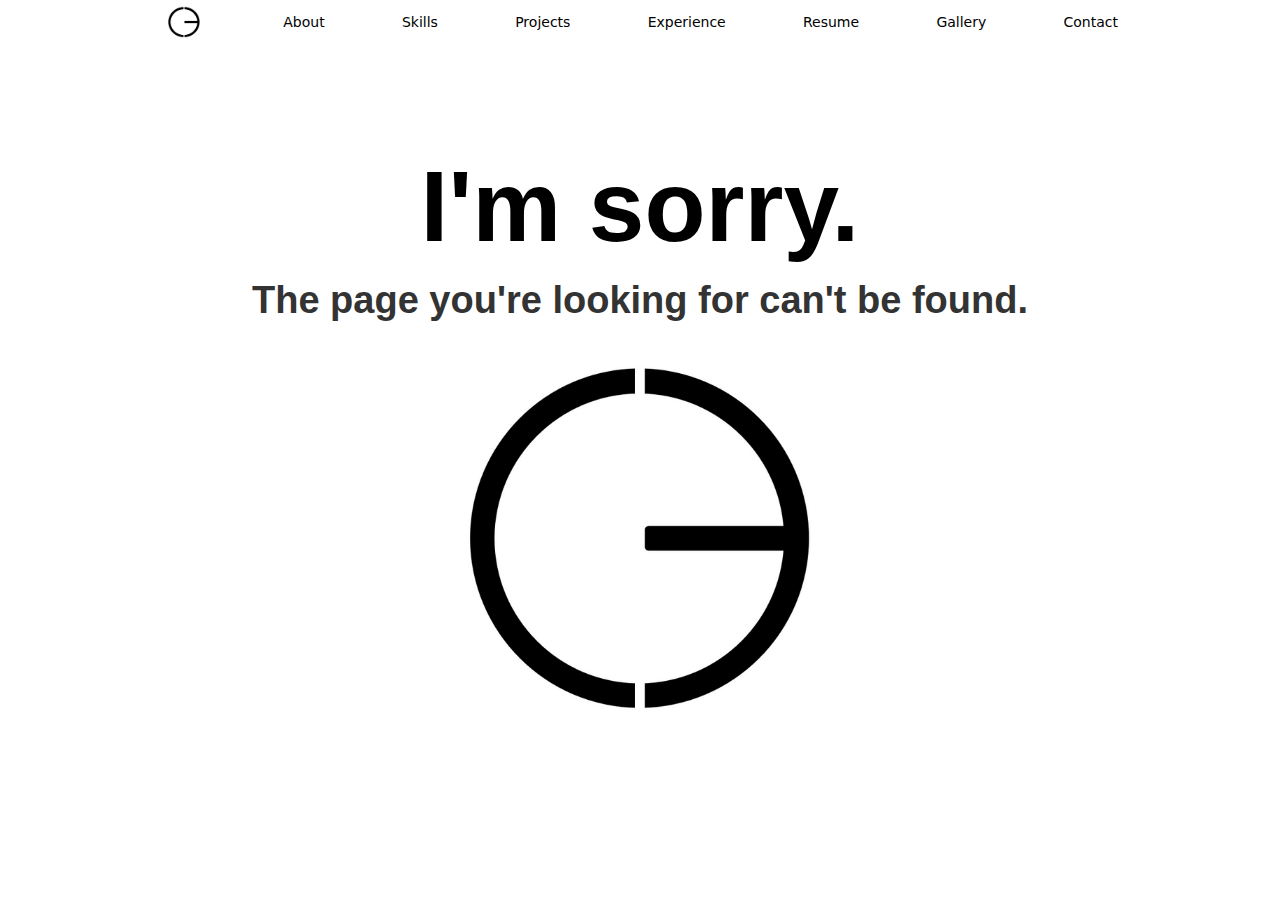
<file: 404/index.html>
<!DOCTYPE html>
<html data-wf-page="624a91c8d37111f869596c9e" data-wf-site="624a91c8d371117976596c9b">
<head>
  <meta charset="utf-8">
  <title>Cole Ellis - Page Not Found</title>
  <meta content="width=device-width, initial-scale=1" name="viewport">
  <meta content="Webflow" name="generator">
  <link href="css/normalize.css" rel="stylesheet" type="text/css">
  <link href="css/webflow.css" rel="stylesheet" type="text/css">
  <link href="css/404-2eb31a.webflow.css" rel="stylesheet" type="text/css">
  <!-- [if lt IE 9]><script src="https://cdnjs.cloudflare.com/ajax/libs/html5shiv/3.7.3/html5shiv.min.js" type="text/javascript"></script><![endif] -->
  <script type="text/javascript">!function(o,c){var n=c.documentElement,t=" w-mod-";n.className+=t+"js",("ontouchstart"in o||o.DocumentTouch&&c instanceof DocumentTouch)&&(n.className+=t+"touch")}(window,document);</script>
  <link href="images/favicon.ico" rel="shortcut icon" type="image/x-icon">
  <link href="images/webclip.png" rel="apple-touch-icon">
</head>
<body>
  <div class="nav wf-section">
    <div class="container-2">
      <div class="nav-menu-2">
        <div class="mobile-nav-button">
          <div class="mobile-button-line"></div>
          <div class="mobile-button-line"></div>
        </div>
        <a href="https://coleellis.dev" class="nav-link logo"></a>
        <a href="https://coleellis.dev/about" class="nav-link">About</a>
        <a href="https://coleellis.dev/skills" class="nav-link">Skills</a>
        <a href="https://coleellis.dev/projects" class="nav-link">Projects</a>
        <a href="https://coleellis.dev/experience" class="nav-link">Experience</a>
        <a href="https://coleellis.dev/resume" class="nav-link">Resume</a>
        <a href="https://coleellis.dev/gallery" class="nav-link">Gallery</a>
        <a href="https://coleellis.dev/contact" class="nav-link">Contact</a>
        <a href="#" class="nav-link contact"></a>
      </div>
    </div>
  </div>
  <div class="page-not-found wf-section">
    <div class="div-block">
      <h1 class="heading">I&#x27;m sorry.</h1>
      <h1 class="heading-2">The page you&#x27;re looking for can&#x27;t be found.</h1><img src="images/Screen-Shot-2022-04-03-at-4.07.01-PM.png" loading="lazy" width="350" sizes="(max-width: 479px) 100vw, 350px" srcset="images/Screen-Shot-2022-04-03-at-4.07.01-PM-p-500.png 500w, images/Screen-Shot-2022-04-03-at-4.07.01-PM-p-800.png 800w, images/Screen-Shot-2022-04-03-at-4.07.01-PM-p-1080.png 1080w, images/Screen-Shot-2022-04-03-at-4.07.01-PM.png 1260w" alt="" class="image">
    </div>
  </div>
  <script src="https://d3e54v103j8qbb.cloudfront.net/js/jquery-3.5.1.min.dc5e7f18c8.js?site=624a91c8d371117976596c9b" type="text/javascript" integrity="sha256-9/aliU8dGd2tb6OSsuzixeV4y/faTqgFtohetphbbj0=" crossorigin="anonymous"></script>
  <script src="js/webflow.js" type="text/javascript"></script>
  <!-- [if lte IE 9]><script src="https://cdnjs.cloudflare.com/ajax/libs/placeholders/3.0.2/placeholders.min.js"></script><![endif] -->
</body>
</html>
</file>
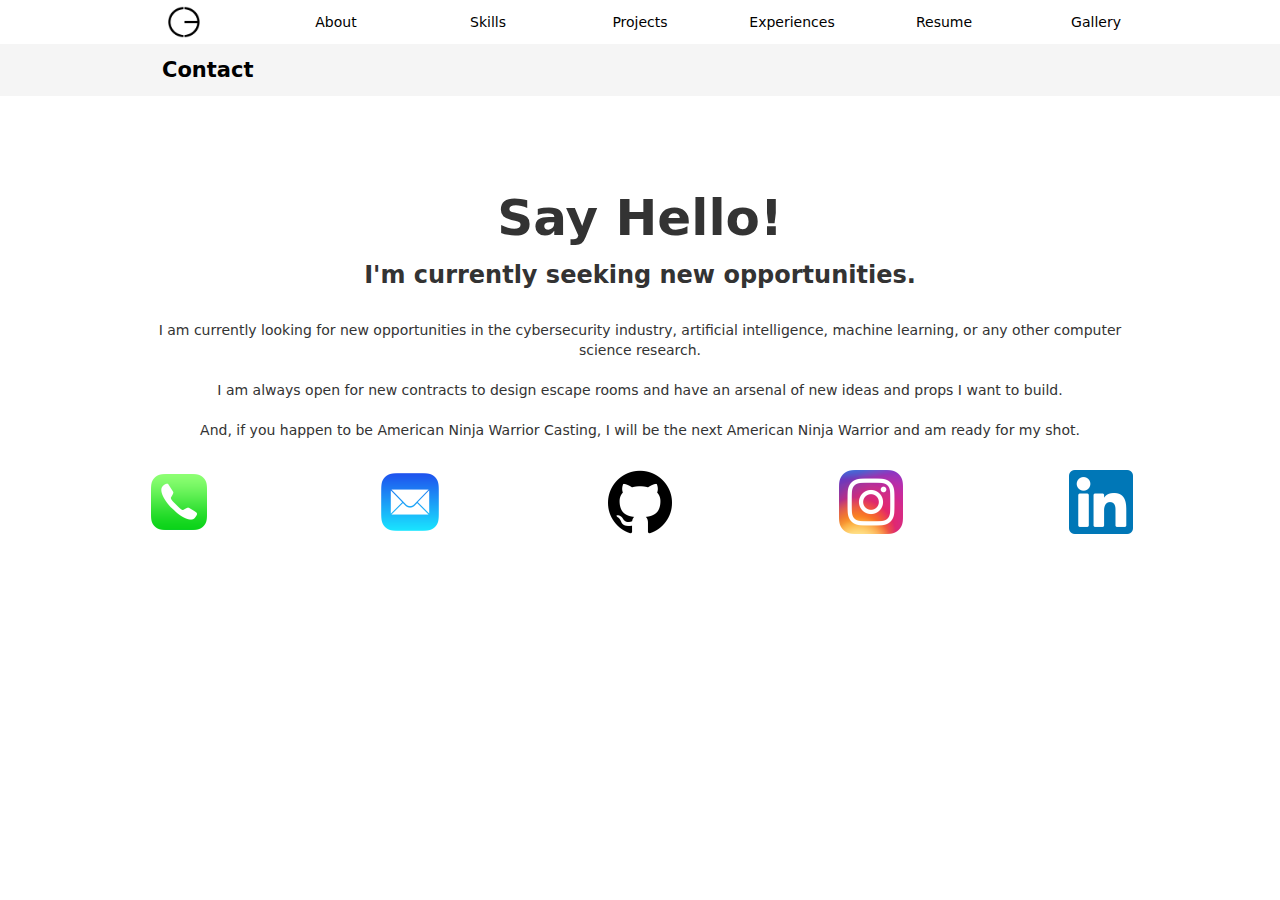
<file: contact/index.html>
<!DOCTYPE html>
<html data-wf-page="624af0dca19c387d59ea5587" data-wf-site="624af0dca19c382a91ea5584">
<head>
  <meta charset="utf-8">
  <title>Cole Ellis - Contact</title>
  <meta content="width=device-width, initial-scale=1" name="viewport">
  <meta content="Webflow" name="generator">
  <link href="css/normalize.css" rel="stylesheet" type="text/css">
  <link href="css/webflow.css" rel="stylesheet" type="text/css">
  <link href="css/styles.css" rel="stylesheet" type="text/css">
  <!-- [if lt IE 9]><script src="https://cdnjs.cloudflare.com/ajax/libs/html5shiv/3.7.3/html5shiv.min.js" type="text/javascript"></script><![endif] -->
  <script type="text/javascript">!function(o,c){var n=c.documentElement,t=" w-mod-";n.className+=t+"js",("ontouchstart"in o||o.DocumentTouch&&c instanceof DocumentTouch)&&(n.className+=t+"touch")}(window,document);</script>
  <link href="images/favicon.ico" rel="shortcut icon" type="image/x-icon">
  <link href="images/webclip.png" rel="apple-touch-icon">
</head>
<body>
  <div class="nav wf-section">
    <div class="container">
      <div class="nav-menu">
        <div data-w-id="14888839-2207-ddb4-68b0-8fef1aafe02f" class="mobile-nav-button-2">
          <div class="mobile-button-line-2"></div>
          <div class="mobile-button-line-2"></div>
        </div>
        <a href="https://coleellis.dev" class="nav-link logo"></a>
        <a href="https://coleellis.dev/about" class="nav-link">About</a>
        <a href="https://coleellis.dev/skills" class="nav-link">Skills</a>
        <a href="https://coleellis.dev/projects" class="nav-link">Projects</a>
        <a href="https://coleellis.dev/experiences" class="nav-link">Experiences</a>
        <a href="https://coleellis.dev/resume" class="nav-link">Resume</a>
        <a href="https://coleellis.dev/gallery" class="nav-link">Gallery</a>
        <a href="https://coleellis.dev/contact" class="nav-link-2 contact"></a>
      </div>
    </div>
  </div>
  <div class="mobile-nav-overlay">
    <div style="display:none;-webkit-transform:translate3d(0, -110px, 0) scale3d(1, 1, 1) rotateX(0) rotateY(0) rotateZ(0) skew(0, 0);-moz-transform:translate3d(0, -110px, 0) scale3d(1, 1, 1) rotateX(0) rotateY(0) rotateZ(0) skew(0, 0);-ms-transform:translate3d(0, -110px, 0) scale3d(1, 1, 1) rotateX(0) rotateY(0) rotateZ(0) skew(0, 0);transform:translate3d(0, -110px, 0) scale3d(1, 1, 1) rotateX(0) rotateY(0) rotateZ(0) skew(0, 0);opacity:0;width:100%" class="mnav-overlay-content">
      <div class="mnav-content-item">
        <a href="https://coleellis.dev/about" class="mav-content-item-link">About</a>
      </div>
      <div class="mnav-content-item">
        <a href="https://coleellis.dev/skills" class="mav-content-item-link">Skills</a>
      </div>
      <div class="mnav-content-item">
        <a href="https://coleellis.dev/projects" class="mav-content-item-link">Projects</a>
      </div>
      <div class="mnav-content-item">
        <a href="https://coleellis.dev/experience" class="mav-content-item-link">Experience</a>
      </div>
      <div class="mnav-content-item">
        <a href="https://coleellis.dev/resume" class="mav-content-item-link">Resume</a>
      </div>
      <div class="mnav-content-item">
        <a href="https://coleellis.dev/gallery" class="mav-content-item-link">Gallery</a>
      </div>
      <div class="mnav-content-item">
        <a href="https://coleellis.dev/contact" class="mav-content-item-link">Contact</a>
      </div>
    </div>
  </div>
  <div class="title-nav wf-section">
    <div class="container">
      <div class="title-nav-content">
        <a href="https://coleellis.dev/contact" class="title-nav-title">Contact</a>
      </div>
    </div>
  </div>
  <div class="about-details wf-section">
    <div class="content-item">
      <h1 id="apple-developer" class="heading">Say Hello!</h1>
      <h3 class="heading-2">I&#x27;m currently seeking new opportunities.</h3>
      <p class="paragraph">I am currently looking for new opportunities in the cybersecurity industry, artificial intelligence, machine learning, or any other computer science research.<br><br>I am always open for new contracts to design escape rooms and have an arsenal of new ideas and props I want to build.<br><br>And, if you happen to be American Ninja Warrior Casting, I will be the next American Ninja Warrior and am ready for my shot.<em></em></p>
      <div class="media-container">
        <a href="tel:+15616603720" class="media-icon phone"></a>
        <a href="mailto:hello@coleellis.dev" class="media-icon mail"></a>
        <a href="https://github.com/thecae" class="media-icon github"></a>
        <a href="https://www.instagram.com/thecoleellis/?hl=en" class="media-icon instagram"></a>
        <a href="https://www.linkedin.com/in/cole-ellis-2024/" class="media-icon linkedin"></a>
      </div>
    </div>
  </div>
  <script src="https://d3e54v103j8qbb.cloudfront.net/js/jquery-3.5.1.min.dc5e7f18c8.js?site=624af0dca19c382a91ea5584" type="text/javascript" integrity="sha256-9/aliU8dGd2tb6OSsuzixeV4y/faTqgFtohetphbbj0=" crossorigin="anonymous"></script>
  <script src="js/webflow.js" type="text/javascript"></script>
  <!-- [if lte IE 9]><script src="https://cdnjs.cloudflare.com/ajax/libs/placeholders/3.0.2/placeholders.min.js"></script><![endif] -->
</body>
</html>
</file>
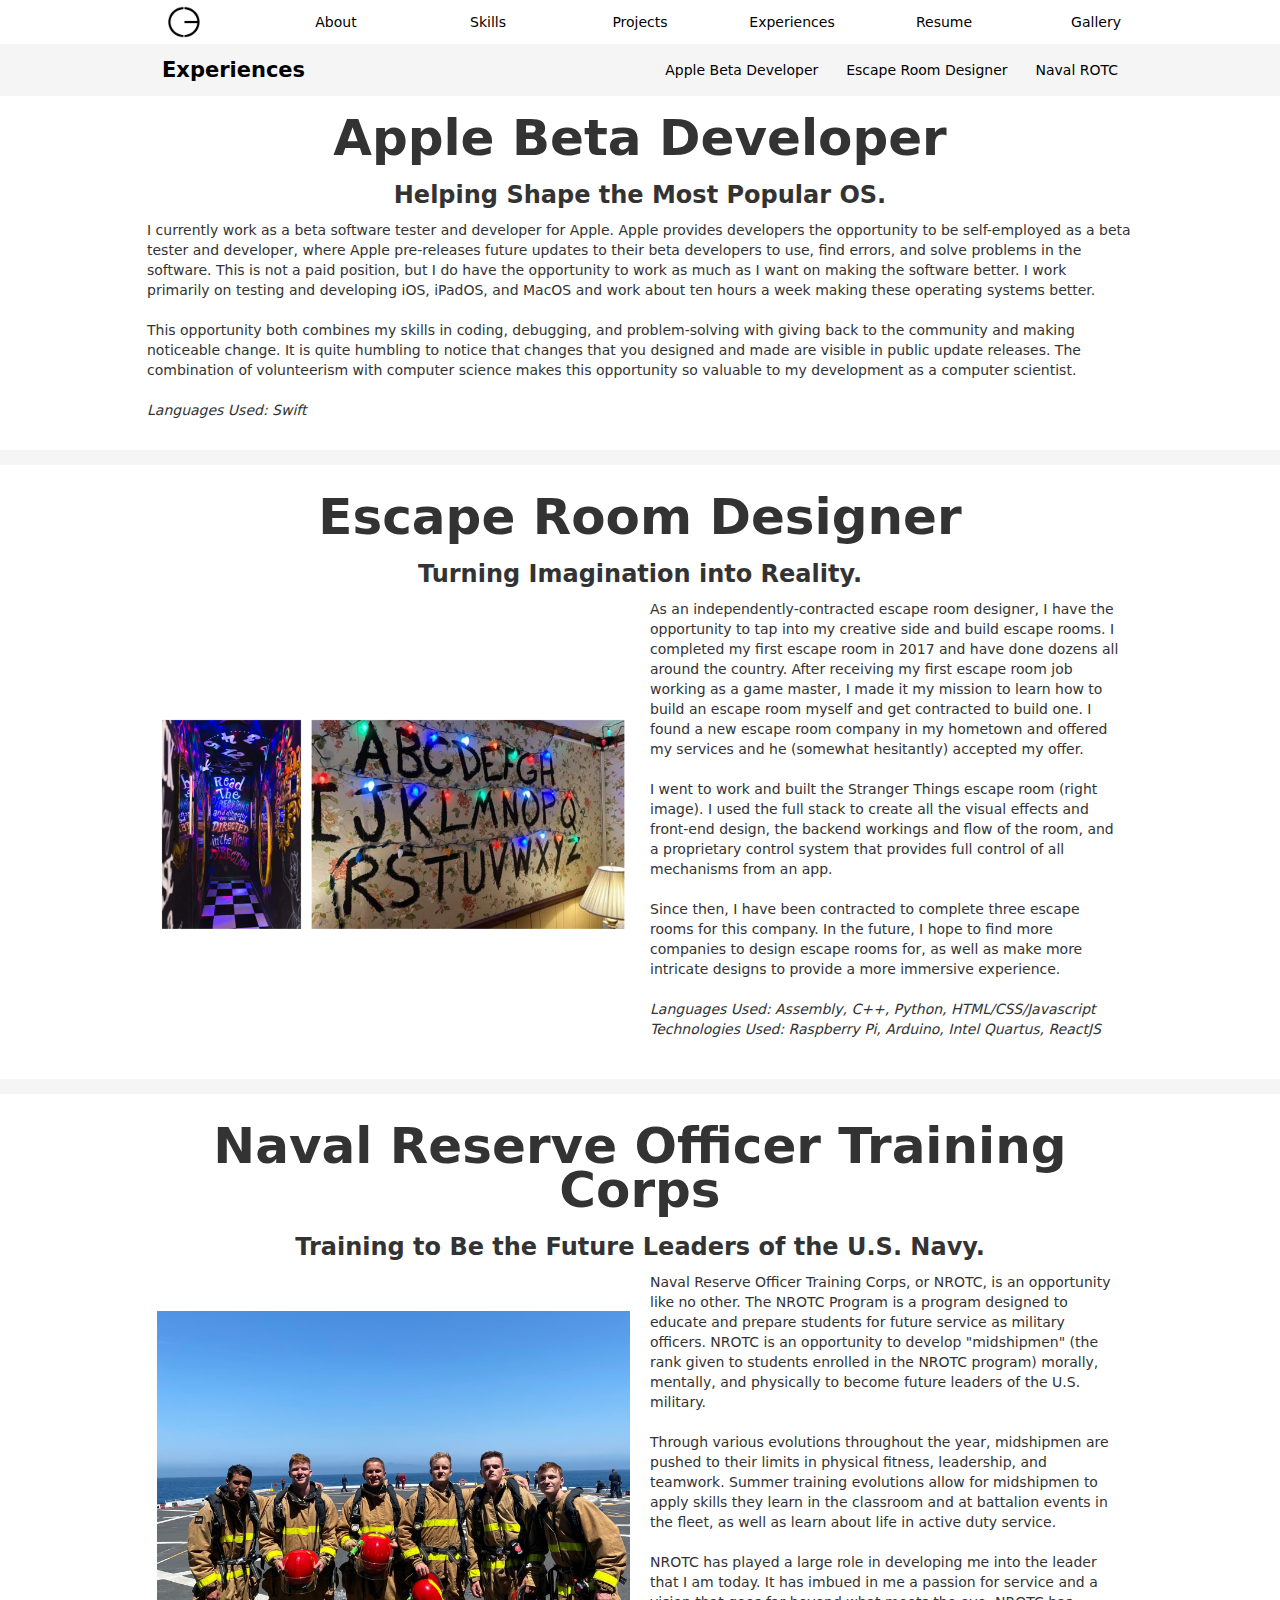
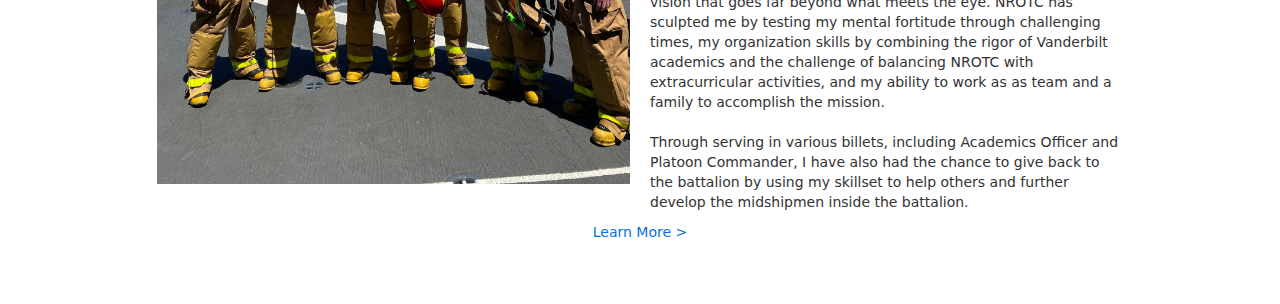
<file: experience/index.html>
<!DOCTYPE html>
<html data-wf-page="624a3fa60967e0658f56046a" data-wf-site="624a3fa50967e03751560467">
<head>
  <meta charset="utf-8">
  <title>Cole Ellis - Experiences</title>
  <meta content="width=device-width, initial-scale=1" name="viewport">
  <meta content="Webflow" name="generator">
  <link href="css/normalize.css" rel="stylesheet" type="text/css">
  <link href="css/webflow.css" rel="stylesheet" type="text/css">
  <link href="css/styles.css" rel="stylesheet" type="text/css">
  <!-- [if lt IE 9]><script src="https://cdnjs.cloudflare.com/ajax/libs/html5shiv/3.7.3/html5shiv.min.js" type="text/javascript"></script><![endif] -->
  <script type="text/javascript">!function(o,c){var n=c.documentElement,t=" w-mod-";n.className+=t+"js",("ontouchstart"in o||o.DocumentTouch&&c instanceof DocumentTouch)&&(n.className+=t+"touch")}(window,document);</script>
  <link href="images/favicon.ico" rel="shortcut icon" type="image/x-icon">
  <link href="images/webclip.png" rel="apple-touch-icon">
</head>
<body>
  <div class="nav wf-section">
    <div class="container">
      <div class="nav-menu">
        <div data-w-id="37121d8a-e909-646d-5852-f9d2f7272703" class="mobile-nav-button-2">
          <div class="mobile-button-line-2"></div>
          <div class="mobile-button-line-2"></div>
        </div>
        <a href="https://coleellis.dev" class="nav-link logo"></a>
        <a href="https://coleellis.dev/about" class="nav-link">About</a>
        <a href="https://coleellis.dev/skills" class="nav-link">Skills</a>
        <a href="https://coleellis.dev/projects" class="nav-link">Projects</a>
        <a href="https://coleellis.dev/experiences" class="nav-link">Experiences</a>
        <a href="https://coleellis.dev/resume" class="nav-link">Resume</a>
        <a href="https://coleellis.dev/gallery" class="nav-link">Gallery</a>
        <a href="https://coleellis.dev/contact" class="nav-link-2 contact"></a>
      </div>
    </div>
  </div>
  <div class="mobile-nav-overlay">
    <div style="display:none;-webkit-transform:translate3d(0, -110px, 0) scale3d(1, 1, 1) rotateX(0) rotateY(0) rotateZ(0) skew(0, 0);-moz-transform:translate3d(0, -110px, 0) scale3d(1, 1, 1) rotateX(0) rotateY(0) rotateZ(0) skew(0, 0);-ms-transform:translate3d(0, -110px, 0) scale3d(1, 1, 1) rotateX(0) rotateY(0) rotateZ(0) skew(0, 0);transform:translate3d(0, -110px, 0) scale3d(1, 1, 1) rotateX(0) rotateY(0) rotateZ(0) skew(0, 0);opacity:0;width:100%" class="mnav-overlay-content">
      <div class="mnav-content-item">
        <a href="https://coleellis.dev/about" class="mav-content-item-link">About</a>
      </div>
      <div class="mnav-content-item">
        <a href="https://coleellis.dev/skills" class="mav-content-item-link">Skills</a>
      </div>
      <div class="mnav-content-item">
        <a href="https://coleellis.dev/projects" class="mav-content-item-link">Projects</a>
      </div>
      <div class="mnav-content-item">
        <a href="https://coleellis.dev/experience" class="mav-content-item-link">Experience</a>
      </div>
      <div class="mnav-content-item">
        <a href="https://coleellis.dev/resume" class="mav-content-item-link">Resume</a>
      </div>
      <div class="mnav-content-item">
        <a href="https://coleellis.dev/gallery" class="mav-content-item-link">Gallery</a>
      </div>
      <div class="mnav-content-item">
        <a href="https://coleellis.dev/contact" class="mav-content-item-link">Contact</a>
      </div>
    </div>
  </div>
  <div class="title-nav wf-section">
    <div class="container">
      <div class="title-nav-content">
        <a href="https://coleellis.dev/experiences" class="title-nav-title">Experiences</a>
        <div class="title-nav-menu">
          <a href="#apple-developer" class="title-nav-link">Apple Beta Developer</a>
          <a href="#escape-rooms" class="title-nav-link">Escape Room Designer</a>
          <a href="#naval-rotc" class="title-nav-link">Naval ROTC</a>
        </div>
      </div>
    </div>
  </div>
  <div class="experience-details wf-section">
    <div class="project-item">
      <h1 id="apple-developer" class="heading">Apple Beta Developer</h1>
      <h3 class="heading-2">Helping Shape the Most Popular OS.</h3>
      <p class="paragraph-2">I currently work as a beta software tester and developer for Apple. Apple provides developers the opportunity to be self-employed as a beta tester and developer, where Apple pre-releases future updates to their beta developers to use, find errors, and solve problems in the software. This is not a paid position, but I do have the opportunity to work as much as I want on making the software better. I work primarily on testing and developing iOS, iPadOS, and MacOS and work about ten hours a week making these operating systems better.<br><br>This opportunity both combines my skills in coding, debugging, and problem-solving with giving back to the community and making noticeable change. It is quite humbling to notice that changes that you designed and made are visible in public update releases. The combination of volunteerism with computer science makes this opportunity so valuable to my development as a computer scientist.<br><br><em>Languages Used: Swift</em></p>
    </div>
  </div>
  <div class="delimiter wf-section"></div>
  <div class="experience-details wf-section">
    <div class="project-item">
      <h1 id="escape-rooms" class="heading">Escape Room Designer</h1>
      <h3 class="heading-2">Turning Imagination into Reality.</h3>
      <div class="content-as-side w-row">
        <div class="column w-col w-col-6"><img src="images/Screen-Shot-2022-04-03-at-8.39.13-PM.png" loading="lazy" sizes="100vw" srcset="images/Screen-Shot-2022-04-03-at-8.39.13-PM-p-500.png 500w, images/Screen-Shot-2022-04-03-at-8.39.13-PM-p-800.png 800w, images/Screen-Shot-2022-04-03-at-8.39.13-PM-p-1080.png 1080w, images/Screen-Shot-2022-04-03-at-8.39.13-PM-p-1600.png 1600w, images/Screen-Shot-2022-04-03-at-8.39.13-PM-p-2000.png 2000w, images/Screen-Shot-2022-04-03-at-8.39.13-PM.png 2240w" alt="" class="image-2"></div>
        <div class="column-2 w-col w-col-6">
          <p>As an independently-contracted escape room designer, I have the opportunity to tap into my creative side and build escape rooms. I completed my first escape room in 2017 and have done dozens all around the country. After receiving my first escape room job working as a game master, I made it my mission to learn how to build an escape room myself and get contracted to build one. I found a new escape room company in my hometown and offered my services and he (somewhat hesitantly) accepted my offer.<br><br>I went to work and built the Stranger Things escape room (right image). I used the full stack to create all the visual effects and front-end design, the backend workings and flow of the room, and a proprietary control system that provides full control of all mechanisms from an app.<br><br>Since then, I have been contracted to complete three escape rooms for this company. In the future, I hope to find more companies to design escape rooms for, as well as make more intricate designs to provide a more immersive experience.<br><br><em>Languages Used: Assembly, C++, Python, HTML/CSS/Javascript<br>Technologies Used: Raspberry Pi, Arduino, Intel Quartus, ReactJS</em></p>
        </div>
      </div>
    </div>
  </div>
  <div class="delimiter wf-section"></div>
  <div class="experience-details wf-section">
    <div class="project-item">
      <h1 id="naval-rotc" class="heading">Naval Reserve Officer Training Corps</h1>
      <h3 class="heading-2">Training to Be the Future Leaders of the U.S. Navy.</h3>
      <div class="content-as-side w-row">
        <div class="w-col w-col-6"><img src="images/IMG_0597.jpeg" loading="lazy" sizes="100vw" srcset="images/IMG_0597-p-500.jpeg 500w, images/IMG_0597-p-800.jpeg 800w, images/IMG_0597-p-1080.jpeg 1080w, images/IMG_0597-p-1600.jpeg 1600w, images/IMG_0597-p-2000.jpeg 2000w, images/IMG_0597-p-2600.jpeg 2600w, images/IMG_0597.jpeg 3024w" alt="" class="image"></div>
        <div class="w-col w-col-6">
          <p class="paragraph">Naval Reserve Officer Training Corps, or NROTC, is an opportunity like no other. The NROTC Program is a program designed to educate and prepare students for future service as military officers. NROTC is an opportunity to develop &quot;midshipmen&quot; (the rank given to students enrolled in the NROTC program) morally, mentally, and physically to become future leaders of the U.S. military.<br><br>Through various evolutions throughout the year, midshipmen are pushed to their limits in physical fitness, leadership, and teamwork. Summer training evolutions allow for midshipmen to apply skills they learn in the classroom and at battalion events in the fleet, as well as learn about life in active duty service.<br><br>NROTC has played a large role in developing me into the leader that I am today. It has imbued in me a passion for service and a vision that goes far beyond what meets the eye. NROTC has sculpted me by testing my mental fortitude through challenging times, my organization skills by combining the rigor of Vanderbilt academics and the challenge of balancing NROTC with extracurricular activities, and my ability to work as as team and a family to accomplish the mission.<br><br>Through serving in various billets, including Academics Officer and Platoon Commander, I have also had the chance to give back to the battalion by using my skillset to help others and further develop the midshipmen inside the battalion.<br></p>
        </div>
      </div>
      <div class="learn-more-link">
        <a href="https://www.vanderbilt.edu/nrotc/" class="link">Learn More &gt;</a>
      </div>
    </div>
  </div>
  <div class="bottom-margin wf-section">
    <div class="container">
      <p></p>
    </div>
  </div>
  <script src="https://d3e54v103j8qbb.cloudfront.net/js/jquery-3.5.1.min.dc5e7f18c8.js?site=624a3fa50967e03751560467" type="text/javascript" integrity="sha256-9/aliU8dGd2tb6OSsuzixeV4y/faTqgFtohetphbbj0=" crossorigin="anonymous"></script>
  <script src="js/webflow.js" type="text/javascript"></script>
  <!-- [if lte IE 9]><script src="https://cdnjs.cloudflare.com/ajax/libs/placeholders/3.0.2/placeholders.min.js"></script><![endif] -->
</body>
</html>
</file>
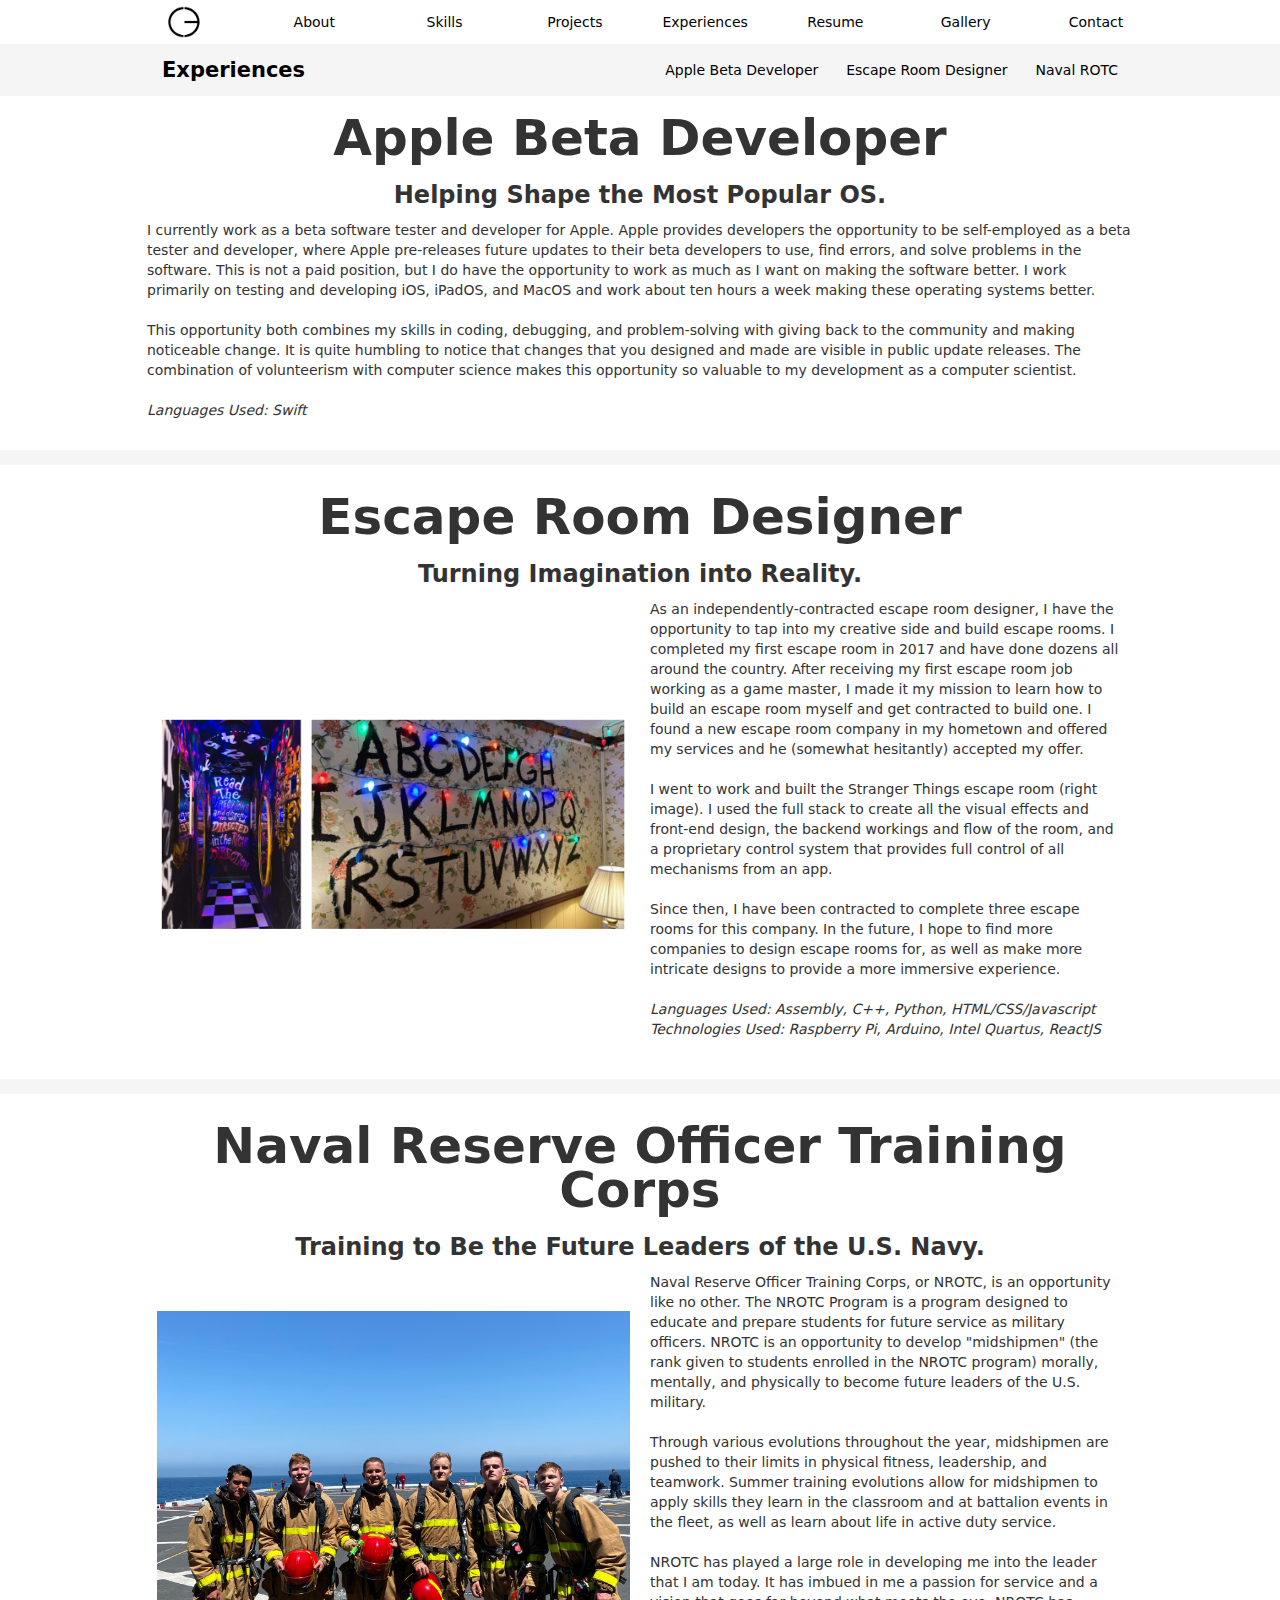
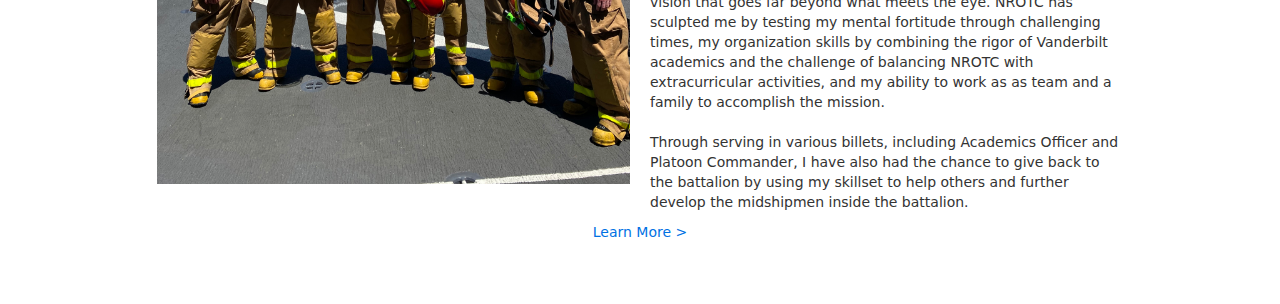
<file: experiences/index.html>
<!DOCTYPE html>
<html data-wf-page="624a3fa60967e0658f56046a" data-wf-site="624a3fa50967e03751560467">
<head>
  <meta charset="utf-8">
  <title>Cole Ellis - Experiences</title>
  <meta content="width=device-width, initial-scale=1" name="viewport">
  <meta content="Webflow" name="generator">
  <link href="css/normalize.css" rel="stylesheet" type="text/css">
  <link href="css/webflow.css" rel="stylesheet" type="text/css">
  <link href="css/styles.css" rel="stylesheet" type="text/css">
  <!-- [if lt IE 9]><script src="https://cdnjs.cloudflare.com/ajax/libs/html5shiv/3.7.3/html5shiv.min.js" type="text/javascript"></script><![endif] -->
  <script type="text/javascript">!function(o,c){var n=c.documentElement,t=" w-mod-";n.className+=t+"js",("ontouchstart"in o||o.DocumentTouch&&c instanceof DocumentTouch)&&(n.className+=t+"touch")}(window,document);</script>
  <link href="images/favicon.ico" rel="shortcut icon" type="image/x-icon">
  <link href="images/webclip.png" rel="apple-touch-icon">
</head>
<body>
  <div class="nav wf-section">
    <div class="container">
      <div class="nav-menu">
        <div class="mobile-nav-button">
          <div class="mobile-button-line"></div>
          <div class="mobile-button-line"></div>
        </div>
        <a href="https://coleellis.dev" class="nav-link logo"></a>
        <a href="https://coleellis.dev/about" class="nav-link">About</a>
        <a href="https://coleellis.dev/skills" class="nav-link">Skills</a>
        <a href="https://coleellis.dev/projects" class="nav-link">Projects</a>
        <a href="https://coleellis.dev/experiences" class="nav-link">Experiences</a>
        <a href="https://coleellis.dev/resume" class="nav-link">Resume</a>
        <a href="https://coleellis.dev/gallery" class="nav-link">Gallery</a>
        <a href="https://coleellis.dev/contact" class="nav-link unique">Contact</a>
      </div>
    </div>
  </div>
  <div class="title-nav wf-section">
    <div class="container">
      <div class="title-nav-content">
        <a href="https://coleellis.dev/experiences" class="title-nav-title">Experiences</a>
        <div class="title-nav-menu">
          <a href="#apple-developer" class="title-nav-link">Apple Beta Developer</a>
          <a href="#escape-rooms" class="title-nav-link">Escape Room Designer</a>
          <a href="#naval-rotc" class="title-nav-link">Naval ROTC</a>
        </div>
      </div>
    </div>
  </div>
  <div class="experience-details wf-section">
    <div class="project-item">
      <h1 id="apple-developer" class="heading">Apple Beta Developer</h1>
      <h3 class="heading-2">Helping Shape the Most Popular OS.</h3>
      <p>I currently work as a beta software tester and developer for Apple. Apple provides developers the opportunity to be self-employed as a beta tester and developer, where Apple pre-releases future updates to their beta developers to use, find errors, and solve problems in the software. This is not a paid position, but I do have the opportunity to work as much as I want on making the software better. I work primarily on testing and developing iOS, iPadOS, and MacOS and work about ten hours a week making these operating systems better.<br><br>This opportunity both combines my skills in coding, debugging, and problem-solving with giving back to the community and making noticeable change. It is quite humbling to notice that changes that you designed and made are visible in public update releases. The combination of volunteerism with computer science makes this opportunity so valuable to my development as a computer scientist.<br><br><em>Languages Used: Swift</em></p>
    </div>
  </div>
  <div class="delimiter wf-section"></div>
  <div class="experience-details wf-section">
    <div class="project-item">
      <h1 id="escape-rooms" class="heading">Escape Room Designer</h1>
      <h3 class="heading-2">Turning Imagination into Reality.</h3>
      <div class="content-as-side w-row">
        <div class="column w-col w-col-6"><img src="images/Screen-Shot-2022-04-03-at-8.39.13-PM.png" loading="lazy" sizes="(max-width: 479px) 217.46875px, (max-width: 767px) 47vw, (max-width: 991px) 48vw, 473px" srcset="images/Screen-Shot-2022-04-03-at-8.39.13-PM.png 500w, images/Screen-Shot-2022-04-03-at-8.39.13-PM.png 800w, images/Screen-Shot-2022-04-03-at-8.39.13-PM.png 1080w, images/Screen-Shot-2022-04-03-at-8.39.13-PM.png 1600w, images/Screen-Shot-2022-04-03-at-8.39.13-PM.png 2000w, images/Screen-Shot-2022-04-03-at-8.39.13-PM.png 2240w" alt="" class="image-2"></div>
        <div class="column-2 w-col w-col-6">
          <p>As an independently-contracted escape room designer, I have the opportunity to tap into my creative side and build escape rooms. I completed my first escape room in 2017 and have done dozens all around the country. After receiving my first escape room job working as a game master, I made it my mission to learn how to build an escape room myself and get contracted to build one. I found a new escape room company in my hometown and offered my services and he (somewhat hesitantly) accepted my offer.<br><br>I went to work and built the Stranger Things escape room (right image). I used the full stack to create all the visual effects and front-end design, the backend workings and flow of the room, and a proprietary control system that provides full control of all mechanisms from an app.<br><br>Since then, I have been contracted to complete three escape rooms for this company. In the future, I hope to find more companies to design escape rooms for, as well as make more intricate designs to provide a more immersive experience.<br><br><em>Languages Used: Assembly, C++, Python, HTML/CSS/Javascript<br>Technologies Used: Raspberry Pi, Arduino, Intel Quartus, ReactJS</em></p>
        </div>
      </div>
    </div>
  </div>
  <div class="delimiter wf-section"></div>
  <div class="experience-details wf-section">
    <div class="project-item">
      <h1 id="naval-rotc" class="heading">Naval Reserve Officer Training Corps</h1>
      <h3 class="heading-2">Training to Be the Future Leaders of the U.S. Navy.</h3>
      <div class="content-as-side w-row">
        <div class="w-col w-col-6"><img src="images/IMG_0597.jpeg" loading="lazy" sizes="(max-width: 479px) 96vw, (max-width: 767px) 47vw, (max-width: 991px) 48vw, 473px" srcset="images/IMG_0597.jpeg 500w, images/IMG_0597.jpeg 800w, images/IMG_0597.jpeg 1080w, images/IMG_0597.jpeg 1600w, images/IMG_0597.jpeg 2000w, images/IMG_0597.jpeg 2600w, images/IMG_0597.jpeg 3024w" alt="" class="image"></div>
        <div class="w-col w-col-6">
          <p class="paragraph">Naval Reserve Officer Training Corps, or NROTC, is an opportunity like no other. The NROTC Program is a program designed to educate and prepare students for future service as military officers. NROTC is an opportunity to develop &quot;midshipmen&quot; (the rank given to students enrolled in the NROTC program) morally, mentally, and physically to become future leaders of the U.S. military.<br><br>Through various evolutions throughout the year, midshipmen are pushed to their limits in physical fitness, leadership, and teamwork. Summer training evolutions allow for midshipmen to apply skills they learn in the classroom and at battalion events in the fleet, as well as learn about life in active duty service.<br><br>NROTC has played a large role in developing me into the leader that I am today. It has imbued in me a passion for service and a vision that goes far beyond what meets the eye. NROTC has sculpted me by testing my mental fortitude through challenging times, my organization skills by combining the rigor of Vanderbilt academics and the challenge of balancing NROTC with extracurricular activities, and my ability to work as as team and a family to accomplish the mission.<br><br>Through serving in various billets, including Academics Officer and Platoon Commander, I have also had the chance to give back to the battalion by using my skillset to help others and further develop the midshipmen inside the battalion.<br></p>
        </div>
      </div>
      <div class="learn-more-link">
        <a href="https://www.vanderbilt.edu/nrotc/" class="link">Learn More &gt;</a>
      </div>
    </div>
  </div>
  <div class="bottom-margin wf-section">
    <div class="container">
      <p></p>
    </div>
  </div>
  <script src="https://d3e54v103j8qbb.cloudfront.net/js/jquery-3.5.1.min.dc5e7f18c8.js?site=624a3fa50967e03751560467" type="text/javascript" integrity="sha256-9/aliU8dGd2tb6OSsuzixeV4y/faTqgFtohetphbbj0=" crossorigin="anonymous"></script>
  <script src="js/webflow.js" type="text/javascript"></script>
  <!-- [if lte IE 9]><script src="https://cdnjs.cloudflare.com/ajax/libs/placeholders/3.0.2/placeholders.min.js"></script><![endif] -->
</body>
</html>
</file>
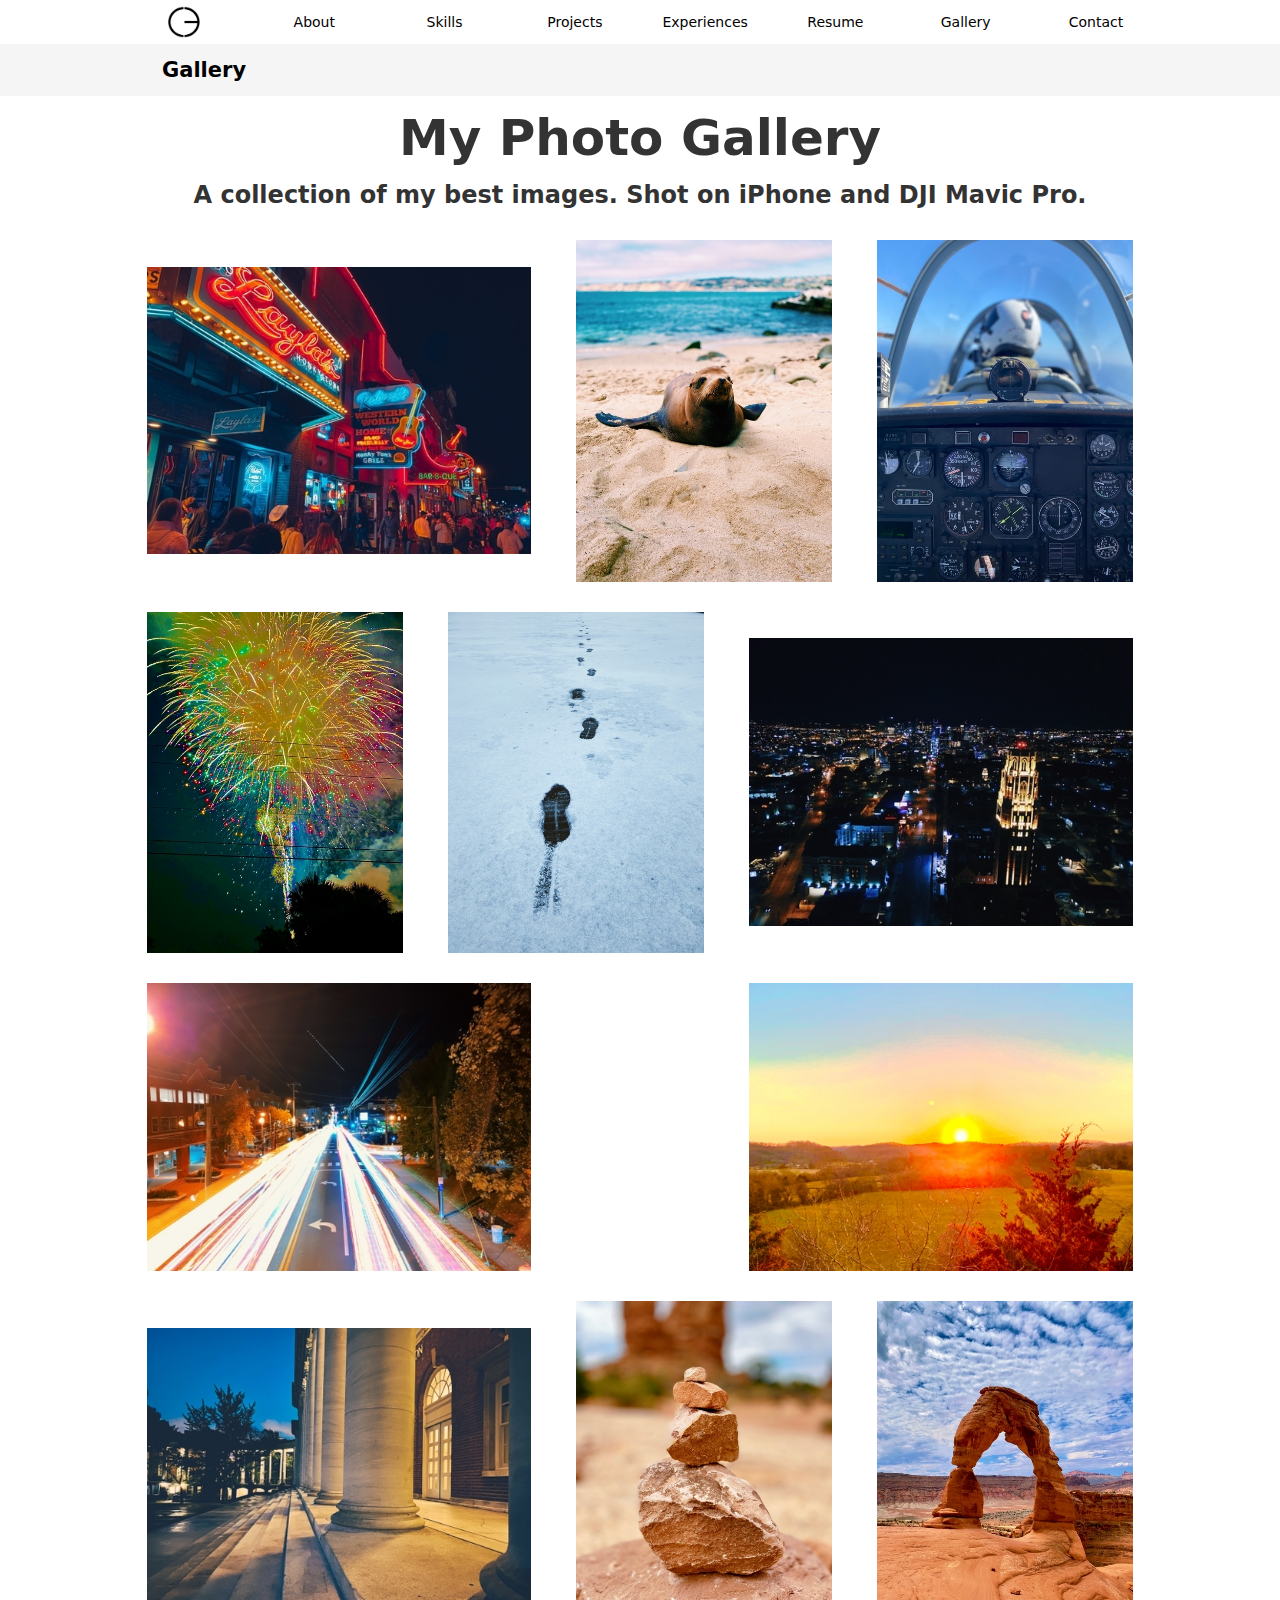
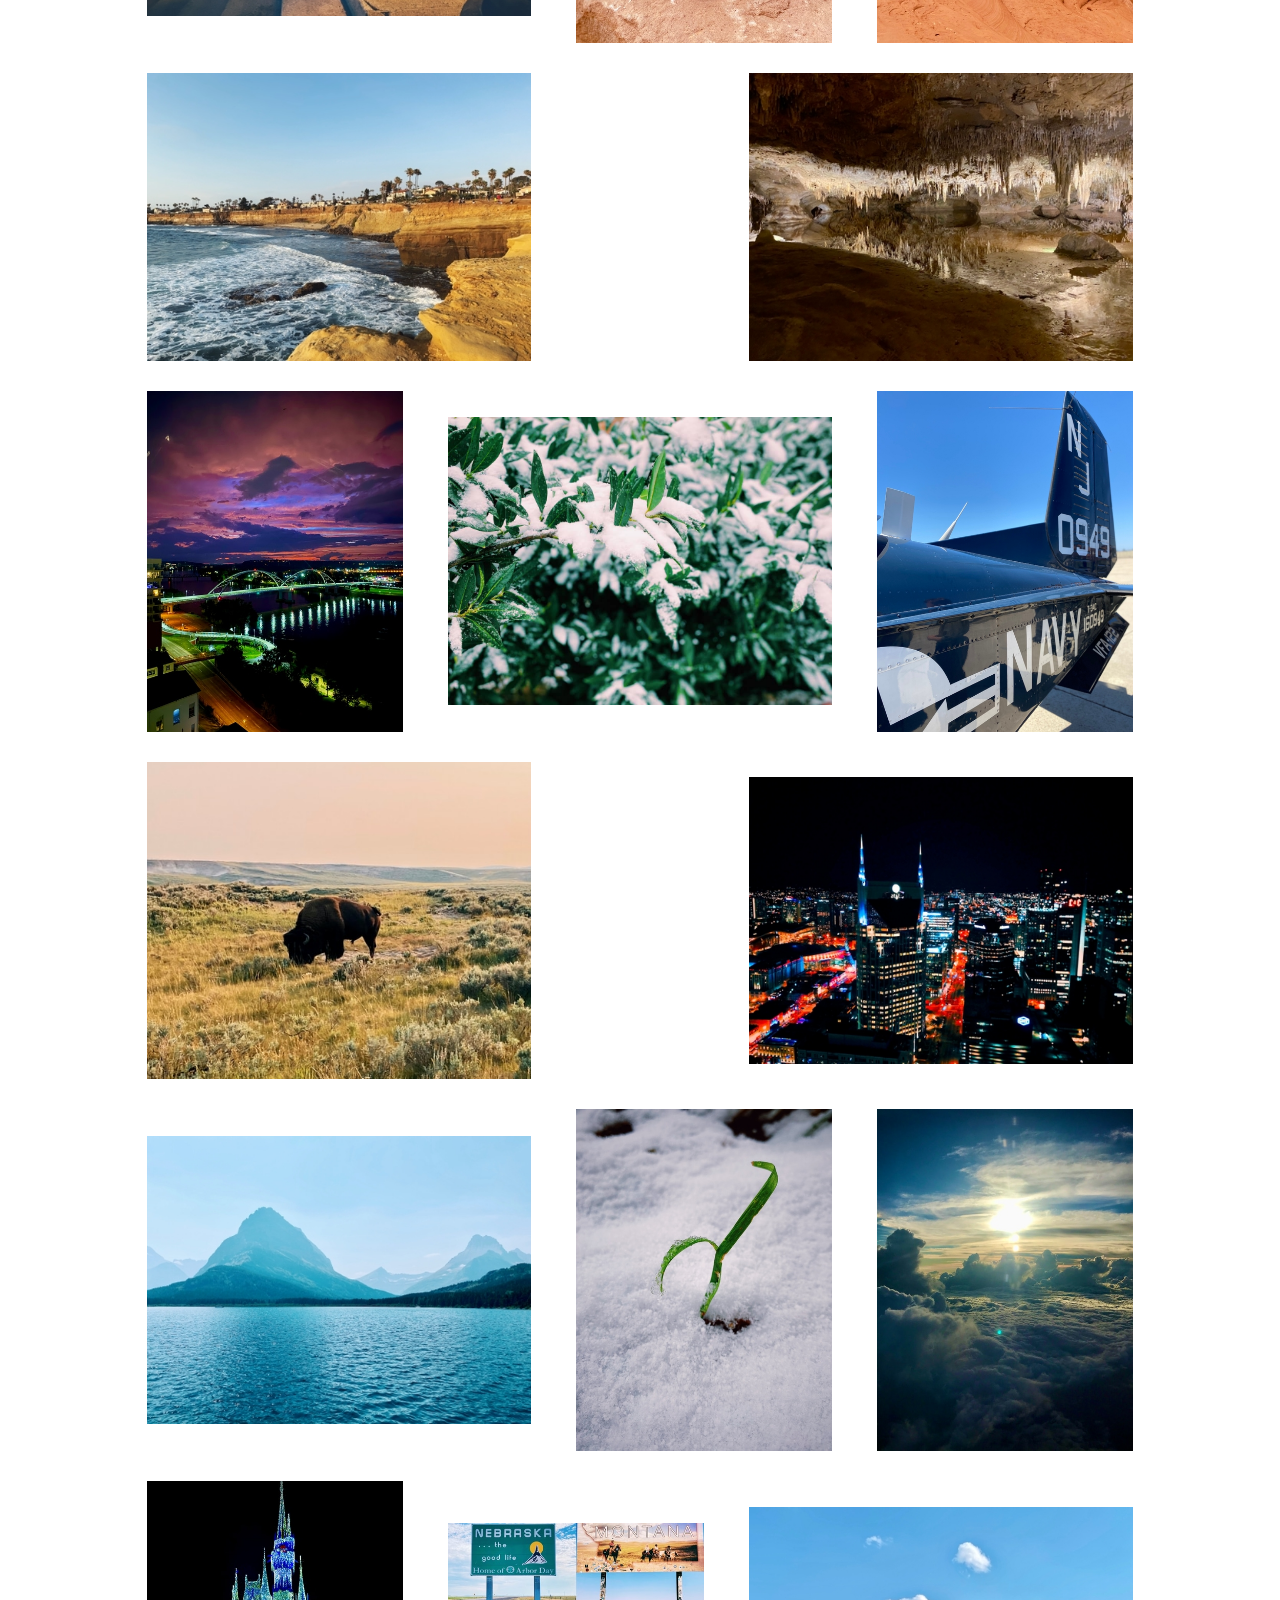
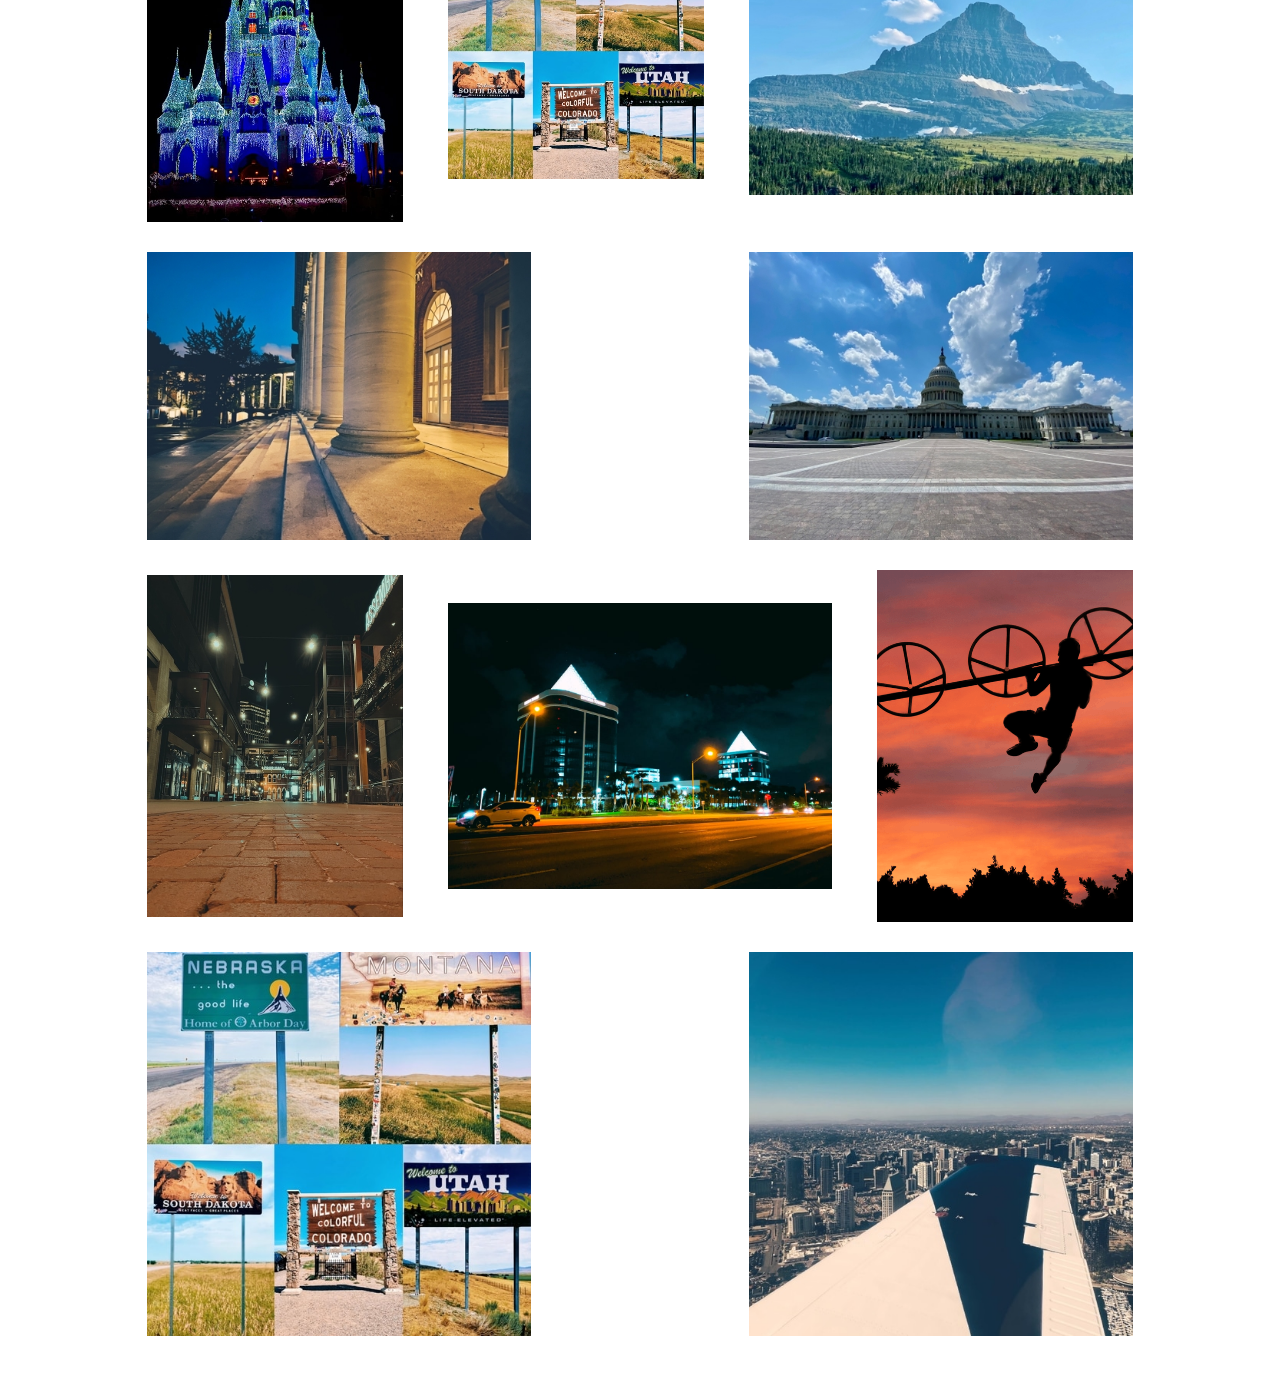
<file: gallery/index.html>
<!DOCTYPE html>
<html data-wf-page="624b001030ba025194f76d34" data-wf-site="624b000f30ba02c3dcf76d31">
<head>
  <meta charset="utf-8">
  <title>Cole Ellis - Gallery</title>
  <meta content="width=device-width, initial-scale=1" name="viewport">
  <meta content="Webflow" name="generator">
  <link href="css/normalize.css" rel="stylesheet" type="text/css">
  <link href="css/webflow.css" rel="stylesheet" type="text/css">
  <link href="css/styles.css" rel="stylesheet" type="text/css">
  <!-- [if lt IE 9]><script src="https://cdnjs.cloudflare.com/ajax/libs/html5shiv/3.7.3/html5shiv.min.js" type="text/javascript"></script><![endif] -->
  <script type="text/javascript">!function(o,c){var n=c.documentElement,t=" w-mod-";n.className+=t+"js",("ontouchstart"in o||o.DocumentTouch&&c instanceof DocumentTouch)&&(n.className+=t+"touch")}(window,document);</script>
  <link href="images/favicon.ico" rel="shortcut icon" type="image/x-icon">
  <link href="images/webclip.png" rel="apple-touch-icon">
</head>
<body>
  <div class="nav wf-section">
    <div class="container">
      <div class="nav-menu">
        <div data-w-id="160ef41d-2cf1-0f02-2fcd-c28c99d476e7" class="mobile-nav-button-2">
          <div class="mobile-button-line-2"></div>
          <div class="mobile-button-line-2"></div>
        </div>
        <a href="https://coleellis.dev" class="nav-link logo"></a>
        <a href="https://coleellis.dev/about" class="nav-link">About</a>
        <a href="https://coleellis.dev/skills" class="nav-link">Skills</a>
        <a href="https://coleellis.dev/projects" class="nav-link">Projects</a>
        <a href="https://coleellis.dev/experiences" class="nav-link">Experiences</a>
        <a href="https://coleellis.dev/resume" class="nav-link">Resume</a>
        <a href="https://coleellis.dev/gallery" class="nav-link">Gallery</a>
        <a href="https://coleellis.dev/contact" class="nav-link unique">Contact</a>
        <a href="https://coleellis.dev/contact" class="nav-link-2 contact"></a>
      </div>
    </div>
  </div>
  <div class="mobile-nav-overlay">
    <div style="display:none;-webkit-transform:translate3d(0, -110px, 0) scale3d(1, 1, 1) rotateX(0) rotateY(0) rotateZ(0) skew(0, 0);-moz-transform:translate3d(0, -110px, 0) scale3d(1, 1, 1) rotateX(0) rotateY(0) rotateZ(0) skew(0, 0);-ms-transform:translate3d(0, -110px, 0) scale3d(1, 1, 1) rotateX(0) rotateY(0) rotateZ(0) skew(0, 0);transform:translate3d(0, -110px, 0) scale3d(1, 1, 1) rotateX(0) rotateY(0) rotateZ(0) skew(0, 0);opacity:0;width:100%" class="mnav-overlay-content">
      <div class="mnav-content-item">
        <a href="https://coleellis.dev/about" class="mav-content-item-link">About</a>
      </div>
      <div class="mnav-content-item">
        <a href="https://coleellis.dev/skills" class="mav-content-item-link">Skills</a>
      </div>
      <div class="mnav-content-item">
        <a href="https://coleellis.dev/projects" class="mav-content-item-link">Projects</a>
      </div>
      <div class="mnav-content-item">
        <a href="https://coleellis.dev/experience" class="mav-content-item-link">Experience</a>
      </div>
      <div class="mnav-content-item">
        <a href="https://coleellis.dev/resume" class="mav-content-item-link">Resume</a>
      </div>
      <div class="mnav-content-item">
        <a href="https://coleellis.dev/gallery" class="mav-content-item-link">Gallery</a>
      </div>
      <div class="mnav-content-item">
        <a href="https://coleellis.dev/contact" class="mav-content-item-link">Contact</a>
      </div>
    </div>
  </div>
  <div class="title-nav wf-section">
    <div class="container">
      <div class="title-nav-content">
        <a href="https://coleellis.dev/gallery" class="title-nav-title">Gallery</a>
      </div>
    </div>
  </div>
  <div class="about-details wf-section">
    <div class="content-item">
      <h1 id="apple-developer" class="heading">My Photo Gallery</h1>
      <h3 class="heading-2">A collection of my best images. Shot on iPhone and DJI Mavic Pro.</h3>
      <div class="images"><img src="images/neonVibes_2.1.2.jpg" loading="lazy" width="384" sizes="(max-width: 991px) 43vw, 384px" srcset="images/neonVibes_2.1.2-p-500.jpeg 500w, images/neonVibes_2.1.2-p-1080.jpeg 1080w, images/neonVibes_2.1.2-p-1600.jpeg 1600w, images/neonVibes_2.1.2-p-2000.jpeg 2000w, images/neonVibes_2.1.2-p-2600.jpeg 2600w, images/neonVibes_2.1.2.jpg 2885w" alt=""><img src="images/FullSizeRender-2.jpeg" loading="lazy" width="256" sizes="(max-width: 991px) 29vw, 256px" srcset="images/FullSizeRender-2-p-500.jpeg 500w, images/FullSizeRender-2-p-800.jpeg 800w, images/FullSizeRender-2-p-1080.jpeg 1080w, images/FullSizeRender-2-p-1600.jpeg 1600w, images/FullSizeRender-2-p-2000.jpeg 2000w, images/FullSizeRender-2-p-2600.jpeg 2600w, images/FullSizeRender-2.jpeg 3024w" alt=""><img src="images/IMG_1019.jpeg" loading="lazy" width="256" sizes="(max-width: 991px) 29vw, 256px" srcset="images/IMG_1019-p-500.jpeg 500w, images/IMG_1019-p-800.jpeg 800w, images/IMG_1019-p-1080.jpeg 1080w, images/IMG_1019-p-1600.jpeg 1600w, images/IMG_1019-p-2000.jpeg 2000w, images/IMG_1019-p-2600.jpeg 2600w, images/IMG_1019.jpeg 3024w" alt=""></div>
      <div class="images"><img src="images/IMG_1229.jpeg" loading="lazy" width="256" sizes="(max-width: 991px) 29vw, 256px" srcset="images/IMG_1229-p-500.jpeg 500w, images/IMG_1229-p-800.jpeg 800w, images/IMG_1229-p-1080.jpeg 1080w, images/IMG_1229-p-1600.jpeg 1600w, images/IMG_1229-p-2000.jpeg 2000w, images/IMG_1229-p-2600.jpeg 2600w, images/IMG_1229.jpeg 3024w" alt=""><img src="images/IMG_6619.jpeg" loading="lazy" width="256" sizes="(max-width: 991px) 29vw, 256px" srcset="images/IMG_6619-p-500.jpeg 500w, images/IMG_6619-p-800.jpeg 800w, images/IMG_6619-p-1080.jpeg 1080w, images/IMG_6619-p-1600.jpeg 1600w, images/IMG_6619-p-2000.jpeg 2000w, images/IMG_6619-p-2600.jpeg 2600w, images/IMG_6619.jpeg 3024w" alt=""><img src="images/DJI_0176.JPG" loading="lazy" width="384" sizes="(max-width: 991px) 43vw, 384px" srcset="images/DJI_0176-p-500.jpeg 500w, images/DJI_0176-p-800.jpeg 800w, images/DJI_0176-p-1080.jpeg 1080w, images/DJI_0176-p-1600.jpeg 1600w, images/DJI_0176-p-2000.jpeg 2000w, images/DJI_0176-p-2600.jpeg 2600w, images/DJI_0176-p-3200.jpeg 3200w, images/DJI_0176.JPG 4000w" alt=""></div>
      <div class="images"><img src="images/FullSizeRender-14.jpeg" loading="lazy" width="384" sizes="(max-width: 767px) 50vw, 384px" srcset="images/FullSizeRender-14-p-500.jpeg 500w, images/FullSizeRender-14-p-1080.jpeg 1080w, images/FullSizeRender-14-p-1600.jpeg 1600w, images/FullSizeRender-14-p-2000.jpeg 2000w, images/FullSizeRender-14-p-2600.jpeg 2600w, images/FullSizeRender-14-p-3200.jpeg 3200w, images/FullSizeRender-14.jpeg 4032w" alt=""><img src="images/IMG_2147.JPG" loading="lazy" width="384" sizes="(max-width: 767px) 50vw, 384px" srcset="images/IMG_2147-p-500.jpeg 500w, images/IMG_2147-p-800.jpeg 800w, images/IMG_2147-p-1080.jpeg 1080w, images/IMG_2147-p-1600.jpeg 1600w, images/IMG_2147-p-2000.jpeg 2000w, images/IMG_2147.JPG 4032w" alt=""></div>
      <div class="images"><img src="images/FullSizeRender-13.jpeg" loading="lazy" width="384" sizes="(max-width: 991px) 43vw, 384px" srcset="images/FullSizeRender-13-p-500.jpeg 500w, images/FullSizeRender-13-p-1080.jpeg 1080w, images/FullSizeRender-13-p-1600.jpeg 1600w, images/FullSizeRender-13-p-2000.jpeg 2000w, images/FullSizeRender-13-p-2600.jpeg 2600w, images/FullSizeRender-13-p-3200.jpeg 3200w, images/FullSizeRender-13.jpeg 4032w" alt=""><img src="images/FullSizeRender-10.jpeg" loading="lazy" width="256" sizes="(max-width: 991px) 29vw, 256px" srcset="images/FullSizeRender-10-p-500.jpeg 500w, images/FullSizeRender-10-p-800.jpeg 800w, images/FullSizeRender-10-p-1080.jpeg 1080w, images/FullSizeRender-10-p-1600.jpeg 1600w, images/FullSizeRender-10-p-2000.jpeg 2000w, images/FullSizeRender-10-p-2600.jpeg 2600w, images/FullSizeRender-10.jpeg 3024w" alt=""><img src="images/FullSizeRender-11.jpeg" loading="lazy" width="256" sizes="(max-width: 991px) 29vw, 256px" srcset="images/FullSizeRender-11-p-500.jpeg 500w, images/FullSizeRender-11-p-800.jpeg 800w, images/FullSizeRender-11-p-1080.jpeg 1080w, images/FullSizeRender-11-p-1600.jpeg 1600w, images/FullSizeRender-11-p-2000.jpeg 2000w, images/FullSizeRender-11-p-2600.jpeg 2600w, images/FullSizeRender-11.jpeg 3024w" alt=""></div>
      <div class="images"><img src="images/FullSizeRender.jpg" loading="lazy" width="384" sizes="(max-width: 767px) 50vw, 384px" srcset="images/FullSizeRender-p-500.jpeg 500w, images/FullSizeRender-p-800.jpeg 800w, images/FullSizeRender-p-1080.jpeg 1080w, images/FullSizeRender-p-1600.jpeg 1600w, images/FullSizeRender-p-2000.jpeg 2000w, images/FullSizeRender-p-2600.jpeg 2600w, images/FullSizeRender-p-3200.jpeg 3200w, images/FullSizeRender.jpg 4032w" alt=""><img src="images/IMG_1779.jpeg" loading="lazy" width="384" sizes="(max-width: 767px) 50vw, 384px" srcset="images/IMG_1779-p-500.jpeg 500w, images/IMG_1779-p-800.jpeg 800w, images/IMG_1779-p-1080.jpeg 1080w, images/IMG_1779-p-1600.jpeg 1600w, images/IMG_1779-p-2000.jpeg 2000w, images/IMG_1779-p-2600.jpeg 2600w, images/IMG_1779-p-3200.jpeg 3200w, images/IMG_1779.jpeg 4032w" alt=""></div>
      <div class="images"><img src="images/IMG_0805.jpeg" loading="lazy" width="256" sizes="(max-width: 991px) 29vw, 256px" srcset="images/IMG_0805-p-500.jpeg 500w, images/IMG_0805-p-800.jpeg 800w, images/IMG_0805-p-1080.jpeg 1080w, images/IMG_0805-p-1600.jpeg 1600w, images/IMG_0805-p-2000.jpeg 2000w, images/IMG_0805-p-2600.jpeg 2600w, images/IMG_0805.jpeg 3024w" alt=""><img src="images/IMG_6615.jpeg" loading="lazy" width="384" sizes="(max-width: 991px) 43vw, 384px" srcset="images/IMG_6615-p-1080.jpeg 1080w, images/IMG_6615-p-1600.jpeg 1600w, images/IMG_6615-p-2000.jpeg 2000w, images/IMG_6615-p-2600.jpeg 2600w, images/IMG_6615-p-3200.jpeg 3200w, images/IMG_6615.jpeg 4032w" alt=""><img src="images/IMG_0945.jpeg" loading="lazy" width="256" sizes="(max-width: 991px) 29vw, 256px" srcset="images/IMG_0945-p-500.jpeg 500w, images/IMG_0945-p-800.jpeg 800w, images/IMG_0945-p-1080.jpeg 1080w, images/IMG_0945.jpeg 3024w" alt=""></div>
      <div class="images"><img src="images/FullSizeRender-9.jpeg" loading="lazy" width="384" sizes="(max-width: 767px) 50vw, 384px" srcset="images/FullSizeRender-9-p-500.jpeg 500w, images/FullSizeRender-9-p-800.jpeg 800w, images/FullSizeRender-9-p-1080.jpeg 1080w, images/FullSizeRender-9-p-1600.jpeg 1600w, images/FullSizeRender-9-p-2000.jpeg 2000w, images/FullSizeRender-9-p-2600.jpeg 2600w, images/FullSizeRender-9.jpeg 3054w" alt=""><img src="images/cityExport_2.1.1.jpg" loading="lazy" width="384" sizes="(max-width: 767px) 50vw, 384px" srcset="images/cityExport_2.1.1-p-500.jpeg 500w, images/cityExport_2.1.1-p-800.jpeg 800w, images/cityExport_2.1.1-p-1080.jpeg 1080w, images/cityExport_2.1.1-p-1600.jpeg 1600w, images/cityExport_2.1.1.jpg 2881w" alt=""></div>
      <div class="images"><img src="images/FullSizeRender-5.jpeg" loading="lazy" width="384" sizes="(max-width: 991px) 43vw, 384px" srcset="images/FullSizeRender-5-p-500.jpeg 500w, images/FullSizeRender-5-p-800.jpeg 800w, images/FullSizeRender-5-p-1080.jpeg 1080w, images/FullSizeRender-5-p-1600.jpeg 1600w, images/FullSizeRender-5-p-2000.jpeg 2000w, images/FullSizeRender-5-p-2600.jpeg 2600w, images/FullSizeRender-5-p-3200.jpeg 3200w, images/FullSizeRender-5.jpeg 4032w" alt=""><img src="images/IMG_6623.jpeg" loading="lazy" width="256" sizes="(max-width: 991px) 29vw, 256px" srcset="images/IMG_6623-p-500.jpeg 500w, images/IMG_6623-p-800.jpeg 800w, images/IMG_6623-p-1080.jpeg 1080w, images/IMG_6623-p-1600.jpeg 1600w, images/IMG_6623-p-2000.jpeg 2000w, images/IMG_6623-p-2600.jpeg 2600w, images/IMG_6623.jpeg 3024w" alt=""><img src="images/IMG_3979.jpeg" loading="lazy" width="256" sizes="(max-width: 991px) 29vw, 256px" srcset="images/IMG_3979-p-500.jpeg 500w, images/IMG_3979-p-800.jpeg 800w, images/IMG_3979-p-1080.jpeg 1080w, images/IMG_3979-p-2000.jpeg 2000w, images/IMG_3979-p-2600.jpeg 2600w, images/IMG_3979.jpeg 3024w" alt=""></div>
      <div class="images"><img src="images/IMG_2877.jpeg" loading="lazy" width="256" sizes="(max-width: 991px) 29vw, 256px" srcset="images/IMG_2877-p-500.jpeg 500w, images/IMG_2877-p-800.jpeg 800w, images/IMG_2877-p-1080.jpeg 1080w, images/IMG_2877-p-1600.jpeg 1600w, images/IMG_2877-p-2000.jpeg 2000w, images/IMG_2877-p-2600.jpeg 2600w, images/IMG_2877.jpeg 3024w" alt=""><img src="images/FullSizeRender-1.jpeg" loading="lazy" width="256" sizes="(max-width: 991px) 29vw, 256px" srcset="images/FullSizeRender-1-p-500.jpeg 500w, images/FullSizeRender-1-p-800.jpeg 800w, images/FullSizeRender-1-p-1080.jpeg 1080w, images/FullSizeRender-1-p-1600.jpeg 1600w, images/FullSizeRender-1-p-2000.jpeg 2000w, images/FullSizeRender-1-p-2600.jpeg 2600w, images/FullSizeRender-1.jpeg 2713w" alt=""><img src="images/FullSizeRender-6.jpeg" loading="lazy" width="384" sizes="(max-width: 991px) 43vw, 384px" srcset="images/FullSizeRender-6-p-500.jpeg 500w, images/FullSizeRender-6-p-800.jpeg 800w, images/FullSizeRender-6-p-1080.jpeg 1080w, images/FullSizeRender-6-p-1600.jpeg 1600w, images/FullSizeRender-6-p-2000.jpeg 2000w, images/FullSizeRender-6-p-2600.jpeg 2600w, images/FullSizeRender-6-p-3200.jpeg 3200w, images/FullSizeRender-6.jpeg 4032w" alt=""></div>
      <div class="images"><img src="images/FullSizeRender-13.jpeg" loading="lazy" width="384" sizes="(max-width: 767px) 50vw, 384px" srcset="images/FullSizeRender-13-p-500.jpeg 500w, images/FullSizeRender-13-p-1080.jpeg 1080w, images/FullSizeRender-13-p-1600.jpeg 1600w, images/FullSizeRender-13-p-2000.jpeg 2000w, images/FullSizeRender-13-p-2600.jpeg 2600w, images/FullSizeRender-13-p-3200.jpeg 3200w, images/FullSizeRender-13.jpeg 4032w" alt=""><img src="images/IMG_1823.jpeg" loading="lazy" width="384" sizes="(max-width: 767px) 50vw, 384px" srcset="images/IMG_1823-p-500.jpeg 500w, images/IMG_1823-p-1080.jpeg 1080w, images/IMG_1823-p-1600.jpeg 1600w, images/IMG_1823-p-2000.jpeg 2000w, images/IMG_1823-p-2600.jpeg 2600w, images/IMG_1823-p-3200.jpeg 3200w, images/IMG_1823.jpeg 4032w" alt=""></div>
      <div class="images"><img src="images/alleyvertical_2.1.6.jpg" loading="lazy" width="256" sizes="(max-width: 991px) 29vw, 256px" srcset="images/alleyvertical_2.1.6-p-500.jpeg 500w, images/alleyvertical_2.1.6-p-800.jpeg 800w, images/alleyvertical_2.1.6-p-1080.jpeg 1080w, images/alleyvertical_2.1.6-p-1600.jpeg 1600w, images/alleyvertical_2.1.6.jpg 1618w" alt=""><img src="images/divosta_2.1.3.jpg" loading="lazy" width="384" sizes="(max-width: 991px) 43vw, 384px" srcset="images/divosta_2.1.3-p-1080.jpeg 1080w, images/divosta_2.1.3-p-1600.jpeg 1600w, images/divosta_2.1.3-p-2000.jpeg 2000w, images/divosta_2.1.3-p-2600.jpeg 2600w, images/divosta_2.1.3.jpg 2881w" alt=""><img src="images/C025647F-4E21-4593-A726-F4036A6026C7_1_201_a.png" loading="lazy" width="256" sizes="(max-width: 991px) 29vw, 256px" srcset="images/C025647F-4E21-4593-A726-F4036A6026C7_1_201_a-p-500.png 500w, images/C025647F-4E21-4593-A726-F4036A6026C7_1_201_a-p-800.png 800w, images/C025647F-4E21-4593-A726-F4036A6026C7_1_201_a-p-1080.png 1080w, images/C025647F-4E21-4593-A726-F4036A6026C7_1_201_a.png 1182w" alt=""></div>
      <div class="images"><img src="images/FullSizeRender-1.jpg" loading="lazy" width="384" sizes="(max-width: 767px) 50vw, 384px" srcset="images/FullSizeRender-1-p-500.jpeg 500w, images/FullSizeRender-1-p-800.jpeg 800w, images/FullSizeRender-1-p-1080.jpeg 1080w, images/FullSizeRender-1-p-1600.jpeg 1600w, images/FullSizeRender-1.jpg 1800w" alt=""><img src="images/431184BC-3F98-4F3A-A8CF-31EA8B056A2F.jpg" loading="lazy" width="384" sizes="(max-width: 767px) 50vw, 384px" srcset="images/431184BC-3F98-4F3A-A8CF-31EA8B056A2F-p-500.jpeg 500w, images/431184BC-3F98-4F3A-A8CF-31EA8B056A2F-p-800.jpeg 800w, images/431184BC-3F98-4F3A-A8CF-31EA8B056A2F-p-1080.jpeg 1080w, images/431184BC-3F98-4F3A-A8CF-31EA8B056A2F.jpg 1440w" alt=""></div>
    </div>
  </div>
  <div class="bottom-margin wf-section">
    <div class="container">
      <p></p>
    </div>
  </div>
  <script src="https://d3e54v103j8qbb.cloudfront.net/js/jquery-3.5.1.min.dc5e7f18c8.js?site=624b000f30ba02c3dcf76d31" type="text/javascript" integrity="sha256-9/aliU8dGd2tb6OSsuzixeV4y/faTqgFtohetphbbj0=" crossorigin="anonymous"></script>
  <script src="js/webflow.js" type="text/javascript"></script>
  <!-- [if lte IE 9]><script src="https://cdnjs.cloudflare.com/ajax/libs/placeholders/3.0.2/placeholders.min.js"></script><![endif] -->
</body>
</html>
</file>
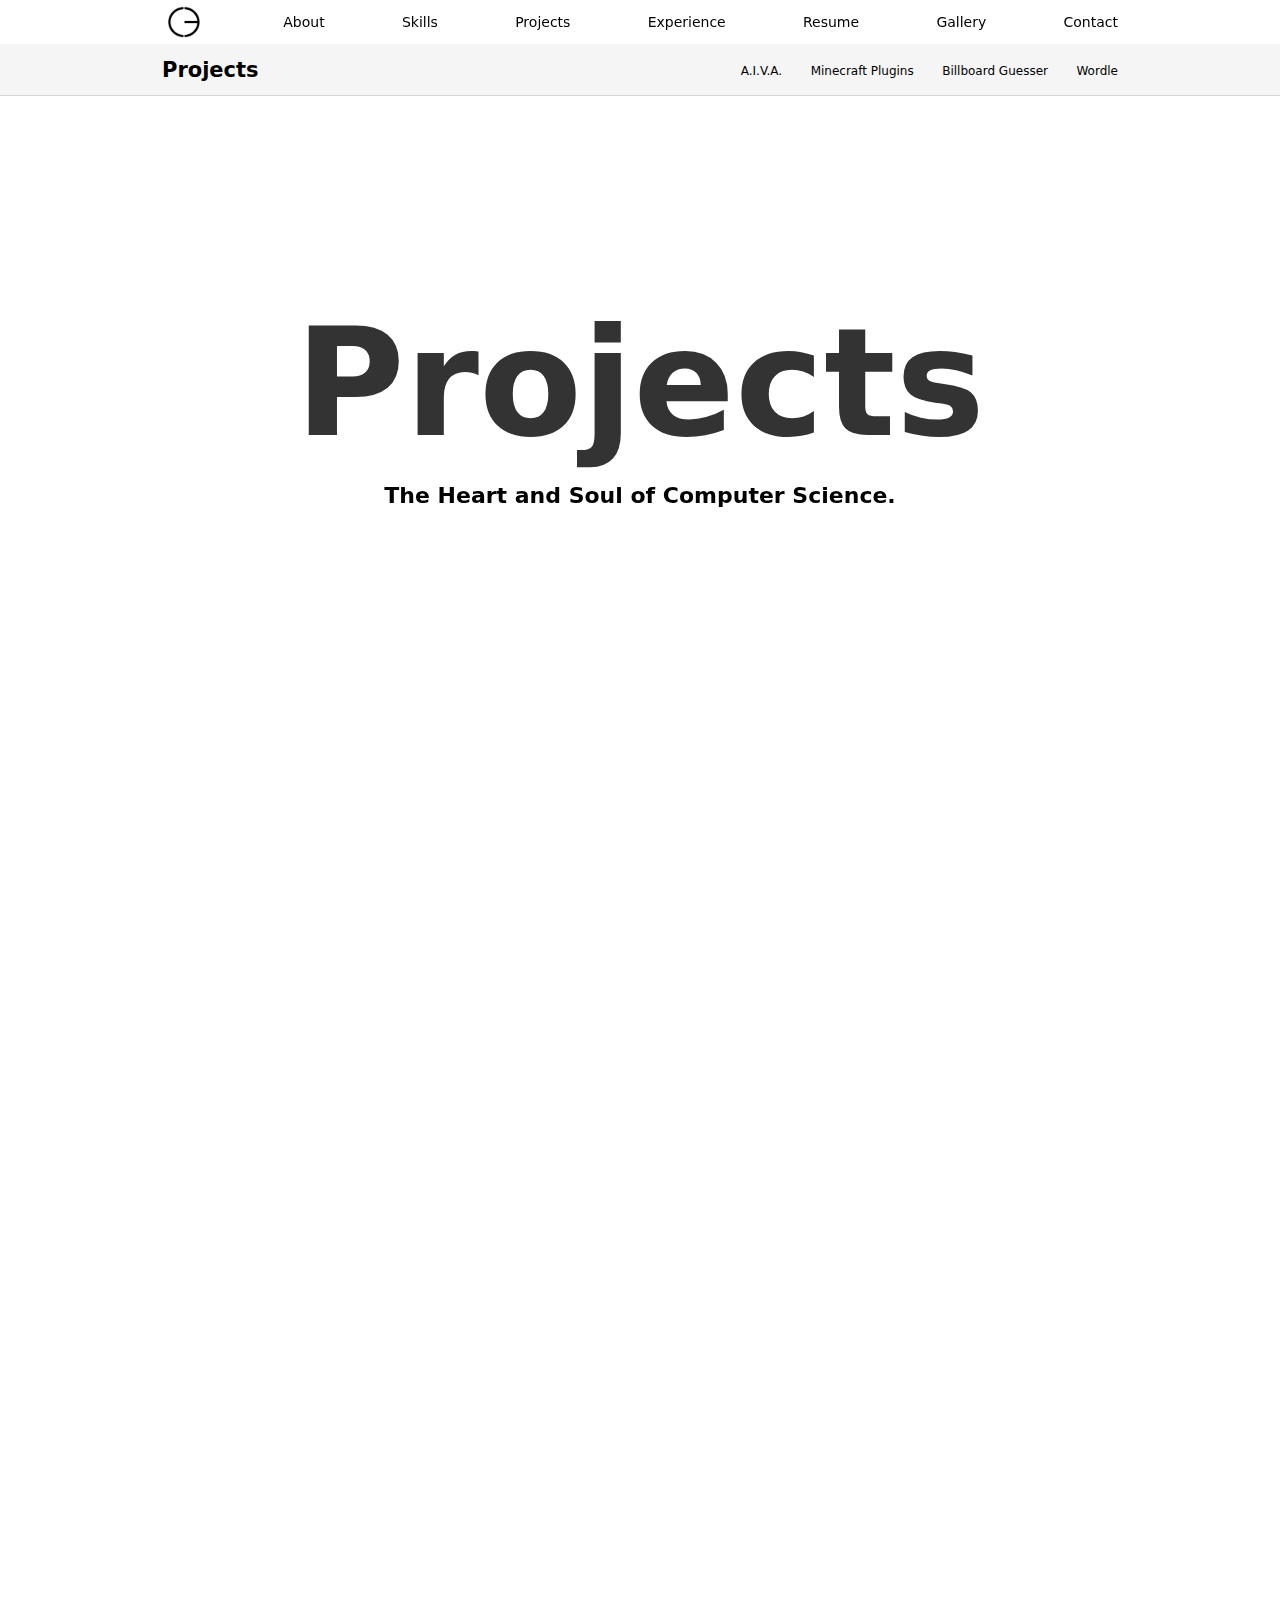
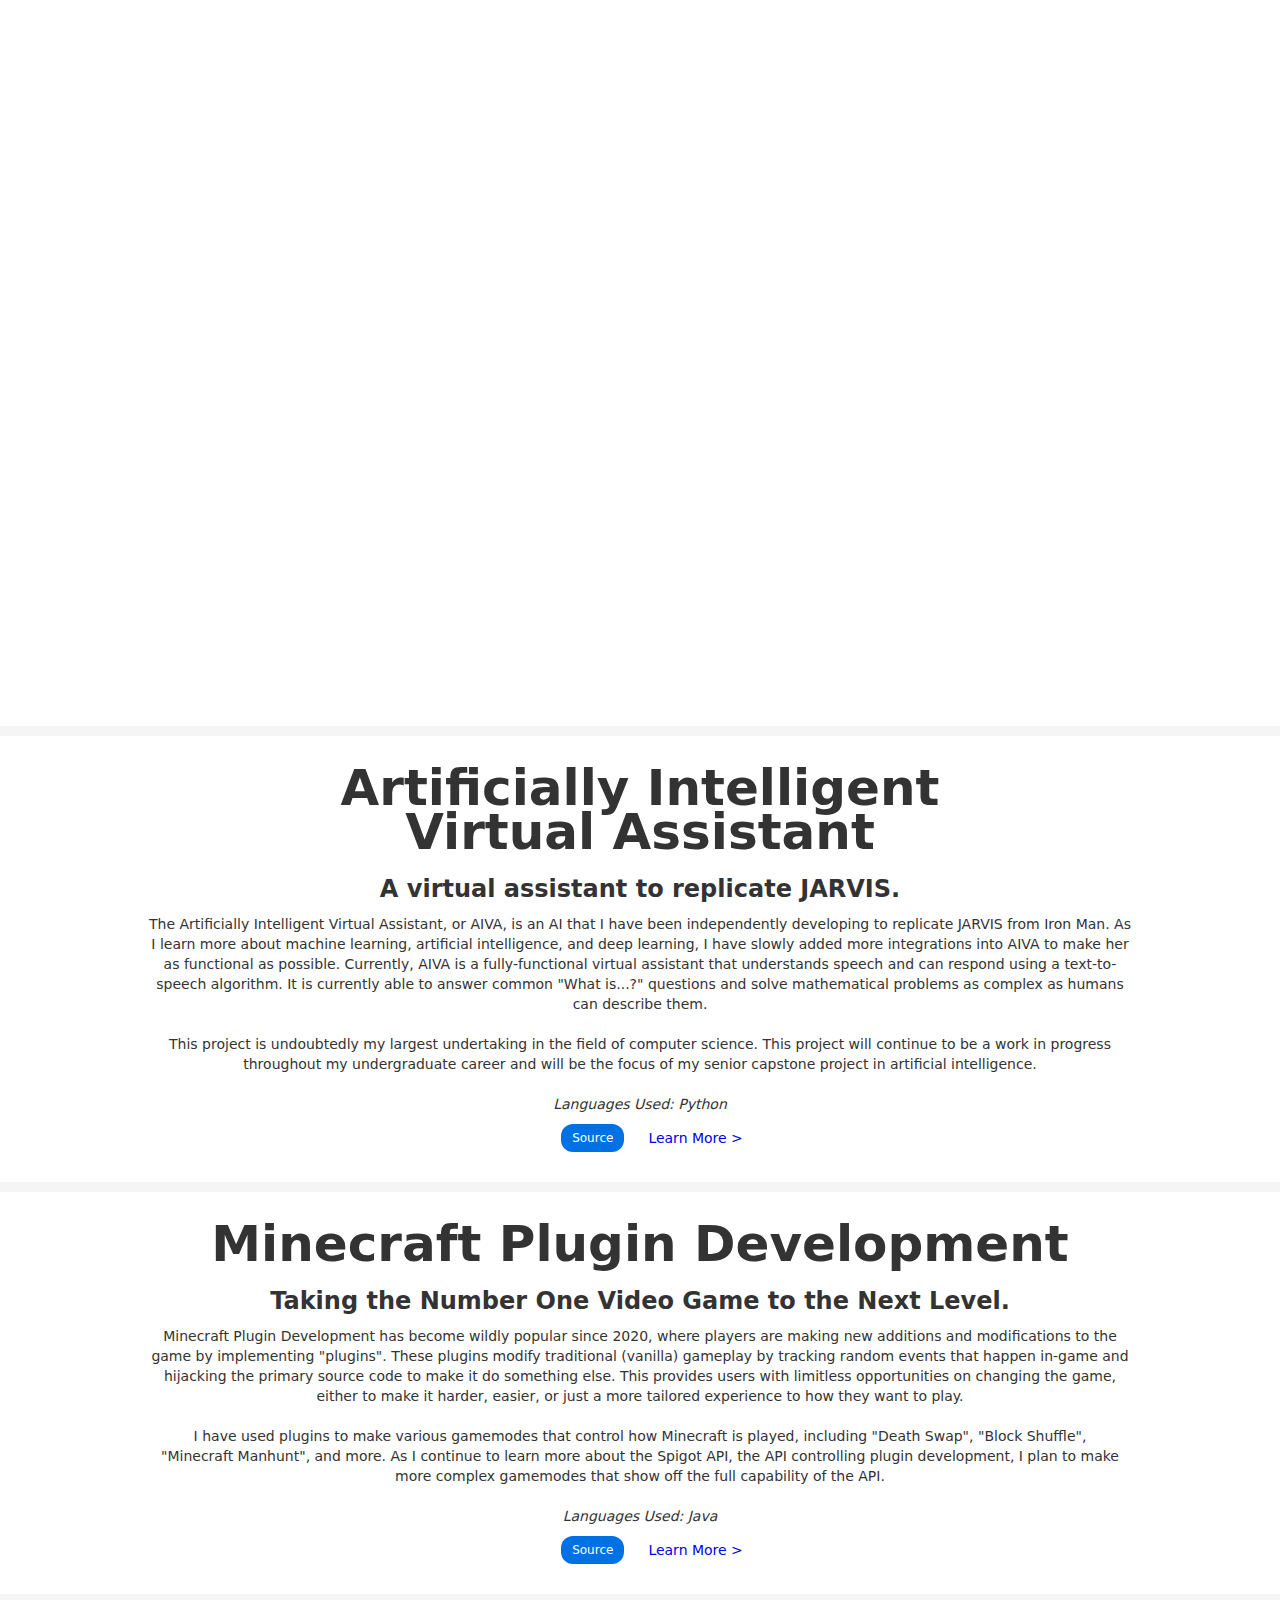
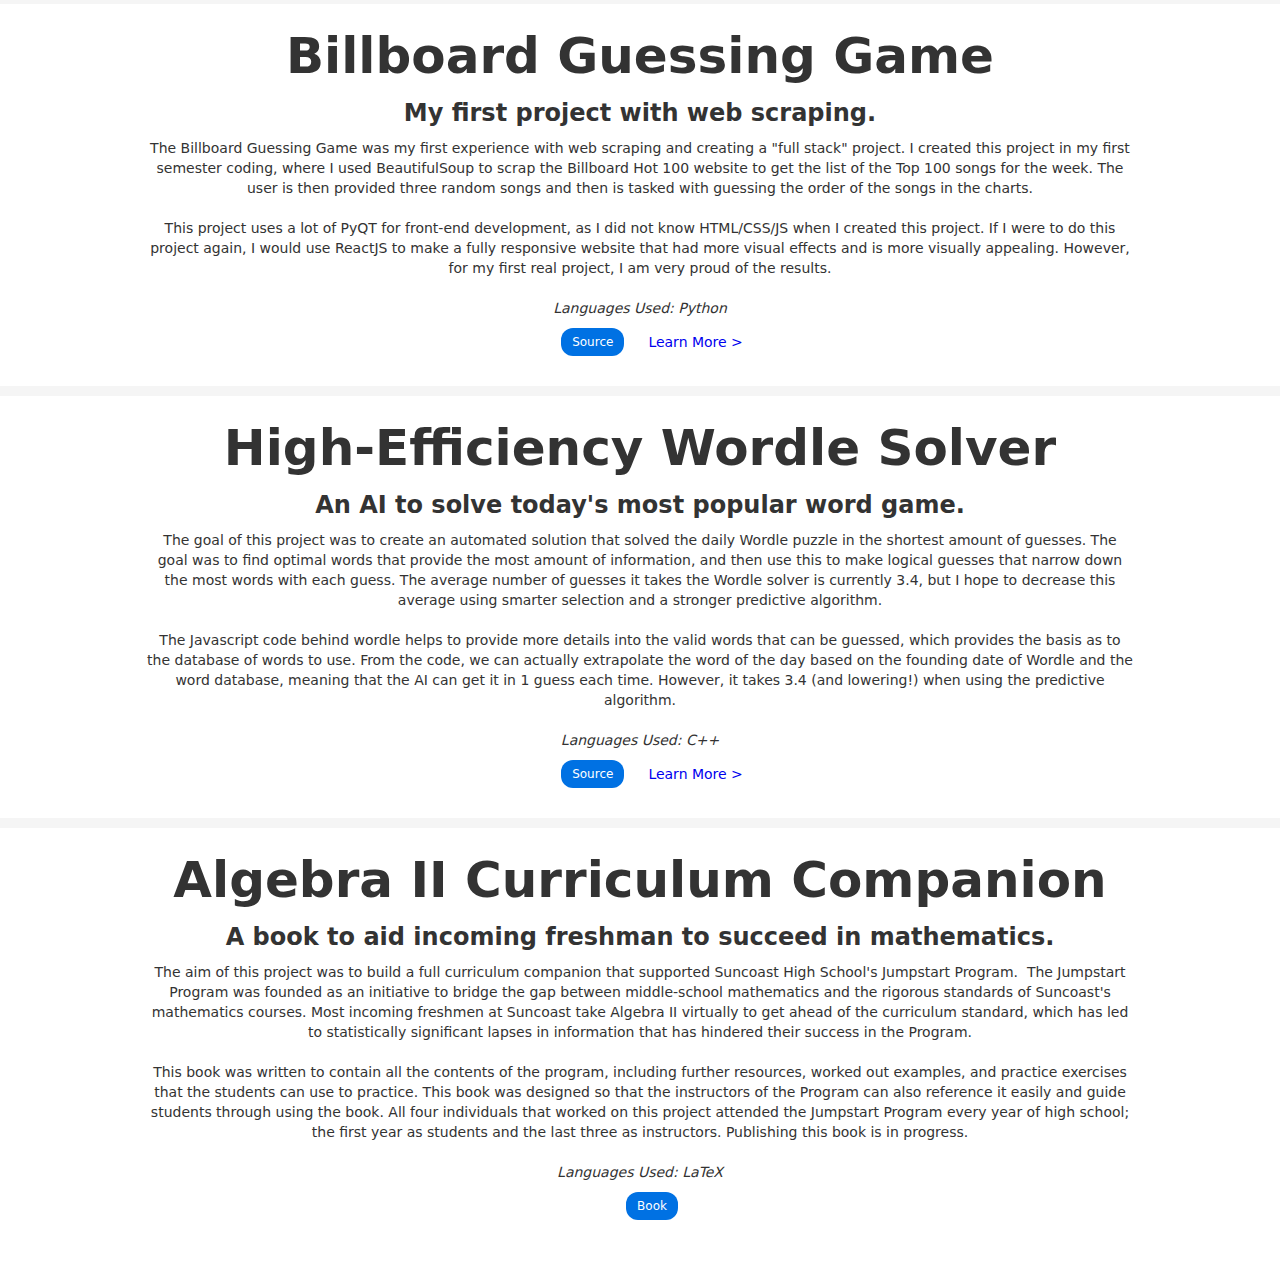
<file: projects/index.html>
<!DOCTYPE html>
<html data-wf-page="6248f45dd0f44279e7e0153c" data-wf-site="6248f45cd0f442930de01539">
<head>
  <meta charset="utf-8">
  <title>Cole Ellis - Projects</title>
  <meta content="width=device-width, initial-scale=1" name="viewport">
  <meta content="Webflow" name="generator">
  <link href="css/normalize.css" rel="stylesheet" type="text/css">
  <link href="css/webflow.css" rel="stylesheet" type="text/css">
  <link href="css/styles.css" rel="stylesheet" type="text/css">
  <!-- [if lt IE 9]><script src="https://cdnjs.cloudflare.com/ajax/libs/html5shiv/3.7.3/html5shiv.min.js" type="text/javascript"></script><![endif] -->
  <script type="text/javascript">!function(o,c){var n=c.documentElement,t=" w-mod-";n.className+=t+"js",("ontouchstart"in o||o.DocumentTouch&&c instanceof DocumentTouch)&&(n.className+=t+"touch")}(window,document);</script>
  <link href="images/favicon.ico" rel="shortcut icon" type="image/x-icon">
  <link href="images/webclip.png" rel="apple-touch-icon">
</head>
<body class="body">
  <div class="nav wf-section">
    <div class="container">
      <div class="nav-menu">
        <div data-w-id="6ecc6726-b307-b356-f799-a2ac45fa1c78" class="mobile-nav-button">
          <div class="mobile-button-line"></div>
          <div class="mobile-button-line"></div>
        </div>
        <a href="https://coleellis.dev" class="nav-link logo"></a>
        <a href="https://coleellis.dev/about" class="nav-link">About</a>
        <a href="https://coleellis.dev/skills" class="nav-link">Skills</a>
        <a href="https://coleellis.dev/projects" class="nav-link">Projects</a>
        <a href="https://coleellis.dev/experience" class="nav-link">Experience</a>
        <a href="https://coleellis.dev/resume" class="nav-link">Resume</a>
        <a href="https://coleellis.dev/gallery" class="nav-link">Gallery</a>
        <a href="https://coleellis.dev/contact" class="nav-link">Contact</a>
        <a href="https://coleellis.dev/contact" class="nav-link contact"></a>
      </div>
    </div>
  </div>
  <div class="mobile-nav-overlay">
    <div style="display:none;-webkit-transform:translate3d(0, -110px, 0) scale3d(1, 1, 1) rotateX(0) rotateY(0) rotateZ(0) skew(0, 0);-moz-transform:translate3d(0, -110px, 0) scale3d(1, 1, 1) rotateX(0) rotateY(0) rotateZ(0) skew(0, 0);-ms-transform:translate3d(0, -110px, 0) scale3d(1, 1, 1) rotateX(0) rotateY(0) rotateZ(0) skew(0, 0);transform:translate3d(0, -110px, 0) scale3d(1, 1, 1) rotateX(0) rotateY(0) rotateZ(0) skew(0, 0);opacity:0;width:100%" class="mnav-overlay-content">
      <div class="mnav-content-item">
        <a href="https://coleellis.dev/about" class="mav-content-item-link">About</a>
      </div>
      <div class="mnav-content-item">
        <a href="https://coleellis.dev/skills" class="mav-content-item-link">Skills</a>
      </div>
      <div class="mnav-content-item">
        <a href="https://coleellis.dev/projects" class="mav-content-item-link">Projects</a>
      </div>
      <div class="mnav-content-item">
        <a href="https://coleellis.dev/experience" class="mav-content-item-link">Experience</a>
      </div>
      <div class="mnav-content-item">
        <a href="https://coleellis.dev/resume" class="mav-content-item-link">Resume</a>
      </div>
      <div class="mnav-content-item">
        <a href="https://coleellis.dev/gallery" class="mav-content-item-link">Gallery</a>
      </div>
      <div class="mnav-content-item">
        <a href="https://coleellis.dev/contact" class="mav-content-item-link">Contact</a>
      </div>
    </div>
  </div>
  <div class="title-nav wf-section">
    <div class="container">
      <div class="title-nav-content">
        <a href="https://coleellis.dev/projects" class="title-nav-title">Projects</a>
        <div class="title-nav-menu">
          <a href="#aiva" class="title-nav-link">A.I.V.A.</a>
          <a href="#minecraft-plugins" class="title-nav-link">Minecraft Plugins</a>
          <a href="#billboard-game" class="title-nav-link">Billboard Guesser</a>
          <a href="#wordle-solver" class="title-nav-link">Wordle</a>
        </div>
      </div>
    </div>
  </div>
  <div class="scroll-sequence">
    <div class="sequence-container">
      <div class="animation-sequence">
        <div class="lottie-animation-container">
          <div data-is-ix2-target="1" class="lottie-hero-animation" data-w-id="0f267a97-5e0c-1f44-676e-d373f3099aa3" data-animation-type="lottie" data-src="documents/PortfolioBackground.mp4.lottie-4.json" data-loop="1" data-direction="1" data-autoplay="0" data-renderer="canvas" data-default-duration="7.666666666666667" data-duration="0"></div>
        </div>
      </div>
    </div>
  </div>
  <div data-w-id="dd8a00af-c306-5afa-3812-6678898d5cf4" class="hero wf-section">
    <div class="hero-text-container">
      <div class="hero-text">
        <h1 class="hero-headline">Projects</h1>
        <div class="text-block">The Heart and Soul of Computer Science.</div>
      </div>
    </div>
    <div class="hero-scroll-container">
      <div class="sticky-container">
        <div data-w-id="efe7816b-0e90-4da7-2692-715ff5423b04" class="hero-bullet-points">
          <p class="hero-bullet-text">Artificially Intelligent<br>Virtual Assistant.</p>
        </div>
        <div data-w-id="7271791d-b971-9f53-8014-9d137fa6ff22" class="hero-bullet-points">
          <p class="hero-bullet-text">Minecraft Plugin<br>Development.</p>
        </div>
        <div data-w-id="756dc90c-5c4a-06ad-f4fb-527e4fb1f580" class="hero-bullet-points">
          <p class="hero-bullet-text">Billboard Hot 100<br>Guessing Game.</p>
        </div>
        <div data-w-id="717584cd-84ee-d383-e5f1-b7e33959f102" class="hero-bullet-points">
          <p class="hero-bullet-text">High-Efficiency<br>Wordle Solver.</p>
        </div>
      </div>
    </div>
  </div>
  <div id="aiva" class="delimiter wf-section"></div>
  <div id="aiva" class="project-details wf-section">
    <div class="project-item">
      <h1 class="project-item-header">Artificially Intelligent Virtual Assistant</h1>
      <h3 class="heading-2">A virtual assistant to replicate JARVIS.</h3>
      <p class="project-item-paragraph">The Artificially Intelligent Virtual Assistant, or AIVA, is an AI that I have been independently developing to replicate JARVIS from Iron Man. As I learn more about machine learning, artificial intelligence, and deep learning, I have slowly added more integrations into AIVA to make her as functional as possible. Currently, AIVA is a fully-functional virtual assistant that understands speech and can respond using a text-to-speech algorithm. It is currently able to answer common &quot;What is...?&quot; questions and solve mathematical problems as complex as humans can describe them.<br><br>This project is undoubtedly my largest undertaking in the field of computer science. This project will continue to be a work in progress throughout my undergraduate career and will be the focus of my senior capstone project in artificial intelligence.<br><br><em>Languages Used: Python</em><br></p>
    </div>
  </div>
  <div class="source-code-link">
    <a href="https://github.com/thecae/AIVA" class="github-link w-button">Source</a>
    <a href="https://github.com/thecae/AIVA#readme" class="learn-more-link">Learn More &gt;</a>
  </div>
  <div id="minecraft-plugins" class="delimiter wf-section"></div>
  <div class="project-details wf-section">
    <div class="project-item">
      <h1 class="project-item-header">Minecraft Plugin Development</h1>
      <h3 class="heading-2">Taking the Number One Video Game to the Next Level.</h3>
      <p class="project-item-paragraph">Minecraft Plugin Development has become wildly popular since 2020, where players are making new additions and modifications to the game by implementing &quot;plugins&quot;. These plugins modify traditional (vanilla) gameplay by tracking random events that happen in-game and hijacking the primary source code to make it do something else. This provides users with limitless opportunities on changing the game, either to make it harder, easier, or just a more tailored experience to how they want to play.<br><br>I have used plugins to make various gamemodes that control how Minecraft is played, including &quot;Death Swap&quot;, &quot;Block Shuffle&quot;, &quot;Minecraft Manhunt&quot;, and more. As I continue to learn more about the Spigot API, the API controlling plugin development, I plan to make more complex gamemodes that show off the full capability of the API.<br><br><em>Languages Used: Java</em><br></p>
      <div class="source-code-link">
        <a href="https://github.com/thecae/MinecraftPlugins" class="github-link w-button">Source</a>
        <a href="https://github.com/thecae/MinecraftPlugins#readme" class="learn-more-link">Learn More &gt;</a>
      </div>
    </div>
  </div>
  <div class="delimiter wf-section"></div>
  <div class="project-details wf-section">
    <div class="project-item">
      <h1 class="project-item-header">Billboard Guessing Game</h1>
      <h3 class="heading-2">My first project with web scraping.</h3>
      <p class="project-item-paragraph">The Billboard Guessing Game was my first experience with web scraping and creating a &quot;full stack&quot; project. I created this project in my first semester coding, where I used BeautifulSoup to scrap the Billboard Hot 100 website to get the list of the Top 100 songs for the week. The user is then provided three random songs and then is tasked with guessing the order of the songs in the charts.<br><br>This project uses a lot of PyQT for front-end development, as I did not know HTML/CSS/JS when I created this project. If I were to do this project again, I would use ReactJS to make a fully responsive website that had more visual effects and is more visually appealing. However, for my first real project, I am very proud of the results.<br><br><em>Languages Used: Python</em><br></p>
      <div class="source-code-link">
        <a href="https://github.com/thecae/BillboardGuessingGame" class="github-link w-button">Source</a>
        <a href="https://github.com/thecae/BillboardGuessingGame#readme" class="learn-more-link">Learn More &gt;</a>
      </div>
    </div>
  </div>
  <div id="wordle-solver" class="delimiter wf-section"></div>
  <div class="project-details wf-section">
    <div class="project-item">
      <h1 class="project-item-header">High-Efficiency Wordle Solver</h1>
      <h3 class="heading-2">An AI to solve today&#x27;s most popular word game.</h3>
      <p class="project-item-paragraph">The goal of this project was to create an automated solution that solved the daily Wordle puzzle in the shortest amount of guesses. The goal was to find optimal words that provide the most amount of information, and then use this to make logical guesses that narrow down the most words with each guess. The average number of guesses it takes the Wordle solver is currently 3.4, but I hope to decrease this average using smarter selection and a stronger predictive algorithm.<br><br>The Javascript code behind wordle helps to provide more details into the valid words that can be guessed, which provides the basis as to the database of words to use. From the code, we can actually extrapolate the word of the day based on the founding date of Wordle and the word database, meaning that the AI can get it in 1 guess each time. However, it takes 3.4 (and lowering!) when using the predictive algorithm.<br><br><em>Languages Used: C++</em><br></p>
      <div class="source-code-link">
        <a href="https://github.com/thecae/wordle" class="github-link w-button">Source</a>
        <a href="https://github.com/thecae/wordle#readme" class="learn-more-link">Learn More &gt;</a>
      </div>
    </div>
  </div>
  <div id="wordle-solver" class="delimiter wf-section"></div>
  <div class="project-details wf-section">
    <div class="project-item">
      <h1 class="project-item-header">Algebra II Curriculum Companion</h1>
      <h3 class="heading-2">A book to aid incoming freshman to succeed in mathematics.</h3>
      <p class="project-item-paragraph">The aim of this project was to build a full curriculum companion that supported Suncoast High School&#x27;s Jumpstart Program.  The Jumpstart Program was founded as an initiative to bridge the gap between middle-school mathematics and the rigorous standards of Suncoast&#x27;s mathematics courses. Most incoming freshmen at Suncoast take Algebra II virtually to get ahead of the curriculum standard, which has led to statistically significant lapses in information that has hindered their success in the Program.<br><br>This book was written to contain all the contents of the program, including further resources, worked out examples, and practice exercises that the students can use to practice. This book was designed so that the instructors of the Program can also reference it easily and guide students through using the book. All four individuals that worked on this project attended the Jumpstart Program every year of high school; the first year as students and the last three as instructors. Publishing this book is in progress.<br><br><em>Languages Used: LaTeX</em><br></p>
      <div class="source-code-link">
        <a href="https://coleellis.dev/projects/%5BEllis%2C%20et.%20al%5D%20Suncoast&#x27;s%20Jumpstart%20Program.pdf" target="_blank" class="github-link w-button">Book</a>
      </div>
    </div>
  </div>
  <div class="bottom-margin wf-section">
    <div class="bottom-margin-container"></div>
  </div>
  <script src="https://d3e54v103j8qbb.cloudfront.net/js/jquery-3.5.1.min.dc5e7f18c8.js?site=6248f45cd0f442930de01539" type="text/javascript" integrity="sha256-9/aliU8dGd2tb6OSsuzixeV4y/faTqgFtohetphbbj0=" crossorigin="anonymous"></script>
  <script src="js/webflow.js" type="text/javascript"></script>
  <!-- [if lte IE 9]><script src="https://cdnjs.cloudflare.com/ajax/libs/placeholders/3.0.2/placeholders.min.js"></script><![endif] -->
</body>
</html>
</file>
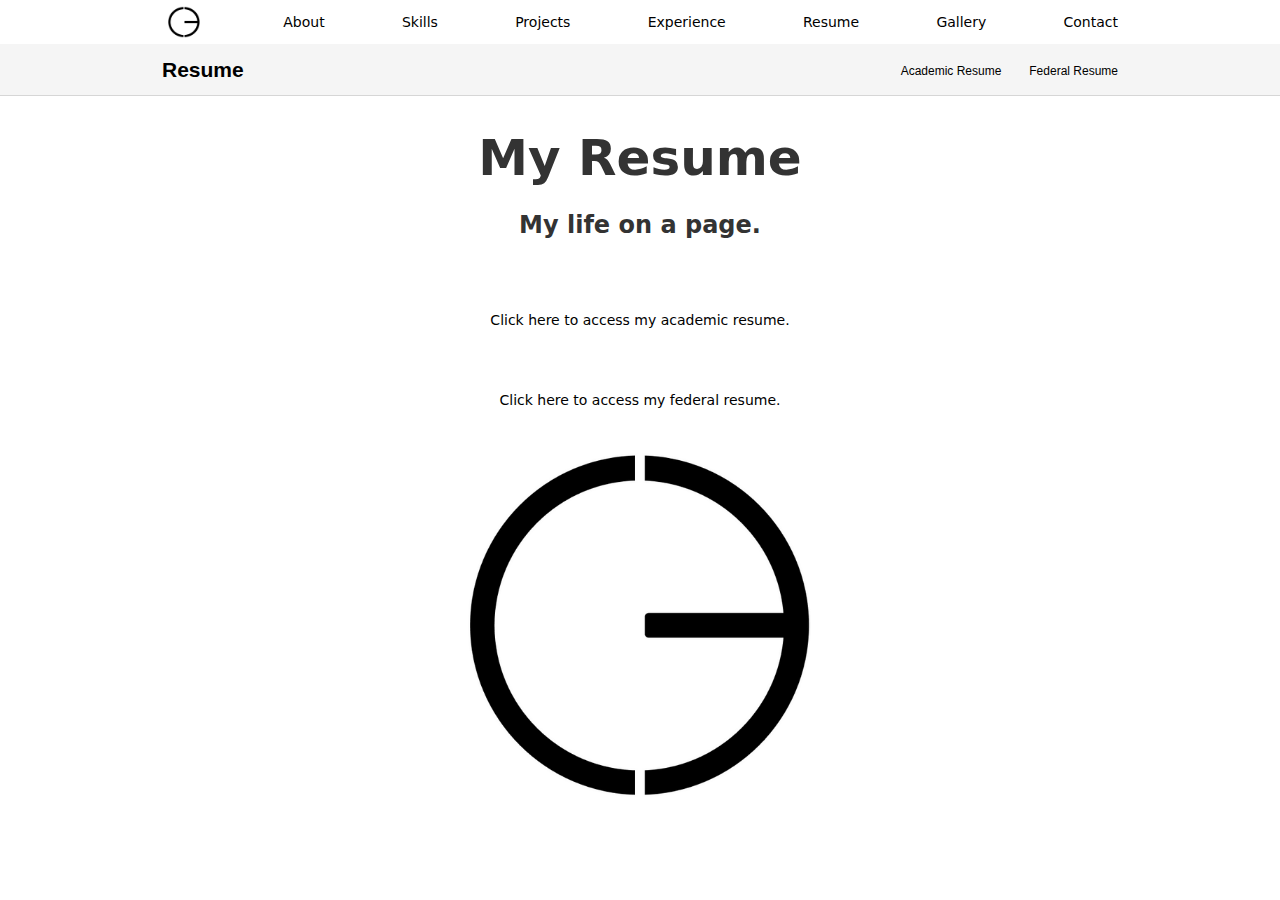
<file: resume/index.html>
<!DOCTYPE html>
<html data-wf-page="624b1e55bd18051ffafb8748" data-wf-site="624b1e55bd18051f41fb8745">
<head>
  <meta charset="utf-8">
  <title>Cole Ellis - Resume</title>
  <meta content="width=device-width, initial-scale=1" name="viewport">
  <meta content="Webflow" name="generator">
  <link href="css/normalize.css" rel="stylesheet" type="text/css">
  <link href="css/webflow.css" rel="stylesheet" type="text/css">
  <link href="css/styles.css" rel="stylesheet" type="text/css">
  <!-- [if lt IE 9]><script src="https://cdnjs.cloudflare.com/ajax/libs/html5shiv/3.7.3/html5shiv.min.js" type="text/javascript"></script><![endif] -->
  <script type="text/javascript">!function(o,c){var n=c.documentElement,t=" w-mod-";n.className+=t+"js",("ontouchstart"in o||o.DocumentTouch&&c instanceof DocumentTouch)&&(n.className+=t+"touch")}(window,document);</script>
  <link href="images/favicon.ico" rel="shortcut icon" type="image/x-icon">
  <link href="images/webclip.png" rel="apple-touch-icon">
</head>
<body>
  <div class="nav wf-section">
    <div class="container">
      <div class="nav-menu">
        <div data-w-id="7140821f-8157-87d1-9d3e-37589f54944f" class="mobile-nav-button">
          <div class="mobile-button-line"></div>
          <div class="mobile-button-line"></div>
        </div>
        <a href="https://coleellis.dev" class="nav-link logo"></a>
        <a href="https://coleellis.dev/about" class="nav-link">About</a>
        <a href="https://coleellis.dev/skills" class="nav-link">Skills</a>
        <a href="https://coleellis.dev/projects" class="nav-link">Projects</a>
        <a href="https://coleellis.dev/experience" class="nav-link">Experience</a>
        <a href="https://coleellis.dev/resume" class="nav-link">Resume</a>
        <a href="https://coleellis.dev/gallery" class="nav-link">Gallery</a>
        <a href="https://coleellis.dev/contact" class="nav-link">Contact</a>
        <a href="https://coleellis.dev/contact" class="nav-link contact"></a>
      </div>
    </div>
  </div>
  <div class="mobile-nav-overlay">
    <div style="display:none;-webkit-transform:translate3d(0, -110px, 0) scale3d(1, 1, 1) rotateX(0) rotateY(0) rotateZ(0) skew(0, 0);-moz-transform:translate3d(0, -110px, 0) scale3d(1, 1, 1) rotateX(0) rotateY(0) rotateZ(0) skew(0, 0);-ms-transform:translate3d(0, -110px, 0) scale3d(1, 1, 1) rotateX(0) rotateY(0) rotateZ(0) skew(0, 0);transform:translate3d(0, -110px, 0) scale3d(1, 1, 1) rotateX(0) rotateY(0) rotateZ(0) skew(0, 0);opacity:0;width:100%" class="mnav-overlay-content">
      <div class="mnav-content-item">
        <a href="https://coleellis.dev/about" class="mav-content-item-link">About</a>
      </div>
      <div class="mnav-content-item">
        <a href="https://coleellis.dev/skills" class="mav-content-item-link">Skills</a>
      </div>
      <div class="mnav-content-item">
        <a href="https://coleellis.dev/projects" class="mav-content-item-link">Projects</a>
      </div>
      <div class="mnav-content-item">
        <a href="https://coleellis.dev/experience" class="mav-content-item-link">Experience</a>
      </div>
      <div class="mnav-content-item">
        <a href="https://coleellis.dev/resume" class="mav-content-item-link">Resume</a>
      </div>
      <div class="mnav-content-item">
        <a href="https://coleellis.dev/gallery" class="mav-content-item-link">Gallery</a>
      </div>
      <div class="mnav-content-item">
        <a href="https://coleellis.dev/contact" class="mav-content-item-link">Contact</a>
      </div>
    </div>
  </div>
  <div class="title-nav wf-section">
    <div class="container">
      <div class="title-nav-content">
        <a href="https://coleellis.dev/resume" class="title-nav-title">Resume</a>
        <div class="title-nav-menu">
          <a href="https://coleellis.dev/resume/ELLIS_AcademicResume.pdf" class="title-nav-link">Academic Resume</a>
          <a href="https://coleellis.dev/resume/ELLIS_FederalResume.pdf" class="title-nav-link">Federal Resume</a>
        </div>
      </div>
    </div>
  </div>
  <div class="about-details wf-section">
    <div class="content-item">
      <h1 id="apple-developer" class="heading">My Resume</h1>
      <h3 class="heading-2">My life on a page.</h3>
      <a href="https://coleellis.dev/resume/ELLIS_AcademicResume.pdf" class="link">Click here to access my academic resume.</a>
      <a href="https://coleellis.dev/resume/ELLIS_FederalResume.pdf" class="link">Click here to access my federal resume.</a><img src="images/Screen-Shot-2022-04-03-at-4.07.01-PM.png" loading="lazy" width="350" sizes="(max-width: 479px) 100vw, 350px" srcset="images/Screen-Shot-2022-04-03-at-4.07.01-PM-p-500.png 500w, images/Screen-Shot-2022-04-03-at-4.07.01-PM-p-800.png 800w, images/Screen-Shot-2022-04-03-at-4.07.01-PM-p-1080.png 1080w, images/Screen-Shot-2022-04-03-at-4.07.01-PM.png 1260w" alt="" class="image">
    </div>
  </div>
  <script src="https://d3e54v103j8qbb.cloudfront.net/js/jquery-3.5.1.min.dc5e7f18c8.js?site=624b1e55bd18051f41fb8745" type="text/javascript" integrity="sha256-9/aliU8dGd2tb6OSsuzixeV4y/faTqgFtohetphbbj0=" crossorigin="anonymous"></script>
  <script src="js/webflow.js" type="text/javascript"></script>
  <!-- [if lte IE 9]><script src="https://cdnjs.cloudflare.com/ajax/libs/placeholders/3.0.2/placeholders.min.js"></script><![endif] -->
</body>
</html>
</file>
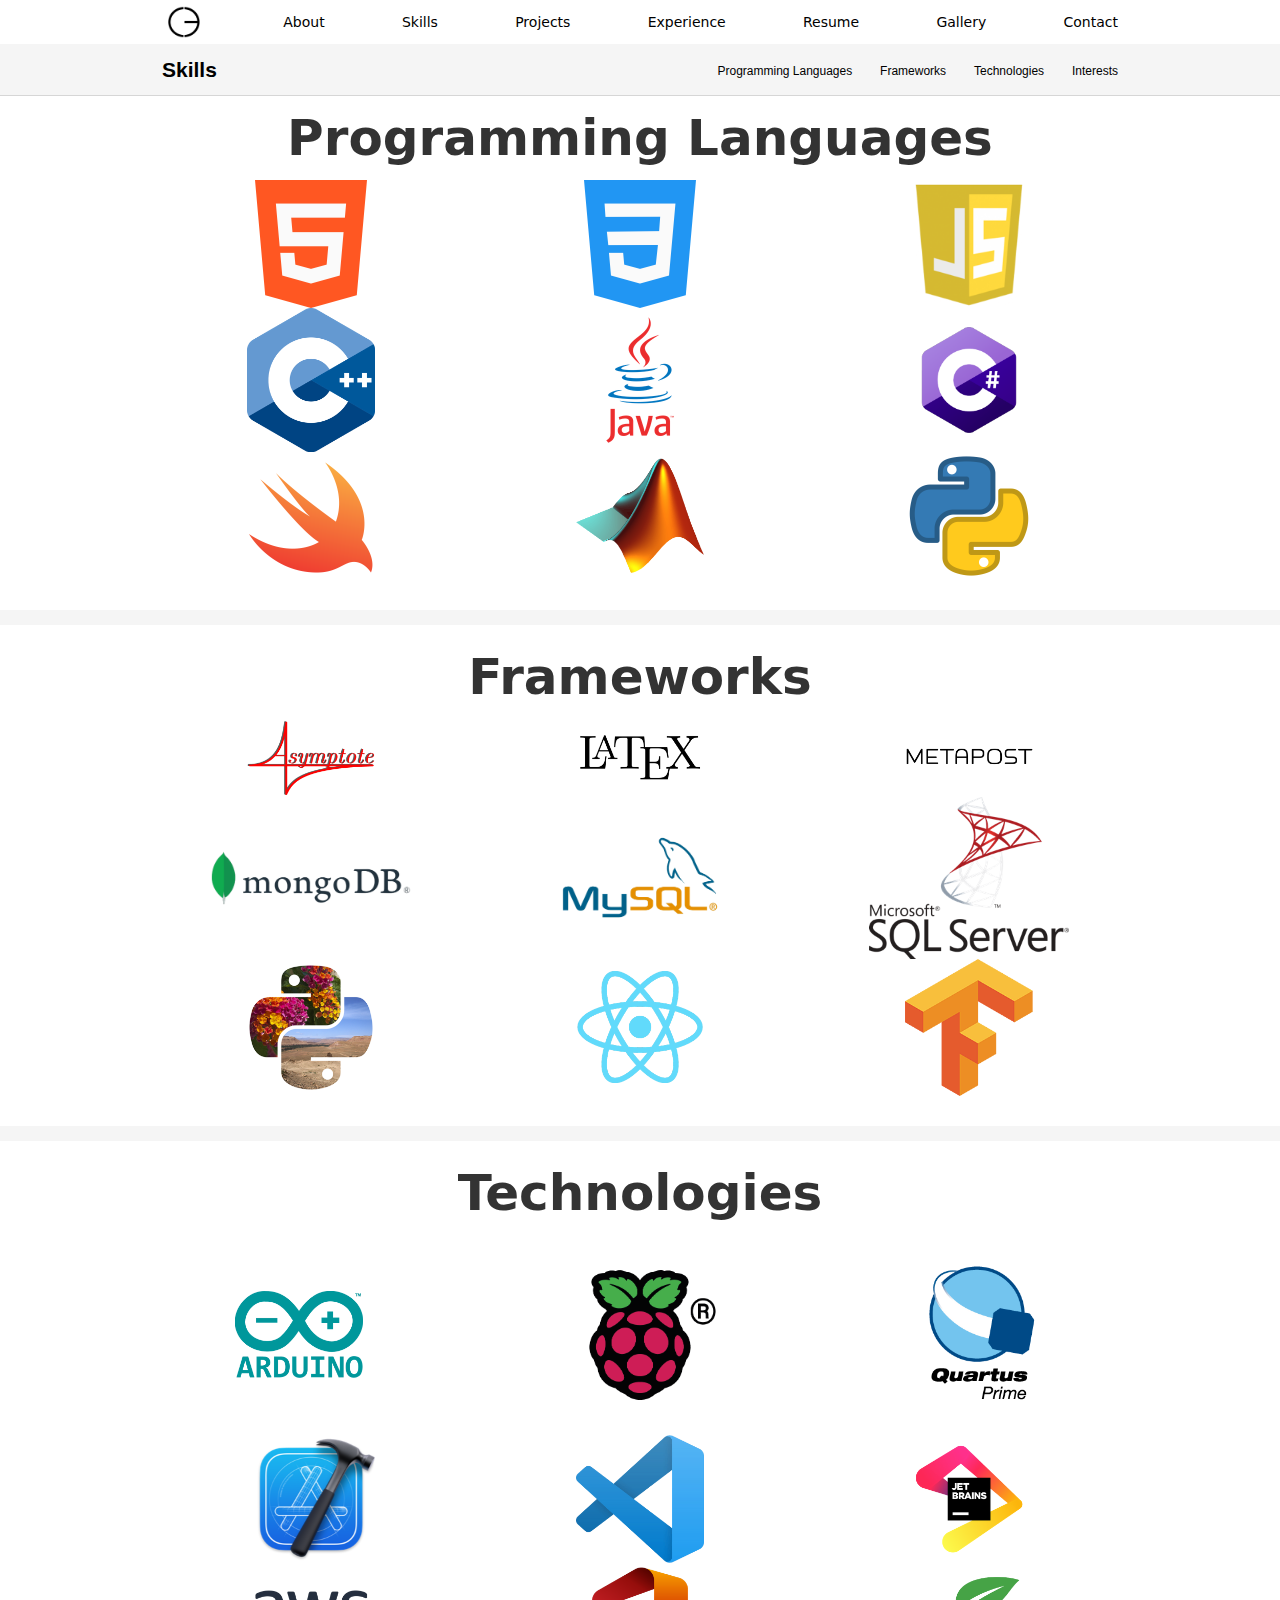
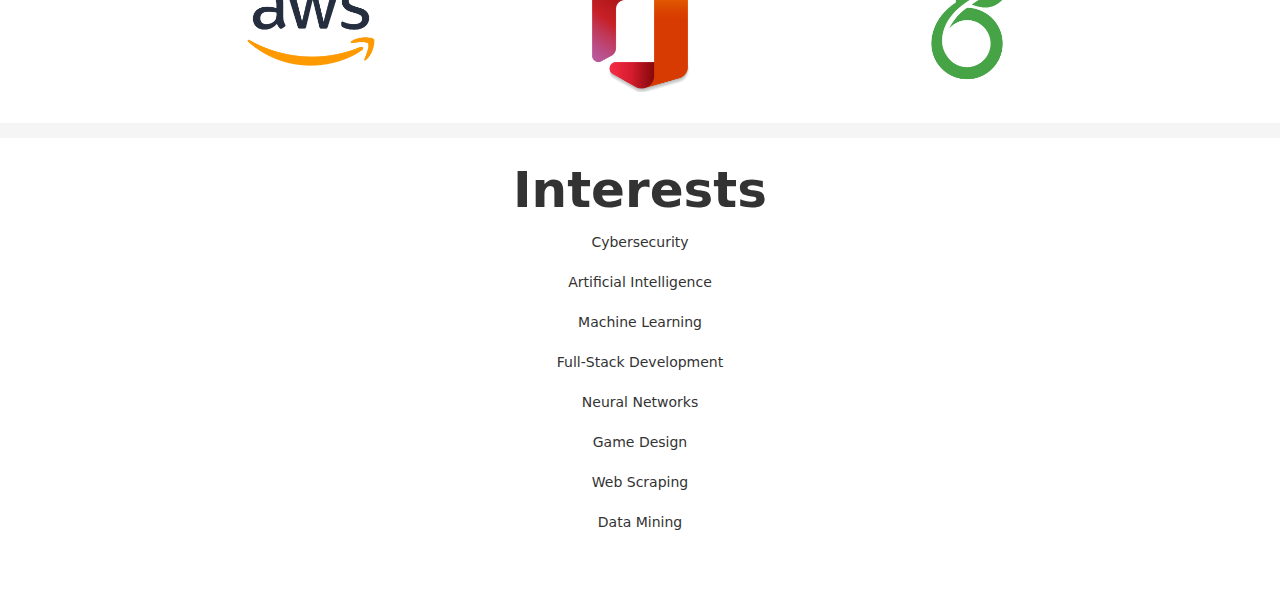
<file: skills/index.html>
<!DOCTYPE html>
<html data-wf-page="624a952f7ae93921decc4252" data-wf-site="624a952e7ae9398e63cc424f">
<head>
  <meta charset="utf-8">
  <title>Cole Ellis - Skills</title>
  <meta content="width=device-width, initial-scale=1" name="viewport">
  <meta content="Webflow" name="generator">
  <link href="css/normalize.css" rel="stylesheet" type="text/css">
  <link href="css/webflow.css" rel="stylesheet" type="text/css">
  <link href="css/styles.css" rel="stylesheet" type="text/css">
  <!-- [if lt IE 9]><script src="https://cdnjs.cloudflare.com/ajax/libs/html5shiv/3.7.3/html5shiv.min.js" type="text/javascript"></script><![endif] -->
  <script type="text/javascript">!function(o,c){var n=c.documentElement,t=" w-mod-";n.className+=t+"js",("ontouchstart"in o||o.DocumentTouch&&c instanceof DocumentTouch)&&(n.className+=t+"touch")}(window,document);</script>
  <link href="images/favicon.ico" rel="shortcut icon" type="image/x-icon">
  <link href="images/webclip.png" rel="apple-touch-icon">
</head>
<body>
  <div class="nav wf-section">
    <div class="container">
      <div class="nav-menu">
        <div data-w-id="25118117-a798-c394-2d64-11df39988dda" class="mobile-nav-button">
          <div class="mobile-button-line"></div>
          <div class="mobile-button-line"></div>
        </div>
        <a href="https://coleellis.dev" class="nav-link logo"></a>
        <a href="https://coleellis.dev/about" class="nav-link">About</a>
        <a href="https://coleellis.dev/skills" class="nav-link">Skills</a>
        <a href="https://coleellis.dev/projects" class="nav-link">Projects</a>
        <a href="https://coleellis.dev/experience" class="nav-link">Experience</a>
        <a href="https://coleellis.dev/resume" class="nav-link">Resume</a>
        <a href="https://coleellis.dev/gallery" class="nav-link">Gallery</a>
        <a href="https://coleellis.dev/contact" class="nav-link">Contact</a>
        <a href="https://coleellis.dev/contact" class="nav-link contact"></a>
      </div>
    </div>
  </div>
  <div class="mobile-nav-overlay">
    <div style="display:none;-webkit-transform:translate3d(0, -110px, 0) scale3d(1, 1, 1) rotateX(0) rotateY(0) rotateZ(0) skew(0, 0);-moz-transform:translate3d(0, -110px, 0) scale3d(1, 1, 1) rotateX(0) rotateY(0) rotateZ(0) skew(0, 0);-ms-transform:translate3d(0, -110px, 0) scale3d(1, 1, 1) rotateX(0) rotateY(0) rotateZ(0) skew(0, 0);transform:translate3d(0, -110px, 0) scale3d(1, 1, 1) rotateX(0) rotateY(0) rotateZ(0) skew(0, 0);opacity:0;width:100%" class="mnav-overlay-content">
      <div class="mnav-content-item">
        <a href="https://coleellis.dev/about" class="mav-content-item-link">About</a>
      </div>
      <div class="mnav-content-item">
        <a href="https://coleellis.dev/skills" class="mav-content-item-link">Skills</a>
      </div>
      <div class="mnav-content-item">
        <a href="https://coleellis.dev/projects" class="mav-content-item-link">Projects</a>
      </div>
      <div class="mnav-content-item">
        <a href="https://coleellis.dev/experience" class="mav-content-item-link">Experience</a>
      </div>
      <div class="mnav-content-item">
        <a href="https://coleellis.dev/resume" class="mav-content-item-link">Resume</a>
      </div>
      <div class="mnav-content-item">
        <a href="https://coleellis.dev/gallery" class="mav-content-item-link">Gallery</a>
      </div>
      <div class="mnav-content-item">
        <a href="https://coleellis.dev/contact" class="mav-content-item-link">Contact</a>
      </div>
    </div>
  </div>
  <div class="title-nav wf-section">
    <div class="container">
      <div class="title-nav-content">
        <a href="https://coleellis.dev/skills" class="title-nav-title">Skills</a>
        <div class="title-nav-menu">
          <a href="#languages" class="title-nav-link">Programming Languages</a>
          <a href="#frameworks" class="title-nav-link">Frameworks</a>
          <a href="#technologies" class="title-nav-link">Technologies</a>
          <a href="#interests" class="title-nav-link">Interests</a>
        </div>
      </div>
    </div>
  </div>
  <div class="section wf-section">
    <div class="section-item">
      <h1 id="programming-languages" class="heading">Programming Languages</h1>
      <div class="desktop-image-line"><img src="images/HTML.png" loading="lazy" width="128" alt="" class="image"><img src="images/CSS.png" loading="lazy" width="128" alt="" class="image-2"><img src="images/JS.png" loading="lazy" width="128" alt="" class="image-3">
        <div class="mobile-image-line"><img src="images/C_1.png" loading="lazy" width="64" sizes="100vw" srcset="images/C_1-p-500.png 500w, images/C_1-p-800.png 800w, images/C_1-p-1080.png 1080w, images/C_1.png 1200w" alt="" class="image"><img src="images/Java.png" loading="lazy" width="64" alt="" class="image-2"><img src="images/C.png" loading="lazy" width="64" alt="" class="image-3"></div>
      </div>
      <div class="mobile-image-line"><img src="images/HTML.png" loading="lazy" width="64" alt="" class="image"><img src="images/CSS.png" loading="lazy" width="64" alt="" class="image-2"><img src="images/JS.png" loading="lazy" width="64" alt="" class="image-3"></div>
      <div class="desktop-image-line"><img src="images/C_1.png" loading="lazy" width="128" sizes="(max-width: 479px) 100vw, 128px" srcset="images/C_1-p-500.png 500w, images/C_1-p-800.png 800w, images/C_1-p-1080.png 1080w, images/C_1.png 1200w" alt="" class="image"><img src="images/Java.png" loading="lazy" width="128" alt="" class="image-2"><img src="images/C.png" loading="lazy" width="128" alt="" class="image-3"></div>
      <div class="mobile-image-line"><img src="images/C_1.png" loading="lazy" width="64" sizes="(max-width: 479px) 64px, 100vw" srcset="images/C_1-p-500.png 500w, images/C_1-p-800.png 800w, images/C_1-p-1080.png 1080w, images/C_1.png 1200w" alt="" class="image"><img src="images/Java.png" loading="lazy" width="64" alt="" class="image-2"><img src="images/C.png" loading="lazy" width="64" alt="" class="image-3"></div>
      <div class="desktop-image-line"><img src="images/Swift.png" loading="lazy" width="128" alt="" class="image"><img src="images/MATLAB.png" loading="lazy" width="128" sizes="(max-width: 479px) 100vw, 128px" srcset="images/MATLAB-p-500.png 500w, images/MATLAB-p-800.png 800w, images/MATLAB.png 897w" alt="" class="image-2"><img src="images/python.png" loading="lazy" width="128" alt="" class="image-3"></div>
      <div class="mobile-image-line"><img src="images/Swift.png" loading="lazy" width="64" alt="" class="image"><img src="images/MATLAB.png" loading="lazy" width="64" sizes="(max-width: 479px) 64px, 100vw" srcset="images/MATLAB-p-500.png 500w, images/MATLAB-p-800.png 800w, images/MATLAB.png 897w" alt="" class="image-2"><img src="images/python.png" loading="lazy" width="64" alt="" class="image-3"></div>
    </div>
  </div>
  <div class="delimiter wf-section"></div>
  <div class="section wf-section">
    <div class="section-item">
      <h1 id="frameworks" class="heading">Frameworks</h1>
      <div class="desktop-image-line"><img src="images/ASYMPTOTE.png" loading="lazy" width="128" sizes="(max-width: 479px) 100vw, 128px" srcset="images/ASYMPTOTE-p-500.png 500w, images/ASYMPTOTE-p-800.png 800w, images/ASYMPTOTE-p-1080.png 1080w, images/ASYMPTOTE.png 1200w" alt="" class="image"><img src="images/LaTeX.png" loading="lazy" width="128" sizes="(max-width: 479px) 100vw, 128px" srcset="images/LaTeX-p-500.png 500w, images/LaTeX.png 1280w" alt="" class="image-2"><img src="images/METAPOST.png" loading="lazy" width="128" sizes="(max-width: 479px) 100vw, 128px" srcset="images/METAPOST-p-500.png 500w, images/METAPOST-p-800.png 800w, images/METAPOST.png 1200w" alt="" class="image-3"></div>
      <div class="mobile-image-line"><img src="images/ASYMPTOTE.png" loading="lazy" width="64" sizes="(max-width: 479px) 64px, 100vw" srcset="images/ASYMPTOTE-p-500.png 500w, images/ASYMPTOTE-p-800.png 800w, images/ASYMPTOTE-p-1080.png 1080w, images/ASYMPTOTE.png 1200w" alt="" class="image"><img src="images/LaTeX.png" loading="lazy" width="64" sizes="(max-width: 479px) 64px, 100vw" srcset="images/LaTeX-p-500.png 500w, images/LaTeX.png 1280w" alt="" class="image-2"><img src="images/METAPOST.png" loading="lazy" width="64" sizes="(max-width: 479px) 64px, 100vw" srcset="images/METAPOST-p-500.png 500w, images/METAPOST-p-800.png 800w, images/METAPOST.png 1200w" alt="" class="image-3"></div>
      <div class="desktop-image-line"><img src="images/MONGODB.png" loading="lazy" width="200" sizes="(max-width: 479px) 100vw, (max-width: 767px) 33vw, 200px" srcset="images/MONGODB-p-500.png 500w, images/MONGODB-p-800.png 800w, images/MONGODB-p-1080.png 1080w, images/MONGODB-p-1600.png 1600w, images/MONGODB-p-2000.png 2000w, images/MONGODB.png 2560w" alt="" class="image"><img src="images/MYSQL.png" loading="lazy" width="200" sizes="(max-width: 479px) 100vw, (max-width: 767px) 33vw, 200px" srcset="images/MYSQL-p-500.png 500w, images/MYSQL-p-800.png 800w, images/MYSQL-p-1080.png 1080w, images/MYSQL.png 3000w" alt="" class="image-2"><img src="images/SQLSERVER.png" loading="lazy" width="200" alt="" class="image-3"></div>
      <div class="mobile-image-line"><img src="images/MONGODB.png" loading="lazy" width="100" sizes="(max-width: 479px) 36vw, 100vw" srcset="images/MONGODB-p-500.png 500w, images/MONGODB-p-800.png 800w, images/MONGODB-p-1080.png 1080w, images/MONGODB-p-1600.png 1600w, images/MONGODB-p-2000.png 2000w, images/MONGODB.png 2560w" alt="" class="image"><img src="images/MYSQL.png" loading="lazy" width="100" sizes="(max-width: 479px) 36vw, 100vw" srcset="images/MYSQL-p-500.png 500w, images/MYSQL-p-800.png 800w, images/MYSQL-p-1080.png 1080w, images/MYSQL.png 3000w" alt="" class="image-2"><img src="images/SQLSERVER.png" loading="lazy" width="80" alt="" class="image-3"></div>
      <div class="desktop-image-line"><img src="images/PIL.png" loading="lazy" width="128" alt="" class="image"><img src="images/ReactJS.png" loading="lazy" width="128" sizes="(max-width: 479px) 100vw, 128px" srcset="images/ReactJS-p-500.png 500w, images/ReactJS-p-800.png 800w, images/ReactJS.png 2300w" alt="" class="image-2"><img src="images/TensorFlow.png" loading="lazy" width="128" alt="" class="image-3"></div>
      <div class="mobile-image-line"><img src="images/PIL.png" loading="lazy" width="64" alt="" class="image"><img src="images/ReactJS.png" loading="lazy" width="64" sizes="(max-width: 479px) 64px, 100vw" srcset="images/ReactJS-p-500.png 500w, images/ReactJS-p-800.png 800w, images/ReactJS.png 2300w" alt="" class="image-2"><img src="images/TensorFlow.png" loading="lazy" width="64" alt="" class="image-3"></div>
    </div>
  </div>
  <div class="delimiter wf-section"></div>
  <div class="section wf-section">
    <div class="section-item">
      <h1 id="technologies" class="heading">Technologies</h1>
      <div class="desktop-image-line"><img src="images/ARDUINO.png" loading="lazy" width="128" sizes="(max-width: 479px) 100vw, 128px" srcset="images/ARDUINO-p-500.png 500w, images/ARDUINO-p-800.png 800w, images/ARDUINO-p-1080.png 1080w, images/ARDUINO.png 1280w" alt="" class="image"><img src="images/RASPBERRYPI.png" loading="lazy" width="200" alt="" class="image-2"><img src="images/QUARTUS.png" loading="lazy" width="128" alt="" class="image-3"></div>
      <div class="mobile-image-line"><img src="images/ARDUINO.png" loading="lazy" width="64" sizes="(max-width: 479px) 31vw, 100vw" srcset="images/ARDUINO-p-500.png 500w, images/ARDUINO-p-800.png 800w, images/ARDUINO-p-1080.png 1080w, images/ARDUINO.png 1280w" alt="" class="image"><img src="images/RASPBERRYPI.png" loading="lazy" width="80" alt="" class="image-2"><img src="images/QUARTUS.png" loading="lazy" width="64" alt="" class="image-3"></div>
      <div class="desktop-image-line"><img src="images/xcode.png" loading="lazy" width="128" alt="" class="image"><img src="images/vscode.png" loading="lazy" width="128" sizes="(max-width: 479px) 100vw, 128px" srcset="images/vscode-p-500.png 500w, images/vscode-p-800.png 800w, images/vscode-p-1080.png 1080w, images/vscode.png 1200w" alt="" class="image-2"><img src="images/jetbrains.png" loading="lazy" width="128" sizes="(max-width: 479px) 100vw, 128px" srcset="images/jetbrains-p-500.png 500w, images/jetbrains.png 960w" alt="" class="image-3"></div>
      <div class="mobile-image-line"><img src="images/xcode.png" loading="lazy" width="64" alt="" class="image"><img src="images/vscode.png" loading="lazy" width="64" sizes="(max-width: 479px) 64px, 100vw" srcset="images/vscode-p-500.png 500w, images/vscode-p-800.png 800w, images/vscode-p-1080.png 1080w, images/vscode.png 1200w" alt="" class="image-2"><img src="images/jetbrains.png" loading="lazy" width="64" sizes="(max-width: 479px) 64px, 100vw" srcset="images/jetbrains-p-500.png 500w, images/jetbrains.png 960w" alt="" class="image-3"></div>
      <div class="desktop-image-line"><img src="images/aws.png" loading="lazy" width="128" sizes="(max-width: 479px) 100vw, 128px" srcset="images/aws-p-500.png 500w, images/aws-p-800.png 800w, images/aws-p-1080.png 1080w, images/aws.png 1200w" alt="" class="image"><img src="images/office.png" loading="lazy" width="128" sizes="(max-width: 479px) 100vw, 128px" srcset="images/office-p-500.png 500w, images/office-p-800.png 800w, images/office.png 2048w" alt="" class="image-2"><img src="images/overleaf.png" loading="lazy" width="128" sizes="(max-width: 479px) 100vw, 128px" srcset="images/overleaf-p-500.png 500w, images/overleaf-p-800.png 800w, images/overleaf-p-1080.png 1080w, images/overleaf-p-1600.png 1600w, images/overleaf-p-2000.png 2000w, images/overleaf-p-2600.png 2600w, images/overleaf.png 3509w" alt="" class="image-3"></div>
      <div class="mobile-image-line"><img src="images/aws.png" loading="lazy" width="64" sizes="(max-width: 479px) 64px, 100vw" srcset="images/aws-p-500.png 500w, images/aws-p-800.png 800w, images/aws-p-1080.png 1080w, images/aws.png 1200w" alt="" class="image"><img src="images/office.png" loading="lazy" width="64" sizes="(max-width: 479px) 64px, 100vw" srcset="images/office-p-500.png 500w, images/office-p-800.png 800w, images/office.png 2048w" alt="" class="image-2"><img src="images/overleaf.png" loading="lazy" width="64" sizes="(max-width: 479px) 64px, 100vw" srcset="images/overleaf-p-500.png 500w, images/overleaf-p-800.png 800w, images/overleaf-p-1080.png 1080w, images/overleaf-p-1600.png 1600w, images/overleaf-p-2000.png 2000w, images/overleaf-p-2600.png 2600w, images/overleaf.png 3509w" alt="" class="image-3"></div>
    </div>
  </div>
  <div class="delimiter wf-section"></div>
  <div id="interests" class="section wf-section">
    <div class="section-item">
      <h1 id="technologies" class="heading">Interests</h1>
      <div class="interest-line">Cybersecurity</div>
      <div class="interest-line">Artificial Intelligence</div>
      <div class="interest-line">Machine Learning</div>
      <div class="interest-line">Full-Stack Development</div>
      <div class="interest-line">Neural Networks</div>
      <div class="interest-line">Game Design</div>
      <div class="interest-line">Web Scraping</div>
      <div class="interest-line">Data Mining</div>
    </div>
  </div>
  <div class="bottom-margin wf-section">
    <div class="container-2">
      <p></p>
    </div>
  </div>
  <script src="https://d3e54v103j8qbb.cloudfront.net/js/jquery-3.5.1.min.dc5e7f18c8.js?site=624a952e7ae9398e63cc424f" type="text/javascript" integrity="sha256-9/aliU8dGd2tb6OSsuzixeV4y/faTqgFtohetphbbj0=" crossorigin="anonymous"></script>
  <script src="js/webflow.js" type="text/javascript"></script>
  <!-- [if lte IE 9]><script src="https://cdnjs.cloudflare.com/ajax/libs/placeholders/3.0.2/placeholders.min.js"></script><![endif] -->
</body>
</html>
</file>
<file: 404/css/webflow.css>
@font-face {
  font-family: 'webflow-icons';
  src: url("[data-uri]") format('truetype');
  font-weight: normal;
  font-style: normal;
}
[class^="w-icon-"],
[class*=" w-icon-"] {
  /* use !important to prevent issues with browser extensions that change fonts */
  font-family: 'webflow-icons' !important;
  speak: none;
  font-style: normal;
  font-weight: normal;
  font-variant: normal;
  text-transform: none;
  line-height: 1;
  /* Better Font Rendering =========== */
  -webkit-font-smoothing: antialiased;
  -moz-osx-font-smoothing: grayscale;
}
.w-icon-slider-right:before {
  content: "\e600";
}
.w-icon-slider-left:before {
  content: "\e601";
}
.w-icon-nav-menu:before {
  content: "\e602";
}
.w-icon-arrow-down:before,
.w-icon-dropdown-toggle:before {
  content: "\e603";
}
.w-icon-file-upload-remove:before {
  content: "\e900";
}
.w-icon-file-upload-icon:before {
  content: "\e903";
}
* {
  -webkit-box-sizing: border-box;
  -moz-box-sizing: border-box;
  box-sizing: border-box;
}
html {
  height: 100%;
}
body {
  margin: 0;
  min-height: 100%;
  background-color: #fff;
  font-family: Arial, sans-serif;
  font-size: 14px;
  line-height: 20px;
  color: #333;
}
img {
  max-width: 100%;
  vertical-align: middle;
  display: inline-block;
}
html.w-mod-touch * {
  background-attachment: scroll !important;
}
.w-block {
  display: block;
}
.w-inline-block {
  max-width: 100%;
  display: inline-block;
}
.w-clearfix:before,
.w-clearfix:after {
  content: " ";
  display: table;
  grid-column-start: 1;
  grid-row-start: 1;
  grid-column-end: 2;
  grid-row-end: 2;
}
.w-clearfix:after {
  clear: both;
}
.w-hidden {
  display: none;
}
.w-button {
  display: inline-block;
  padding: 9px 15px;
  background-color: #3898EC;
  color: white;
  border: 0;
  line-height: inherit;
  text-decoration: none;
  cursor: pointer;
  border-radius: 0;
}
input.w-button {
  -webkit-appearance: button;
}
html[data-w-dynpage] [data-w-cloak] {
  color: transparent !important;
}
.w-webflow-badge,
.w-webflow-badge * {
  position: static;
  left: auto;
  top: auto;
  right: auto;
  bottom: auto;
  z-index: auto;
  display: block;
  visibility: visible;
  overflow: visible;
  overflow-x: visible;
  overflow-y: visible;
  box-sizing: border-box;
  width: auto;
  height: auto;
  max-height: none;
  max-width: none;
  min-height: 0;
  min-width: 0;
  margin: 0;
  padding: 0;
  float: none;
  clear: none;
  border: 0 none transparent;
  border-radius: 0;
  background: none;
  background-image: none;
  background-position: 0% 0%;
  background-size: auto auto;
  background-repeat: repeat;
  background-origin: padding-box;
  background-clip: border-box;
  background-attachment: scroll;
  background-color: transparent;
  box-shadow: none;
  opacity: 1.0;
  transform: none;
  transition: none;
  direction: ltr;
  font-family: inherit;
  font-weight: inherit;
  color: inherit;
  font-size: inherit;
  line-height: inherit;
  font-style: inherit;
  font-variant: inherit;
  text-align: inherit;
  letter-spacing: inherit;
  text-decoration: inherit;
  text-indent: 0;
  text-transform: inherit;
  list-style-type: disc;
  text-shadow: none;
  font-smoothing: auto;
  vertical-align: baseline;
  cursor: inherit;
  white-space: inherit;
  word-break: normal;
  word-spacing: normal;
  word-wrap: normal;
}
.w-webflow-badge {
  position: fixed !important;
  display: inline-block !important;
  visibility: visible !important;
  opacity: 1 !important;
  z-index: 2147483647 !important;
  top: auto !important;
  right: 12px !important;
  bottom: 12px !important;
  left: auto !important;
  color: #AAADB0 !important;
  background-color: #fff !important;
  border-radius: 3px !important;
  padding: 6px 8px 6px 6px !important;
  font-size: 12px !important;
  opacity: 1.0 !important;
  line-height: 14px !important;
  text-decoration: none !important;
  transform: none !important;
  margin: 0 !important;
  width: auto !important;
  height: auto !important;
  overflow: visible !important;
  white-space: nowrap;
  box-shadow: 0 0 0 1px rgba(0, 0, 0, 0.1), 0px 1px 3px rgba(0, 0, 0, 0.1);
  cursor: pointer;
}
.w-webflow-badge > img {
  display: inline-block !important;
  visibility: visible !important;
  opacity: 1 !important;
  vertical-align: middle !important;
}
h1,
h2,
h3,
h4,
h5,
h6 {
  font-weight: bold;
  margin-bottom: 10px;
}
h1 {
  font-size: 38px;
  line-height: 44px;
  margin-top: 20px;
}
h2 {
  font-size: 32px;
  line-height: 36px;
  margin-top: 20px;
}
h3 {
  font-size: 24px;
  line-height: 30px;
  margin-top: 20px;
}
h4 {
  font-size: 18px;
  line-height: 24px;
  margin-top: 10px;
}
h5 {
  font-size: 14px;
  line-height: 20px;
  margin-top: 10px;
}
h6 {
  font-size: 12px;
  line-height: 18px;
  margin-top: 10px;
}
p {
  margin-top: 0;
  margin-bottom: 10px;
}
blockquote {
  margin: 0 0 10px 0;
  padding: 10px 20px;
  border-left: 5px solid #E2E2E2;
  font-size: 18px;
  line-height: 22px;
}
figure {
  margin: 0;
  margin-bottom: 10px;
}
figcaption {
  margin-top: 5px;
  text-align: center;
}
ul,
ol {
  margin-top: 0px;
  margin-bottom: 10px;
  padding-left: 40px;
}
.w-list-unstyled {
  padding-left: 0;
  list-style: none;
}
.w-embed:before,
.w-embed:after {
  content: " ";
  display: table;
  grid-column-start: 1;
  grid-row-start: 1;
  grid-column-end: 2;
  grid-row-end: 2;
}
.w-embed:after {
  clear: both;
}
.w-video {
  width: 100%;
  position: relative;
  padding: 0;
}
.w-video iframe,
.w-video object,
.w-video embed {
  position: absolute;
  top: 0;
  left: 0;
  width: 100%;
  height: 100%;
  border: none;
}
fieldset {
  padding: 0;
  margin: 0;
  border: 0;
}
button,
html input[type='button'],
input[type='reset'] {
  border: 0;
  cursor: pointer;
  -webkit-appearance: button;
}
.w-form {
  margin: 0 0 15px;
}
.w-form-done {
  display: none;
  padding: 20px;
  text-align: center;
  background-color: #dddddd;
}
.w-form-fail {
  display: none;
  margin-top: 10px;
  padding: 10px;
  background-color: #ffdede;
}
label {
  display: block;
  margin-bottom: 5px;
  font-weight: bold;
}
.w-input,
.w-select {
  display: block;
  width: 100%;
  height: 38px;
  padding: 8px 12px;
  margin-bottom: 10px;
  font-size: 14px;
  line-height: 1.428571429;
  color: #333333;
  vertical-align: middle;
  background-color: #ffffff;
  border: 1px solid #cccccc;
}
.w-input:-moz-placeholder,
.w-select:-moz-placeholder {
  color: #999;
}
.w-input::-moz-placeholder,
.w-select::-moz-placeholder {
  color: #999;
  opacity: 1;
}
.w-input:-ms-input-placeholder,
.w-select:-ms-input-placeholder {
  color: #999;
}
.w-input::-webkit-input-placeholder,
.w-select::-webkit-input-placeholder {
  color: #999;
}
.w-input:focus,
.w-select:focus {
  border-color: #3898EC;
  outline: 0;
}
.w-input[disabled],
.w-select[disabled],
.w-input[readonly],
.w-select[readonly],
fieldset[disabled] .w-input,
fieldset[disabled] .w-select {
  cursor: not-allowed;
  background-color: #eeeeee;
}
textarea.w-input,
textarea.w-select {
  height: auto;
}
.w-select {
  background-color: #f3f3f3;
}
.w-select[multiple] {
  height: auto;
}
.w-form-label {
  display: inline-block;
  cursor: pointer;
  font-weight: normal;
  margin-bottom: 0px;
}
.w-radio {
  display: block;
  margin-bottom: 5px;
  padding-left: 20px;
}
.w-radio:before,
.w-radio:after {
  content: " ";
  display: table;
  grid-column-start: 1;
  grid-row-start: 1;
  grid-column-end: 2;
  grid-row-end: 2;
}
.w-radio:after {
  clear: both;
}
.w-radio-input {
  margin: 4px 0 0;
  margin-top: 1px \9;
  line-height: normal;
  float: left;
  margin-left: -20px;
}
.w-radio-input {
  margin-top: 3px;
}
.w-file-upload {
  display: block;
  margin-bottom: 10px;
}
.w-file-upload-input {
  width: 0.1px;
  height: 0.1px;
  opacity: 0;
  overflow: hidden;
  position: absolute;
  z-index: -100;
}
.w-file-upload-default,
.w-file-upload-uploading,
.w-file-upload-success {
  display: inline-block;
  color: #333333;
}
.w-file-upload-error {
  display: block;
  margin-top: 10px;
}
.w-file-upload-default.w-hidden,
.w-file-upload-uploading.w-hidden,
.w-file-upload-error.w-hidden,
.w-file-upload-success.w-hidden {
  display: none;
}
.w-file-upload-uploading-btn {
  display: flex;
  font-size: 14px;
  font-weight: normal;
  cursor: pointer;
  margin: 0;
  padding: 8px 12px;
  border: 1px solid #cccccc;
  background-color: #fafafa;
}
.w-file-upload-file {
  display: flex;
  flex-grow: 1;
  justify-content: space-between;
  margin: 0;
  padding: 8px 9px 8px 11px;
  border: 1px solid #cccccc;
  background-color: #fafafa;
}
.w-file-upload-file-name {
  font-size: 14px;
  font-weight: normal;
  display: block;
}
.w-file-remove-link {
  margin-top: 3px;
  margin-left: 10px;
  width: auto;
  height: auto;
  padding: 3px;
  display: block;
  cursor: pointer;
}
.w-icon-file-upload-remove {
  margin: auto;
  font-size: 10px;
}
.w-file-upload-error-msg {
  display: inline-block;
  color: #ea384c;
  padding: 2px 0;
}
.w-file-upload-info {
  display: inline-block;
  line-height: 38px;
  padding: 0 12px;
}
.w-file-upload-label {
  display: inline-block;
  font-size: 14px;
  font-weight: normal;
  cursor: pointer;
  margin: 0;
  padding: 8px 12px;
  border: 1px solid #cccccc;
  background-color: #fafafa;
}
.w-icon-file-upload-icon,
.w-icon-file-upload-uploading {
  display: inline-block;
  margin-right: 8px;
  width: 20px;
}
.w-icon-file-upload-uploading {
  height: 20px;
}
.w-container {
  margin-left: auto;
  margin-right: auto;
  max-width: 940px;
}
.w-container:before,
.w-container:after {
  content: " ";
  display: table;
  grid-column-start: 1;
  grid-row-start: 1;
  grid-column-end: 2;
  grid-row-end: 2;
}
.w-container:after {
  clear: both;
}
.w-container .w-row {
  margin-left: -10px;
  margin-right: -10px;
}
.w-row:before,
.w-row:after {
  content: " ";
  display: table;
  grid-column-start: 1;
  grid-row-start: 1;
  grid-column-end: 2;
  grid-row-end: 2;
}
.w-row:after {
  clear: both;
}
.w-row .w-row {
  margin-left: 0;
  margin-right: 0;
}
.w-col {
  position: relative;
  float: left;
  width: 100%;
  min-height: 1px;
  padding-left: 10px;
  padding-right: 10px;
}
.w-col .w-col {
  padding-left: 0;
  padding-right: 0;
}
.w-col-1 {
  width: 8.33333333%;
}
.w-col-2 {
  width: 16.66666667%;
}
.w-col-3 {
  width: 25%;
}
.w-col-4 {
  width: 33.33333333%;
}
.w-col-5 {
  width: 41.66666667%;
}
.w-col-6 {
  width: 50%;
}
.w-col-7 {
  width: 58.33333333%;
}
.w-col-8 {
  width: 66.66666667%;
}
.w-col-9 {
  width: 75%;
}
.w-col-10 {
  width: 83.33333333%;
}
.w-col-11 {
  width: 91.66666667%;
}
.w-col-12 {
  width: 100%;
}
.w-hidden-main {
  display: none !important;
}
@media screen and (max-width: 991px) {
  .w-container {
    max-width: 728px;
  }
  .w-hidden-main {
    display: inherit !important;
  }
  .w-hidden-medium {
    display: none !important;
  }
  .w-col-medium-1 {
    width: 8.33333333%;
  }
  .w-col-medium-2 {
    width: 16.66666667%;
  }
  .w-col-medium-3 {
    width: 25%;
  }
  .w-col-medium-4 {
    width: 33.33333333%;
  }
  .w-col-medium-5 {
    width: 41.66666667%;
  }
  .w-col-medium-6 {
    width: 50%;
  }
  .w-col-medium-7 {
    width: 58.33333333%;
  }
  .w-col-medium-8 {
    width: 66.66666667%;
  }
  .w-col-medium-9 {
    width: 75%;
  }
  .w-col-medium-10 {
    width: 83.33333333%;
  }
  .w-col-medium-11 {
    width: 91.66666667%;
  }
  .w-col-medium-12 {
    width: 100%;
  }
  .w-col-stack {
    width: 100%;
    left: auto;
    right: auto;
  }
}
@media screen and (max-width: 767px) {
  .w-hidden-main {
    display: inherit !important;
  }
  .w-hidden-medium {
    display: inherit !important;
  }
  .w-hidden-small {
    display: none !important;
  }
  .w-row,
  .w-container .w-row {
    margin-left: 0;
    margin-right: 0;
  }
  .w-col {
    width: 100%;
    left: auto;
    right: auto;
  }
  .w-col-small-1 {
    width: 8.33333333%;
  }
  .w-col-small-2 {
    width: 16.66666667%;
  }
  .w-col-small-3 {
    width: 25%;
  }
  .w-col-small-4 {
    width: 33.33333333%;
  }
  .w-col-small-5 {
    width: 41.66666667%;
  }
  .w-col-small-6 {
    width: 50%;
  }
  .w-col-small-7 {
    width: 58.33333333%;
  }
  .w-col-small-8 {
    width: 66.66666667%;
  }
  .w-col-small-9 {
    width: 75%;
  }
  .w-col-small-10 {
    width: 83.33333333%;
  }
  .w-col-small-11 {
    width: 91.66666667%;
  }
  .w-col-small-12 {
    width: 100%;
  }
}
@media screen and (max-width: 479px) {
  .w-container {
    max-width: none;
  }
  .w-hidden-main {
    display: inherit !important;
  }
  .w-hidden-medium {
    display: inherit !important;
  }
  .w-hidden-small {
    display: inherit !important;
  }
  .w-hidden-tiny {
    display: none !important;
  }
  .w-col {
    width: 100%;
  }
  .w-col-tiny-1 {
    width: 8.33333333%;
  }
  .w-col-tiny-2 {
    width: 16.66666667%;
  }
  .w-col-tiny-3 {
    width: 25%;
  }
  .w-col-tiny-4 {
    width: 33.33333333%;
  }
  .w-col-tiny-5 {
    width: 41.66666667%;
  }
  .w-col-tiny-6 {
    width: 50%;
  }
  .w-col-tiny-7 {
    width: 58.33333333%;
  }
  .w-col-tiny-8 {
    width: 66.66666667%;
  }
  .w-col-tiny-9 {
    width: 75%;
  }
  .w-col-tiny-10 {
    width: 83.33333333%;
  }
  .w-col-tiny-11 {
    width: 91.66666667%;
  }
  .w-col-tiny-12 {
    width: 100%;
  }
}
.w-widget {
  position: relative;
}
.w-widget-map {
  width: 100%;
  height: 400px;
}
.w-widget-map label {
  width: auto;
  display: inline;
}
.w-widget-map img {
  max-width: inherit;
}
.w-widget-map .gm-style-iw {
  text-align: center;
}
.w-widget-map .gm-style-iw > button {
  display: none !important;
}
.w-widget-twitter {
  overflow: hidden;
}
.w-widget-twitter-count-shim {
  display: inline-block;
  vertical-align: top;
  position: relative;
  width: 28px;
  height: 20px;
  text-align: center;
  background: white;
  border: #758696 solid 1px;
  border-radius: 3px;
}
.w-widget-twitter-count-shim * {
  pointer-events: none;
  -webkit-user-select: none;
  -moz-user-select: none;
  -ms-user-select: none;
  user-select: none;
}
.w-widget-twitter-count-shim .w-widget-twitter-count-inner {
  position: relative;
  font-size: 15px;
  line-height: 12px;
  text-align: center;
  color: #999;
  font-family: serif;
}
.w-widget-twitter-count-shim .w-widget-twitter-count-clear {
  position: relative;
  display: block;
}
.w-widget-twitter-count-shim.w--large {
  width: 36px;
  height: 28px;
}
.w-widget-twitter-count-shim.w--large .w-widget-twitter-count-inner {
  font-size: 18px;
  line-height: 18px;
}
.w-widget-twitter-count-shim:not(.w--vertical) {
  margin-left: 5px;
  margin-right: 8px;
}
.w-widget-twitter-count-shim:not(.w--vertical).w--large {
  margin-left: 6px;
}
.w-widget-twitter-count-shim:not(.w--vertical):before,
.w-widget-twitter-count-shim:not(.w--vertical):after {
  top: 50%;
  left: 0;
  border: solid transparent;
  content: " ";
  height: 0;
  width: 0;
  position: absolute;
  pointer-events: none;
}
.w-widget-twitter-count-shim:not(.w--vertical):before {
  border-color: rgba(117, 134, 150, 0);
  border-right-color: #5d6c7b;
  border-width: 4px;
  margin-left: -9px;
  margin-top: -4px;
}
.w-widget-twitter-count-shim:not(.w--vertical).w--large:before {
  border-width: 5px;
  margin-left: -10px;
  margin-top: -5px;
}
.w-widget-twitter-count-shim:not(.w--vertical):after {
  border-color: rgba(255, 255, 255, 0);
  border-right-color: white;
  border-width: 4px;
  margin-left: -8px;
  margin-top: -4px;
}
.w-widget-twitter-count-shim:not(.w--vertical).w--large:after {
  border-width: 5px;
  margin-left: -9px;
  margin-top: -5px;
}
.w-widget-twitter-count-shim.w--vertical {
  width: 61px;
  height: 33px;
  margin-bottom: 8px;
}
.w-widget-twitter-count-shim.w--vertical:before,
.w-widget-twitter-count-shim.w--vertical:after {
  top: 100%;
  left: 50%;
  border: solid transparent;
  content: " ";
  height: 0;
  width: 0;
  position: absolute;
  pointer-events: none;
}
.w-widget-twitter-count-shim.w--vertical:before {
  border-color: rgba(117, 134, 150, 0);
  border-top-color: #5d6c7b;
  border-width: 5px;
  margin-left: -5px;
}
.w-widget-twitter-count-shim.w--vertical:after {
  border-color: rgba(255, 255, 255, 0);
  border-top-color: white;
  border-width: 4px;
  margin-left: -4px;
}
.w-widget-twitter-count-shim.w--vertical .w-widget-twitter-count-inner {
  font-size: 18px;
  line-height: 22px;
}
.w-widget-twitter-count-shim.w--vertical.w--large {
  width: 76px;
}
.w-background-video {
  position: relative;
  overflow: hidden;
  height: 500px;
  color: white;
}
.w-background-video > video {
  background-size: cover;
  background-position: 50% 50%;
  position: absolute;
  margin: auto;
  width: 100%;
  height: 100%;
  right: -100%;
  bottom: -100%;
  top: -100%;
  left: -100%;
  object-fit: cover;
  z-index: -100;
}
.w-background-video > video::-webkit-media-controls-start-playback-button {
  display: none !important;
  -webkit-appearance: none;
}
.w-slider {
  position: relative;
  height: 300px;
  text-align: center;
  background: #dddddd;
  clear: both;
  -webkit-tap-highlight-color: rgba(0, 0, 0, 0);
  tap-highlight-color: rgba(0, 0, 0, 0);
}
.w-slider-mask {
  position: relative;
  display: block;
  overflow: hidden;
  z-index: 1;
  left: 0;
  right: 0;
  height: 100%;
  white-space: nowrap;
}
.w-slide {
  position: relative;
  display: inline-block;
  vertical-align: top;
  width: 100%;
  height: 100%;
  white-space: normal;
  text-align: left;
}
.w-slider-nav {
  position: absolute;
  z-index: 2;
  top: auto;
  right: 0;
  bottom: 0;
  left: 0;
  margin: auto;
  padding-top: 10px;
  height: 40px;
  text-align: center;
  -webkit-tap-highlight-color: rgba(0, 0, 0, 0);
  tap-highlight-color: rgba(0, 0, 0, 0);
}
.w-slider-nav.w-round > div {
  border-radius: 100%;
}
.w-slider-nav.w-num > div {
  width: auto;
  height: auto;
  padding: 0.2em 0.5em;
  font-size: inherit;
  line-height: inherit;
}
.w-slider-nav.w-shadow > div {
  box-shadow: 0 0 3px rgba(51, 51, 51, 0.4);
}
.w-slider-nav-invert {
  color: #fff;
}
.w-slider-nav-invert > div {
  background-color: rgba(34, 34, 34, 0.4);
}
.w-slider-nav-invert > div.w-active {
  background-color: #222;
}
.w-slider-dot {
  position: relative;
  display: inline-block;
  width: 1em;
  height: 1em;
  background-color: rgba(255, 255, 255, 0.4);
  cursor: pointer;
  margin: 0 3px 0.5em;
  transition: background-color 100ms, color 100ms;
}
.w-slider-dot.w-active {
  background-color: #fff;
}
.w-slider-dot:focus {
  outline: none;
  box-shadow: 0px 0px 0px 2px #fff;
}
.w-slider-dot:focus.w-active {
  box-shadow: none;
}
.w-slider-arrow-left,
.w-slider-arrow-right {
  position: absolute;
  width: 80px;
  top: 0;
  right: 0;
  bottom: 0;
  left: 0;
  margin: auto;
  cursor: pointer;
  overflow: hidden;
  color: white;
  font-size: 40px;
  -webkit-tap-highlight-color: rgba(0, 0, 0, 0);
  tap-highlight-color: rgba(0, 0, 0, 0);
  -webkit-user-select: none;
  -moz-user-select: none;
  -ms-user-select: none;
  user-select: none;
}
.w-slider-arrow-left [class^='w-icon-'],
.w-slider-arrow-right [class^='w-icon-'],
.w-slider-arrow-left [class*=' w-icon-'],
.w-slider-arrow-right [class*=' w-icon-'] {
  position: absolute;
}
.w-slider-arrow-left:focus,
.w-slider-arrow-right:focus {
  outline: 0;
}
.w-slider-arrow-left {
  z-index: 3;
  right: auto;
}
.w-slider-arrow-right {
  z-index: 4;
  left: auto;
}
.w-icon-slider-left,
.w-icon-slider-right {
  top: 0;
  right: 0;
  bottom: 0;
  left: 0;
  margin: auto;
  width: 1em;
  height: 1em;
}
.w-slider-aria-label {
  border: 0;
  clip: rect(0 0 0 0);
  height: 1px;
  margin: -1px;
  overflow: hidden;
  padding: 0;
  position: absolute;
  width: 1px;
}
.w-slider-force-show {
  display: block !important;
}
.w-dropdown {
  display: inline-block;
  position: relative;
  text-align: left;
  margin-left: auto;
  margin-right: auto;
  z-index: 900;
}
.w-dropdown-btn,
.w-dropdown-toggle,
.w-dropdown-link {
  position: relative;
  vertical-align: top;
  text-decoration: none;
  color: #222222;
  padding: 20px;
  text-align: left;
  margin-left: auto;
  margin-right: auto;
  white-space: nowrap;
}
.w-dropdown-toggle {
  -webkit-user-select: none;
  -moz-user-select: none;
  -ms-user-select: none;
  user-select: none;
  display: inline-block;
  cursor: pointer;
  padding-right: 40px;
}
.w-dropdown-toggle:focus {
  outline: 0;
}
.w-icon-dropdown-toggle {
  position: absolute;
  top: 0;
  right: 0;
  bottom: 0;
  margin: auto;
  margin-right: 20px;
  width: 1em;
  height: 1em;
}
.w-dropdown-list {
  position: absolute;
  background: #dddddd;
  display: none;
  min-width: 100%;
}
.w-dropdown-list.w--open {
  display: block;
}
.w-dropdown-link {
  padding: 10px 20px;
  display: block;
  color: #222222;
}
.w-dropdown-link.w--current {
  color: #0082f3;
}
.w-dropdown-link:focus {
  outline: 0;
}
@media screen and (max-width: 767px) {
  .w-nav-brand {
    padding-left: 10px;
  }
}
/**
 * ## Note
 * Safari (on both iOS and OS X) does not handle viewport units (vh, vw) well.
 * For example percentage units do not work on descendants of elements that
 * have any dimensions expressed in viewport units. It also doesn’t handle them at
 * all in `calc()`.
 */
/**
 * Wrapper around all lightbox elements
 *
 * 1. Since the lightbox can receive focus, IE also gives it an outline.
 * 2. Fixes flickering on Chrome when a transition is in progress
 *    underneath the lightbox.
 */
.w-lightbox-backdrop {
  color: #000;
  cursor: auto;
  font-family: serif;
  font-size: medium;
  font-style: normal;
  font-variant: normal;
  font-weight: normal;
  letter-spacing: normal;
  line-height: normal;
  list-style: disc;
  text-align: start;
  text-indent: 0;
  text-shadow: none;
  text-transform: none;
  visibility: visible;
  white-space: normal;
  word-break: normal;
  word-spacing: normal;
  word-wrap: normal;
  position: fixed;
  top: 0;
  right: 0;
  bottom: 0;
  left: 0;
  color: #fff;
  font-family: "Helvetica Neue", Helvetica, Ubuntu, "Segoe UI", Verdana, sans-serif;
  font-size: 17px;
  line-height: 1.2;
  font-weight: 300;
  text-align: center;
  background: rgba(0, 0, 0, 0.9);
  z-index: 2000;
  outline: 0;
  /* 1 */
  opacity: 0;
  -webkit-user-select: none;
  -moz-user-select: none;
  -ms-user-select: none;
  -webkit-tap-highlight-color: transparent;
  -webkit-transform: translate(0, 0);
  /* 2 */
}
/**
 * Neat trick to bind the rubberband effect to our canvas instead of the whole
 * document on iOS. It also prevents a bug that causes the document underneath to scroll.
 */
.w-lightbox-backdrop,
.w-lightbox-container {
  height: 100%;
  overflow: auto;
  -webkit-overflow-scrolling: touch;
}
.w-lightbox-content {
  position: relative;
  height: 100vh;
  overflow: hidden;
}
.w-lightbox-view {
  position: absolute;
  width: 100vw;
  height: 100vh;
  opacity: 0;
}
.w-lightbox-view:before {
  content: "";
  height: 100vh;
}
/* .w-lightbox-content */
.w-lightbox-group,
.w-lightbox-group .w-lightbox-view,
.w-lightbox-group .w-lightbox-view:before {
  height: 86vh;
}
.w-lightbox-frame,
.w-lightbox-view:before {
  display: inline-block;
  vertical-align: middle;
}
/*
 * 1. Remove default margin set by user-agent on the <figure> element.
 */
.w-lightbox-figure {
  position: relative;
  margin: 0;
  /* 1 */
}
.w-lightbox-group .w-lightbox-figure {
  cursor: pointer;
}
/**
 * IE adds image dimensions as width and height attributes on the IMG tag,
 * but we need both width and height to be set to auto to enable scaling.
 */
.w-lightbox-img {
  width: auto;
  height: auto;
  max-width: none;
}
/**
 * 1. Reset if style is set by user on "All Images"
 */
.w-lightbox-image {
  display: block;
  float: none;
  /* 1 */
  max-width: 100vw;
  max-height: 100vh;
}
.w-lightbox-group .w-lightbox-image {
  max-height: 86vh;
}
.w-lightbox-caption {
  position: absolute;
  right: 0;
  bottom: 0;
  left: 0;
  padding: .5em 1em;
  background: rgba(0, 0, 0, 0.4);
  text-align: left;
  text-overflow: ellipsis;
  white-space: nowrap;
  overflow: hidden;
}
.w-lightbox-embed {
  position: absolute;
  top: 0;
  right: 0;
  bottom: 0;
  left: 0;
  width: 100%;
  height: 100%;
}
.w-lightbox-control {
  position: absolute;
  top: 0;
  width: 4em;
  background-size: 24px;
  background-repeat: no-repeat;
  background-position: center;
  cursor: pointer;
  -webkit-transition: all .3s;
  transition: all .3s;
}
.w-lightbox-left {
  display: none;
  bottom: 0;
  left: 0;
  /* <svg xmlns="http://www.w3.org/2000/svg" viewBox="-20 0 24 40" width="24" height="40"><g transform="rotate(45)"><path d="m0 0h5v23h23v5h-28z" opacity=".4"/><path d="m1 1h3v23h23v3h-26z" fill="#fff"/></g></svg> */
  background-image: url("[data-uri]");
}
.w-lightbox-right {
  display: none;
  right: 0;
  bottom: 0;
  /* <svg xmlns="http://www.w3.org/2000/svg" viewBox="-4 0 24 40" width="24" height="40"><g transform="rotate(45)"><path d="m0-0h28v28h-5v-23h-23z" opacity=".4"/><path d="m1 1h26v26h-3v-23h-23z" fill="#fff"/></g></svg> */
  background-image: url("[data-uri]");
}
/*
 * Without specifying the with and height inside the SVG, all versions of IE render the icon too small.
 * The bug does not seem to manifest itself if the elements are tall enough such as the above arrows.
 * (http://stackoverflow.com/questions/16092114/background-size-differs-in-internet-explorer)
 */
.w-lightbox-close {
  right: 0;
  height: 2.6em;
  /* <svg xmlns="http://www.w3.org/2000/svg" viewBox="-4 0 18 17" width="18" height="17"><g transform="rotate(45)"><path d="m0 0h7v-7h5v7h7v5h-7v7h-5v-7h-7z" opacity=".4"/><path d="m1 1h7v-7h3v7h7v3h-7v7h-3v-7h-7z" fill="#fff"/></g></svg> */
  background-image: url("[data-uri]");
  background-size: 18px;
}
/**
 * 1. All IE versions add extra space at the bottom without this.
 */
.w-lightbox-strip {
  position: absolute;
  bottom: 0;
  left: 0;
  right: 0;
  padding: 0 1vh;
  line-height: 0;
  /* 1 */
  white-space: nowrap;
  overflow-x: auto;
  overflow-y: hidden;
}
/*
 * 1. We use content-box to avoid having to do `width: calc(10vh + 2vw)`
 *    which doesn’t work in Safari anyway.
 * 2. Chrome renders images pixelated when switching to GPU. Making sure
 *    the parent is also rendered on the GPU (by setting translate3d for
 *    example) fixes this behavior.
 */
.w-lightbox-item {
  display: inline-block;
  width: 10vh;
  padding: 2vh 1vh;
  box-sizing: content-box;
  /* 1 */
  cursor: pointer;
  -webkit-transform: translate3d(0, 0, 0);
  /* 2 */
}
.w-lightbox-active {
  opacity: .3;
}
.w-lightbox-thumbnail {
  position: relative;
  height: 10vh;
  background: #222;
  overflow: hidden;
}
.w-lightbox-thumbnail-image {
  position: absolute;
  top: 0;
  left: 0;
}
.w-lightbox-thumbnail .w-lightbox-tall {
  top: 50%;
  width: 100%;
  -webkit-transform: translate(0, -50%);
  -ms-transform: translate(0, -50%);
  transform: translate(0, -50%);
}
.w-lightbox-thumbnail .w-lightbox-wide {
  left: 50%;
  height: 100%;
  -webkit-transform: translate(-50%, 0);
  -ms-transform: translate(-50%, 0);
  transform: translate(-50%, 0);
}
/*
 * Spinner
 *
 * Absolute pixel values are used to avoid rounding errors that would cause
 * the white spinning element to be misaligned with the track.
 */
.w-lightbox-spinner {
  position: absolute;
  top: 50%;
  left: 50%;
  box-sizing: border-box;
  width: 40px;
  height: 40px;
  margin-top: -20px;
  margin-left: -20px;
  border: 5px solid rgba(0, 0, 0, 0.4);
  border-radius: 50%;
  -webkit-animation: spin .8s infinite linear;
  animation: spin .8s infinite linear;
}
.w-lightbox-spinner:after {
  content: "";
  position: absolute;
  top: -4px;
  right: -4px;
  bottom: -4px;
  left: -4px;
  border: 3px solid transparent;
  border-bottom-color: #fff;
  border-radius: 50%;
}
/*
 * Utility classes
 */
.w-lightbox-hide {
  display: none;
}
.w-lightbox-noscroll {
  overflow: hidden;
}
@media (min-width: 768px) {
  .w-lightbox-content {
    height: 96vh;
    margin-top: 2vh;
  }
  .w-lightbox-view,
  .w-lightbox-view:before {
    height: 96vh;
  }
  /* .w-lightbox-content */
  .w-lightbox-group,
  .w-lightbox-group .w-lightbox-view,
  .w-lightbox-group .w-lightbox-view:before {
    height: 84vh;
  }
  .w-lightbox-image {
    max-width: 96vw;
    max-height: 96vh;
  }
  .w-lightbox-group .w-lightbox-image {
    max-width: 82.3vw;
    max-height: 84vh;
  }
  .w-lightbox-left,
  .w-lightbox-right {
    display: block;
    opacity: .5;
  }
  .w-lightbox-close {
    opacity: .8;
  }
  .w-lightbox-control:hover {
    opacity: 1;
  }
}
.w-lightbox-inactive,
.w-lightbox-inactive:hover {
  opacity: 0;
}
.w-richtext:before,
.w-richtext:after {
  content: " ";
  display: table;
  grid-column-start: 1;
  grid-row-start: 1;
  grid-column-end: 2;
  grid-row-end: 2;
}
.w-richtext:after {
  clear: both;
}
.w-richtext[contenteditable="true"]:before,
.w-richtext[contenteditable="true"]:after {
  white-space: initial;
}
.w-richtext ol,
.w-richtext ul {
  overflow: hidden;
}
.w-richtext .w-richtext-figure-selected.w-richtext-figure-type-video div:after,
.w-richtext .w-richtext-figure-selected[data-rt-type="video"] div:after {
  outline: 2px solid #2895f7;
}
.w-richtext .w-richtext-figure-selected.w-richtext-figure-type-image div,
.w-richtext .w-richtext-figure-selected[data-rt-type="image"] div {
  outline: 2px solid #2895f7;
}
.w-richtext figure.w-richtext-figure-type-video > div:after,
.w-richtext figure[data-rt-type="video"] > div:after {
  content: '';
  position: absolute;
  display: none;
  left: 0;
  top: 0;
  right: 0;
  bottom: 0;
}
.w-richtext figure {
  position: relative;
  max-width: 60%;
}
.w-richtext figure > div:before {
  cursor: default!important;
}
.w-richtext figure img {
  width: 100%;
}
.w-richtext figure figcaption.w-richtext-figcaption-placeholder {
  opacity: 0.6;
}
.w-richtext figure div {
  /* fix incorrectly sized selection border in the data manager */
  font-size: 0px;
  color: transparent;
}
.w-richtext figure.w-richtext-figure-type-image,
.w-richtext figure[data-rt-type="image"] {
  display: table;
}
.w-richtext figure.w-richtext-figure-type-image > div,
.w-richtext figure[data-rt-type="image"] > div {
  display: inline-block;
}
.w-richtext figure.w-richtext-figure-type-image > figcaption,
.w-richtext figure[data-rt-type="image"] > figcaption {
  display: table-caption;
  caption-side: bottom;
}
.w-richtext figure.w-richtext-figure-type-video,
.w-richtext figure[data-rt-type="video"] {
  width: 60%;
  height: 0;
}
.w-richtext figure.w-richtext-figure-type-video iframe,
.w-richtext figure[data-rt-type="video"] iframe {
  position: absolute;
  top: 0;
  left: 0;
  width: 100%;
  height: 100%;
}
.w-richtext figure.w-richtext-figure-type-video > div,
.w-richtext figure[data-rt-type="video"] > div {
  width: 100%;
}
.w-richtext figure.w-richtext-align-center {
  margin-right: auto;
  margin-left: auto;
  clear: both;
}
.w-richtext figure.w-richtext-align-center.w-richtext-figure-type-image > div,
.w-richtext figure.w-richtext-align-center[data-rt-type="image"] > div {
  max-width: 100%;
}
.w-richtext figure.w-richtext-align-normal {
  clear: both;
}
.w-richtext figure.w-richtext-align-fullwidth {
  width: 100%;
  max-width: 100%;
  text-align: center;
  clear: both;
  display: block;
  margin-right: auto;
  margin-left: auto;
}
.w-richtext figure.w-richtext-align-fullwidth > div {
  display: inline-block;
  /* padding-bottom is used for aspect ratios in video figures
      we want the div to inherit that so hover/selection borders in the designer-canvas
      fit right*/
  padding-bottom: inherit;
}
.w-richtext figure.w-richtext-align-fullwidth > figcaption {
  display: block;
}
.w-richtext figure.w-richtext-align-floatleft {
  float: left;
  margin-right: 15px;
  clear: none;
}
.w-richtext figure.w-richtext-align-floatright {
  float: right;
  margin-left: 15px;
  clear: none;
}
.w-nav {
  position: relative;
  background: #dddddd;
  z-index: 1000;
}
.w-nav:before,
.w-nav:after {
  content: " ";
  display: table;
  grid-column-start: 1;
  grid-row-start: 1;
  grid-column-end: 2;
  grid-row-end: 2;
}
.w-nav:after {
  clear: both;
}
.w-nav-brand {
  position: relative;
  float: left;
  text-decoration: none;
  color: #333333;
}
.w-nav-link {
  position: relative;
  display: inline-block;
  vertical-align: top;
  text-decoration: none;
  color: #222222;
  padding: 20px;
  text-align: left;
  margin-left: auto;
  margin-right: auto;
}
.w-nav-link.w--current {
  color: #0082f3;
}
.w-nav-menu {
  position: relative;
  float: right;
}
[data-nav-menu-open] {
  display: block !important;
  position: absolute;
  top: 100%;
  left: 0;
  right: 0;
  background: #C8C8C8;
  text-align: center;
  overflow: visible;
  min-width: 200px;
}
.w--nav-link-open {
  display: block;
  position: relative;
}
.w-nav-overlay {
  position: absolute;
  overflow: hidden;
  display: none;
  top: 100%;
  left: 0;
  right: 0;
  width: 100%;
}
.w-nav-overlay [data-nav-menu-open] {
  top: 0;
}
.w-nav[data-animation="over-left"] .w-nav-overlay {
  width: auto;
}
.w-nav[data-animation="over-left"] .w-nav-overlay,
.w-nav[data-animation="over-left"] [data-nav-menu-open] {
  right: auto;
  z-index: 1;
  top: 0;
}
.w-nav[data-animation="over-right"] .w-nav-overlay {
  width: auto;
}
.w-nav[data-animation="over-right"] .w-nav-overlay,
.w-nav[data-animation="over-right"] [data-nav-menu-open] {
  left: auto;
  z-index: 1;
  top: 0;
}
.w-nav-button {
  position: relative;
  float: right;
  padding: 18px;
  font-size: 24px;
  display: none;
  cursor: pointer;
  -webkit-tap-highlight-color: rgba(0, 0, 0, 0);
  tap-highlight-color: rgba(0, 0, 0, 0);
  -webkit-user-select: none;
  -moz-user-select: none;
  -ms-user-select: none;
  user-select: none;
}
.w-nav-button:focus {
  outline: 0;
}
.w-nav-button.w--open {
  background-color: #C8C8C8;
  color: white;
}
.w-nav[data-collapse="all"] .w-nav-menu {
  display: none;
}
.w-nav[data-collapse="all"] .w-nav-button {
  display: block;
}
.w--nav-dropdown-open {
  display: block;
}
.w--nav-dropdown-toggle-open {
  display: block;
}
.w--nav-dropdown-list-open {
  position: static;
}
@media screen and (max-width: 991px) {
  .w-nav[data-collapse="medium"] .w-nav-menu {
    display: none;
  }
  .w-nav[data-collapse="medium"] .w-nav-button {
    display: block;
  }
}
@media screen and (max-width: 767px) {
  .w-nav[data-collapse="small"] .w-nav-menu {
    display: none;
  }
  .w-nav[data-collapse="small"] .w-nav-button {
    display: block;
  }
  .w-nav-brand {
    padding-left: 10px;
  }
}
@media screen and (max-width: 479px) {
  .w-nav[data-collapse="tiny"] .w-nav-menu {
    display: none;
  }
  .w-nav[data-collapse="tiny"] .w-nav-button {
    display: block;
  }
}
.w-tabs {
  position: relative;
}
.w-tabs:before,
.w-tabs:after {
  content: " ";
  display: table;
  grid-column-start: 1;
  grid-row-start: 1;
  grid-column-end: 2;
  grid-row-end: 2;
}
.w-tabs:after {
  clear: both;
}
.w-tab-menu {
  position: relative;
}
.w-tab-link {
  position: relative;
  display: inline-block;
  vertical-align: top;
  text-decoration: none;
  padding: 9px 30px;
  text-align: left;
  cursor: pointer;
  color: #222222;
  background-color: #dddddd;
}
.w-tab-link.w--current {
  background-color: #C8C8C8;
}
.w-tab-link:focus {
  outline: 0;
}
.w-tab-content {
  position: relative;
  display: block;
  overflow: hidden;
}
.w-tab-pane {
  position: relative;
  display: none;
}
.w--tab-active {
  display: block;
}
@media screen and (max-width: 479px) {
  .w-tab-link {
    display: block;
  }
}
.w-ix-emptyfix:after {
  content: "";
}
@keyframes spin {
  0% {
    transform: rotate(0deg);
  }
  100% {
    transform: rotate(360deg);
  }
}
.w-dyn-empty {
  padding: 10px;
  background-color: #dddddd;
}
.w-dyn-hide {
  display: none !important;
}
.w-dyn-bind-empty {
  display: none !important;
}
.w-condition-invisible {
  display: none !important;
}
</file>
<file: 404/css/404-2eb31a.webflow.css>
.nav {
  position: relative;
  z-index: 999999;
  width: 100%;
  height: 44px;
}

.container {
  max-width: 980px;
  margin-right: auto;
  margin-left: auto;
}

.nav-menu {
  display: -webkit-box;
  display: -webkit-flex;
  display: -ms-flexbox;
  display: flex;
  width: 44px;
  height: 44px;
  padding-right: 12px;
  padding-left: 12px;
  -webkit-box-orient: horizontal;
  -webkit-box-direction: normal;
  -webkit-flex-direction: row;
  -ms-flex-direction: row;
  flex-direction: row;
  -webkit-box-pack: justify;
  -webkit-justify-content: space-between;
  -ms-flex-pack: justify;
  justify-content: space-between;
  -webkit-box-align: center;
  -webkit-align-items: center;
  -ms-flex-align: center;
  align-items: center;
}

.link {
  display: -webkit-box;
  display: -webkit-flex;
  display: -ms-flexbox;
  display: flex;
  padding-top: 7px;
  padding-bottom: 7px;
  -webkit-box-orient: horizontal;
  -webkit-box-direction: normal;
  -webkit-flex-direction: row;
  -ms-flex-direction: row;
  flex-direction: row;
  -webkit-box-pack: center;
  -webkit-justify-content: center;
  -ms-flex-pack: center;
  justify-content: center;
  -webkit-box-align: center;
  -webkit-align-items: center;
  -ms-flex-align: center;
  align-items: center;
  font-family: system-ui, -apple-system, BlinkMacSystemFont, 'Segoe UI', Roboto, Oxygen, Ubuntu, Cantarell, 'Fira Sans', 'Droid Sans', 'Helvetica Neue', sans-serif;
  color: #000;
  text-decoration: none;
}

.nav-menu-2 {
  display: -webkit-box;
  display: -webkit-flex;
  display: -ms-flexbox;
  display: flex;
  padding-right: 12px;
  padding-bottom: 0px;
  padding-left: 12px;
  -webkit-box-pack: justify;
  -webkit-justify-content: space-between;
  -ms-flex-pack: justify;
  justify-content: space-between;
  -webkit-box-align: center;
  -webkit-align-items: center;
  -ms-flex-align: center;
  align-items: center;
}

.mobile-nav-button {
  display: none;
  width: 30px;
  height: 30px;
  padding-top: 7px;
  padding-bottom: 7px;
  -webkit-box-orient: vertical;
  -webkit-box-direction: normal;
  -webkit-flex-direction: column;
  -ms-flex-direction: column;
  flex-direction: column;
  -webkit-justify-content: space-around;
  -ms-flex-pack: distribute;
  justify-content: space-around;
  -webkit-box-align: center;
  -webkit-align-items: center;
  -ms-flex-align: center;
  align-items: center;
}

.mobile-button-line {
  display: -webkit-box;
  display: -webkit-flex;
  display: -ms-flexbox;
  display: flex;
  width: 60%;
  height: 1px;
  margin-top: 0px;
  padding-top: 0px;
  -webkit-box-orient: vertical;
  -webkit-box-direction: normal;
  -webkit-flex-direction: column;
  -ms-flex-direction: column;
  flex-direction: column;
  -webkit-justify-content: space-around;
  -ms-flex-pack: distribute;
  justify-content: space-around;
  -webkit-flex-wrap: nowrap;
  -ms-flex-wrap: nowrap;
  flex-wrap: nowrap;
  -webkit-box-align: center;
  -webkit-align-items: center;
  -ms-flex-align: center;
  align-items: center;
  background-color: #000;
}

.nav-link {
  display: -webkit-box;
  display: -webkit-flex;
  display: -ms-flexbox;
  display: flex;
  height: 44px;
  -webkit-box-pack: center;
  -webkit-justify-content: center;
  -ms-flex-pack: center;
  justify-content: center;
  -webkit-box-align: center;
  -webkit-align-items: center;
  -ms-flex-align: center;
  align-items: center;
  -webkit-transition: opacity 200ms ease;
  transition: opacity 200ms ease;
  font-family: system-ui, -apple-system, BlinkMacSystemFont, 'Segoe UI', Roboto, Oxygen, Ubuntu, Cantarell, 'Fira Sans', 'Droid Sans', 'Helvetica Neue', sans-serif;
  color: #000;
  text-align: center;
  text-decoration: none;
}

.nav-link:hover {
  opacity: 0.7;
}

.nav-link.logo {
  width: 44px;
  padding-right: 10px;
  padding-left: 10px;
  background-image: url('../images/Screen-Shot-2022-04-03-at-4.07.01-PM.png');
  background-position: 50% 50%;
  background-size: 32px 32px;
  background-repeat: no-repeat;
  font-family: Arial, 'Helvetica Neue', Helvetica, sans-serif;
  font-size: 88px;
  font-weight: 400;
  background-clip: border-box;
  -webkit-text-fill-color: inherit;
}

.nav-link.contact {
  display: none;
}

.container-2 {
  position: static;
  max-width: 980px;
  margin-right: auto;
  margin-left: auto;
}

.page-not-found {
  position: absolute;
  width: 100%;
  height: 90vh;
}

.div-block {
  overflow: visible;
  max-width: 986px;
  margin-right: auto;
  margin-left: auto;
  text-align: center;
}

.heading {
  margin-top: 140px;
  color: #000;
  font-size: 100px;
}

.heading-2 {
  margin-top: 50px;
}

.image {
  margin-top: 25px;
  background-image: url('https://d3e54v103j8qbb.cloudfront.net/img/background-image.svg');
  background-position: 0px 0px;
  background-size: auto;
}

@media screen and (max-width: 479px) {
  .mobile-nav-button {
    display: -webkit-box;
    display: -webkit-flex;
    display: -ms-flexbox;
    display: flex;
    width: 30px;
    height: 30px;
    padding-top: 8px;
    padding-right: 0px;
    padding-bottom: 7px;
  }

  .mobile-button-line {
    display: -webkit-box;
    display: -webkit-flex;
    display: -ms-flexbox;
    display: flex;
    width: 60%;
    height: 1px;
    padding-right: 0px;
    padding-bottom: 0px;
    -webkit-box-orient: vertical;
    -webkit-box-direction: normal;
    -webkit-flex-direction: column;
    -ms-flex-direction: column;
    flex-direction: column;
    -webkit-justify-content: space-around;
    -ms-flex-pack: distribute;
    justify-content: space-around;
    -webkit-box-align: center;
    -webkit-align-items: center;
    -ms-flex-align: center;
    align-items: center;
    background-color: #000;
  }

  .nav-link {
    display: none;
  }

  .nav-link.logo {
    display: block;
    -webkit-box-flex: 0;
    -webkit-flex: 0 auto;
    -ms-flex: 0 auto;
    flex: 0 auto;
    background-size: auto 32px;
  }

  .nav-link.contact {
    display: -webkit-box;
    display: -webkit-flex;
    display: -ms-flexbox;
    display: flex;
    padding-right: 10px;
    padding-left: 17px;
    background-image: url('../images/2055904.png');
    background-position: 50% 50%;
    background-size: 32px 32px;
    background-repeat: no-repeat;
    background-attachment: scroll;
    font-size: 32px;
  }
}
</file>
<file: contact/css/webflow.css>
@font-face {
  font-family: 'webflow-icons';
  src: url("[data-uri]") format('truetype');
  font-weight: normal;
  font-style: normal;
}
[class^="w-icon-"],
[class*=" w-icon-"] {
  /* use !important to prevent issues with browser extensions that change fonts */
  font-family: 'webflow-icons' !important;
  speak: none;
  font-style: normal;
  font-weight: normal;
  font-variant: normal;
  text-transform: none;
  line-height: 1;
  /* Better Font Rendering =========== */
  -webkit-font-smoothing: antialiased;
  -moz-osx-font-smoothing: grayscale;
}
.w-icon-slider-right:before {
  content: "\e600";
}
.w-icon-slider-left:before {
  content: "\e601";
}
.w-icon-nav-menu:before {
  content: "\e602";
}
.w-icon-arrow-down:before,
.w-icon-dropdown-toggle:before {
  content: "\e603";
}
.w-icon-file-upload-remove:before {
  content: "\e900";
}
.w-icon-file-upload-icon:before {
  content: "\e903";
}
* {
  -webkit-box-sizing: border-box;
  -moz-box-sizing: border-box;
  box-sizing: border-box;
}
html {
  height: 100%;
}
body {
  margin: 0;
  min-height: 100%;
  background-color: #fff;
  font-family: Arial, sans-serif;
  font-size: 14px;
  line-height: 20px;
  color: #333;
}
img {
  max-width: 100%;
  vertical-align: middle;
  display: inline-block;
}
html.w-mod-touch * {
  background-attachment: scroll !important;
}
.w-block {
  display: block;
}
.w-inline-block {
  max-width: 100%;
  display: inline-block;
}
.w-clearfix:before,
.w-clearfix:after {
  content: " ";
  display: table;
  grid-column-start: 1;
  grid-row-start: 1;
  grid-column-end: 2;
  grid-row-end: 2;
}
.w-clearfix:after {
  clear: both;
}
.w-hidden {
  display: none;
}
.w-button {
  display: inline-block;
  padding: 9px 15px;
  background-color: #3898EC;
  color: white;
  border: 0;
  line-height: inherit;
  text-decoration: none;
  cursor: pointer;
  border-radius: 0;
}
input.w-button {
  -webkit-appearance: button;
}
html[data-w-dynpage] [data-w-cloak] {
  color: transparent !important;
}
.w-webflow-badge,
.w-webflow-badge * {
  position: static;
  left: auto;
  top: auto;
  right: auto;
  bottom: auto;
  z-index: auto;
  display: block;
  visibility: visible;
  overflow: visible;
  overflow-x: visible;
  overflow-y: visible;
  box-sizing: border-box;
  width: auto;
  height: auto;
  max-height: none;
  max-width: none;
  min-height: 0;
  min-width: 0;
  margin: 0;
  padding: 0;
  float: none;
  clear: none;
  border: 0 none transparent;
  border-radius: 0;
  background: none;
  background-image: none;
  background-position: 0% 0%;
  background-size: auto auto;
  background-repeat: repeat;
  background-origin: padding-box;
  background-clip: border-box;
  background-attachment: scroll;
  background-color: transparent;
  box-shadow: none;
  opacity: 1.0;
  transform: none;
  transition: none;
  direction: ltr;
  font-family: inherit;
  font-weight: inherit;
  color: inherit;
  font-size: inherit;
  line-height: inherit;
  font-style: inherit;
  font-variant: inherit;
  text-align: inherit;
  letter-spacing: inherit;
  text-decoration: inherit;
  text-indent: 0;
  text-transform: inherit;
  list-style-type: disc;
  text-shadow: none;
  font-smoothing: auto;
  vertical-align: baseline;
  cursor: inherit;
  white-space: inherit;
  word-break: normal;
  word-spacing: normal;
  word-wrap: normal;
}
.w-webflow-badge {
  position: fixed !important;
  display: inline-block !important;
  visibility: visible !important;
  opacity: 1 !important;
  z-index: 2147483647 !important;
  top: auto !important;
  right: 12px !important;
  bottom: 12px !important;
  left: auto !important;
  color: #AAADB0 !important;
  background-color: #fff !important;
  border-radius: 3px !important;
  padding: 6px 8px 6px 6px !important;
  font-size: 12px !important;
  opacity: 1.0 !important;
  line-height: 14px !important;
  text-decoration: none !important;
  transform: none !important;
  margin: 0 !important;
  width: auto !important;
  height: auto !important;
  overflow: visible !important;
  white-space: nowrap;
  box-shadow: 0 0 0 1px rgba(0, 0, 0, 0.1), 0px 1px 3px rgba(0, 0, 0, 0.1);
  cursor: pointer;
}
.w-webflow-badge > img {
  display: inline-block !important;
  visibility: visible !important;
  opacity: 1 !important;
  vertical-align: middle !important;
}
h1,
h2,
h3,
h4,
h5,
h6 {
  font-weight: bold;
  margin-bottom: 10px;
}
h1 {
  font-size: 38px;
  line-height: 44px;
  margin-top: 20px;
}
h2 {
  font-size: 32px;
  line-height: 36px;
  margin-top: 20px;
}
h3 {
  font-size: 24px;
  line-height: 30px;
  margin-top: 20px;
}
h4 {
  font-size: 18px;
  line-height: 24px;
  margin-top: 10px;
}
h5 {
  font-size: 14px;
  line-height: 20px;
  margin-top: 10px;
}
h6 {
  font-size: 12px;
  line-height: 18px;
  margin-top: 10px;
}
p {
  margin-top: 0;
  margin-bottom: 10px;
}
blockquote {
  margin: 0 0 10px 0;
  padding: 10px 20px;
  border-left: 5px solid #E2E2E2;
  font-size: 18px;
  line-height: 22px;
}
figure {
  margin: 0;
  margin-bottom: 10px;
}
figcaption {
  margin-top: 5px;
  text-align: center;
}
ul,
ol {
  margin-top: 0px;
  margin-bottom: 10px;
  padding-left: 40px;
}
.w-list-unstyled {
  padding-left: 0;
  list-style: none;
}
.w-embed:before,
.w-embed:after {
  content: " ";
  display: table;
  grid-column-start: 1;
  grid-row-start: 1;
  grid-column-end: 2;
  grid-row-end: 2;
}
.w-embed:after {
  clear: both;
}
.w-video {
  width: 100%;
  position: relative;
  padding: 0;
}
.w-video iframe,
.w-video object,
.w-video embed {
  position: absolute;
  top: 0;
  left: 0;
  width: 100%;
  height: 100%;
  border: none;
}
fieldset {
  padding: 0;
  margin: 0;
  border: 0;
}
button,
html input[type='button'],
input[type='reset'] {
  border: 0;
  cursor: pointer;
  -webkit-appearance: button;
}
.w-form {
  margin: 0 0 15px;
}
.w-form-done {
  display: none;
  padding: 20px;
  text-align: center;
  background-color: #dddddd;
}
.w-form-fail {
  display: none;
  margin-top: 10px;
  padding: 10px;
  background-color: #ffdede;
}
label {
  display: block;
  margin-bottom: 5px;
  font-weight: bold;
}
.w-input,
.w-select {
  display: block;
  width: 100%;
  height: 38px;
  padding: 8px 12px;
  margin-bottom: 10px;
  font-size: 14px;
  line-height: 1.428571429;
  color: #333333;
  vertical-align: middle;
  background-color: #ffffff;
  border: 1px solid #cccccc;
}
.w-input:-moz-placeholder,
.w-select:-moz-placeholder {
  color: #999;
}
.w-input::-moz-placeholder,
.w-select::-moz-placeholder {
  color: #999;
  opacity: 1;
}
.w-input:-ms-input-placeholder,
.w-select:-ms-input-placeholder {
  color: #999;
}
.w-input::-webkit-input-placeholder,
.w-select::-webkit-input-placeholder {
  color: #999;
}
.w-input:focus,
.w-select:focus {
  border-color: #3898EC;
  outline: 0;
}
.w-input[disabled],
.w-select[disabled],
.w-input[readonly],
.w-select[readonly],
fieldset[disabled] .w-input,
fieldset[disabled] .w-select {
  cursor: not-allowed;
  background-color: #eeeeee;
}
textarea.w-input,
textarea.w-select {
  height: auto;
}
.w-select {
  background-color: #f3f3f3;
}
.w-select[multiple] {
  height: auto;
}
.w-form-label {
  display: inline-block;
  cursor: pointer;
  font-weight: normal;
  margin-bottom: 0px;
}
.w-radio {
  display: block;
  margin-bottom: 5px;
  padding-left: 20px;
}
.w-radio:before,
.w-radio:after {
  content: " ";
  display: table;
  grid-column-start: 1;
  grid-row-start: 1;
  grid-column-end: 2;
  grid-row-end: 2;
}
.w-radio:after {
  clear: both;
}
.w-radio-input {
  margin: 4px 0 0;
  margin-top: 1px \9;
  line-height: normal;
  float: left;
  margin-left: -20px;
}
.w-radio-input {
  margin-top: 3px;
}
.w-file-upload {
  display: block;
  margin-bottom: 10px;
}
.w-file-upload-input {
  width: 0.1px;
  height: 0.1px;
  opacity: 0;
  overflow: hidden;
  position: absolute;
  z-index: -100;
}
.w-file-upload-default,
.w-file-upload-uploading,
.w-file-upload-success {
  display: inline-block;
  color: #333333;
}
.w-file-upload-error {
  display: block;
  margin-top: 10px;
}
.w-file-upload-default.w-hidden,
.w-file-upload-uploading.w-hidden,
.w-file-upload-error.w-hidden,
.w-file-upload-success.w-hidden {
  display: none;
}
.w-file-upload-uploading-btn {
  display: flex;
  font-size: 14px;
  font-weight: normal;
  cursor: pointer;
  margin: 0;
  padding: 8px 12px;
  border: 1px solid #cccccc;
  background-color: #fafafa;
}
.w-file-upload-file {
  display: flex;
  flex-grow: 1;
  justify-content: space-between;
  margin: 0;
  padding: 8px 9px 8px 11px;
  border: 1px solid #cccccc;
  background-color: #fafafa;
}
.w-file-upload-file-name {
  font-size: 14px;
  font-weight: normal;
  display: block;
}
.w-file-remove-link {
  margin-top: 3px;
  margin-left: 10px;
  width: auto;
  height: auto;
  padding: 3px;
  display: block;
  cursor: pointer;
}
.w-icon-file-upload-remove {
  margin: auto;
  font-size: 10px;
}
.w-file-upload-error-msg {
  display: inline-block;
  color: #ea384c;
  padding: 2px 0;
}
.w-file-upload-info {
  display: inline-block;
  line-height: 38px;
  padding: 0 12px;
}
.w-file-upload-label {
  display: inline-block;
  font-size: 14px;
  font-weight: normal;
  cursor: pointer;
  margin: 0;
  padding: 8px 12px;
  border: 1px solid #cccccc;
  background-color: #fafafa;
}
.w-icon-file-upload-icon,
.w-icon-file-upload-uploading {
  display: inline-block;
  margin-right: 8px;
  width: 20px;
}
.w-icon-file-upload-uploading {
  height: 20px;
}
.w-container {
  margin-left: auto;
  margin-right: auto;
  max-width: 940px;
}
.w-container:before,
.w-container:after {
  content: " ";
  display: table;
  grid-column-start: 1;
  grid-row-start: 1;
  grid-column-end: 2;
  grid-row-end: 2;
}
.w-container:after {
  clear: both;
}
.w-container .w-row {
  margin-left: -10px;
  margin-right: -10px;
}
.w-row:before,
.w-row:after {
  content: " ";
  display: table;
  grid-column-start: 1;
  grid-row-start: 1;
  grid-column-end: 2;
  grid-row-end: 2;
}
.w-row:after {
  clear: both;
}
.w-row .w-row {
  margin-left: 0;
  margin-right: 0;
}
.w-col {
  position: relative;
  float: left;
  width: 100%;
  min-height: 1px;
  padding-left: 10px;
  padding-right: 10px;
}
.w-col .w-col {
  padding-left: 0;
  padding-right: 0;
}
.w-col-1 {
  width: 8.33333333%;
}
.w-col-2 {
  width: 16.66666667%;
}
.w-col-3 {
  width: 25%;
}
.w-col-4 {
  width: 33.33333333%;
}
.w-col-5 {
  width: 41.66666667%;
}
.w-col-6 {
  width: 50%;
}
.w-col-7 {
  width: 58.33333333%;
}
.w-col-8 {
  width: 66.66666667%;
}
.w-col-9 {
  width: 75%;
}
.w-col-10 {
  width: 83.33333333%;
}
.w-col-11 {
  width: 91.66666667%;
}
.w-col-12 {
  width: 100%;
}
.w-hidden-main {
  display: none !important;
}
@media screen and (max-width: 991px) {
  .w-container {
    max-width: 728px;
  }
  .w-hidden-main {
    display: inherit !important;
  }
  .w-hidden-medium {
    display: none !important;
  }
  .w-col-medium-1 {
    width: 8.33333333%;
  }
  .w-col-medium-2 {
    width: 16.66666667%;
  }
  .w-col-medium-3 {
    width: 25%;
  }
  .w-col-medium-4 {
    width: 33.33333333%;
  }
  .w-col-medium-5 {
    width: 41.66666667%;
  }
  .w-col-medium-6 {
    width: 50%;
  }
  .w-col-medium-7 {
    width: 58.33333333%;
  }
  .w-col-medium-8 {
    width: 66.66666667%;
  }
  .w-col-medium-9 {
    width: 75%;
  }
  .w-col-medium-10 {
    width: 83.33333333%;
  }
  .w-col-medium-11 {
    width: 91.66666667%;
  }
  .w-col-medium-12 {
    width: 100%;
  }
  .w-col-stack {
    width: 100%;
    left: auto;
    right: auto;
  }
}
@media screen and (max-width: 767px) {
  .w-hidden-main {
    display: inherit !important;
  }
  .w-hidden-medium {
    display: inherit !important;
  }
  .w-hidden-small {
    display: none !important;
  }
  .w-row,
  .w-container .w-row {
    margin-left: 0;
    margin-right: 0;
  }
  .w-col {
    width: 100%;
    left: auto;
    right: auto;
  }
  .w-col-small-1 {
    width: 8.33333333%;
  }
  .w-col-small-2 {
    width: 16.66666667%;
  }
  .w-col-small-3 {
    width: 25%;
  }
  .w-col-small-4 {
    width: 33.33333333%;
  }
  .w-col-small-5 {
    width: 41.66666667%;
  }
  .w-col-small-6 {
    width: 50%;
  }
  .w-col-small-7 {
    width: 58.33333333%;
  }
  .w-col-small-8 {
    width: 66.66666667%;
  }
  .w-col-small-9 {
    width: 75%;
  }
  .w-col-small-10 {
    width: 83.33333333%;
  }
  .w-col-small-11 {
    width: 91.66666667%;
  }
  .w-col-small-12 {
    width: 100%;
  }
}
@media screen and (max-width: 479px) {
  .w-container {
    max-width: none;
  }
  .w-hidden-main {
    display: inherit !important;
  }
  .w-hidden-medium {
    display: inherit !important;
  }
  .w-hidden-small {
    display: inherit !important;
  }
  .w-hidden-tiny {
    display: none !important;
  }
  .w-col {
    width: 100%;
  }
  .w-col-tiny-1 {
    width: 8.33333333%;
  }
  .w-col-tiny-2 {
    width: 16.66666667%;
  }
  .w-col-tiny-3 {
    width: 25%;
  }
  .w-col-tiny-4 {
    width: 33.33333333%;
  }
  .w-col-tiny-5 {
    width: 41.66666667%;
  }
  .w-col-tiny-6 {
    width: 50%;
  }
  .w-col-tiny-7 {
    width: 58.33333333%;
  }
  .w-col-tiny-8 {
    width: 66.66666667%;
  }
  .w-col-tiny-9 {
    width: 75%;
  }
  .w-col-tiny-10 {
    width: 83.33333333%;
  }
  .w-col-tiny-11 {
    width: 91.66666667%;
  }
  .w-col-tiny-12 {
    width: 100%;
  }
}
.w-widget {
  position: relative;
}
.w-widget-map {
  width: 100%;
  height: 400px;
}
.w-widget-map label {
  width: auto;
  display: inline;
}
.w-widget-map img {
  max-width: inherit;
}
.w-widget-map .gm-style-iw {
  text-align: center;
}
.w-widget-map .gm-style-iw > button {
  display: none !important;
}
.w-widget-twitter {
  overflow: hidden;
}
.w-widget-twitter-count-shim {
  display: inline-block;
  vertical-align: top;
  position: relative;
  width: 28px;
  height: 20px;
  text-align: center;
  background: white;
  border: #758696 solid 1px;
  border-radius: 3px;
}
.w-widget-twitter-count-shim * {
  pointer-events: none;
  -webkit-user-select: none;
  -moz-user-select: none;
  -ms-user-select: none;
  user-select: none;
}
.w-widget-twitter-count-shim .w-widget-twitter-count-inner {
  position: relative;
  font-size: 15px;
  line-height: 12px;
  text-align: center;
  color: #999;
  font-family: serif;
}
.w-widget-twitter-count-shim .w-widget-twitter-count-clear {
  position: relative;
  display: block;
}
.w-widget-twitter-count-shim.w--large {
  width: 36px;
  height: 28px;
}
.w-widget-twitter-count-shim.w--large .w-widget-twitter-count-inner {
  font-size: 18px;
  line-height: 18px;
}
.w-widget-twitter-count-shim:not(.w--vertical) {
  margin-left: 5px;
  margin-right: 8px;
}
.w-widget-twitter-count-shim:not(.w--vertical).w--large {
  margin-left: 6px;
}
.w-widget-twitter-count-shim:not(.w--vertical):before,
.w-widget-twitter-count-shim:not(.w--vertical):after {
  top: 50%;
  left: 0;
  border: solid transparent;
  content: " ";
  height: 0;
  width: 0;
  position: absolute;
  pointer-events: none;
}
.w-widget-twitter-count-shim:not(.w--vertical):before {
  border-color: rgba(117, 134, 150, 0);
  border-right-color: #5d6c7b;
  border-width: 4px;
  margin-left: -9px;
  margin-top: -4px;
}
.w-widget-twitter-count-shim:not(.w--vertical).w--large:before {
  border-width: 5px;
  margin-left: -10px;
  margin-top: -5px;
}
.w-widget-twitter-count-shim:not(.w--vertical):after {
  border-color: rgba(255, 255, 255, 0);
  border-right-color: white;
  border-width: 4px;
  margin-left: -8px;
  margin-top: -4px;
}
.w-widget-twitter-count-shim:not(.w--vertical).w--large:after {
  border-width: 5px;
  margin-left: -9px;
  margin-top: -5px;
}
.w-widget-twitter-count-shim.w--vertical {
  width: 61px;
  height: 33px;
  margin-bottom: 8px;
}
.w-widget-twitter-count-shim.w--vertical:before,
.w-widget-twitter-count-shim.w--vertical:after {
  top: 100%;
  left: 50%;
  border: solid transparent;
  content: " ";
  height: 0;
  width: 0;
  position: absolute;
  pointer-events: none;
}
.w-widget-twitter-count-shim.w--vertical:before {
  border-color: rgba(117, 134, 150, 0);
  border-top-color: #5d6c7b;
  border-width: 5px;
  margin-left: -5px;
}
.w-widget-twitter-count-shim.w--vertical:after {
  border-color: rgba(255, 255, 255, 0);
  border-top-color: white;
  border-width: 4px;
  margin-left: -4px;
}
.w-widget-twitter-count-shim.w--vertical .w-widget-twitter-count-inner {
  font-size: 18px;
  line-height: 22px;
}
.w-widget-twitter-count-shim.w--vertical.w--large {
  width: 76px;
}
.w-background-video {
  position: relative;
  overflow: hidden;
  height: 500px;
  color: white;
}
.w-background-video > video {
  background-size: cover;
  background-position: 50% 50%;
  position: absolute;
  margin: auto;
  width: 100%;
  height: 100%;
  right: -100%;
  bottom: -100%;
  top: -100%;
  left: -100%;
  object-fit: cover;
  z-index: -100;
}
.w-background-video > video::-webkit-media-controls-start-playback-button {
  display: none !important;
  -webkit-appearance: none;
}
.w-slider {
  position: relative;
  height: 300px;
  text-align: center;
  background: #dddddd;
  clear: both;
  -webkit-tap-highlight-color: rgba(0, 0, 0, 0);
  tap-highlight-color: rgba(0, 0, 0, 0);
}
.w-slider-mask {
  position: relative;
  display: block;
  overflow: hidden;
  z-index: 1;
  left: 0;
  right: 0;
  height: 100%;
  white-space: nowrap;
}
.w-slide {
  position: relative;
  display: inline-block;
  vertical-align: top;
  width: 100%;
  height: 100%;
  white-space: normal;
  text-align: left;
}
.w-slider-nav {
  position: absolute;
  z-index: 2;
  top: auto;
  right: 0;
  bottom: 0;
  left: 0;
  margin: auto;
  padding-top: 10px;
  height: 40px;
  text-align: center;
  -webkit-tap-highlight-color: rgba(0, 0, 0, 0);
  tap-highlight-color: rgba(0, 0, 0, 0);
}
.w-slider-nav.w-round > div {
  border-radius: 100%;
}
.w-slider-nav.w-num > div {
  width: auto;
  height: auto;
  padding: 0.2em 0.5em;
  font-size: inherit;
  line-height: inherit;
}
.w-slider-nav.w-shadow > div {
  box-shadow: 0 0 3px rgba(51, 51, 51, 0.4);
}
.w-slider-nav-invert {
  color: #fff;
}
.w-slider-nav-invert > div {
  background-color: rgba(34, 34, 34, 0.4);
}
.w-slider-nav-invert > div.w-active {
  background-color: #222;
}
.w-slider-dot {
  position: relative;
  display: inline-block;
  width: 1em;
  height: 1em;
  background-color: rgba(255, 255, 255, 0.4);
  cursor: pointer;
  margin: 0 3px 0.5em;
  transition: background-color 100ms, color 100ms;
}
.w-slider-dot.w-active {
  background-color: #fff;
}
.w-slider-dot:focus {
  outline: none;
  box-shadow: 0px 0px 0px 2px #fff;
}
.w-slider-dot:focus.w-active {
  box-shadow: none;
}
.w-slider-arrow-left,
.w-slider-arrow-right {
  position: absolute;
  width: 80px;
  top: 0;
  right: 0;
  bottom: 0;
  left: 0;
  margin: auto;
  cursor: pointer;
  overflow: hidden;
  color: white;
  font-size: 40px;
  -webkit-tap-highlight-color: rgba(0, 0, 0, 0);
  tap-highlight-color: rgba(0, 0, 0, 0);
  -webkit-user-select: none;
  -moz-user-select: none;
  -ms-user-select: none;
  user-select: none;
}
.w-slider-arrow-left [class^='w-icon-'],
.w-slider-arrow-right [class^='w-icon-'],
.w-slider-arrow-left [class*=' w-icon-'],
.w-slider-arrow-right [class*=' w-icon-'] {
  position: absolute;
}
.w-slider-arrow-left:focus,
.w-slider-arrow-right:focus {
  outline: 0;
}
.w-slider-arrow-left {
  z-index: 3;
  right: auto;
}
.w-slider-arrow-right {
  z-index: 4;
  left: auto;
}
.w-icon-slider-left,
.w-icon-slider-right {
  top: 0;
  right: 0;
  bottom: 0;
  left: 0;
  margin: auto;
  width: 1em;
  height: 1em;
}
.w-slider-aria-label {
  border: 0;
  clip: rect(0 0 0 0);
  height: 1px;
  margin: -1px;
  overflow: hidden;
  padding: 0;
  position: absolute;
  width: 1px;
}
.w-slider-force-show {
  display: block !important;
}
.w-dropdown {
  display: inline-block;
  position: relative;
  text-align: left;
  margin-left: auto;
  margin-right: auto;
  z-index: 900;
}
.w-dropdown-btn,
.w-dropdown-toggle,
.w-dropdown-link {
  position: relative;
  vertical-align: top;
  text-decoration: none;
  color: #222222;
  padding: 20px;
  text-align: left;
  margin-left: auto;
  margin-right: auto;
  white-space: nowrap;
}
.w-dropdown-toggle {
  -webkit-user-select: none;
  -moz-user-select: none;
  -ms-user-select: none;
  user-select: none;
  display: inline-block;
  cursor: pointer;
  padding-right: 40px;
}
.w-dropdown-toggle:focus {
  outline: 0;
}
.w-icon-dropdown-toggle {
  position: absolute;
  top: 0;
  right: 0;
  bottom: 0;
  margin: auto;
  margin-right: 20px;
  width: 1em;
  height: 1em;
}
.w-dropdown-list {
  position: absolute;
  background: #dddddd;
  display: none;
  min-width: 100%;
}
.w-dropdown-list.w--open {
  display: block;
}
.w-dropdown-link {
  padding: 10px 20px;
  display: block;
  color: #222222;
}
.w-dropdown-link.w--current {
  color: #0082f3;
}
.w-dropdown-link:focus {
  outline: 0;
}
@media screen and (max-width: 767px) {
  .w-nav-brand {
    padding-left: 10px;
  }
}
/**
 * ## Note
 * Safari (on both iOS and OS X) does not handle viewport units (vh, vw) well.
 * For example percentage units do not work on descendants of elements that
 * have any dimensions expressed in viewport units. It also doesn’t handle them at
 * all in `calc()`.
 */
/**
 * Wrapper around all lightbox elements
 *
 * 1. Since the lightbox can receive focus, IE also gives it an outline.
 * 2. Fixes flickering on Chrome when a transition is in progress
 *    underneath the lightbox.
 */
.w-lightbox-backdrop {
  color: #000;
  cursor: auto;
  font-family: serif;
  font-size: medium;
  font-style: normal;
  font-variant: normal;
  font-weight: normal;
  letter-spacing: normal;
  line-height: normal;
  list-style: disc;
  text-align: start;
  text-indent: 0;
  text-shadow: none;
  text-transform: none;
  visibility: visible;
  white-space: normal;
  word-break: normal;
  word-spacing: normal;
  word-wrap: normal;
  position: fixed;
  top: 0;
  right: 0;
  bottom: 0;
  left: 0;
  color: #fff;
  font-family: "Helvetica Neue", Helvetica, Ubuntu, "Segoe UI", Verdana, sans-serif;
  font-size: 17px;
  line-height: 1.2;
  font-weight: 300;
  text-align: center;
  background: rgba(0, 0, 0, 0.9);
  z-index: 2000;
  outline: 0;
  /* 1 */
  opacity: 0;
  -webkit-user-select: none;
  -moz-user-select: none;
  -ms-user-select: none;
  -webkit-tap-highlight-color: transparent;
  -webkit-transform: translate(0, 0);
  /* 2 */
}
/**
 * Neat trick to bind the rubberband effect to our canvas instead of the whole
 * document on iOS. It also prevents a bug that causes the document underneath to scroll.
 */
.w-lightbox-backdrop,
.w-lightbox-container {
  height: 100%;
  overflow: auto;
  -webkit-overflow-scrolling: touch;
}
.w-lightbox-content {
  position: relative;
  height: 100vh;
  overflow: hidden;
}
.w-lightbox-view {
  position: absolute;
  width: 100vw;
  height: 100vh;
  opacity: 0;
}
.w-lightbox-view:before {
  content: "";
  height: 100vh;
}
/* .w-lightbox-content */
.w-lightbox-group,
.w-lightbox-group .w-lightbox-view,
.w-lightbox-group .w-lightbox-view:before {
  height: 86vh;
}
.w-lightbox-frame,
.w-lightbox-view:before {
  display: inline-block;
  vertical-align: middle;
}
/*
 * 1. Remove default margin set by user-agent on the <figure> element.
 */
.w-lightbox-figure {
  position: relative;
  margin: 0;
  /* 1 */
}
.w-lightbox-group .w-lightbox-figure {
  cursor: pointer;
}
/**
 * IE adds image dimensions as width and height attributes on the IMG tag,
 * but we need both width and height to be set to auto to enable scaling.
 */
.w-lightbox-img {
  width: auto;
  height: auto;
  max-width: none;
}
/**
 * 1. Reset if style is set by user on "All Images"
 */
.w-lightbox-image {
  display: block;
  float: none;
  /* 1 */
  max-width: 100vw;
  max-height: 100vh;
}
.w-lightbox-group .w-lightbox-image {
  max-height: 86vh;
}
.w-lightbox-caption {
  position: absolute;
  right: 0;
  bottom: 0;
  left: 0;
  padding: .5em 1em;
  background: rgba(0, 0, 0, 0.4);
  text-align: left;
  text-overflow: ellipsis;
  white-space: nowrap;
  overflow: hidden;
}
.w-lightbox-embed {
  position: absolute;
  top: 0;
  right: 0;
  bottom: 0;
  left: 0;
  width: 100%;
  height: 100%;
}
.w-lightbox-control {
  position: absolute;
  top: 0;
  width: 4em;
  background-size: 24px;
  background-repeat: no-repeat;
  background-position: center;
  cursor: pointer;
  -webkit-transition: all .3s;
  transition: all .3s;
}
.w-lightbox-left {
  display: none;
  bottom: 0;
  left: 0;
  /* <svg xmlns="http://www.w3.org/2000/svg" viewBox="-20 0 24 40" width="24" height="40"><g transform="rotate(45)"><path d="m0 0h5v23h23v5h-28z" opacity=".4"/><path d="m1 1h3v23h23v3h-26z" fill="#fff"/></g></svg> */
  background-image: url("[data-uri]");
}
.w-lightbox-right {
  display: none;
  right: 0;
  bottom: 0;
  /* <svg xmlns="http://www.w3.org/2000/svg" viewBox="-4 0 24 40" width="24" height="40"><g transform="rotate(45)"><path d="m0-0h28v28h-5v-23h-23z" opacity=".4"/><path d="m1 1h26v26h-3v-23h-23z" fill="#fff"/></g></svg> */
  background-image: url("[data-uri]");
}
/*
 * Without specifying the with and height inside the SVG, all versions of IE render the icon too small.
 * The bug does not seem to manifest itself if the elements are tall enough such as the above arrows.
 * (http://stackoverflow.com/questions/16092114/background-size-differs-in-internet-explorer)
 */
.w-lightbox-close {
  right: 0;
  height: 2.6em;
  /* <svg xmlns="http://www.w3.org/2000/svg" viewBox="-4 0 18 17" width="18" height="17"><g transform="rotate(45)"><path d="m0 0h7v-7h5v7h7v5h-7v7h-5v-7h-7z" opacity=".4"/><path d="m1 1h7v-7h3v7h7v3h-7v7h-3v-7h-7z" fill="#fff"/></g></svg> */
  background-image: url("[data-uri]");
  background-size: 18px;
}
/**
 * 1. All IE versions add extra space at the bottom without this.
 */
.w-lightbox-strip {
  position: absolute;
  bottom: 0;
  left: 0;
  right: 0;
  padding: 0 1vh;
  line-height: 0;
  /* 1 */
  white-space: nowrap;
  overflow-x: auto;
  overflow-y: hidden;
}
/*
 * 1. We use content-box to avoid having to do `width: calc(10vh + 2vw)`
 *    which doesn’t work in Safari anyway.
 * 2. Chrome renders images pixelated when switching to GPU. Making sure
 *    the parent is also rendered on the GPU (by setting translate3d for
 *    example) fixes this behavior.
 */
.w-lightbox-item {
  display: inline-block;
  width: 10vh;
  padding: 2vh 1vh;
  box-sizing: content-box;
  /* 1 */
  cursor: pointer;
  -webkit-transform: translate3d(0, 0, 0);
  /* 2 */
}
.w-lightbox-active {
  opacity: .3;
}
.w-lightbox-thumbnail {
  position: relative;
  height: 10vh;
  background: #222;
  overflow: hidden;
}
.w-lightbox-thumbnail-image {
  position: absolute;
  top: 0;
  left: 0;
}
.w-lightbox-thumbnail .w-lightbox-tall {
  top: 50%;
  width: 100%;
  -webkit-transform: translate(0, -50%);
  -ms-transform: translate(0, -50%);
  transform: translate(0, -50%);
}
.w-lightbox-thumbnail .w-lightbox-wide {
  left: 50%;
  height: 100%;
  -webkit-transform: translate(-50%, 0);
  -ms-transform: translate(-50%, 0);
  transform: translate(-50%, 0);
}
/*
 * Spinner
 *
 * Absolute pixel values are used to avoid rounding errors that would cause
 * the white spinning element to be misaligned with the track.
 */
.w-lightbox-spinner {
  position: absolute;
  top: 50%;
  left: 50%;
  box-sizing: border-box;
  width: 40px;
  height: 40px;
  margin-top: -20px;
  margin-left: -20px;
  border: 5px solid rgba(0, 0, 0, 0.4);
  border-radius: 50%;
  -webkit-animation: spin .8s infinite linear;
  animation: spin .8s infinite linear;
}
.w-lightbox-spinner:after {
  content: "";
  position: absolute;
  top: -4px;
  right: -4px;
  bottom: -4px;
  left: -4px;
  border: 3px solid transparent;
  border-bottom-color: #fff;
  border-radius: 50%;
}
/*
 * Utility classes
 */
.w-lightbox-hide {
  display: none;
}
.w-lightbox-noscroll {
  overflow: hidden;
}
@media (min-width: 768px) {
  .w-lightbox-content {
    height: 96vh;
    margin-top: 2vh;
  }
  .w-lightbox-view,
  .w-lightbox-view:before {
    height: 96vh;
  }
  /* .w-lightbox-content */
  .w-lightbox-group,
  .w-lightbox-group .w-lightbox-view,
  .w-lightbox-group .w-lightbox-view:before {
    height: 84vh;
  }
  .w-lightbox-image {
    max-width: 96vw;
    max-height: 96vh;
  }
  .w-lightbox-group .w-lightbox-image {
    max-width: 82.3vw;
    max-height: 84vh;
  }
  .w-lightbox-left,
  .w-lightbox-right {
    display: block;
    opacity: .5;
  }
  .w-lightbox-close {
    opacity: .8;
  }
  .w-lightbox-control:hover {
    opacity: 1;
  }
}
.w-lightbox-inactive,
.w-lightbox-inactive:hover {
  opacity: 0;
}
.w-richtext:before,
.w-richtext:after {
  content: " ";
  display: table;
  grid-column-start: 1;
  grid-row-start: 1;
  grid-column-end: 2;
  grid-row-end: 2;
}
.w-richtext:after {
  clear: both;
}
.w-richtext[contenteditable="true"]:before,
.w-richtext[contenteditable="true"]:after {
  white-space: initial;
}
.w-richtext ol,
.w-richtext ul {
  overflow: hidden;
}
.w-richtext .w-richtext-figure-selected.w-richtext-figure-type-video div:after,
.w-richtext .w-richtext-figure-selected[data-rt-type="video"] div:after {
  outline: 2px solid #2895f7;
}
.w-richtext .w-richtext-figure-selected.w-richtext-figure-type-image div,
.w-richtext .w-richtext-figure-selected[data-rt-type="image"] div {
  outline: 2px solid #2895f7;
}
.w-richtext figure.w-richtext-figure-type-video > div:after,
.w-richtext figure[data-rt-type="video"] > div:after {
  content: '';
  position: absolute;
  display: none;
  left: 0;
  top: 0;
  right: 0;
  bottom: 0;
}
.w-richtext figure {
  position: relative;
  max-width: 60%;
}
.w-richtext figure > div:before {
  cursor: default!important;
}
.w-richtext figure img {
  width: 100%;
}
.w-richtext figure figcaption.w-richtext-figcaption-placeholder {
  opacity: 0.6;
}
.w-richtext figure div {
  /* fix incorrectly sized selection border in the data manager */
  font-size: 0px;
  color: transparent;
}
.w-richtext figure.w-richtext-figure-type-image,
.w-richtext figure[data-rt-type="image"] {
  display: table;
}
.w-richtext figure.w-richtext-figure-type-image > div,
.w-richtext figure[data-rt-type="image"] > div {
  display: inline-block;
}
.w-richtext figure.w-richtext-figure-type-image > figcaption,
.w-richtext figure[data-rt-type="image"] > figcaption {
  display: table-caption;
  caption-side: bottom;
}
.w-richtext figure.w-richtext-figure-type-video,
.w-richtext figure[data-rt-type="video"] {
  width: 60%;
  height: 0;
}
.w-richtext figure.w-richtext-figure-type-video iframe,
.w-richtext figure[data-rt-type="video"] iframe {
  position: absolute;
  top: 0;
  left: 0;
  width: 100%;
  height: 100%;
}
.w-richtext figure.w-richtext-figure-type-video > div,
.w-richtext figure[data-rt-type="video"] > div {
  width: 100%;
}
.w-richtext figure.w-richtext-align-center {
  margin-right: auto;
  margin-left: auto;
  clear: both;
}
.w-richtext figure.w-richtext-align-center.w-richtext-figure-type-image > div,
.w-richtext figure.w-richtext-align-center[data-rt-type="image"] > div {
  max-width: 100%;
}
.w-richtext figure.w-richtext-align-normal {
  clear: both;
}
.w-richtext figure.w-richtext-align-fullwidth {
  width: 100%;
  max-width: 100%;
  text-align: center;
  clear: both;
  display: block;
  margin-right: auto;
  margin-left: auto;
}
.w-richtext figure.w-richtext-align-fullwidth > div {
  display: inline-block;
  /* padding-bottom is used for aspect ratios in video figures
      we want the div to inherit that so hover/selection borders in the designer-canvas
      fit right*/
  padding-bottom: inherit;
}
.w-richtext figure.w-richtext-align-fullwidth > figcaption {
  display: block;
}
.w-richtext figure.w-richtext-align-floatleft {
  float: left;
  margin-right: 15px;
  clear: none;
}
.w-richtext figure.w-richtext-align-floatright {
  float: right;
  margin-left: 15px;
  clear: none;
}
.w-nav {
  position: relative;
  background: #dddddd;
  z-index: 1000;
}
.w-nav:before,
.w-nav:after {
  content: " ";
  display: table;
  grid-column-start: 1;
  grid-row-start: 1;
  grid-column-end: 2;
  grid-row-end: 2;
}
.w-nav:after {
  clear: both;
}
.w-nav-brand {
  position: relative;
  float: left;
  text-decoration: none;
  color: #333333;
}
.w-nav-link {
  position: relative;
  display: inline-block;
  vertical-align: top;
  text-decoration: none;
  color: #222222;
  padding: 20px;
  text-align: left;
  margin-left: auto;
  margin-right: auto;
}
.w-nav-link.w--current {
  color: #0082f3;
}
.w-nav-menu {
  position: relative;
  float: right;
}
[data-nav-menu-open] {
  display: block !important;
  position: absolute;
  top: 100%;
  left: 0;
  right: 0;
  background: #C8C8C8;
  text-align: center;
  overflow: visible;
  min-width: 200px;
}
.w--nav-link-open {
  display: block;
  position: relative;
}
.w-nav-overlay {
  position: absolute;
  overflow: hidden;
  display: none;
  top: 100%;
  left: 0;
  right: 0;
  width: 100%;
}
.w-nav-overlay [data-nav-menu-open] {
  top: 0;
}
.w-nav[data-animation="over-left"] .w-nav-overlay {
  width: auto;
}
.w-nav[data-animation="over-left"] .w-nav-overlay,
.w-nav[data-animation="over-left"] [data-nav-menu-open] {
  right: auto;
  z-index: 1;
  top: 0;
}
.w-nav[data-animation="over-right"] .w-nav-overlay {
  width: auto;
}
.w-nav[data-animation="over-right"] .w-nav-overlay,
.w-nav[data-animation="over-right"] [data-nav-menu-open] {
  left: auto;
  z-index: 1;
  top: 0;
}
.w-nav-button {
  position: relative;
  float: right;
  padding: 18px;
  font-size: 24px;
  display: none;
  cursor: pointer;
  -webkit-tap-highlight-color: rgba(0, 0, 0, 0);
  tap-highlight-color: rgba(0, 0, 0, 0);
  -webkit-user-select: none;
  -moz-user-select: none;
  -ms-user-select: none;
  user-select: none;
}
.w-nav-button:focus {
  outline: 0;
}
.w-nav-button.w--open {
  background-color: #C8C8C8;
  color: white;
}
.w-nav[data-collapse="all"] .w-nav-menu {
  display: none;
}
.w-nav[data-collapse="all"] .w-nav-button {
  display: block;
}
.w--nav-dropdown-open {
  display: block;
}
.w--nav-dropdown-toggle-open {
  display: block;
}
.w--nav-dropdown-list-open {
  position: static;
}
@media screen and (max-width: 991px) {
  .w-nav[data-collapse="medium"] .w-nav-menu {
    display: none;
  }
  .w-nav[data-collapse="medium"] .w-nav-button {
    display: block;
  }
}
@media screen and (max-width: 767px) {
  .w-nav[data-collapse="small"] .w-nav-menu {
    display: none;
  }
  .w-nav[data-collapse="small"] .w-nav-button {
    display: block;
  }
  .w-nav-brand {
    padding-left: 10px;
  }
}
@media screen and (max-width: 479px) {
  .w-nav[data-collapse="tiny"] .w-nav-menu {
    display: none;
  }
  .w-nav[data-collapse="tiny"] .w-nav-button {
    display: block;
  }
}
.w-tabs {
  position: relative;
}
.w-tabs:before,
.w-tabs:after {
  content: " ";
  display: table;
  grid-column-start: 1;
  grid-row-start: 1;
  grid-column-end: 2;
  grid-row-end: 2;
}
.w-tabs:after {
  clear: both;
}
.w-tab-menu {
  position: relative;
}
.w-tab-link {
  position: relative;
  display: inline-block;
  vertical-align: top;
  text-decoration: none;
  padding: 9px 30px;
  text-align: left;
  cursor: pointer;
  color: #222222;
  background-color: #dddddd;
}
.w-tab-link.w--current {
  background-color: #C8C8C8;
}
.w-tab-link:focus {
  outline: 0;
}
.w-tab-content {
  position: relative;
  display: block;
  overflow: hidden;
}
.w-tab-pane {
  position: relative;
  display: none;
}
.w--tab-active {
  display: block;
}
@media screen and (max-width: 479px) {
  .w-tab-link {
    display: block;
  }
}
.w-ix-emptyfix:after {
  content: "";
}
@keyframes spin {
  0% {
    transform: rotate(0deg);
  }
  100% {
    transform: rotate(360deg);
  }
}
.w-dyn-empty {
  padding: 10px;
  background-color: #dddddd;
}
.w-dyn-hide {
  display: none !important;
}
.w-dyn-bind-empty {
  display: none !important;
}
.w-condition-invisible {
  display: none !important;
}
.wf-layout-layout {
  display: grid !important;
}
.wf-layout-cell {
  display: flex !important;
}
</file>
<file: contact/css/styles.css>
.nav {
  position: relative;
  z-index: 999999;
  width: 100%;
  height: 44px;
}

.container {
  max-width: 980px;
  margin-right: auto;
  margin-left: auto;
}

.nav-menu {
  display: -webkit-box;
  display: -webkit-flex;
  display: -ms-flexbox;
  display: flex;
  padding-right: 12px;
  padding-left: 12px;
  -webkit-box-pack: justify;
  -webkit-justify-content: space-between;
  -ms-flex-pack: justify;
  justify-content: space-between;
  -webkit-box-align: center;
  -webkit-align-items: center;
  -ms-flex-align: center;
  align-items: center;
}

.mobile-nav-button {
  display: none;
  width: 30px;
  height: 30px;
  padding-top: 7px;
  padding-bottom: 7px;
  -webkit-box-orient: vertical;
  -webkit-box-direction: normal;
  -webkit-flex-direction: column;
  -ms-flex-direction: column;
  flex-direction: column;
  -webkit-justify-content: space-around;
  -ms-flex-pack: distribute;
  justify-content: space-around;
  -webkit-box-align: center;
  -webkit-align-items: center;
  -ms-flex-align: center;
  align-items: center;
}

.mobile-button-line {
  display: -webkit-box;
  display: -webkit-flex;
  display: -ms-flexbox;
  display: flex;
  width: 60%;
  height: 1px;
  -webkit-box-orient: vertical;
  -webkit-box-direction: normal;
  -webkit-flex-direction: column;
  -ms-flex-direction: column;
  flex-direction: column;
  -webkit-justify-content: space-around;
  -ms-flex-pack: distribute;
  justify-content: space-around;
  -webkit-box-align: center;
  -webkit-align-items: center;
  -ms-flex-align: center;
  align-items: center;
  background-color: #000;
}

.nav-link {
  display: -webkit-box;
  display: -webkit-flex;
  display: -ms-flexbox;
  display: flex;
  width: 44px;
  height: 44px;
  padding-right: 10px;
  padding-left: 10px;
  -webkit-box-orient: horizontal;
  -webkit-box-direction: normal;
  -webkit-flex-direction: row;
  -ms-flex-direction: row;
  flex-direction: row;
  -webkit-box-pack: center;
  -webkit-justify-content: center;
  -ms-flex-pack: center;
  justify-content: center;
  -webkit-box-align: center;
  -webkit-align-items: center;
  -ms-flex-align: center;
  align-items: center;
  font-family: system-ui, -apple-system, BlinkMacSystemFont, 'Segoe UI', Roboto, Oxygen, Ubuntu, Cantarell, 'Fira Sans', 'Droid Sans', 'Helvetica Neue', sans-serif;
  color: #000;
  text-decoration: none;
}

.nav-link.logo {
  background-image: url('../images/Screen-Shot-2022-04-03-at-4.07.01-PM.png');
  background-position: 50% 50%;
  background-size: 32px 32px;
  background-repeat: no-repeat;
}

.title-nav {
  position: relative;
  top: 0px;
  z-index: 999999;
  width: 100%;
  height: 52px;
  background-color: #f5f5f5;
}

.title-nav-content {
  display: -webkit-box;
  display: -webkit-flex;
  display: -ms-flexbox;
  display: flex;
  height: 52px;
  padding-right: 12px;
  padding-left: 12px;
  -webkit-box-pack: justify;
  -webkit-justify-content: space-between;
  -ms-flex-pack: justify;
  justify-content: space-between;
  -webkit-box-align: center;
  -webkit-align-items: center;
  -ms-flex-align: center;
  align-items: center;
}

.title-nav-title {
  font-family: system-ui, -apple-system, BlinkMacSystemFont, 'Segoe UI', Roboto, Oxygen, Ubuntu, Cantarell, 'Fira Sans', 'Droid Sans', 'Helvetica Neue', sans-serif;
  color: #000;
  font-size: 21px;
  font-weight: 600;
  text-decoration: none;
}

.title-nav-link {
  margin-left: 24px;
  font-family: system-ui, -apple-system, BlinkMacSystemFont, 'Segoe UI', Roboto, Oxygen, Ubuntu, Cantarell, 'Fira Sans', 'Droid Sans', 'Helvetica Neue', sans-serif;
  color: #000;
  text-decoration: none;
}

.about-details {
  width: 100%;
  height: auto;
  margin-top: 20px;
  padding-bottom: 0px;
  background-color: transparent;
  font-family: system-ui, -apple-system, BlinkMacSystemFont, 'Segoe UI', Roboto, Oxygen, Ubuntu, Cantarell, 'Fira Sans', 'Droid Sans', 'Helvetica Neue', sans-serif;
}

.content-item {
  max-width: 986px;
  margin-right: auto;
  margin-left: auto;
}

.heading {
  margin-top: 100px;
  font-size: 50px;
  text-align: center;
}

.heading-2 {
  text-align: center;
}

.paragraph {
  margin-top: 30px;
  text-align: center;
}

.social-media-links {
  display: -webkit-box;
  display: -webkit-flex;
  display: -ms-flexbox;
  display: flex;
  -webkit-box-pack: justify;
  -webkit-justify-content: space-between;
  -ms-flex-pack: justify;
  justify-content: space-between;
  -webkit-box-align: center;
  -webkit-align-items: center;
  -ms-flex-align: center;
  align-items: center;
  background-image: url('../images/apple_mail.png');
  background-position: 50% 50%;
  background-size: 128px 128px;
  background-repeat: no-repeat;
  background-attachment: scroll;
}

.link {
  width: 128px;
  height: 128px;
  background-image: url('../images/apple_phone.png');
  background-position: 50% 50%;
  background-size: auto;
}

.social-image {
  width: auto;
  height: auto;
  padding-right: 0px;
  background-image: url('../images/apple_phone.png');
  background-position: 50% 50%;
  background-size: 128px 128px;
  background-repeat: no-repeat;
}

.media-container {
  display: -webkit-box;
  display: -webkit-flex;
  display: -ms-flexbox;
  display: flex;
  margin-top: 30px;
  -webkit-box-orient: horizontal;
  -webkit-box-direction: normal;
  -webkit-flex-direction: row;
  -ms-flex-direction: row;
  flex-direction: row;
  -webkit-box-pack: justify;
  -webkit-justify-content: space-between;
  -ms-flex-pack: justify;
  justify-content: space-between;
  -webkit-box-align: center;
  -webkit-align-items: center;
  -ms-flex-align: center;
  align-items: center;
}

.media-icon {
  background-image: url('../images/apple_mail.png');
  background-position: 50% 50%;
  background-size: 64px 64px;
}

.media-icon.phone {
  display: -webkit-box;
  display: -webkit-flex;
  display: -ms-flexbox;
  display: flex;
  width: 64px;
  height: 64px;
  background-image: url('../images/apple_phone.png');
  background-repeat: no-repeat;
  text-decoration: none;
}

.media-icon.mail {
  display: -webkit-box;
  display: -webkit-flex;
  display: -ms-flexbox;
  display: flex;
  width: 64px;
  height: 64px;
  background-repeat: no-repeat;
  text-decoration: none;
}

.media-icon.github {
  display: -webkit-box;
  display: -webkit-flex;
  display: -ms-flexbox;
  display: flex;
  width: 64px;
  height: 64px;
  background-image: url('../images/github.png');
  background-repeat: no-repeat;
  text-decoration: none;
}

.media-icon.instagram {
  display: -webkit-box;
  display: -webkit-flex;
  display: -ms-flexbox;
  display: flex;
  width: 64px;
  height: 64px;
  background-image: url('../images/instagram.png');
  background-repeat: no-repeat;
  text-decoration: none;
}

.media-icon.linkedin {
  display: -webkit-box;
  display: -webkit-flex;
  display: -ms-flexbox;
  display: flex;
  width: 64px;
  height: 64px;
  background-image: url('../images/linkedin.png');
  background-repeat: no-repeat;
  text-decoration: none;
}

.mobile-nav-overlay {
  display: none;
}

.mobile-nav-button-2 {
  display: none;
  width: 30px;
  height: 30px;
  padding-top: 7px;
  padding-bottom: 7px;
  -webkit-box-orient: vertical;
  -webkit-box-direction: normal;
  -webkit-flex-direction: column;
  -ms-flex-direction: column;
  flex-direction: column;
  -webkit-justify-content: space-around;
  -ms-flex-pack: distribute;
  justify-content: space-around;
  -webkit-box-align: center;
  -webkit-align-items: center;
  -ms-flex-align: center;
  align-items: center;
}

.mobile-button-line-2 {
  display: -webkit-box;
  display: -webkit-flex;
  display: -ms-flexbox;
  display: flex;
  width: 60%;
  height: 1px;
  margin-top: 0px;
  padding-top: 0px;
  -webkit-box-orient: vertical;
  -webkit-box-direction: normal;
  -webkit-flex-direction: column;
  -ms-flex-direction: column;
  flex-direction: column;
  -webkit-justify-content: space-around;
  -ms-flex-pack: distribute;
  justify-content: space-around;
  -webkit-flex-wrap: nowrap;
  -ms-flex-wrap: nowrap;
  flex-wrap: nowrap;
  -webkit-box-align: center;
  -webkit-align-items: center;
  -ms-flex-align: center;
  align-items: center;
  background-color: #000;
}

.nav-link-2 {
  display: -webkit-box;
  display: -webkit-flex;
  display: -ms-flexbox;
  display: flex;
  height: 44px;
  -webkit-box-pack: center;
  -webkit-justify-content: center;
  -ms-flex-pack: center;
  justify-content: center;
  -webkit-box-align: center;
  -webkit-align-items: center;
  -ms-flex-align: center;
  align-items: center;
  -webkit-transition: opacity 200ms ease;
  transition: opacity 200ms ease;
  font-family: system-ui, -apple-system, BlinkMacSystemFont, 'Segoe UI', Roboto, Oxygen, Ubuntu, Cantarell, 'Fira Sans', 'Droid Sans', 'Helvetica Neue', sans-serif;
  color: #000;
  text-align: center;
  text-decoration: none;
}

.nav-link-2:hover {
  opacity: 0.7;
}

.nav-link-2.contact {
  display: none;
}

@media screen and (max-width: 479px) {
  .mobile-nav-button {
    display: -webkit-box;
    display: -webkit-flex;
    display: -ms-flexbox;
    display: flex;
  }

  .nav-link {
    display: none;
  }

  .nav-link.logo {
    display: -webkit-box;
    display: -webkit-flex;
    display: -ms-flexbox;
    display: flex;
  }

  .nav-link.unique {
    display: -webkit-box;
    display: -webkit-flex;
    display: -ms-flexbox;
    display: flex;
  }

  .title-nav-menu {
    display: none;
  }

  .heading {
    font-size: 44px;
  }

  .mobile-nav-overlay {
    position: fixed;
    left: 0%;
    right: 0%;
    z-index: 99;
    display: block;
    margin-top: 51px;
    background-color: #fff;
    opacity: 0.9;
  }

  .mnav-overlay-content {
    margin-top: 40px;
    margin-bottom: 40px;
  }

  .mnav-content-item {
    display: -webkit-box;
    display: -webkit-flex;
    display: -ms-flexbox;
    display: flex;
    margin-top: 40px;
    margin-bottom: 10px;
    -webkit-box-pack: center;
    -webkit-justify-content: center;
    -ms-flex-pack: center;
    justify-content: center;
    -webkit-box-align: center;
    -webkit-align-items: center;
    -ms-flex-align: center;
    align-items: center;
  }

  .mav-content-item-link {
    font-family: system-ui, -apple-system, BlinkMacSystemFont, 'Segoe UI', Roboto, Oxygen, Ubuntu, Cantarell, 'Fira Sans', 'Droid Sans', 'Helvetica Neue', sans-serif;
    color: #000;
    font-size: 24px;
    text-decoration: none;
  }

  .mobile-nav-button-2 {
    display: -webkit-box;
    display: -webkit-flex;
    display: -ms-flexbox;
    display: flex;
    width: 30px;
    height: 30px;
    padding-top: 8px;
    padding-right: 0px;
    padding-bottom: 7px;
  }

  .mobile-button-line-2 {
    display: -webkit-box;
    display: -webkit-flex;
    display: -ms-flexbox;
    display: flex;
    width: 60%;
    height: 1px;
    padding-right: 0px;
    padding-bottom: 0px;
    -webkit-box-orient: vertical;
    -webkit-box-direction: normal;
    -webkit-flex-direction: column;
    -ms-flex-direction: column;
    flex-direction: column;
    -webkit-justify-content: space-around;
    -ms-flex-pack: distribute;
    justify-content: space-around;
    -webkit-box-align: center;
    -webkit-align-items: center;
    -ms-flex-align: center;
    align-items: center;
    background-color: #000;
  }

  .nav-link-2 {
    display: none;
  }

  .nav-link-2.contact {
    display: -webkit-box;
    display: -webkit-flex;
    display: -ms-flexbox;
    display: flex;
    padding-right: 10px;
    padding-left: 17px;
    background-image: url('../images/2055904.png');
    background-position: 50% 50%;
    background-size: 32px 32px;
    background-repeat: no-repeat;
    background-attachment: scroll;
    font-size: 32px;
  }
}
</file>
<file: experience/css/webflow.css>
@font-face {
  font-family: 'webflow-icons';
  src: url("[data-uri]") format('truetype');
  font-weight: normal;
  font-style: normal;
}
[class^="w-icon-"],
[class*=" w-icon-"] {
  /* use !important to prevent issues with browser extensions that change fonts */
  font-family: 'webflow-icons' !important;
  speak: none;
  font-style: normal;
  font-weight: normal;
  font-variant: normal;
  text-transform: none;
  line-height: 1;
  /* Better Font Rendering =========== */
  -webkit-font-smoothing: antialiased;
  -moz-osx-font-smoothing: grayscale;
}
.w-icon-slider-right:before {
  content: "\e600";
}
.w-icon-slider-left:before {
  content: "\e601";
}
.w-icon-nav-menu:before {
  content: "\e602";
}
.w-icon-arrow-down:before,
.w-icon-dropdown-toggle:before {
  content: "\e603";
}
.w-icon-file-upload-remove:before {
  content: "\e900";
}
.w-icon-file-upload-icon:before {
  content: "\e903";
}
* {
  -webkit-box-sizing: border-box;
  -moz-box-sizing: border-box;
  box-sizing: border-box;
}
html {
  height: 100%;
}
body {
  margin: 0;
  min-height: 100%;
  background-color: #fff;
  font-family: Arial, sans-serif;
  font-size: 14px;
  line-height: 20px;
  color: #333;
}
img {
  max-width: 100%;
  vertical-align: middle;
  display: inline-block;
}
html.w-mod-touch * {
  background-attachment: scroll !important;
}
.w-block {
  display: block;
}
.w-inline-block {
  max-width: 100%;
  display: inline-block;
}
.w-clearfix:before,
.w-clearfix:after {
  content: " ";
  display: table;
  grid-column-start: 1;
  grid-row-start: 1;
  grid-column-end: 2;
  grid-row-end: 2;
}
.w-clearfix:after {
  clear: both;
}
.w-hidden {
  display: none;
}
.w-button {
  display: inline-block;
  padding: 9px 15px;
  background-color: #3898EC;
  color: white;
  border: 0;
  line-height: inherit;
  text-decoration: none;
  cursor: pointer;
  border-radius: 0;
}
input.w-button {
  -webkit-appearance: button;
}
html[data-w-dynpage] [data-w-cloak] {
  color: transparent !important;
}
.w-webflow-badge,
.w-webflow-badge * {
  position: static;
  left: auto;
  top: auto;
  right: auto;
  bottom: auto;
  z-index: auto;
  display: block;
  visibility: visible;
  overflow: visible;
  overflow-x: visible;
  overflow-y: visible;
  box-sizing: border-box;
  width: auto;
  height: auto;
  max-height: none;
  max-width: none;
  min-height: 0;
  min-width: 0;
  margin: 0;
  padding: 0;
  float: none;
  clear: none;
  border: 0 none transparent;
  border-radius: 0;
  background: none;
  background-image: none;
  background-position: 0% 0%;
  background-size: auto auto;
  background-repeat: repeat;
  background-origin: padding-box;
  background-clip: border-box;
  background-attachment: scroll;
  background-color: transparent;
  box-shadow: none;
  opacity: 1.0;
  transform: none;
  transition: none;
  direction: ltr;
  font-family: inherit;
  font-weight: inherit;
  color: inherit;
  font-size: inherit;
  line-height: inherit;
  font-style: inherit;
  font-variant: inherit;
  text-align: inherit;
  letter-spacing: inherit;
  text-decoration: inherit;
  text-indent: 0;
  text-transform: inherit;
  list-style-type: disc;
  text-shadow: none;
  font-smoothing: auto;
  vertical-align: baseline;
  cursor: inherit;
  white-space: inherit;
  word-break: normal;
  word-spacing: normal;
  word-wrap: normal;
}
.w-webflow-badge {
  position: fixed !important;
  display: inline-block !important;
  visibility: visible !important;
  opacity: 1 !important;
  z-index: 2147483647 !important;
  top: auto !important;
  right: 12px !important;
  bottom: 12px !important;
  left: auto !important;
  color: #AAADB0 !important;
  background-color: #fff !important;
  border-radius: 3px !important;
  padding: 6px 8px 6px 6px !important;
  font-size: 12px !important;
  opacity: 1.0 !important;
  line-height: 14px !important;
  text-decoration: none !important;
  transform: none !important;
  margin: 0 !important;
  width: auto !important;
  height: auto !important;
  overflow: visible !important;
  white-space: nowrap;
  box-shadow: 0 0 0 1px rgba(0, 0, 0, 0.1), 0px 1px 3px rgba(0, 0, 0, 0.1);
  cursor: pointer;
}
.w-webflow-badge > img {
  display: inline-block !important;
  visibility: visible !important;
  opacity: 1 !important;
  vertical-align: middle !important;
}
h1,
h2,
h3,
h4,
h5,
h6 {
  font-weight: bold;
  margin-bottom: 10px;
}
h1 {
  font-size: 38px;
  line-height: 44px;
  margin-top: 20px;
}
h2 {
  font-size: 32px;
  line-height: 36px;
  margin-top: 20px;
}
h3 {
  font-size: 24px;
  line-height: 30px;
  margin-top: 20px;
}
h4 {
  font-size: 18px;
  line-height: 24px;
  margin-top: 10px;
}
h5 {
  font-size: 14px;
  line-height: 20px;
  margin-top: 10px;
}
h6 {
  font-size: 12px;
  line-height: 18px;
  margin-top: 10px;
}
p {
  margin-top: 0;
  margin-bottom: 10px;
}
blockquote {
  margin: 0 0 10px 0;
  padding: 10px 20px;
  border-left: 5px solid #E2E2E2;
  font-size: 18px;
  line-height: 22px;
}
figure {
  margin: 0;
  margin-bottom: 10px;
}
figcaption {
  margin-top: 5px;
  text-align: center;
}
ul,
ol {
  margin-top: 0px;
  margin-bottom: 10px;
  padding-left: 40px;
}
.w-list-unstyled {
  padding-left: 0;
  list-style: none;
}
.w-embed:before,
.w-embed:after {
  content: " ";
  display: table;
  grid-column-start: 1;
  grid-row-start: 1;
  grid-column-end: 2;
  grid-row-end: 2;
}
.w-embed:after {
  clear: both;
}
.w-video {
  width: 100%;
  position: relative;
  padding: 0;
}
.w-video iframe,
.w-video object,
.w-video embed {
  position: absolute;
  top: 0;
  left: 0;
  width: 100%;
  height: 100%;
  border: none;
}
fieldset {
  padding: 0;
  margin: 0;
  border: 0;
}
button,
html input[type='button'],
input[type='reset'] {
  border: 0;
  cursor: pointer;
  -webkit-appearance: button;
}
.w-form {
  margin: 0 0 15px;
}
.w-form-done {
  display: none;
  padding: 20px;
  text-align: center;
  background-color: #dddddd;
}
.w-form-fail {
  display: none;
  margin-top: 10px;
  padding: 10px;
  background-color: #ffdede;
}
label {
  display: block;
  margin-bottom: 5px;
  font-weight: bold;
}
.w-input,
.w-select {
  display: block;
  width: 100%;
  height: 38px;
  padding: 8px 12px;
  margin-bottom: 10px;
  font-size: 14px;
  line-height: 1.428571429;
  color: #333333;
  vertical-align: middle;
  background-color: #ffffff;
  border: 1px solid #cccccc;
}
.w-input:-moz-placeholder,
.w-select:-moz-placeholder {
  color: #999;
}
.w-input::-moz-placeholder,
.w-select::-moz-placeholder {
  color: #999;
  opacity: 1;
}
.w-input:-ms-input-placeholder,
.w-select:-ms-input-placeholder {
  color: #999;
}
.w-input::-webkit-input-placeholder,
.w-select::-webkit-input-placeholder {
  color: #999;
}
.w-input:focus,
.w-select:focus {
  border-color: #3898EC;
  outline: 0;
}
.w-input[disabled],
.w-select[disabled],
.w-input[readonly],
.w-select[readonly],
fieldset[disabled] .w-input,
fieldset[disabled] .w-select {
  cursor: not-allowed;
  background-color: #eeeeee;
}
textarea.w-input,
textarea.w-select {
  height: auto;
}
.w-select {
  background-color: #f3f3f3;
}
.w-select[multiple] {
  height: auto;
}
.w-form-label {
  display: inline-block;
  cursor: pointer;
  font-weight: normal;
  margin-bottom: 0px;
}
.w-radio {
  display: block;
  margin-bottom: 5px;
  padding-left: 20px;
}
.w-radio:before,
.w-radio:after {
  content: " ";
  display: table;
  grid-column-start: 1;
  grid-row-start: 1;
  grid-column-end: 2;
  grid-row-end: 2;
}
.w-radio:after {
  clear: both;
}
.w-radio-input {
  margin: 4px 0 0;
  margin-top: 1px \9;
  line-height: normal;
  float: left;
  margin-left: -20px;
}
.w-radio-input {
  margin-top: 3px;
}
.w-file-upload {
  display: block;
  margin-bottom: 10px;
}
.w-file-upload-input {
  width: 0.1px;
  height: 0.1px;
  opacity: 0;
  overflow: hidden;
  position: absolute;
  z-index: -100;
}
.w-file-upload-default,
.w-file-upload-uploading,
.w-file-upload-success {
  display: inline-block;
  color: #333333;
}
.w-file-upload-error {
  display: block;
  margin-top: 10px;
}
.w-file-upload-default.w-hidden,
.w-file-upload-uploading.w-hidden,
.w-file-upload-error.w-hidden,
.w-file-upload-success.w-hidden {
  display: none;
}
.w-file-upload-uploading-btn {
  display: flex;
  font-size: 14px;
  font-weight: normal;
  cursor: pointer;
  margin: 0;
  padding: 8px 12px;
  border: 1px solid #cccccc;
  background-color: #fafafa;
}
.w-file-upload-file {
  display: flex;
  flex-grow: 1;
  justify-content: space-between;
  margin: 0;
  padding: 8px 9px 8px 11px;
  border: 1px solid #cccccc;
  background-color: #fafafa;
}
.w-file-upload-file-name {
  font-size: 14px;
  font-weight: normal;
  display: block;
}
.w-file-remove-link {
  margin-top: 3px;
  margin-left: 10px;
  width: auto;
  height: auto;
  padding: 3px;
  display: block;
  cursor: pointer;
}
.w-icon-file-upload-remove {
  margin: auto;
  font-size: 10px;
}
.w-file-upload-error-msg {
  display: inline-block;
  color: #ea384c;
  padding: 2px 0;
}
.w-file-upload-info {
  display: inline-block;
  line-height: 38px;
  padding: 0 12px;
}
.w-file-upload-label {
  display: inline-block;
  font-size: 14px;
  font-weight: normal;
  cursor: pointer;
  margin: 0;
  padding: 8px 12px;
  border: 1px solid #cccccc;
  background-color: #fafafa;
}
.w-icon-file-upload-icon,
.w-icon-file-upload-uploading {
  display: inline-block;
  margin-right: 8px;
  width: 20px;
}
.w-icon-file-upload-uploading {
  height: 20px;
}
.w-container {
  margin-left: auto;
  margin-right: auto;
  max-width: 940px;
}
.w-container:before,
.w-container:after {
  content: " ";
  display: table;
  grid-column-start: 1;
  grid-row-start: 1;
  grid-column-end: 2;
  grid-row-end: 2;
}
.w-container:after {
  clear: both;
}
.w-container .w-row {
  margin-left: -10px;
  margin-right: -10px;
}
.w-row:before,
.w-row:after {
  content: " ";
  display: table;
  grid-column-start: 1;
  grid-row-start: 1;
  grid-column-end: 2;
  grid-row-end: 2;
}
.w-row:after {
  clear: both;
}
.w-row .w-row {
  margin-left: 0;
  margin-right: 0;
}
.w-col {
  position: relative;
  float: left;
  width: 100%;
  min-height: 1px;
  padding-left: 10px;
  padding-right: 10px;
}
.w-col .w-col {
  padding-left: 0;
  padding-right: 0;
}
.w-col-1 {
  width: 8.33333333%;
}
.w-col-2 {
  width: 16.66666667%;
}
.w-col-3 {
  width: 25%;
}
.w-col-4 {
  width: 33.33333333%;
}
.w-col-5 {
  width: 41.66666667%;
}
.w-col-6 {
  width: 50%;
}
.w-col-7 {
  width: 58.33333333%;
}
.w-col-8 {
  width: 66.66666667%;
}
.w-col-9 {
  width: 75%;
}
.w-col-10 {
  width: 83.33333333%;
}
.w-col-11 {
  width: 91.66666667%;
}
.w-col-12 {
  width: 100%;
}
.w-hidden-main {
  display: none !important;
}
@media screen and (max-width: 991px) {
  .w-container {
    max-width: 728px;
  }
  .w-hidden-main {
    display: inherit !important;
  }
  .w-hidden-medium {
    display: none !important;
  }
  .w-col-medium-1 {
    width: 8.33333333%;
  }
  .w-col-medium-2 {
    width: 16.66666667%;
  }
  .w-col-medium-3 {
    width: 25%;
  }
  .w-col-medium-4 {
    width: 33.33333333%;
  }
  .w-col-medium-5 {
    width: 41.66666667%;
  }
  .w-col-medium-6 {
    width: 50%;
  }
  .w-col-medium-7 {
    width: 58.33333333%;
  }
  .w-col-medium-8 {
    width: 66.66666667%;
  }
  .w-col-medium-9 {
    width: 75%;
  }
  .w-col-medium-10 {
    width: 83.33333333%;
  }
  .w-col-medium-11 {
    width: 91.66666667%;
  }
  .w-col-medium-12 {
    width: 100%;
  }
  .w-col-stack {
    width: 100%;
    left: auto;
    right: auto;
  }
}
@media screen and (max-width: 767px) {
  .w-hidden-main {
    display: inherit !important;
  }
  .w-hidden-medium {
    display: inherit !important;
  }
  .w-hidden-small {
    display: none !important;
  }
  .w-row,
  .w-container .w-row {
    margin-left: 0;
    margin-right: 0;
  }
  .w-col {
    width: 100%;
    left: auto;
    right: auto;
  }
  .w-col-small-1 {
    width: 8.33333333%;
  }
  .w-col-small-2 {
    width: 16.66666667%;
  }
  .w-col-small-3 {
    width: 25%;
  }
  .w-col-small-4 {
    width: 33.33333333%;
  }
  .w-col-small-5 {
    width: 41.66666667%;
  }
  .w-col-small-6 {
    width: 50%;
  }
  .w-col-small-7 {
    width: 58.33333333%;
  }
  .w-col-small-8 {
    width: 66.66666667%;
  }
  .w-col-small-9 {
    width: 75%;
  }
  .w-col-small-10 {
    width: 83.33333333%;
  }
  .w-col-small-11 {
    width: 91.66666667%;
  }
  .w-col-small-12 {
    width: 100%;
  }
}
@media screen and (max-width: 479px) {
  .w-container {
    max-width: none;
  }
  .w-hidden-main {
    display: inherit !important;
  }
  .w-hidden-medium {
    display: inherit !important;
  }
  .w-hidden-small {
    display: inherit !important;
  }
  .w-hidden-tiny {
    display: none !important;
  }
  .w-col {
    width: 100%;
  }
  .w-col-tiny-1 {
    width: 8.33333333%;
  }
  .w-col-tiny-2 {
    width: 16.66666667%;
  }
  .w-col-tiny-3 {
    width: 25%;
  }
  .w-col-tiny-4 {
    width: 33.33333333%;
  }
  .w-col-tiny-5 {
    width: 41.66666667%;
  }
  .w-col-tiny-6 {
    width: 50%;
  }
  .w-col-tiny-7 {
    width: 58.33333333%;
  }
  .w-col-tiny-8 {
    width: 66.66666667%;
  }
  .w-col-tiny-9 {
    width: 75%;
  }
  .w-col-tiny-10 {
    width: 83.33333333%;
  }
  .w-col-tiny-11 {
    width: 91.66666667%;
  }
  .w-col-tiny-12 {
    width: 100%;
  }
}
.w-widget {
  position: relative;
}
.w-widget-map {
  width: 100%;
  height: 400px;
}
.w-widget-map label {
  width: auto;
  display: inline;
}
.w-widget-map img {
  max-width: inherit;
}
.w-widget-map .gm-style-iw {
  text-align: center;
}
.w-widget-map .gm-style-iw > button {
  display: none !important;
}
.w-widget-twitter {
  overflow: hidden;
}
.w-widget-twitter-count-shim {
  display: inline-block;
  vertical-align: top;
  position: relative;
  width: 28px;
  height: 20px;
  text-align: center;
  background: white;
  border: #758696 solid 1px;
  border-radius: 3px;
}
.w-widget-twitter-count-shim * {
  pointer-events: none;
  -webkit-user-select: none;
  -moz-user-select: none;
  -ms-user-select: none;
  user-select: none;
}
.w-widget-twitter-count-shim .w-widget-twitter-count-inner {
  position: relative;
  font-size: 15px;
  line-height: 12px;
  text-align: center;
  color: #999;
  font-family: serif;
}
.w-widget-twitter-count-shim .w-widget-twitter-count-clear {
  position: relative;
  display: block;
}
.w-widget-twitter-count-shim.w--large {
  width: 36px;
  height: 28px;
}
.w-widget-twitter-count-shim.w--large .w-widget-twitter-count-inner {
  font-size: 18px;
  line-height: 18px;
}
.w-widget-twitter-count-shim:not(.w--vertical) {
  margin-left: 5px;
  margin-right: 8px;
}
.w-widget-twitter-count-shim:not(.w--vertical).w--large {
  margin-left: 6px;
}
.w-widget-twitter-count-shim:not(.w--vertical):before,
.w-widget-twitter-count-shim:not(.w--vertical):after {
  top: 50%;
  left: 0;
  border: solid transparent;
  content: " ";
  height: 0;
  width: 0;
  position: absolute;
  pointer-events: none;
}
.w-widget-twitter-count-shim:not(.w--vertical):before {
  border-color: rgba(117, 134, 150, 0);
  border-right-color: #5d6c7b;
  border-width: 4px;
  margin-left: -9px;
  margin-top: -4px;
}
.w-widget-twitter-count-shim:not(.w--vertical).w--large:before {
  border-width: 5px;
  margin-left: -10px;
  margin-top: -5px;
}
.w-widget-twitter-count-shim:not(.w--vertical):after {
  border-color: rgba(255, 255, 255, 0);
  border-right-color: white;
  border-width: 4px;
  margin-left: -8px;
  margin-top: -4px;
}
.w-widget-twitter-count-shim:not(.w--vertical).w--large:after {
  border-width: 5px;
  margin-left: -9px;
  margin-top: -5px;
}
.w-widget-twitter-count-shim.w--vertical {
  width: 61px;
  height: 33px;
  margin-bottom: 8px;
}
.w-widget-twitter-count-shim.w--vertical:before,
.w-widget-twitter-count-shim.w--vertical:after {
  top: 100%;
  left: 50%;
  border: solid transparent;
  content: " ";
  height: 0;
  width: 0;
  position: absolute;
  pointer-events: none;
}
.w-widget-twitter-count-shim.w--vertical:before {
  border-color: rgba(117, 134, 150, 0);
  border-top-color: #5d6c7b;
  border-width: 5px;
  margin-left: -5px;
}
.w-widget-twitter-count-shim.w--vertical:after {
  border-color: rgba(255, 255, 255, 0);
  border-top-color: white;
  border-width: 4px;
  margin-left: -4px;
}
.w-widget-twitter-count-shim.w--vertical .w-widget-twitter-count-inner {
  font-size: 18px;
  line-height: 22px;
}
.w-widget-twitter-count-shim.w--vertical.w--large {
  width: 76px;
}
.w-background-video {
  position: relative;
  overflow: hidden;
  height: 500px;
  color: white;
}
.w-background-video > video {
  background-size: cover;
  background-position: 50% 50%;
  position: absolute;
  margin: auto;
  width: 100%;
  height: 100%;
  right: -100%;
  bottom: -100%;
  top: -100%;
  left: -100%;
  object-fit: cover;
  z-index: -100;
}
.w-background-video > video::-webkit-media-controls-start-playback-button {
  display: none !important;
  -webkit-appearance: none;
}
.w-slider {
  position: relative;
  height: 300px;
  text-align: center;
  background: #dddddd;
  clear: both;
  -webkit-tap-highlight-color: rgba(0, 0, 0, 0);
  tap-highlight-color: rgba(0, 0, 0, 0);
}
.w-slider-mask {
  position: relative;
  display: block;
  overflow: hidden;
  z-index: 1;
  left: 0;
  right: 0;
  height: 100%;
  white-space: nowrap;
}
.w-slide {
  position: relative;
  display: inline-block;
  vertical-align: top;
  width: 100%;
  height: 100%;
  white-space: normal;
  text-align: left;
}
.w-slider-nav {
  position: absolute;
  z-index: 2;
  top: auto;
  right: 0;
  bottom: 0;
  left: 0;
  margin: auto;
  padding-top: 10px;
  height: 40px;
  text-align: center;
  -webkit-tap-highlight-color: rgba(0, 0, 0, 0);
  tap-highlight-color: rgba(0, 0, 0, 0);
}
.w-slider-nav.w-round > div {
  border-radius: 100%;
}
.w-slider-nav.w-num > div {
  width: auto;
  height: auto;
  padding: 0.2em 0.5em;
  font-size: inherit;
  line-height: inherit;
}
.w-slider-nav.w-shadow > div {
  box-shadow: 0 0 3px rgba(51, 51, 51, 0.4);
}
.w-slider-nav-invert {
  color: #fff;
}
.w-slider-nav-invert > div {
  background-color: rgba(34, 34, 34, 0.4);
}
.w-slider-nav-invert > div.w-active {
  background-color: #222;
}
.w-slider-dot {
  position: relative;
  display: inline-block;
  width: 1em;
  height: 1em;
  background-color: rgba(255, 255, 255, 0.4);
  cursor: pointer;
  margin: 0 3px 0.5em;
  transition: background-color 100ms, color 100ms;
}
.w-slider-dot.w-active {
  background-color: #fff;
}
.w-slider-dot:focus {
  outline: none;
  box-shadow: 0px 0px 0px 2px #fff;
}
.w-slider-dot:focus.w-active {
  box-shadow: none;
}
.w-slider-arrow-left,
.w-slider-arrow-right {
  position: absolute;
  width: 80px;
  top: 0;
  right: 0;
  bottom: 0;
  left: 0;
  margin: auto;
  cursor: pointer;
  overflow: hidden;
  color: white;
  font-size: 40px;
  -webkit-tap-highlight-color: rgba(0, 0, 0, 0);
  tap-highlight-color: rgba(0, 0, 0, 0);
  -webkit-user-select: none;
  -moz-user-select: none;
  -ms-user-select: none;
  user-select: none;
}
.w-slider-arrow-left [class^='w-icon-'],
.w-slider-arrow-right [class^='w-icon-'],
.w-slider-arrow-left [class*=' w-icon-'],
.w-slider-arrow-right [class*=' w-icon-'] {
  position: absolute;
}
.w-slider-arrow-left:focus,
.w-slider-arrow-right:focus {
  outline: 0;
}
.w-slider-arrow-left {
  z-index: 3;
  right: auto;
}
.w-slider-arrow-right {
  z-index: 4;
  left: auto;
}
.w-icon-slider-left,
.w-icon-slider-right {
  top: 0;
  right: 0;
  bottom: 0;
  left: 0;
  margin: auto;
  width: 1em;
  height: 1em;
}
.w-slider-aria-label {
  border: 0;
  clip: rect(0 0 0 0);
  height: 1px;
  margin: -1px;
  overflow: hidden;
  padding: 0;
  position: absolute;
  width: 1px;
}
.w-slider-force-show {
  display: block !important;
}
.w-dropdown {
  display: inline-block;
  position: relative;
  text-align: left;
  margin-left: auto;
  margin-right: auto;
  z-index: 900;
}
.w-dropdown-btn,
.w-dropdown-toggle,
.w-dropdown-link {
  position: relative;
  vertical-align: top;
  text-decoration: none;
  color: #222222;
  padding: 20px;
  text-align: left;
  margin-left: auto;
  margin-right: auto;
  white-space: nowrap;
}
.w-dropdown-toggle {
  -webkit-user-select: none;
  -moz-user-select: none;
  -ms-user-select: none;
  user-select: none;
  display: inline-block;
  cursor: pointer;
  padding-right: 40px;
}
.w-dropdown-toggle:focus {
  outline: 0;
}
.w-icon-dropdown-toggle {
  position: absolute;
  top: 0;
  right: 0;
  bottom: 0;
  margin: auto;
  margin-right: 20px;
  width: 1em;
  height: 1em;
}
.w-dropdown-list {
  position: absolute;
  background: #dddddd;
  display: none;
  min-width: 100%;
}
.w-dropdown-list.w--open {
  display: block;
}
.w-dropdown-link {
  padding: 10px 20px;
  display: block;
  color: #222222;
}
.w-dropdown-link.w--current {
  color: #0082f3;
}
.w-dropdown-link:focus {
  outline: 0;
}
@media screen and (max-width: 767px) {
  .w-nav-brand {
    padding-left: 10px;
  }
}
/**
 * ## Note
 * Safari (on both iOS and OS X) does not handle viewport units (vh, vw) well.
 * For example percentage units do not work on descendants of elements that
 * have any dimensions expressed in viewport units. It also doesn’t handle them at
 * all in `calc()`.
 */
/**
 * Wrapper around all lightbox elements
 *
 * 1. Since the lightbox can receive focus, IE also gives it an outline.
 * 2. Fixes flickering on Chrome when a transition is in progress
 *    underneath the lightbox.
 */
.w-lightbox-backdrop {
  color: #000;
  cursor: auto;
  font-family: serif;
  font-size: medium;
  font-style: normal;
  font-variant: normal;
  font-weight: normal;
  letter-spacing: normal;
  line-height: normal;
  list-style: disc;
  text-align: start;
  text-indent: 0;
  text-shadow: none;
  text-transform: none;
  visibility: visible;
  white-space: normal;
  word-break: normal;
  word-spacing: normal;
  word-wrap: normal;
  position: fixed;
  top: 0;
  right: 0;
  bottom: 0;
  left: 0;
  color: #fff;
  font-family: "Helvetica Neue", Helvetica, Ubuntu, "Segoe UI", Verdana, sans-serif;
  font-size: 17px;
  line-height: 1.2;
  font-weight: 300;
  text-align: center;
  background: rgba(0, 0, 0, 0.9);
  z-index: 2000;
  outline: 0;
  /* 1 */
  opacity: 0;
  -webkit-user-select: none;
  -moz-user-select: none;
  -ms-user-select: none;
  -webkit-tap-highlight-color: transparent;
  -webkit-transform: translate(0, 0);
  /* 2 */
}
/**
 * Neat trick to bind the rubberband effect to our canvas instead of the whole
 * document on iOS. It also prevents a bug that causes the document underneath to scroll.
 */
.w-lightbox-backdrop,
.w-lightbox-container {
  height: 100%;
  overflow: auto;
  -webkit-overflow-scrolling: touch;
}
.w-lightbox-content {
  position: relative;
  height: 100vh;
  overflow: hidden;
}
.w-lightbox-view {
  position: absolute;
  width: 100vw;
  height: 100vh;
  opacity: 0;
}
.w-lightbox-view:before {
  content: "";
  height: 100vh;
}
/* .w-lightbox-content */
.w-lightbox-group,
.w-lightbox-group .w-lightbox-view,
.w-lightbox-group .w-lightbox-view:before {
  height: 86vh;
}
.w-lightbox-frame,
.w-lightbox-view:before {
  display: inline-block;
  vertical-align: middle;
}
/*
 * 1. Remove default margin set by user-agent on the <figure> element.
 */
.w-lightbox-figure {
  position: relative;
  margin: 0;
  /* 1 */
}
.w-lightbox-group .w-lightbox-figure {
  cursor: pointer;
}
/**
 * IE adds image dimensions as width and height attributes on the IMG tag,
 * but we need both width and height to be set to auto to enable scaling.
 */
.w-lightbox-img {
  width: auto;
  height: auto;
  max-width: none;
}
/**
 * 1. Reset if style is set by user on "All Images"
 */
.w-lightbox-image {
  display: block;
  float: none;
  /* 1 */
  max-width: 100vw;
  max-height: 100vh;
}
.w-lightbox-group .w-lightbox-image {
  max-height: 86vh;
}
.w-lightbox-caption {
  position: absolute;
  right: 0;
  bottom: 0;
  left: 0;
  padding: .5em 1em;
  background: rgba(0, 0, 0, 0.4);
  text-align: left;
  text-overflow: ellipsis;
  white-space: nowrap;
  overflow: hidden;
}
.w-lightbox-embed {
  position: absolute;
  top: 0;
  right: 0;
  bottom: 0;
  left: 0;
  width: 100%;
  height: 100%;
}
.w-lightbox-control {
  position: absolute;
  top: 0;
  width: 4em;
  background-size: 24px;
  background-repeat: no-repeat;
  background-position: center;
  cursor: pointer;
  -webkit-transition: all .3s;
  transition: all .3s;
}
.w-lightbox-left {
  display: none;
  bottom: 0;
  left: 0;
  /* <svg xmlns="http://www.w3.org/2000/svg" viewBox="-20 0 24 40" width="24" height="40"><g transform="rotate(45)"><path d="m0 0h5v23h23v5h-28z" opacity=".4"/><path d="m1 1h3v23h23v3h-26z" fill="#fff"/></g></svg> */
  background-image: url("[data-uri]");
}
.w-lightbox-right {
  display: none;
  right: 0;
  bottom: 0;
  /* <svg xmlns="http://www.w3.org/2000/svg" viewBox="-4 0 24 40" width="24" height="40"><g transform="rotate(45)"><path d="m0-0h28v28h-5v-23h-23z" opacity=".4"/><path d="m1 1h26v26h-3v-23h-23z" fill="#fff"/></g></svg> */
  background-image: url("[data-uri]");
}
/*
 * Without specifying the with and height inside the SVG, all versions of IE render the icon too small.
 * The bug does not seem to manifest itself if the elements are tall enough such as the above arrows.
 * (http://stackoverflow.com/questions/16092114/background-size-differs-in-internet-explorer)
 */
.w-lightbox-close {
  right: 0;
  height: 2.6em;
  /* <svg xmlns="http://www.w3.org/2000/svg" viewBox="-4 0 18 17" width="18" height="17"><g transform="rotate(45)"><path d="m0 0h7v-7h5v7h7v5h-7v7h-5v-7h-7z" opacity=".4"/><path d="m1 1h7v-7h3v7h7v3h-7v7h-3v-7h-7z" fill="#fff"/></g></svg> */
  background-image: url("[data-uri]");
  background-size: 18px;
}
/**
 * 1. All IE versions add extra space at the bottom without this.
 */
.w-lightbox-strip {
  position: absolute;
  bottom: 0;
  left: 0;
  right: 0;
  padding: 0 1vh;
  line-height: 0;
  /* 1 */
  white-space: nowrap;
  overflow-x: auto;
  overflow-y: hidden;
}
/*
 * 1. We use content-box to avoid having to do `width: calc(10vh + 2vw)`
 *    which doesn’t work in Safari anyway.
 * 2. Chrome renders images pixelated when switching to GPU. Making sure
 *    the parent is also rendered on the GPU (by setting translate3d for
 *    example) fixes this behavior.
 */
.w-lightbox-item {
  display: inline-block;
  width: 10vh;
  padding: 2vh 1vh;
  box-sizing: content-box;
  /* 1 */
  cursor: pointer;
  -webkit-transform: translate3d(0, 0, 0);
  /* 2 */
}
.w-lightbox-active {
  opacity: .3;
}
.w-lightbox-thumbnail {
  position: relative;
  height: 10vh;
  background: #222;
  overflow: hidden;
}
.w-lightbox-thumbnail-image {
  position: absolute;
  top: 0;
  left: 0;
}
.w-lightbox-thumbnail .w-lightbox-tall {
  top: 50%;
  width: 100%;
  -webkit-transform: translate(0, -50%);
  -ms-transform: translate(0, -50%);
  transform: translate(0, -50%);
}
.w-lightbox-thumbnail .w-lightbox-wide {
  left: 50%;
  height: 100%;
  -webkit-transform: translate(-50%, 0);
  -ms-transform: translate(-50%, 0);
  transform: translate(-50%, 0);
}
/*
 * Spinner
 *
 * Absolute pixel values are used to avoid rounding errors that would cause
 * the white spinning element to be misaligned with the track.
 */
.w-lightbox-spinner {
  position: absolute;
  top: 50%;
  left: 50%;
  box-sizing: border-box;
  width: 40px;
  height: 40px;
  margin-top: -20px;
  margin-left: -20px;
  border: 5px solid rgba(0, 0, 0, 0.4);
  border-radius: 50%;
  -webkit-animation: spin .8s infinite linear;
  animation: spin .8s infinite linear;
}
.w-lightbox-spinner:after {
  content: "";
  position: absolute;
  top: -4px;
  right: -4px;
  bottom: -4px;
  left: -4px;
  border: 3px solid transparent;
  border-bottom-color: #fff;
  border-radius: 50%;
}
/*
 * Utility classes
 */
.w-lightbox-hide {
  display: none;
}
.w-lightbox-noscroll {
  overflow: hidden;
}
@media (min-width: 768px) {
  .w-lightbox-content {
    height: 96vh;
    margin-top: 2vh;
  }
  .w-lightbox-view,
  .w-lightbox-view:before {
    height: 96vh;
  }
  /* .w-lightbox-content */
  .w-lightbox-group,
  .w-lightbox-group .w-lightbox-view,
  .w-lightbox-group .w-lightbox-view:before {
    height: 84vh;
  }
  .w-lightbox-image {
    max-width: 96vw;
    max-height: 96vh;
  }
  .w-lightbox-group .w-lightbox-image {
    max-width: 82.3vw;
    max-height: 84vh;
  }
  .w-lightbox-left,
  .w-lightbox-right {
    display: block;
    opacity: .5;
  }
  .w-lightbox-close {
    opacity: .8;
  }
  .w-lightbox-control:hover {
    opacity: 1;
  }
}
.w-lightbox-inactive,
.w-lightbox-inactive:hover {
  opacity: 0;
}
.w-richtext:before,
.w-richtext:after {
  content: " ";
  display: table;
  grid-column-start: 1;
  grid-row-start: 1;
  grid-column-end: 2;
  grid-row-end: 2;
}
.w-richtext:after {
  clear: both;
}
.w-richtext[contenteditable="true"]:before,
.w-richtext[contenteditable="true"]:after {
  white-space: initial;
}
.w-richtext ol,
.w-richtext ul {
  overflow: hidden;
}
.w-richtext .w-richtext-figure-selected.w-richtext-figure-type-video div:after,
.w-richtext .w-richtext-figure-selected[data-rt-type="video"] div:after {
  outline: 2px solid #2895f7;
}
.w-richtext .w-richtext-figure-selected.w-richtext-figure-type-image div,
.w-richtext .w-richtext-figure-selected[data-rt-type="image"] div {
  outline: 2px solid #2895f7;
}
.w-richtext figure.w-richtext-figure-type-video > div:after,
.w-richtext figure[data-rt-type="video"] > div:after {
  content: '';
  position: absolute;
  display: none;
  left: 0;
  top: 0;
  right: 0;
  bottom: 0;
}
.w-richtext figure {
  position: relative;
  max-width: 60%;
}
.w-richtext figure > div:before {
  cursor: default!important;
}
.w-richtext figure img {
  width: 100%;
}
.w-richtext figure figcaption.w-richtext-figcaption-placeholder {
  opacity: 0.6;
}
.w-richtext figure div {
  /* fix incorrectly sized selection border in the data manager */
  font-size: 0px;
  color: transparent;
}
.w-richtext figure.w-richtext-figure-type-image,
.w-richtext figure[data-rt-type="image"] {
  display: table;
}
.w-richtext figure.w-richtext-figure-type-image > div,
.w-richtext figure[data-rt-type="image"] > div {
  display: inline-block;
}
.w-richtext figure.w-richtext-figure-type-image > figcaption,
.w-richtext figure[data-rt-type="image"] > figcaption {
  display: table-caption;
  caption-side: bottom;
}
.w-richtext figure.w-richtext-figure-type-video,
.w-richtext figure[data-rt-type="video"] {
  width: 60%;
  height: 0;
}
.w-richtext figure.w-richtext-figure-type-video iframe,
.w-richtext figure[data-rt-type="video"] iframe {
  position: absolute;
  top: 0;
  left: 0;
  width: 100%;
  height: 100%;
}
.w-richtext figure.w-richtext-figure-type-video > div,
.w-richtext figure[data-rt-type="video"] > div {
  width: 100%;
}
.w-richtext figure.w-richtext-align-center {
  margin-right: auto;
  margin-left: auto;
  clear: both;
}
.w-richtext figure.w-richtext-align-center.w-richtext-figure-type-image > div,
.w-richtext figure.w-richtext-align-center[data-rt-type="image"] > div {
  max-width: 100%;
}
.w-richtext figure.w-richtext-align-normal {
  clear: both;
}
.w-richtext figure.w-richtext-align-fullwidth {
  width: 100%;
  max-width: 100%;
  text-align: center;
  clear: both;
  display: block;
  margin-right: auto;
  margin-left: auto;
}
.w-richtext figure.w-richtext-align-fullwidth > div {
  display: inline-block;
  /* padding-bottom is used for aspect ratios in video figures
      we want the div to inherit that so hover/selection borders in the designer-canvas
      fit right*/
  padding-bottom: inherit;
}
.w-richtext figure.w-richtext-align-fullwidth > figcaption {
  display: block;
}
.w-richtext figure.w-richtext-align-floatleft {
  float: left;
  margin-right: 15px;
  clear: none;
}
.w-richtext figure.w-richtext-align-floatright {
  float: right;
  margin-left: 15px;
  clear: none;
}
.w-nav {
  position: relative;
  background: #dddddd;
  z-index: 1000;
}
.w-nav:before,
.w-nav:after {
  content: " ";
  display: table;
  grid-column-start: 1;
  grid-row-start: 1;
  grid-column-end: 2;
  grid-row-end: 2;
}
.w-nav:after {
  clear: both;
}
.w-nav-brand {
  position: relative;
  float: left;
  text-decoration: none;
  color: #333333;
}
.w-nav-link {
  position: relative;
  display: inline-block;
  vertical-align: top;
  text-decoration: none;
  color: #222222;
  padding: 20px;
  text-align: left;
  margin-left: auto;
  margin-right: auto;
}
.w-nav-link.w--current {
  color: #0082f3;
}
.w-nav-menu {
  position: relative;
  float: right;
}
[data-nav-menu-open] {
  display: block !important;
  position: absolute;
  top: 100%;
  left: 0;
  right: 0;
  background: #C8C8C8;
  text-align: center;
  overflow: visible;
  min-width: 200px;
}
.w--nav-link-open {
  display: block;
  position: relative;
}
.w-nav-overlay {
  position: absolute;
  overflow: hidden;
  display: none;
  top: 100%;
  left: 0;
  right: 0;
  width: 100%;
}
.w-nav-overlay [data-nav-menu-open] {
  top: 0;
}
.w-nav[data-animation="over-left"] .w-nav-overlay {
  width: auto;
}
.w-nav[data-animation="over-left"] .w-nav-overlay,
.w-nav[data-animation="over-left"] [data-nav-menu-open] {
  right: auto;
  z-index: 1;
  top: 0;
}
.w-nav[data-animation="over-right"] .w-nav-overlay {
  width: auto;
}
.w-nav[data-animation="over-right"] .w-nav-overlay,
.w-nav[data-animation="over-right"] [data-nav-menu-open] {
  left: auto;
  z-index: 1;
  top: 0;
}
.w-nav-button {
  position: relative;
  float: right;
  padding: 18px;
  font-size: 24px;
  display: none;
  cursor: pointer;
  -webkit-tap-highlight-color: rgba(0, 0, 0, 0);
  tap-highlight-color: rgba(0, 0, 0, 0);
  -webkit-user-select: none;
  -moz-user-select: none;
  -ms-user-select: none;
  user-select: none;
}
.w-nav-button:focus {
  outline: 0;
}
.w-nav-button.w--open {
  background-color: #C8C8C8;
  color: white;
}
.w-nav[data-collapse="all"] .w-nav-menu {
  display: none;
}
.w-nav[data-collapse="all"] .w-nav-button {
  display: block;
}
.w--nav-dropdown-open {
  display: block;
}
.w--nav-dropdown-toggle-open {
  display: block;
}
.w--nav-dropdown-list-open {
  position: static;
}
@media screen and (max-width: 991px) {
  .w-nav[data-collapse="medium"] .w-nav-menu {
    display: none;
  }
  .w-nav[data-collapse="medium"] .w-nav-button {
    display: block;
  }
}
@media screen and (max-width: 767px) {
  .w-nav[data-collapse="small"] .w-nav-menu {
    display: none;
  }
  .w-nav[data-collapse="small"] .w-nav-button {
    display: block;
  }
  .w-nav-brand {
    padding-left: 10px;
  }
}
@media screen and (max-width: 479px) {
  .w-nav[data-collapse="tiny"] .w-nav-menu {
    display: none;
  }
  .w-nav[data-collapse="tiny"] .w-nav-button {
    display: block;
  }
}
.w-tabs {
  position: relative;
}
.w-tabs:before,
.w-tabs:after {
  content: " ";
  display: table;
  grid-column-start: 1;
  grid-row-start: 1;
  grid-column-end: 2;
  grid-row-end: 2;
}
.w-tabs:after {
  clear: both;
}
.w-tab-menu {
  position: relative;
}
.w-tab-link {
  position: relative;
  display: inline-block;
  vertical-align: top;
  text-decoration: none;
  padding: 9px 30px;
  text-align: left;
  cursor: pointer;
  color: #222222;
  background-color: #dddddd;
}
.w-tab-link.w--current {
  background-color: #C8C8C8;
}
.w-tab-link:focus {
  outline: 0;
}
.w-tab-content {
  position: relative;
  display: block;
  overflow: hidden;
}
.w-tab-pane {
  position: relative;
  display: none;
}
.w--tab-active {
  display: block;
}
@media screen and (max-width: 479px) {
  .w-tab-link {
    display: block;
  }
}
.w-ix-emptyfix:after {
  content: "";
}
@keyframes spin {
  0% {
    transform: rotate(0deg);
  }
  100% {
    transform: rotate(360deg);
  }
}
.w-dyn-empty {
  padding: 10px;
  background-color: #dddddd;
}
.w-dyn-hide {
  display: none !important;
}
.w-dyn-bind-empty {
  display: none !important;
}
.w-condition-invisible {
  display: none !important;
}
.wf-layout-layout {
  display: grid !important;
}
.wf-layout-cell {
  display: flex !important;
}
</file>
<file: experience/css/styles.css>
.nav {
  position: relative;
  z-index: 999999;
  width: 100%;
  height: 44px;
}

.container {
  max-width: 980px;
  margin-right: auto;
  margin-left: auto;
}

.nav-menu {
  display: -webkit-box;
  display: -webkit-flex;
  display: -ms-flexbox;
  display: flex;
  padding-right: 12px;
  padding-left: 12px;
  -webkit-box-pack: justify;
  -webkit-justify-content: space-between;
  -ms-flex-pack: justify;
  justify-content: space-between;
  -webkit-box-align: center;
  -webkit-align-items: center;
  -ms-flex-align: center;
  align-items: center;
}

.nav-link {
  display: -webkit-box;
  display: -webkit-flex;
  display: -ms-flexbox;
  display: flex;
  width: 44px;
  height: 44px;
  padding-right: 10px;
  padding-left: 10px;
  -webkit-box-orient: horizontal;
  -webkit-box-direction: normal;
  -webkit-flex-direction: row;
  -ms-flex-direction: row;
  flex-direction: row;
  -webkit-box-pack: center;
  -webkit-justify-content: center;
  -ms-flex-pack: center;
  justify-content: center;
  -webkit-box-align: center;
  -webkit-align-items: center;
  -ms-flex-align: center;
  align-items: center;
  font-family: system-ui, -apple-system, BlinkMacSystemFont, 'Segoe UI', Roboto, Oxygen, Ubuntu, Cantarell, 'Fira Sans', 'Droid Sans', 'Helvetica Neue', sans-serif;
  color: #000;
  text-decoration: none;
}

.nav-link.logo {
  background-image: url('../images/Screen-Shot-2022-04-03-at-4.07.01-PM.png');
  background-position: 50% 50%;
  background-size: 32px 32px;
  background-repeat: no-repeat;
}

.mobile-nav-button {
  display: none;
  width: 30px;
  height: 30px;
  padding-top: 7px;
  padding-bottom: 7px;
  -webkit-box-orient: vertical;
  -webkit-box-direction: normal;
  -webkit-flex-direction: column;
  -ms-flex-direction: column;
  flex-direction: column;
  -webkit-justify-content: space-around;
  -ms-flex-pack: distribute;
  justify-content: space-around;
  -webkit-box-align: center;
  -webkit-align-items: center;
  -ms-flex-align: center;
  align-items: center;
}

.div-block {
  display: -webkit-box;
  display: -webkit-flex;
  display: -ms-flexbox;
  display: flex;
  width: 60%;
  height: 1px;
  -webkit-box-orient: vertical;
  -webkit-box-direction: normal;
  -webkit-flex-direction: column;
  -ms-flex-direction: column;
  flex-direction: column;
  -webkit-justify-content: space-around;
  -ms-flex-pack: distribute;
  justify-content: space-around;
  -webkit-box-align: center;
  -webkit-align-items: center;
  -ms-flex-align: center;
  align-items: center;
  background-color: #000;
}

.mobile-button-line {
  display: -webkit-box;
  display: -webkit-flex;
  display: -ms-flexbox;
  display: flex;
  width: 60%;
  height: 1px;
  -webkit-box-orient: vertical;
  -webkit-box-direction: normal;
  -webkit-flex-direction: column;
  -ms-flex-direction: column;
  flex-direction: column;
  -webkit-justify-content: space-around;
  -ms-flex-pack: distribute;
  justify-content: space-around;
  -webkit-box-align: center;
  -webkit-align-items: center;
  -ms-flex-align: center;
  align-items: center;
  background-color: #000;
}

.title-nav {
  position: relative;
  top: 0px;
  z-index: 999999;
  width: 100%;
  height: 52px;
  background-color: #f5f5f5;
}

.title-nav-content {
  display: -webkit-box;
  display: -webkit-flex;
  display: -ms-flexbox;
  display: flex;
  height: 52px;
  padding-right: 12px;
  padding-left: 12px;
  -webkit-box-pack: justify;
  -webkit-justify-content: space-between;
  -ms-flex-pack: justify;
  justify-content: space-between;
  -webkit-box-align: center;
  -webkit-align-items: center;
  -ms-flex-align: center;
  align-items: center;
}

.title-nav-title {
  font-family: system-ui, -apple-system, BlinkMacSystemFont, 'Segoe UI', Roboto, Oxygen, Ubuntu, Cantarell, 'Fira Sans', 'Droid Sans', 'Helvetica Neue', sans-serif;
  color: #000;
  font-size: 21px;
  font-weight: 600;
  text-decoration: none;
}

.title-nav-link {
  margin-left: 24px;
  font-family: system-ui, -apple-system, BlinkMacSystemFont, 'Segoe UI', Roboto, Oxygen, Ubuntu, Cantarell, 'Fira Sans', 'Droid Sans', 'Helvetica Neue', sans-serif;
  color: #000;
  text-decoration: none;
}

.section {
  width: 100%;
  height: 15px;
}

.delimiter {
  width: 100%;
  height: 15px;
  margin-top: 30px;
  margin-bottom: 30px;
  background-color: #f5f5f5;
}

.experience-details {
  width: 100%;
  height: auto;
  margin-top: 20px;
  padding-bottom: 0px;
  background-color: transparent;
  font-family: system-ui, -apple-system, BlinkMacSystemFont, 'Segoe UI', Roboto, Oxygen, Ubuntu, Cantarell, 'Fira Sans', 'Droid Sans', 'Helvetica Neue', sans-serif;
}

.project-item {
  max-width: 986px;
  margin-right: auto;
  margin-left: auto;
}

.heading {
  font-size: 50px;
  text-align: center;
}

.heading-2 {
  text-align: center;
}

.bottom-margin {
  height: 52px;
}

.paragraph {
  display: -webkit-box;
  display: -webkit-flex;
  display: -ms-flexbox;
  display: flex;
  -webkit-box-align: center;
  -webkit-align-items: center;
  -ms-flex-align: center;
  align-items: center;
}

.image {
  display: inline-block;
  overflow: visible;
  text-align: center;
}

.learn-more-link {
  display: -webkit-box;
  display: -webkit-flex;
  display: -ms-flexbox;
  display: flex;
  -webkit-box-orient: vertical;
  -webkit-box-direction: normal;
  -webkit-flex-direction: column;
  -ms-flex-direction: column;
  flex-direction: column;
  -webkit-box-pack: center;
  -webkit-justify-content: center;
  -ms-flex-pack: center;
  justify-content: center;
  -webkit-box-align: center;
  -webkit-align-items: center;
  -ms-flex-align: center;
  align-items: center;
}

.link {
  color: #0071e3;
  text-decoration: none;
}

.columns-2 {
  display: -webkit-box;
  display: -webkit-flex;
  display: -ms-flexbox;
  display: flex;
  -webkit-box-pack: center;
  -webkit-justify-content: center;
  -ms-flex-pack: center;
  justify-content: center;
  -webkit-box-align: center;
  -webkit-align-items: center;
  -ms-flex-align: center;
  align-items: center;
}

.columns-3 {
  display: -webkit-box;
  display: -webkit-flex;
  display: -ms-flexbox;
  display: flex;
  -webkit-box-orient: horizontal;
  -webkit-box-direction: normal;
  -webkit-flex-direction: row;
  -ms-flex-direction: row;
  flex-direction: row;
  -webkit-box-pack: center;
  -webkit-justify-content: center;
  -ms-flex-pack: center;
  justify-content: center;
  -webkit-box-align: center;
  -webkit-align-items: center;
  -ms-flex-align: center;
  align-items: center;
}

.content-as-stacked {
  display: none;
}

.content-as-side {
  display: -webkit-box;
  display: -webkit-flex;
  display: -ms-flexbox;
  display: flex;
  -webkit-box-pack: center;
  -webkit-justify-content: center;
  -ms-flex-pack: center;
  justify-content: center;
  -webkit-box-align: center;
  -webkit-align-items: center;
  -ms-flex-align: center;
  align-items: center;
}

.mobile-nav-button-2 {
  display: none;
  width: 30px;
  height: 30px;
  padding-top: 7px;
  padding-bottom: 7px;
  -webkit-box-orient: vertical;
  -webkit-box-direction: normal;
  -webkit-flex-direction: column;
  -ms-flex-direction: column;
  flex-direction: column;
  -webkit-justify-content: space-around;
  -ms-flex-pack: distribute;
  justify-content: space-around;
  -webkit-box-align: center;
  -webkit-align-items: center;
  -ms-flex-align: center;
  align-items: center;
}

.mobile-button-line-2 {
  display: -webkit-box;
  display: -webkit-flex;
  display: -ms-flexbox;
  display: flex;
  width: 60%;
  height: 1px;
  margin-top: 0px;
  padding-top: 0px;
  -webkit-box-orient: vertical;
  -webkit-box-direction: normal;
  -webkit-flex-direction: column;
  -ms-flex-direction: column;
  flex-direction: column;
  -webkit-justify-content: space-around;
  -ms-flex-pack: distribute;
  justify-content: space-around;
  -webkit-flex-wrap: nowrap;
  -ms-flex-wrap: nowrap;
  flex-wrap: nowrap;
  -webkit-box-align: center;
  -webkit-align-items: center;
  -ms-flex-align: center;
  align-items: center;
  background-color: #000;
}

.nav-link-2 {
  display: -webkit-box;
  display: -webkit-flex;
  display: -ms-flexbox;
  display: flex;
  height: 44px;
  -webkit-box-pack: center;
  -webkit-justify-content: center;
  -ms-flex-pack: center;
  justify-content: center;
  -webkit-box-align: center;
  -webkit-align-items: center;
  -ms-flex-align: center;
  align-items: center;
  -webkit-transition: opacity 200ms ease;
  transition: opacity 200ms ease;
  font-family: system-ui, -apple-system, BlinkMacSystemFont, 'Segoe UI', Roboto, Oxygen, Ubuntu, Cantarell, 'Fira Sans', 'Droid Sans', 'Helvetica Neue', sans-serif;
  color: #000;
  text-align: center;
  text-decoration: none;
}

.nav-link-2:hover {
  opacity: 0.7;
}

.nav-link-2.contact {
  display: none;
}

.mobile-nav-overlay {
  display: none;
}

@media screen and (max-width: 479px) {
  .nav-link {
    display: none;
  }

  .nav-link.logo {
    display: -webkit-box;
    display: -webkit-flex;
    display: -ms-flexbox;
    display: flex;
  }

  .nav-link.unique {
    display: -webkit-box;
    display: -webkit-flex;
    display: -ms-flexbox;
    display: flex;
  }

  .mobile-nav-button {
    display: -webkit-box;
    display: -webkit-flex;
    display: -ms-flexbox;
    display: flex;
  }

  .title-nav-menu {
    display: none;
  }

  .heading {
    font-size: 44px;
  }

  .image {
    margin-right: auto;
    margin-left: auto;
  }

  .content-as-stacked {
    display: -webkit-box;
    display: -webkit-flex;
    display: -ms-flexbox;
    display: flex;
  }

  .content-as-side {
    display: -webkit-box;
    display: -webkit-flex;
    display: -ms-flexbox;
    display: flex;
    -webkit-box-orient: vertical;
    -webkit-box-direction: normal;
    -webkit-flex-direction: column;
    -ms-flex-direction: column;
    flex-direction: column;
  }

  .image-2 {
    height: 100px;
    margin-right: auto;
    margin-left: auto;
    -webkit-box-flex: 0;
    -webkit-flex: 0 auto;
    -ms-flex: 0 auto;
    flex: 0 auto;
    text-align: center;
  }

  .column {
    display: -webkit-box;
    display: -webkit-flex;
    display: -ms-flexbox;
    display: flex;
  }

  .column-2 {
    display: -webkit-box;
    display: -webkit-flex;
    display: -ms-flexbox;
    display: flex;
  }

  .mobile-nav-button-2 {
    display: -webkit-box;
    display: -webkit-flex;
    display: -ms-flexbox;
    display: flex;
    width: 30px;
    height: 30px;
    padding-top: 8px;
    padding-right: 0px;
    padding-bottom: 7px;
  }

  .mobile-button-line-2 {
    display: -webkit-box;
    display: -webkit-flex;
    display: -ms-flexbox;
    display: flex;
    width: 60%;
    height: 1px;
    padding-right: 0px;
    padding-bottom: 0px;
    -webkit-box-orient: vertical;
    -webkit-box-direction: normal;
    -webkit-flex-direction: column;
    -ms-flex-direction: column;
    flex-direction: column;
    -webkit-justify-content: space-around;
    -ms-flex-pack: distribute;
    justify-content: space-around;
    -webkit-box-align: center;
    -webkit-align-items: center;
    -ms-flex-align: center;
    align-items: center;
    background-color: #000;
  }

  .nav-link-2 {
    display: none;
  }

  .nav-link-2.contact {
    display: -webkit-box;
    display: -webkit-flex;
    display: -ms-flexbox;
    display: flex;
    padding-right: 10px;
    padding-left: 17px;
    background-image: url('../images/2055904.png');
    background-position: 50% 50%;
    background-size: 32px 32px;
    background-repeat: no-repeat;
    background-attachment: scroll;
    font-size: 32px;
  }

  .paragraph-2 {
    margin-right: 10px;
    margin-left: 10px;
  }

  .mobile-nav-overlay {
    position: fixed;
    left: 0%;
    right: 0%;
    z-index: 99;
    display: block;
    margin-top: 51px;
    background-color: #fff;
    opacity: 0.9;
  }

  .mnav-overlay-content {
    margin-top: 40px;
    margin-bottom: 40px;
  }

  .mnav-content-item {
    display: -webkit-box;
    display: -webkit-flex;
    display: -ms-flexbox;
    display: flex;
    margin-top: 40px;
    margin-bottom: 10px;
    -webkit-box-pack: center;
    -webkit-justify-content: center;
    -ms-flex-pack: center;
    justify-content: center;
    -webkit-box-align: center;
    -webkit-align-items: center;
    -ms-flex-align: center;
    align-items: center;
  }

  .mav-content-item-link {
    font-family: system-ui, -apple-system, BlinkMacSystemFont, 'Segoe UI', Roboto, Oxygen, Ubuntu, Cantarell, 'Fira Sans', 'Droid Sans', 'Helvetica Neue', sans-serif;
    color: #000;
    font-size: 24px;
    text-decoration: none;
  }
}
</file>
<file: experiences/css/webflow.css>
@font-face {
  font-family: 'webflow-icons';
  src: url("[data-uri]") format('truetype');
  font-weight: normal;
  font-style: normal;
}
[class^="w-icon-"],
[class*=" w-icon-"] {
  /* use !important to prevent issues with browser extensions that change fonts */
  font-family: 'webflow-icons' !important;
  speak: none;
  font-style: normal;
  font-weight: normal;
  font-variant: normal;
  text-transform: none;
  line-height: 1;
  /* Better Font Rendering =========== */
  -webkit-font-smoothing: antialiased;
  -moz-osx-font-smoothing: grayscale;
}
.w-icon-slider-right:before {
  content: "\e600";
}
.w-icon-slider-left:before {
  content: "\e601";
}
.w-icon-nav-menu:before {
  content: "\e602";
}
.w-icon-arrow-down:before,
.w-icon-dropdown-toggle:before {
  content: "\e603";
}
.w-icon-file-upload-remove:before {
  content: "\e900";
}
.w-icon-file-upload-icon:before {
  content: "\e903";
}
* {
  -webkit-box-sizing: border-box;
  -moz-box-sizing: border-box;
  box-sizing: border-box;
}
html {
  height: 100%;
}
body {
  margin: 0;
  min-height: 100%;
  background-color: #fff;
  font-family: Arial, sans-serif;
  font-size: 14px;
  line-height: 20px;
  color: #333;
}
img {
  max-width: 100%;
  vertical-align: middle;
  display: inline-block;
}
html.w-mod-touch * {
  background-attachment: scroll !important;
}
.w-block {
  display: block;
}
.w-inline-block {
  max-width: 100%;
  display: inline-block;
}
.w-clearfix:before,
.w-clearfix:after {
  content: " ";
  display: table;
  grid-column-start: 1;
  grid-row-start: 1;
  grid-column-end: 2;
  grid-row-end: 2;
}
.w-clearfix:after {
  clear: both;
}
.w-hidden {
  display: none;
}
.w-button {
  display: inline-block;
  padding: 9px 15px;
  background-color: #3898EC;
  color: white;
  border: 0;
  line-height: inherit;
  text-decoration: none;
  cursor: pointer;
  border-radius: 0;
}
input.w-button {
  -webkit-appearance: button;
}
html[data-w-dynpage] [data-w-cloak] {
  color: transparent !important;
}
.w-webflow-badge,
.w-webflow-badge * {
  position: static;
  left: auto;
  top: auto;
  right: auto;
  bottom: auto;
  z-index: auto;
  display: block;
  visibility: visible;
  overflow: visible;
  overflow-x: visible;
  overflow-y: visible;
  box-sizing: border-box;
  width: auto;
  height: auto;
  max-height: none;
  max-width: none;
  min-height: 0;
  min-width: 0;
  margin: 0;
  padding: 0;
  float: none;
  clear: none;
  border: 0 none transparent;
  border-radius: 0;
  background: none;
  background-image: none;
  background-position: 0% 0%;
  background-size: auto auto;
  background-repeat: repeat;
  background-origin: padding-box;
  background-clip: border-box;
  background-attachment: scroll;
  background-color: transparent;
  box-shadow: none;
  opacity: 1.0;
  transform: none;
  transition: none;
  direction: ltr;
  font-family: inherit;
  font-weight: inherit;
  color: inherit;
  font-size: inherit;
  line-height: inherit;
  font-style: inherit;
  font-variant: inherit;
  text-align: inherit;
  letter-spacing: inherit;
  text-decoration: inherit;
  text-indent: 0;
  text-transform: inherit;
  list-style-type: disc;
  text-shadow: none;
  font-smoothing: auto;
  vertical-align: baseline;
  cursor: inherit;
  white-space: inherit;
  word-break: normal;
  word-spacing: normal;
  word-wrap: normal;
}
.w-webflow-badge {
  position: fixed !important;
  display: inline-block !important;
  visibility: visible !important;
  opacity: 1 !important;
  z-index: 2147483647 !important;
  top: auto !important;
  right: 12px !important;
  bottom: 12px !important;
  left: auto !important;
  color: #AAADB0 !important;
  background-color: #fff !important;
  border-radius: 3px !important;
  padding: 6px 8px 6px 6px !important;
  font-size: 12px !important;
  opacity: 1.0 !important;
  line-height: 14px !important;
  text-decoration: none !important;
  transform: none !important;
  margin: 0 !important;
  width: auto !important;
  height: auto !important;
  overflow: visible !important;
  white-space: nowrap;
  box-shadow: 0 0 0 1px rgba(0, 0, 0, 0.1), 0px 1px 3px rgba(0, 0, 0, 0.1);
  cursor: pointer;
}
.w-webflow-badge > img {
  display: inline-block !important;
  visibility: visible !important;
  opacity: 1 !important;
  vertical-align: middle !important;
}
h1,
h2,
h3,
h4,
h5,
h6 {
  font-weight: bold;
  margin-bottom: 10px;
}
h1 {
  font-size: 38px;
  line-height: 44px;
  margin-top: 20px;
}
h2 {
  font-size: 32px;
  line-height: 36px;
  margin-top: 20px;
}
h3 {
  font-size: 24px;
  line-height: 30px;
  margin-top: 20px;
}
h4 {
  font-size: 18px;
  line-height: 24px;
  margin-top: 10px;
}
h5 {
  font-size: 14px;
  line-height: 20px;
  margin-top: 10px;
}
h6 {
  font-size: 12px;
  line-height: 18px;
  margin-top: 10px;
}
p {
  margin-top: 0;
  margin-bottom: 10px;
}
blockquote {
  margin: 0 0 10px 0;
  padding: 10px 20px;
  border-left: 5px solid #E2E2E2;
  font-size: 18px;
  line-height: 22px;
}
figure {
  margin: 0;
  margin-bottom: 10px;
}
figcaption {
  margin-top: 5px;
  text-align: center;
}
ul,
ol {
  margin-top: 0px;
  margin-bottom: 10px;
  padding-left: 40px;
}
.w-list-unstyled {
  padding-left: 0;
  list-style: none;
}
.w-embed:before,
.w-embed:after {
  content: " ";
  display: table;
  grid-column-start: 1;
  grid-row-start: 1;
  grid-column-end: 2;
  grid-row-end: 2;
}
.w-embed:after {
  clear: both;
}
.w-video {
  width: 100%;
  position: relative;
  padding: 0;
}
.w-video iframe,
.w-video object,
.w-video embed {
  position: absolute;
  top: 0;
  left: 0;
  width: 100%;
  height: 100%;
  border: none;
}
fieldset {
  padding: 0;
  margin: 0;
  border: 0;
}
button,
html input[type='button'],
input[type='reset'] {
  border: 0;
  cursor: pointer;
  -webkit-appearance: button;
}
.w-form {
  margin: 0 0 15px;
}
.w-form-done {
  display: none;
  padding: 20px;
  text-align: center;
  background-color: #dddddd;
}
.w-form-fail {
  display: none;
  margin-top: 10px;
  padding: 10px;
  background-color: #ffdede;
}
label {
  display: block;
  margin-bottom: 5px;
  font-weight: bold;
}
.w-input,
.w-select {
  display: block;
  width: 100%;
  height: 38px;
  padding: 8px 12px;
  margin-bottom: 10px;
  font-size: 14px;
  line-height: 1.428571429;
  color: #333333;
  vertical-align: middle;
  background-color: #ffffff;
  border: 1px solid #cccccc;
}
.w-input:-moz-placeholder,
.w-select:-moz-placeholder {
  color: #999;
}
.w-input::-moz-placeholder,
.w-select::-moz-placeholder {
  color: #999;
  opacity: 1;
}
.w-input:-ms-input-placeholder,
.w-select:-ms-input-placeholder {
  color: #999;
}
.w-input::-webkit-input-placeholder,
.w-select::-webkit-input-placeholder {
  color: #999;
}
.w-input:focus,
.w-select:focus {
  border-color: #3898EC;
  outline: 0;
}
.w-input[disabled],
.w-select[disabled],
.w-input[readonly],
.w-select[readonly],
fieldset[disabled] .w-input,
fieldset[disabled] .w-select {
  cursor: not-allowed;
  background-color: #eeeeee;
}
textarea.w-input,
textarea.w-select {
  height: auto;
}
.w-select {
  background-color: #f3f3f3;
}
.w-select[multiple] {
  height: auto;
}
.w-form-label {
  display: inline-block;
  cursor: pointer;
  font-weight: normal;
  margin-bottom: 0px;
}
.w-radio {
  display: block;
  margin-bottom: 5px;
  padding-left: 20px;
}
.w-radio:before,
.w-radio:after {
  content: " ";
  display: table;
  grid-column-start: 1;
  grid-row-start: 1;
  grid-column-end: 2;
  grid-row-end: 2;
}
.w-radio:after {
  clear: both;
}
.w-radio-input {
  margin: 4px 0 0;
  margin-top: 1px \9;
  line-height: normal;
  float: left;
  margin-left: -20px;
}
.w-radio-input {
  margin-top: 3px;
}
.w-file-upload {
  display: block;
  margin-bottom: 10px;
}
.w-file-upload-input {
  width: 0.1px;
  height: 0.1px;
  opacity: 0;
  overflow: hidden;
  position: absolute;
  z-index: -100;
}
.w-file-upload-default,
.w-file-upload-uploading,
.w-file-upload-success {
  display: inline-block;
  color: #333333;
}
.w-file-upload-error {
  display: block;
  margin-top: 10px;
}
.w-file-upload-default.w-hidden,
.w-file-upload-uploading.w-hidden,
.w-file-upload-error.w-hidden,
.w-file-upload-success.w-hidden {
  display: none;
}
.w-file-upload-uploading-btn {
  display: flex;
  font-size: 14px;
  font-weight: normal;
  cursor: pointer;
  margin: 0;
  padding: 8px 12px;
  border: 1px solid #cccccc;
  background-color: #fafafa;
}
.w-file-upload-file {
  display: flex;
  flex-grow: 1;
  justify-content: space-between;
  margin: 0;
  padding: 8px 9px 8px 11px;
  border: 1px solid #cccccc;
  background-color: #fafafa;
}
.w-file-upload-file-name {
  font-size: 14px;
  font-weight: normal;
  display: block;
}
.w-file-remove-link {
  margin-top: 3px;
  margin-left: 10px;
  width: auto;
  height: auto;
  padding: 3px;
  display: block;
  cursor: pointer;
}
.w-icon-file-upload-remove {
  margin: auto;
  font-size: 10px;
}
.w-file-upload-error-msg {
  display: inline-block;
  color: #ea384c;
  padding: 2px 0;
}
.w-file-upload-info {
  display: inline-block;
  line-height: 38px;
  padding: 0 12px;
}
.w-file-upload-label {
  display: inline-block;
  font-size: 14px;
  font-weight: normal;
  cursor: pointer;
  margin: 0;
  padding: 8px 12px;
  border: 1px solid #cccccc;
  background-color: #fafafa;
}
.w-icon-file-upload-icon,
.w-icon-file-upload-uploading {
  display: inline-block;
  margin-right: 8px;
  width: 20px;
}
.w-icon-file-upload-uploading {
  height: 20px;
}
.w-container {
  margin-left: auto;
  margin-right: auto;
  max-width: 940px;
}
.w-container:before,
.w-container:after {
  content: " ";
  display: table;
  grid-column-start: 1;
  grid-row-start: 1;
  grid-column-end: 2;
  grid-row-end: 2;
}
.w-container:after {
  clear: both;
}
.w-container .w-row {
  margin-left: -10px;
  margin-right: -10px;
}
.w-row:before,
.w-row:after {
  content: " ";
  display: table;
  grid-column-start: 1;
  grid-row-start: 1;
  grid-column-end: 2;
  grid-row-end: 2;
}
.w-row:after {
  clear: both;
}
.w-row .w-row {
  margin-left: 0;
  margin-right: 0;
}
.w-col {
  position: relative;
  float: left;
  width: 100%;
  min-height: 1px;
  padding-left: 10px;
  padding-right: 10px;
}
.w-col .w-col {
  padding-left: 0;
  padding-right: 0;
}
.w-col-1 {
  width: 8.33333333%;
}
.w-col-2 {
  width: 16.66666667%;
}
.w-col-3 {
  width: 25%;
}
.w-col-4 {
  width: 33.33333333%;
}
.w-col-5 {
  width: 41.66666667%;
}
.w-col-6 {
  width: 50%;
}
.w-col-7 {
  width: 58.33333333%;
}
.w-col-8 {
  width: 66.66666667%;
}
.w-col-9 {
  width: 75%;
}
.w-col-10 {
  width: 83.33333333%;
}
.w-col-11 {
  width: 91.66666667%;
}
.w-col-12 {
  width: 100%;
}
.w-hidden-main {
  display: none !important;
}
@media screen and (max-width: 991px) {
  .w-container {
    max-width: 728px;
  }
  .w-hidden-main {
    display: inherit !important;
  }
  .w-hidden-medium {
    display: none !important;
  }
  .w-col-medium-1 {
    width: 8.33333333%;
  }
  .w-col-medium-2 {
    width: 16.66666667%;
  }
  .w-col-medium-3 {
    width: 25%;
  }
  .w-col-medium-4 {
    width: 33.33333333%;
  }
  .w-col-medium-5 {
    width: 41.66666667%;
  }
  .w-col-medium-6 {
    width: 50%;
  }
  .w-col-medium-7 {
    width: 58.33333333%;
  }
  .w-col-medium-8 {
    width: 66.66666667%;
  }
  .w-col-medium-9 {
    width: 75%;
  }
  .w-col-medium-10 {
    width: 83.33333333%;
  }
  .w-col-medium-11 {
    width: 91.66666667%;
  }
  .w-col-medium-12 {
    width: 100%;
  }
  .w-col-stack {
    width: 100%;
    left: auto;
    right: auto;
  }
}
@media screen and (max-width: 767px) {
  .w-hidden-main {
    display: inherit !important;
  }
  .w-hidden-medium {
    display: inherit !important;
  }
  .w-hidden-small {
    display: none !important;
  }
  .w-row,
  .w-container .w-row {
    margin-left: 0;
    margin-right: 0;
  }
  .w-col {
    width: 100%;
    left: auto;
    right: auto;
  }
  .w-col-small-1 {
    width: 8.33333333%;
  }
  .w-col-small-2 {
    width: 16.66666667%;
  }
  .w-col-small-3 {
    width: 25%;
  }
  .w-col-small-4 {
    width: 33.33333333%;
  }
  .w-col-small-5 {
    width: 41.66666667%;
  }
  .w-col-small-6 {
    width: 50%;
  }
  .w-col-small-7 {
    width: 58.33333333%;
  }
  .w-col-small-8 {
    width: 66.66666667%;
  }
  .w-col-small-9 {
    width: 75%;
  }
  .w-col-small-10 {
    width: 83.33333333%;
  }
  .w-col-small-11 {
    width: 91.66666667%;
  }
  .w-col-small-12 {
    width: 100%;
  }
}
@media screen and (max-width: 479px) {
  .w-container {
    max-width: none;
  }
  .w-hidden-main {
    display: inherit !important;
  }
  .w-hidden-medium {
    display: inherit !important;
  }
  .w-hidden-small {
    display: inherit !important;
  }
  .w-hidden-tiny {
    display: none !important;
  }
  .w-col {
    width: 100%;
  }
  .w-col-tiny-1 {
    width: 8.33333333%;
  }
  .w-col-tiny-2 {
    width: 16.66666667%;
  }
  .w-col-tiny-3 {
    width: 25%;
  }
  .w-col-tiny-4 {
    width: 33.33333333%;
  }
  .w-col-tiny-5 {
    width: 41.66666667%;
  }
  .w-col-tiny-6 {
    width: 50%;
  }
  .w-col-tiny-7 {
    width: 58.33333333%;
  }
  .w-col-tiny-8 {
    width: 66.66666667%;
  }
  .w-col-tiny-9 {
    width: 75%;
  }
  .w-col-tiny-10 {
    width: 83.33333333%;
  }
  .w-col-tiny-11 {
    width: 91.66666667%;
  }
  .w-col-tiny-12 {
    width: 100%;
  }
}
.w-widget {
  position: relative;
}
.w-widget-map {
  width: 100%;
  height: 400px;
}
.w-widget-map label {
  width: auto;
  display: inline;
}
.w-widget-map img {
  max-width: inherit;
}
.w-widget-map .gm-style-iw {
  text-align: center;
}
.w-widget-map .gm-style-iw > button {
  display: none !important;
}
.w-widget-twitter {
  overflow: hidden;
}
.w-widget-twitter-count-shim {
  display: inline-block;
  vertical-align: top;
  position: relative;
  width: 28px;
  height: 20px;
  text-align: center;
  background: white;
  border: #758696 solid 1px;
  border-radius: 3px;
}
.w-widget-twitter-count-shim * {
  pointer-events: none;
  -webkit-user-select: none;
  -moz-user-select: none;
  -ms-user-select: none;
  user-select: none;
}
.w-widget-twitter-count-shim .w-widget-twitter-count-inner {
  position: relative;
  font-size: 15px;
  line-height: 12px;
  text-align: center;
  color: #999;
  font-family: serif;
}
.w-widget-twitter-count-shim .w-widget-twitter-count-clear {
  position: relative;
  display: block;
}
.w-widget-twitter-count-shim.w--large {
  width: 36px;
  height: 28px;
}
.w-widget-twitter-count-shim.w--large .w-widget-twitter-count-inner {
  font-size: 18px;
  line-height: 18px;
}
.w-widget-twitter-count-shim:not(.w--vertical) {
  margin-left: 5px;
  margin-right: 8px;
}
.w-widget-twitter-count-shim:not(.w--vertical).w--large {
  margin-left: 6px;
}
.w-widget-twitter-count-shim:not(.w--vertical):before,
.w-widget-twitter-count-shim:not(.w--vertical):after {
  top: 50%;
  left: 0;
  border: solid transparent;
  content: " ";
  height: 0;
  width: 0;
  position: absolute;
  pointer-events: none;
}
.w-widget-twitter-count-shim:not(.w--vertical):before {
  border-color: rgba(117, 134, 150, 0);
  border-right-color: #5d6c7b;
  border-width: 4px;
  margin-left: -9px;
  margin-top: -4px;
}
.w-widget-twitter-count-shim:not(.w--vertical).w--large:before {
  border-width: 5px;
  margin-left: -10px;
  margin-top: -5px;
}
.w-widget-twitter-count-shim:not(.w--vertical):after {
  border-color: rgba(255, 255, 255, 0);
  border-right-color: white;
  border-width: 4px;
  margin-left: -8px;
  margin-top: -4px;
}
.w-widget-twitter-count-shim:not(.w--vertical).w--large:after {
  border-width: 5px;
  margin-left: -9px;
  margin-top: -5px;
}
.w-widget-twitter-count-shim.w--vertical {
  width: 61px;
  height: 33px;
  margin-bottom: 8px;
}
.w-widget-twitter-count-shim.w--vertical:before,
.w-widget-twitter-count-shim.w--vertical:after {
  top: 100%;
  left: 50%;
  border: solid transparent;
  content: " ";
  height: 0;
  width: 0;
  position: absolute;
  pointer-events: none;
}
.w-widget-twitter-count-shim.w--vertical:before {
  border-color: rgba(117, 134, 150, 0);
  border-top-color: #5d6c7b;
  border-width: 5px;
  margin-left: -5px;
}
.w-widget-twitter-count-shim.w--vertical:after {
  border-color: rgba(255, 255, 255, 0);
  border-top-color: white;
  border-width: 4px;
  margin-left: -4px;
}
.w-widget-twitter-count-shim.w--vertical .w-widget-twitter-count-inner {
  font-size: 18px;
  line-height: 22px;
}
.w-widget-twitter-count-shim.w--vertical.w--large {
  width: 76px;
}
.w-background-video {
  position: relative;
  overflow: hidden;
  height: 500px;
  color: white;
}
.w-background-video > video {
  background-size: cover;
  background-position: 50% 50%;
  position: absolute;
  margin: auto;
  width: 100%;
  height: 100%;
  right: -100%;
  bottom: -100%;
  top: -100%;
  left: -100%;
  object-fit: cover;
  z-index: -100;
}
.w-background-video > video::-webkit-media-controls-start-playback-button {
  display: none !important;
  -webkit-appearance: none;
}
.w-slider {
  position: relative;
  height: 300px;
  text-align: center;
  background: #dddddd;
  clear: both;
  -webkit-tap-highlight-color: rgba(0, 0, 0, 0);
  tap-highlight-color: rgba(0, 0, 0, 0);
}
.w-slider-mask {
  position: relative;
  display: block;
  overflow: hidden;
  z-index: 1;
  left: 0;
  right: 0;
  height: 100%;
  white-space: nowrap;
}
.w-slide {
  position: relative;
  display: inline-block;
  vertical-align: top;
  width: 100%;
  height: 100%;
  white-space: normal;
  text-align: left;
}
.w-slider-nav {
  position: absolute;
  z-index: 2;
  top: auto;
  right: 0;
  bottom: 0;
  left: 0;
  margin: auto;
  padding-top: 10px;
  height: 40px;
  text-align: center;
  -webkit-tap-highlight-color: rgba(0, 0, 0, 0);
  tap-highlight-color: rgba(0, 0, 0, 0);
}
.w-slider-nav.w-round > div {
  border-radius: 100%;
}
.w-slider-nav.w-num > div {
  width: auto;
  height: auto;
  padding: 0.2em 0.5em;
  font-size: inherit;
  line-height: inherit;
}
.w-slider-nav.w-shadow > div {
  box-shadow: 0 0 3px rgba(51, 51, 51, 0.4);
}
.w-slider-nav-invert {
  color: #fff;
}
.w-slider-nav-invert > div {
  background-color: rgba(34, 34, 34, 0.4);
}
.w-slider-nav-invert > div.w-active {
  background-color: #222;
}
.w-slider-dot {
  position: relative;
  display: inline-block;
  width: 1em;
  height: 1em;
  background-color: rgba(255, 255, 255, 0.4);
  cursor: pointer;
  margin: 0 3px 0.5em;
  transition: background-color 100ms, color 100ms;
}
.w-slider-dot.w-active {
  background-color: #fff;
}
.w-slider-dot:focus {
  outline: none;
  box-shadow: 0px 0px 0px 2px #fff;
}
.w-slider-dot:focus.w-active {
  box-shadow: none;
}
.w-slider-arrow-left,
.w-slider-arrow-right {
  position: absolute;
  width: 80px;
  top: 0;
  right: 0;
  bottom: 0;
  left: 0;
  margin: auto;
  cursor: pointer;
  overflow: hidden;
  color: white;
  font-size: 40px;
  -webkit-tap-highlight-color: rgba(0, 0, 0, 0);
  tap-highlight-color: rgba(0, 0, 0, 0);
  -webkit-user-select: none;
  -moz-user-select: none;
  -ms-user-select: none;
  user-select: none;
}
.w-slider-arrow-left [class^='w-icon-'],
.w-slider-arrow-right [class^='w-icon-'],
.w-slider-arrow-left [class*=' w-icon-'],
.w-slider-arrow-right [class*=' w-icon-'] {
  position: absolute;
}
.w-slider-arrow-left:focus,
.w-slider-arrow-right:focus {
  outline: 0;
}
.w-slider-arrow-left {
  z-index: 3;
  right: auto;
}
.w-slider-arrow-right {
  z-index: 4;
  left: auto;
}
.w-icon-slider-left,
.w-icon-slider-right {
  top: 0;
  right: 0;
  bottom: 0;
  left: 0;
  margin: auto;
  width: 1em;
  height: 1em;
}
.w-slider-aria-label {
  border: 0;
  clip: rect(0 0 0 0);
  height: 1px;
  margin: -1px;
  overflow: hidden;
  padding: 0;
  position: absolute;
  width: 1px;
}
.w-slider-force-show {
  display: block !important;
}
.w-dropdown {
  display: inline-block;
  position: relative;
  text-align: left;
  margin-left: auto;
  margin-right: auto;
  z-index: 900;
}
.w-dropdown-btn,
.w-dropdown-toggle,
.w-dropdown-link {
  position: relative;
  vertical-align: top;
  text-decoration: none;
  color: #222222;
  padding: 20px;
  text-align: left;
  margin-left: auto;
  margin-right: auto;
  white-space: nowrap;
}
.w-dropdown-toggle {
  -webkit-user-select: none;
  -moz-user-select: none;
  -ms-user-select: none;
  user-select: none;
  display: inline-block;
  cursor: pointer;
  padding-right: 40px;
}
.w-dropdown-toggle:focus {
  outline: 0;
}
.w-icon-dropdown-toggle {
  position: absolute;
  top: 0;
  right: 0;
  bottom: 0;
  margin: auto;
  margin-right: 20px;
  width: 1em;
  height: 1em;
}
.w-dropdown-list {
  position: absolute;
  background: #dddddd;
  display: none;
  min-width: 100%;
}
.w-dropdown-list.w--open {
  display: block;
}
.w-dropdown-link {
  padding: 10px 20px;
  display: block;
  color: #222222;
}
.w-dropdown-link.w--current {
  color: #0082f3;
}
.w-dropdown-link:focus {
  outline: 0;
}
@media screen and (max-width: 767px) {
  .w-nav-brand {
    padding-left: 10px;
  }
}
/**
 * ## Note
 * Safari (on both iOS and OS X) does not handle viewport units (vh, vw) well.
 * For example percentage units do not work on descendants of elements that
 * have any dimensions expressed in viewport units. It also doesn’t handle them at
 * all in `calc()`.
 */
/**
 * Wrapper around all lightbox elements
 *
 * 1. Since the lightbox can receive focus, IE also gives it an outline.
 * 2. Fixes flickering on Chrome when a transition is in progress
 *    underneath the lightbox.
 */
.w-lightbox-backdrop {
  color: #000;
  cursor: auto;
  font-family: serif;
  font-size: medium;
  font-style: normal;
  font-variant: normal;
  font-weight: normal;
  letter-spacing: normal;
  line-height: normal;
  list-style: disc;
  text-align: start;
  text-indent: 0;
  text-shadow: none;
  text-transform: none;
  visibility: visible;
  white-space: normal;
  word-break: normal;
  word-spacing: normal;
  word-wrap: normal;
  position: fixed;
  top: 0;
  right: 0;
  bottom: 0;
  left: 0;
  color: #fff;
  font-family: "Helvetica Neue", Helvetica, Ubuntu, "Segoe UI", Verdana, sans-serif;
  font-size: 17px;
  line-height: 1.2;
  font-weight: 300;
  text-align: center;
  background: rgba(0, 0, 0, 0.9);
  z-index: 2000;
  outline: 0;
  /* 1 */
  opacity: 0;
  -webkit-user-select: none;
  -moz-user-select: none;
  -ms-user-select: none;
  -webkit-tap-highlight-color: transparent;
  -webkit-transform: translate(0, 0);
  /* 2 */
}
/**
 * Neat trick to bind the rubberband effect to our canvas instead of the whole
 * document on iOS. It also prevents a bug that causes the document underneath to scroll.
 */
.w-lightbox-backdrop,
.w-lightbox-container {
  height: 100%;
  overflow: auto;
  -webkit-overflow-scrolling: touch;
}
.w-lightbox-content {
  position: relative;
  height: 100vh;
  overflow: hidden;
}
.w-lightbox-view {
  position: absolute;
  width: 100vw;
  height: 100vh;
  opacity: 0;
}
.w-lightbox-view:before {
  content: "";
  height: 100vh;
}
/* .w-lightbox-content */
.w-lightbox-group,
.w-lightbox-group .w-lightbox-view,
.w-lightbox-group .w-lightbox-view:before {
  height: 86vh;
}
.w-lightbox-frame,
.w-lightbox-view:before {
  display: inline-block;
  vertical-align: middle;
}
/*
 * 1. Remove default margin set by user-agent on the <figure> element.
 */
.w-lightbox-figure {
  position: relative;
  margin: 0;
  /* 1 */
}
.w-lightbox-group .w-lightbox-figure {
  cursor: pointer;
}
/**
 * IE adds image dimensions as width and height attributes on the IMG tag,
 * but we need both width and height to be set to auto to enable scaling.
 */
.w-lightbox-img {
  width: auto;
  height: auto;
  max-width: none;
}
/**
 * 1. Reset if style is set by user on "All Images"
 */
.w-lightbox-image {
  display: block;
  float: none;
  /* 1 */
  max-width: 100vw;
  max-height: 100vh;
}
.w-lightbox-group .w-lightbox-image {
  max-height: 86vh;
}
.w-lightbox-caption {
  position: absolute;
  right: 0;
  bottom: 0;
  left: 0;
  padding: .5em 1em;
  background: rgba(0, 0, 0, 0.4);
  text-align: left;
  text-overflow: ellipsis;
  white-space: nowrap;
  overflow: hidden;
}
.w-lightbox-embed {
  position: absolute;
  top: 0;
  right: 0;
  bottom: 0;
  left: 0;
  width: 100%;
  height: 100%;
}
.w-lightbox-control {
  position: absolute;
  top: 0;
  width: 4em;
  background-size: 24px;
  background-repeat: no-repeat;
  background-position: center;
  cursor: pointer;
  -webkit-transition: all .3s;
  transition: all .3s;
}
.w-lightbox-left {
  display: none;
  bottom: 0;
  left: 0;
  /* <svg xmlns="http://www.w3.org/2000/svg" viewBox="-20 0 24 40" width="24" height="40"><g transform="rotate(45)"><path d="m0 0h5v23h23v5h-28z" opacity=".4"/><path d="m1 1h3v23h23v3h-26z" fill="#fff"/></g></svg> */
  background-image: url("[data-uri]");
}
.w-lightbox-right {
  display: none;
  right: 0;
  bottom: 0;
  /* <svg xmlns="http://www.w3.org/2000/svg" viewBox="-4 0 24 40" width="24" height="40"><g transform="rotate(45)"><path d="m0-0h28v28h-5v-23h-23z" opacity=".4"/><path d="m1 1h26v26h-3v-23h-23z" fill="#fff"/></g></svg> */
  background-image: url("[data-uri]");
}
/*
 * Without specifying the with and height inside the SVG, all versions of IE render the icon too small.
 * The bug does not seem to manifest itself if the elements are tall enough such as the above arrows.
 * (http://stackoverflow.com/questions/16092114/background-size-differs-in-internet-explorer)
 */
.w-lightbox-close {
  right: 0;
  height: 2.6em;
  /* <svg xmlns="http://www.w3.org/2000/svg" viewBox="-4 0 18 17" width="18" height="17"><g transform="rotate(45)"><path d="m0 0h7v-7h5v7h7v5h-7v7h-5v-7h-7z" opacity=".4"/><path d="m1 1h7v-7h3v7h7v3h-7v7h-3v-7h-7z" fill="#fff"/></g></svg> */
  background-image: url("[data-uri]");
  background-size: 18px;
}
/**
 * 1. All IE versions add extra space at the bottom without this.
 */
.w-lightbox-strip {
  position: absolute;
  bottom: 0;
  left: 0;
  right: 0;
  padding: 0 1vh;
  line-height: 0;
  /* 1 */
  white-space: nowrap;
  overflow-x: auto;
  overflow-y: hidden;
}
/*
 * 1. We use content-box to avoid having to do `width: calc(10vh + 2vw)`
 *    which doesn’t work in Safari anyway.
 * 2. Chrome renders images pixelated when switching to GPU. Making sure
 *    the parent is also rendered on the GPU (by setting translate3d for
 *    example) fixes this behavior.
 */
.w-lightbox-item {
  display: inline-block;
  width: 10vh;
  padding: 2vh 1vh;
  box-sizing: content-box;
  /* 1 */
  cursor: pointer;
  -webkit-transform: translate3d(0, 0, 0);
  /* 2 */
}
.w-lightbox-active {
  opacity: .3;
}
.w-lightbox-thumbnail {
  position: relative;
  height: 10vh;
  background: #222;
  overflow: hidden;
}
.w-lightbox-thumbnail-image {
  position: absolute;
  top: 0;
  left: 0;
}
.w-lightbox-thumbnail .w-lightbox-tall {
  top: 50%;
  width: 100%;
  -webkit-transform: translate(0, -50%);
  -ms-transform: translate(0, -50%);
  transform: translate(0, -50%);
}
.w-lightbox-thumbnail .w-lightbox-wide {
  left: 50%;
  height: 100%;
  -webkit-transform: translate(-50%, 0);
  -ms-transform: translate(-50%, 0);
  transform: translate(-50%, 0);
}
/*
 * Spinner
 *
 * Absolute pixel values are used to avoid rounding errors that would cause
 * the white spinning element to be misaligned with the track.
 */
.w-lightbox-spinner {
  position: absolute;
  top: 50%;
  left: 50%;
  box-sizing: border-box;
  width: 40px;
  height: 40px;
  margin-top: -20px;
  margin-left: -20px;
  border: 5px solid rgba(0, 0, 0, 0.4);
  border-radius: 50%;
  -webkit-animation: spin .8s infinite linear;
  animation: spin .8s infinite linear;
}
.w-lightbox-spinner:after {
  content: "";
  position: absolute;
  top: -4px;
  right: -4px;
  bottom: -4px;
  left: -4px;
  border: 3px solid transparent;
  border-bottom-color: #fff;
  border-radius: 50%;
}
/*
 * Utility classes
 */
.w-lightbox-hide {
  display: none;
}
.w-lightbox-noscroll {
  overflow: hidden;
}
@media (min-width: 768px) {
  .w-lightbox-content {
    height: 96vh;
    margin-top: 2vh;
  }
  .w-lightbox-view,
  .w-lightbox-view:before {
    height: 96vh;
  }
  /* .w-lightbox-content */
  .w-lightbox-group,
  .w-lightbox-group .w-lightbox-view,
  .w-lightbox-group .w-lightbox-view:before {
    height: 84vh;
  }
  .w-lightbox-image {
    max-width: 96vw;
    max-height: 96vh;
  }
  .w-lightbox-group .w-lightbox-image {
    max-width: 82.3vw;
    max-height: 84vh;
  }
  .w-lightbox-left,
  .w-lightbox-right {
    display: block;
    opacity: .5;
  }
  .w-lightbox-close {
    opacity: .8;
  }
  .w-lightbox-control:hover {
    opacity: 1;
  }
}
.w-lightbox-inactive,
.w-lightbox-inactive:hover {
  opacity: 0;
}
.w-richtext:before,
.w-richtext:after {
  content: " ";
  display: table;
  grid-column-start: 1;
  grid-row-start: 1;
  grid-column-end: 2;
  grid-row-end: 2;
}
.w-richtext:after {
  clear: both;
}
.w-richtext[contenteditable="true"]:before,
.w-richtext[contenteditable="true"]:after {
  white-space: initial;
}
.w-richtext ol,
.w-richtext ul {
  overflow: hidden;
}
.w-richtext .w-richtext-figure-selected.w-richtext-figure-type-video div:after,
.w-richtext .w-richtext-figure-selected[data-rt-type="video"] div:after {
  outline: 2px solid #2895f7;
}
.w-richtext .w-richtext-figure-selected.w-richtext-figure-type-image div,
.w-richtext .w-richtext-figure-selected[data-rt-type="image"] div {
  outline: 2px solid #2895f7;
}
.w-richtext figure.w-richtext-figure-type-video > div:after,
.w-richtext figure[data-rt-type="video"] > div:after {
  content: '';
  position: absolute;
  display: none;
  left: 0;
  top: 0;
  right: 0;
  bottom: 0;
}
.w-richtext figure {
  position: relative;
  max-width: 60%;
}
.w-richtext figure > div:before {
  cursor: default!important;
}
.w-richtext figure img {
  width: 100%;
}
.w-richtext figure figcaption.w-richtext-figcaption-placeholder {
  opacity: 0.6;
}
.w-richtext figure div {
  /* fix incorrectly sized selection border in the data manager */
  font-size: 0px;
  color: transparent;
}
.w-richtext figure.w-richtext-figure-type-image,
.w-richtext figure[data-rt-type="image"] {
  display: table;
}
.w-richtext figure.w-richtext-figure-type-image > div,
.w-richtext figure[data-rt-type="image"] > div {
  display: inline-block;
}
.w-richtext figure.w-richtext-figure-type-image > figcaption,
.w-richtext figure[data-rt-type="image"] > figcaption {
  display: table-caption;
  caption-side: bottom;
}
.w-richtext figure.w-richtext-figure-type-video,
.w-richtext figure[data-rt-type="video"] {
  width: 60%;
  height: 0;
}
.w-richtext figure.w-richtext-figure-type-video iframe,
.w-richtext figure[data-rt-type="video"] iframe {
  position: absolute;
  top: 0;
  left: 0;
  width: 100%;
  height: 100%;
}
.w-richtext figure.w-richtext-figure-type-video > div,
.w-richtext figure[data-rt-type="video"] > div {
  width: 100%;
}
.w-richtext figure.w-richtext-align-center {
  margin-right: auto;
  margin-left: auto;
  clear: both;
}
.w-richtext figure.w-richtext-align-center.w-richtext-figure-type-image > div,
.w-richtext figure.w-richtext-align-center[data-rt-type="image"] > div {
  max-width: 100%;
}
.w-richtext figure.w-richtext-align-normal {
  clear: both;
}
.w-richtext figure.w-richtext-align-fullwidth {
  width: 100%;
  max-width: 100%;
  text-align: center;
  clear: both;
  display: block;
  margin-right: auto;
  margin-left: auto;
}
.w-richtext figure.w-richtext-align-fullwidth > div {
  display: inline-block;
  /* padding-bottom is used for aspect ratios in video figures
      we want the div to inherit that so hover/selection borders in the designer-canvas
      fit right*/
  padding-bottom: inherit;
}
.w-richtext figure.w-richtext-align-fullwidth > figcaption {
  display: block;
}
.w-richtext figure.w-richtext-align-floatleft {
  float: left;
  margin-right: 15px;
  clear: none;
}
.w-richtext figure.w-richtext-align-floatright {
  float: right;
  margin-left: 15px;
  clear: none;
}
.w-nav {
  position: relative;
  background: #dddddd;
  z-index: 1000;
}
.w-nav:before,
.w-nav:after {
  content: " ";
  display: table;
  grid-column-start: 1;
  grid-row-start: 1;
  grid-column-end: 2;
  grid-row-end: 2;
}
.w-nav:after {
  clear: both;
}
.w-nav-brand {
  position: relative;
  float: left;
  text-decoration: none;
  color: #333333;
}
.w-nav-link {
  position: relative;
  display: inline-block;
  vertical-align: top;
  text-decoration: none;
  color: #222222;
  padding: 20px;
  text-align: left;
  margin-left: auto;
  margin-right: auto;
}
.w-nav-link.w--current {
  color: #0082f3;
}
.w-nav-menu {
  position: relative;
  float: right;
}
[data-nav-menu-open] {
  display: block !important;
  position: absolute;
  top: 100%;
  left: 0;
  right: 0;
  background: #C8C8C8;
  text-align: center;
  overflow: visible;
  min-width: 200px;
}
.w--nav-link-open {
  display: block;
  position: relative;
}
.w-nav-overlay {
  position: absolute;
  overflow: hidden;
  display: none;
  top: 100%;
  left: 0;
  right: 0;
  width: 100%;
}
.w-nav-overlay [data-nav-menu-open] {
  top: 0;
}
.w-nav[data-animation="over-left"] .w-nav-overlay {
  width: auto;
}
.w-nav[data-animation="over-left"] .w-nav-overlay,
.w-nav[data-animation="over-left"] [data-nav-menu-open] {
  right: auto;
  z-index: 1;
  top: 0;
}
.w-nav[data-animation="over-right"] .w-nav-overlay {
  width: auto;
}
.w-nav[data-animation="over-right"] .w-nav-overlay,
.w-nav[data-animation="over-right"] [data-nav-menu-open] {
  left: auto;
  z-index: 1;
  top: 0;
}
.w-nav-button {
  position: relative;
  float: right;
  padding: 18px;
  font-size: 24px;
  display: none;
  cursor: pointer;
  -webkit-tap-highlight-color: rgba(0, 0, 0, 0);
  tap-highlight-color: rgba(0, 0, 0, 0);
  -webkit-user-select: none;
  -moz-user-select: none;
  -ms-user-select: none;
  user-select: none;
}
.w-nav-button:focus {
  outline: 0;
}
.w-nav-button.w--open {
  background-color: #C8C8C8;
  color: white;
}
.w-nav[data-collapse="all"] .w-nav-menu {
  display: none;
}
.w-nav[data-collapse="all"] .w-nav-button {
  display: block;
}
.w--nav-dropdown-open {
  display: block;
}
.w--nav-dropdown-toggle-open {
  display: block;
}
.w--nav-dropdown-list-open {
  position: static;
}
@media screen and (max-width: 991px) {
  .w-nav[data-collapse="medium"] .w-nav-menu {
    display: none;
  }
  .w-nav[data-collapse="medium"] .w-nav-button {
    display: block;
  }
}
@media screen and (max-width: 767px) {
  .w-nav[data-collapse="small"] .w-nav-menu {
    display: none;
  }
  .w-nav[data-collapse="small"] .w-nav-button {
    display: block;
  }
  .w-nav-brand {
    padding-left: 10px;
  }
}
@media screen and (max-width: 479px) {
  .w-nav[data-collapse="tiny"] .w-nav-menu {
    display: none;
  }
  .w-nav[data-collapse="tiny"] .w-nav-button {
    display: block;
  }
}
.w-tabs {
  position: relative;
}
.w-tabs:before,
.w-tabs:after {
  content: " ";
  display: table;
  grid-column-start: 1;
  grid-row-start: 1;
  grid-column-end: 2;
  grid-row-end: 2;
}
.w-tabs:after {
  clear: both;
}
.w-tab-menu {
  position: relative;
}
.w-tab-link {
  position: relative;
  display: inline-block;
  vertical-align: top;
  text-decoration: none;
  padding: 9px 30px;
  text-align: left;
  cursor: pointer;
  color: #222222;
  background-color: #dddddd;
}
.w-tab-link.w--current {
  background-color: #C8C8C8;
}
.w-tab-link:focus {
  outline: 0;
}
.w-tab-content {
  position: relative;
  display: block;
  overflow: hidden;
}
.w-tab-pane {
  position: relative;
  display: none;
}
.w--tab-active {
  display: block;
}
@media screen and (max-width: 479px) {
  .w-tab-link {
    display: block;
  }
}
.w-ix-emptyfix:after {
  content: "";
}
@keyframes spin {
  0% {
    transform: rotate(0deg);
  }
  100% {
    transform: rotate(360deg);
  }
}
.w-dyn-empty {
  padding: 10px;
  background-color: #dddddd;
}
.w-dyn-hide {
  display: none !important;
}
.w-dyn-bind-empty {
  display: none !important;
}
.w-condition-invisible {
  display: none !important;
}
</file>
<file: experiences/css/styles.css>
.nav {
  position: relative;
  z-index: 999999;
  width: 100%;
  height: 44px;
}

.container {
  max-width: 980px;
  margin-right: auto;
  margin-left: auto;
}

.nav-menu {
  display: -webkit-box;
  display: -webkit-flex;
  display: -ms-flexbox;
  display: flex;
  padding-right: 12px;
  padding-left: 12px;
  -webkit-box-pack: justify;
  -webkit-justify-content: space-between;
  -ms-flex-pack: justify;
  justify-content: space-between;
  -webkit-box-align: center;
  -webkit-align-items: center;
  -ms-flex-align: center;
  align-items: center;
}

.nav-link {
  display: -webkit-box;
  display: -webkit-flex;
  display: -ms-flexbox;
  display: flex;
  width: 44px;
  height: 44px;
  padding-right: 10px;
  padding-left: 10px;
  -webkit-box-orient: horizontal;
  -webkit-box-direction: normal;
  -webkit-flex-direction: row;
  -ms-flex-direction: row;
  flex-direction: row;
  -webkit-box-pack: center;
  -webkit-justify-content: center;
  -ms-flex-pack: center;
  justify-content: center;
  -webkit-box-align: center;
  -webkit-align-items: center;
  -ms-flex-align: center;
  align-items: center;
  font-family: system-ui, -apple-system, BlinkMacSystemFont, 'Segoe UI', Roboto, Oxygen, Ubuntu, Cantarell, 'Fira Sans', 'Droid Sans', 'Helvetica Neue', sans-serif;
  color: #000;
  text-decoration: none;
}

.nav-link.logo {
  background-image: url('../images/Screen-Shot-2022-04-03-at-4.07.01-PM.png');
  background-position: 50% 50%;
  background-size: 32px 32px;
  background-repeat: no-repeat;
}

.mobile-nav-button {
  display: none;
  width: 30px;
  height: 30px;
  padding-top: 7px;
  padding-bottom: 7px;
  -webkit-box-orient: vertical;
  -webkit-box-direction: normal;
  -webkit-flex-direction: column;
  -ms-flex-direction: column;
  flex-direction: column;
  -webkit-justify-content: space-around;
  -ms-flex-pack: distribute;
  justify-content: space-around;
  -webkit-box-align: center;
  -webkit-align-items: center;
  -ms-flex-align: center;
  align-items: center;
}

.div-block {
  display: -webkit-box;
  display: -webkit-flex;
  display: -ms-flexbox;
  display: flex;
  width: 60%;
  height: 1px;
  -webkit-box-orient: vertical;
  -webkit-box-direction: normal;
  -webkit-flex-direction: column;
  -ms-flex-direction: column;
  flex-direction: column;
  -webkit-justify-content: space-around;
  -ms-flex-pack: distribute;
  justify-content: space-around;
  -webkit-box-align: center;
  -webkit-align-items: center;
  -ms-flex-align: center;
  align-items: center;
  background-color: #000;
}

.mobile-button-line {
  display: -webkit-box;
  display: -webkit-flex;
  display: -ms-flexbox;
  display: flex;
  width: 60%;
  height: 1px;
  -webkit-box-orient: vertical;
  -webkit-box-direction: normal;
  -webkit-flex-direction: column;
  -ms-flex-direction: column;
  flex-direction: column;
  -webkit-justify-content: space-around;
  -ms-flex-pack: distribute;
  justify-content: space-around;
  -webkit-box-align: center;
  -webkit-align-items: center;
  -ms-flex-align: center;
  align-items: center;
  background-color: #000;
}

.title-nav {
  position: relative;
  top: 0px;
  z-index: 999999;
  width: 100%;
  height: 52px;
  background-color: #f5f5f5;
}

.title-nav-content {
  display: -webkit-box;
  display: -webkit-flex;
  display: -ms-flexbox;
  display: flex;
  height: 52px;
  padding-right: 12px;
  padding-left: 12px;
  -webkit-box-pack: justify;
  -webkit-justify-content: space-between;
  -ms-flex-pack: justify;
  justify-content: space-between;
  -webkit-box-align: center;
  -webkit-align-items: center;
  -ms-flex-align: center;
  align-items: center;
}

.title-nav-title {
  font-family: system-ui, -apple-system, BlinkMacSystemFont, 'Segoe UI', Roboto, Oxygen, Ubuntu, Cantarell, 'Fira Sans', 'Droid Sans', 'Helvetica Neue', sans-serif;
  color: #000;
  font-size: 21px;
  font-weight: 600;
  text-decoration: none;
}

.title-nav-link {
  margin-left: 24px;
  font-family: system-ui, -apple-system, BlinkMacSystemFont, 'Segoe UI', Roboto, Oxygen, Ubuntu, Cantarell, 'Fira Sans', 'Droid Sans', 'Helvetica Neue', sans-serif;
  color: #000;
  text-decoration: none;
}

.section {
  width: 100%;
  height: 15px;
}

.delimiter {
  width: 100%;
  height: 15px;
  margin-top: 30px;
  margin-bottom: 30px;
  background-color: #f5f5f5;
}

.experience-details {
  width: 100%;
  height: auto;
  margin-top: 20px;
  padding-bottom: 0px;
  background-color: transparent;
  font-family: system-ui, -apple-system, BlinkMacSystemFont, 'Segoe UI', Roboto, Oxygen, Ubuntu, Cantarell, 'Fira Sans', 'Droid Sans', 'Helvetica Neue', sans-serif;
}

.project-item {
  max-width: 986px;
  margin-right: auto;
  margin-left: auto;
}

.heading {
  font-size: 50px;
  text-align: center;
}

.heading-2 {
  text-align: center;
}

.bottom-margin {
  height: 52px;
}

.paragraph {
  display: -webkit-box;
  display: -webkit-flex;
  display: -ms-flexbox;
  display: flex;
  -webkit-box-align: center;
  -webkit-align-items: center;
  -ms-flex-align: center;
  align-items: center;
}

.image {
  display: inline-block;
  overflow: visible;
  text-align: center;
}

.learn-more-link {
  display: -webkit-box;
  display: -webkit-flex;
  display: -ms-flexbox;
  display: flex;
  -webkit-box-orient: vertical;
  -webkit-box-direction: normal;
  -webkit-flex-direction: column;
  -ms-flex-direction: column;
  flex-direction: column;
  -webkit-box-pack: center;
  -webkit-justify-content: center;
  -ms-flex-pack: center;
  justify-content: center;
  -webkit-box-align: center;
  -webkit-align-items: center;
  -ms-flex-align: center;
  align-items: center;
}

.link {
  color: #0071e3;
  text-decoration: none;
}

.columns-2 {
  display: -webkit-box;
  display: -webkit-flex;
  display: -ms-flexbox;
  display: flex;
  -webkit-box-pack: center;
  -webkit-justify-content: center;
  -ms-flex-pack: center;
  justify-content: center;
  -webkit-box-align: center;
  -webkit-align-items: center;
  -ms-flex-align: center;
  align-items: center;
}

.columns-3 {
  display: -webkit-box;
  display: -webkit-flex;
  display: -ms-flexbox;
  display: flex;
  -webkit-box-orient: horizontal;
  -webkit-box-direction: normal;
  -webkit-flex-direction: row;
  -ms-flex-direction: row;
  flex-direction: row;
  -webkit-box-pack: center;
  -webkit-justify-content: center;
  -ms-flex-pack: center;
  justify-content: center;
  -webkit-box-align: center;
  -webkit-align-items: center;
  -ms-flex-align: center;
  align-items: center;
}

.content-as-stacked {
  display: none;
}

.content-as-side {
  display: -webkit-box;
  display: -webkit-flex;
  display: -ms-flexbox;
  display: flex;
  -webkit-box-pack: center;
  -webkit-justify-content: center;
  -ms-flex-pack: center;
  justify-content: center;
  -webkit-box-align: center;
  -webkit-align-items: center;
  -ms-flex-align: center;
  align-items: center;
}

@media screen and (max-width: 479px) {
  .nav-link {
    display: none;
  }

  .nav-link.logo {
    display: -webkit-box;
    display: -webkit-flex;
    display: -ms-flexbox;
    display: flex;
  }

  .nav-link.unique {
    display: -webkit-box;
    display: -webkit-flex;
    display: -ms-flexbox;
    display: flex;
  }

  .mobile-nav-button {
    display: -webkit-box;
    display: -webkit-flex;
    display: -ms-flexbox;
    display: flex;
  }

  .title-nav-menu {
    display: none;
  }

  .heading {
    font-size: 44px;
  }

  .image {
    margin-right: auto;
    margin-left: auto;
  }

  .content-as-stacked {
    display: -webkit-box;
    display: -webkit-flex;
    display: -ms-flexbox;
    display: flex;
  }

  .content-as-side {
    display: -webkit-box;
    display: -webkit-flex;
    display: -ms-flexbox;
    display: flex;
    -webkit-box-orient: vertical;
    -webkit-box-direction: normal;
    -webkit-flex-direction: column;
    -ms-flex-direction: column;
    flex-direction: column;
  }

  .image-2 {
    height: 100px;
    margin-right: auto;
    margin-left: auto;
    -webkit-box-flex: 0;
    -webkit-flex: 0 auto;
    -ms-flex: 0 auto;
    flex: 0 auto;
    text-align: center;
  }

  .column {
    display: -webkit-box;
    display: -webkit-flex;
    display: -ms-flexbox;
    display: flex;
  }

  .column-2 {
    display: -webkit-box;
    display: -webkit-flex;
    display: -ms-flexbox;
    display: flex;
  }
}
</file>
<file: gallery/css/webflow.css>
@font-face {
  font-family: 'webflow-icons';
  src: url("[data-uri]") format('truetype');
  font-weight: normal;
  font-style: normal;
}
[class^="w-icon-"],
[class*=" w-icon-"] {
  /* use !important to prevent issues with browser extensions that change fonts */
  font-family: 'webflow-icons' !important;
  speak: none;
  font-style: normal;
  font-weight: normal;
  font-variant: normal;
  text-transform: none;
  line-height: 1;
  /* Better Font Rendering =========== */
  -webkit-font-smoothing: antialiased;
  -moz-osx-font-smoothing: grayscale;
}
.w-icon-slider-right:before {
  content: "\e600";
}
.w-icon-slider-left:before {
  content: "\e601";
}
.w-icon-nav-menu:before {
  content: "\e602";
}
.w-icon-arrow-down:before,
.w-icon-dropdown-toggle:before {
  content: "\e603";
}
.w-icon-file-upload-remove:before {
  content: "\e900";
}
.w-icon-file-upload-icon:before {
  content: "\e903";
}
* {
  -webkit-box-sizing: border-box;
  -moz-box-sizing: border-box;
  box-sizing: border-box;
}
html {
  height: 100%;
}
body {
  margin: 0;
  min-height: 100%;
  background-color: #fff;
  font-family: Arial, sans-serif;
  font-size: 14px;
  line-height: 20px;
  color: #333;
}
img {
  max-width: 100%;
  vertical-align: middle;
  display: inline-block;
}
html.w-mod-touch * {
  background-attachment: scroll !important;
}
.w-block {
  display: block;
}
.w-inline-block {
  max-width: 100%;
  display: inline-block;
}
.w-clearfix:before,
.w-clearfix:after {
  content: " ";
  display: table;
  grid-column-start: 1;
  grid-row-start: 1;
  grid-column-end: 2;
  grid-row-end: 2;
}
.w-clearfix:after {
  clear: both;
}
.w-hidden {
  display: none;
}
.w-button {
  display: inline-block;
  padding: 9px 15px;
  background-color: #3898EC;
  color: white;
  border: 0;
  line-height: inherit;
  text-decoration: none;
  cursor: pointer;
  border-radius: 0;
}
input.w-button {
  -webkit-appearance: button;
}
html[data-w-dynpage] [data-w-cloak] {
  color: transparent !important;
}
.w-webflow-badge,
.w-webflow-badge * {
  position: static;
  left: auto;
  top: auto;
  right: auto;
  bottom: auto;
  z-index: auto;
  display: block;
  visibility: visible;
  overflow: visible;
  overflow-x: visible;
  overflow-y: visible;
  box-sizing: border-box;
  width: auto;
  height: auto;
  max-height: none;
  max-width: none;
  min-height: 0;
  min-width: 0;
  margin: 0;
  padding: 0;
  float: none;
  clear: none;
  border: 0 none transparent;
  border-radius: 0;
  background: none;
  background-image: none;
  background-position: 0% 0%;
  background-size: auto auto;
  background-repeat: repeat;
  background-origin: padding-box;
  background-clip: border-box;
  background-attachment: scroll;
  background-color: transparent;
  box-shadow: none;
  opacity: 1.0;
  transform: none;
  transition: none;
  direction: ltr;
  font-family: inherit;
  font-weight: inherit;
  color: inherit;
  font-size: inherit;
  line-height: inherit;
  font-style: inherit;
  font-variant: inherit;
  text-align: inherit;
  letter-spacing: inherit;
  text-decoration: inherit;
  text-indent: 0;
  text-transform: inherit;
  list-style-type: disc;
  text-shadow: none;
  font-smoothing: auto;
  vertical-align: baseline;
  cursor: inherit;
  white-space: inherit;
  word-break: normal;
  word-spacing: normal;
  word-wrap: normal;
}
.w-webflow-badge {
  position: fixed !important;
  display: inline-block !important;
  visibility: visible !important;
  opacity: 1 !important;
  z-index: 2147483647 !important;
  top: auto !important;
  right: 12px !important;
  bottom: 12px !important;
  left: auto !important;
  color: #AAADB0 !important;
  background-color: #fff !important;
  border-radius: 3px !important;
  padding: 6px 8px 6px 6px !important;
  font-size: 12px !important;
  opacity: 1.0 !important;
  line-height: 14px !important;
  text-decoration: none !important;
  transform: none !important;
  margin: 0 !important;
  width: auto !important;
  height: auto !important;
  overflow: visible !important;
  white-space: nowrap;
  box-shadow: 0 0 0 1px rgba(0, 0, 0, 0.1), 0px 1px 3px rgba(0, 0, 0, 0.1);
  cursor: pointer;
}
.w-webflow-badge > img {
  display: inline-block !important;
  visibility: visible !important;
  opacity: 1 !important;
  vertical-align: middle !important;
}
h1,
h2,
h3,
h4,
h5,
h6 {
  font-weight: bold;
  margin-bottom: 10px;
}
h1 {
  font-size: 38px;
  line-height: 44px;
  margin-top: 20px;
}
h2 {
  font-size: 32px;
  line-height: 36px;
  margin-top: 20px;
}
h3 {
  font-size: 24px;
  line-height: 30px;
  margin-top: 20px;
}
h4 {
  font-size: 18px;
  line-height: 24px;
  margin-top: 10px;
}
h5 {
  font-size: 14px;
  line-height: 20px;
  margin-top: 10px;
}
h6 {
  font-size: 12px;
  line-height: 18px;
  margin-top: 10px;
}
p {
  margin-top: 0;
  margin-bottom: 10px;
}
blockquote {
  margin: 0 0 10px 0;
  padding: 10px 20px;
  border-left: 5px solid #E2E2E2;
  font-size: 18px;
  line-height: 22px;
}
figure {
  margin: 0;
  margin-bottom: 10px;
}
figcaption {
  margin-top: 5px;
  text-align: center;
}
ul,
ol {
  margin-top: 0px;
  margin-bottom: 10px;
  padding-left: 40px;
}
.w-list-unstyled {
  padding-left: 0;
  list-style: none;
}
.w-embed:before,
.w-embed:after {
  content: " ";
  display: table;
  grid-column-start: 1;
  grid-row-start: 1;
  grid-column-end: 2;
  grid-row-end: 2;
}
.w-embed:after {
  clear: both;
}
.w-video {
  width: 100%;
  position: relative;
  padding: 0;
}
.w-video iframe,
.w-video object,
.w-video embed {
  position: absolute;
  top: 0;
  left: 0;
  width: 100%;
  height: 100%;
  border: none;
}
fieldset {
  padding: 0;
  margin: 0;
  border: 0;
}
button,
html input[type='button'],
input[type='reset'] {
  border: 0;
  cursor: pointer;
  -webkit-appearance: button;
}
.w-form {
  margin: 0 0 15px;
}
.w-form-done {
  display: none;
  padding: 20px;
  text-align: center;
  background-color: #dddddd;
}
.w-form-fail {
  display: none;
  margin-top: 10px;
  padding: 10px;
  background-color: #ffdede;
}
label {
  display: block;
  margin-bottom: 5px;
  font-weight: bold;
}
.w-input,
.w-select {
  display: block;
  width: 100%;
  height: 38px;
  padding: 8px 12px;
  margin-bottom: 10px;
  font-size: 14px;
  line-height: 1.428571429;
  color: #333333;
  vertical-align: middle;
  background-color: #ffffff;
  border: 1px solid #cccccc;
}
.w-input:-moz-placeholder,
.w-select:-moz-placeholder {
  color: #999;
}
.w-input::-moz-placeholder,
.w-select::-moz-placeholder {
  color: #999;
  opacity: 1;
}
.w-input:-ms-input-placeholder,
.w-select:-ms-input-placeholder {
  color: #999;
}
.w-input::-webkit-input-placeholder,
.w-select::-webkit-input-placeholder {
  color: #999;
}
.w-input:focus,
.w-select:focus {
  border-color: #3898EC;
  outline: 0;
}
.w-input[disabled],
.w-select[disabled],
.w-input[readonly],
.w-select[readonly],
fieldset[disabled] .w-input,
fieldset[disabled] .w-select {
  cursor: not-allowed;
  background-color: #eeeeee;
}
textarea.w-input,
textarea.w-select {
  height: auto;
}
.w-select {
  background-color: #f3f3f3;
}
.w-select[multiple] {
  height: auto;
}
.w-form-label {
  display: inline-block;
  cursor: pointer;
  font-weight: normal;
  margin-bottom: 0px;
}
.w-radio {
  display: block;
  margin-bottom: 5px;
  padding-left: 20px;
}
.w-radio:before,
.w-radio:after {
  content: " ";
  display: table;
  grid-column-start: 1;
  grid-row-start: 1;
  grid-column-end: 2;
  grid-row-end: 2;
}
.w-radio:after {
  clear: both;
}
.w-radio-input {
  margin: 4px 0 0;
  margin-top: 1px \9;
  line-height: normal;
  float: left;
  margin-left: -20px;
}
.w-radio-input {
  margin-top: 3px;
}
.w-file-upload {
  display: block;
  margin-bottom: 10px;
}
.w-file-upload-input {
  width: 0.1px;
  height: 0.1px;
  opacity: 0;
  overflow: hidden;
  position: absolute;
  z-index: -100;
}
.w-file-upload-default,
.w-file-upload-uploading,
.w-file-upload-success {
  display: inline-block;
  color: #333333;
}
.w-file-upload-error {
  display: block;
  margin-top: 10px;
}
.w-file-upload-default.w-hidden,
.w-file-upload-uploading.w-hidden,
.w-file-upload-error.w-hidden,
.w-file-upload-success.w-hidden {
  display: none;
}
.w-file-upload-uploading-btn {
  display: flex;
  font-size: 14px;
  font-weight: normal;
  cursor: pointer;
  margin: 0;
  padding: 8px 12px;
  border: 1px solid #cccccc;
  background-color: #fafafa;
}
.w-file-upload-file {
  display: flex;
  flex-grow: 1;
  justify-content: space-between;
  margin: 0;
  padding: 8px 9px 8px 11px;
  border: 1px solid #cccccc;
  background-color: #fafafa;
}
.w-file-upload-file-name {
  font-size: 14px;
  font-weight: normal;
  display: block;
}
.w-file-remove-link {
  margin-top: 3px;
  margin-left: 10px;
  width: auto;
  height: auto;
  padding: 3px;
  display: block;
  cursor: pointer;
}
.w-icon-file-upload-remove {
  margin: auto;
  font-size: 10px;
}
.w-file-upload-error-msg {
  display: inline-block;
  color: #ea384c;
  padding: 2px 0;
}
.w-file-upload-info {
  display: inline-block;
  line-height: 38px;
  padding: 0 12px;
}
.w-file-upload-label {
  display: inline-block;
  font-size: 14px;
  font-weight: normal;
  cursor: pointer;
  margin: 0;
  padding: 8px 12px;
  border: 1px solid #cccccc;
  background-color: #fafafa;
}
.w-icon-file-upload-icon,
.w-icon-file-upload-uploading {
  display: inline-block;
  margin-right: 8px;
  width: 20px;
}
.w-icon-file-upload-uploading {
  height: 20px;
}
.w-container {
  margin-left: auto;
  margin-right: auto;
  max-width: 940px;
}
.w-container:before,
.w-container:after {
  content: " ";
  display: table;
  grid-column-start: 1;
  grid-row-start: 1;
  grid-column-end: 2;
  grid-row-end: 2;
}
.w-container:after {
  clear: both;
}
.w-container .w-row {
  margin-left: -10px;
  margin-right: -10px;
}
.w-row:before,
.w-row:after {
  content: " ";
  display: table;
  grid-column-start: 1;
  grid-row-start: 1;
  grid-column-end: 2;
  grid-row-end: 2;
}
.w-row:after {
  clear: both;
}
.w-row .w-row {
  margin-left: 0;
  margin-right: 0;
}
.w-col {
  position: relative;
  float: left;
  width: 100%;
  min-height: 1px;
  padding-left: 10px;
  padding-right: 10px;
}
.w-col .w-col {
  padding-left: 0;
  padding-right: 0;
}
.w-col-1 {
  width: 8.33333333%;
}
.w-col-2 {
  width: 16.66666667%;
}
.w-col-3 {
  width: 25%;
}
.w-col-4 {
  width: 33.33333333%;
}
.w-col-5 {
  width: 41.66666667%;
}
.w-col-6 {
  width: 50%;
}
.w-col-7 {
  width: 58.33333333%;
}
.w-col-8 {
  width: 66.66666667%;
}
.w-col-9 {
  width: 75%;
}
.w-col-10 {
  width: 83.33333333%;
}
.w-col-11 {
  width: 91.66666667%;
}
.w-col-12 {
  width: 100%;
}
.w-hidden-main {
  display: none !important;
}
@media screen and (max-width: 991px) {
  .w-container {
    max-width: 728px;
  }
  .w-hidden-main {
    display: inherit !important;
  }
  .w-hidden-medium {
    display: none !important;
  }
  .w-col-medium-1 {
    width: 8.33333333%;
  }
  .w-col-medium-2 {
    width: 16.66666667%;
  }
  .w-col-medium-3 {
    width: 25%;
  }
  .w-col-medium-4 {
    width: 33.33333333%;
  }
  .w-col-medium-5 {
    width: 41.66666667%;
  }
  .w-col-medium-6 {
    width: 50%;
  }
  .w-col-medium-7 {
    width: 58.33333333%;
  }
  .w-col-medium-8 {
    width: 66.66666667%;
  }
  .w-col-medium-9 {
    width: 75%;
  }
  .w-col-medium-10 {
    width: 83.33333333%;
  }
  .w-col-medium-11 {
    width: 91.66666667%;
  }
  .w-col-medium-12 {
    width: 100%;
  }
  .w-col-stack {
    width: 100%;
    left: auto;
    right: auto;
  }
}
@media screen and (max-width: 767px) {
  .w-hidden-main {
    display: inherit !important;
  }
  .w-hidden-medium {
    display: inherit !important;
  }
  .w-hidden-small {
    display: none !important;
  }
  .w-row,
  .w-container .w-row {
    margin-left: 0;
    margin-right: 0;
  }
  .w-col {
    width: 100%;
    left: auto;
    right: auto;
  }
  .w-col-small-1 {
    width: 8.33333333%;
  }
  .w-col-small-2 {
    width: 16.66666667%;
  }
  .w-col-small-3 {
    width: 25%;
  }
  .w-col-small-4 {
    width: 33.33333333%;
  }
  .w-col-small-5 {
    width: 41.66666667%;
  }
  .w-col-small-6 {
    width: 50%;
  }
  .w-col-small-7 {
    width: 58.33333333%;
  }
  .w-col-small-8 {
    width: 66.66666667%;
  }
  .w-col-small-9 {
    width: 75%;
  }
  .w-col-small-10 {
    width: 83.33333333%;
  }
  .w-col-small-11 {
    width: 91.66666667%;
  }
  .w-col-small-12 {
    width: 100%;
  }
}
@media screen and (max-width: 479px) {
  .w-container {
    max-width: none;
  }
  .w-hidden-main {
    display: inherit !important;
  }
  .w-hidden-medium {
    display: inherit !important;
  }
  .w-hidden-small {
    display: inherit !important;
  }
  .w-hidden-tiny {
    display: none !important;
  }
  .w-col {
    width: 100%;
  }
  .w-col-tiny-1 {
    width: 8.33333333%;
  }
  .w-col-tiny-2 {
    width: 16.66666667%;
  }
  .w-col-tiny-3 {
    width: 25%;
  }
  .w-col-tiny-4 {
    width: 33.33333333%;
  }
  .w-col-tiny-5 {
    width: 41.66666667%;
  }
  .w-col-tiny-6 {
    width: 50%;
  }
  .w-col-tiny-7 {
    width: 58.33333333%;
  }
  .w-col-tiny-8 {
    width: 66.66666667%;
  }
  .w-col-tiny-9 {
    width: 75%;
  }
  .w-col-tiny-10 {
    width: 83.33333333%;
  }
  .w-col-tiny-11 {
    width: 91.66666667%;
  }
  .w-col-tiny-12 {
    width: 100%;
  }
}
.w-widget {
  position: relative;
}
.w-widget-map {
  width: 100%;
  height: 400px;
}
.w-widget-map label {
  width: auto;
  display: inline;
}
.w-widget-map img {
  max-width: inherit;
}
.w-widget-map .gm-style-iw {
  text-align: center;
}
.w-widget-map .gm-style-iw > button {
  display: none !important;
}
.w-widget-twitter {
  overflow: hidden;
}
.w-widget-twitter-count-shim {
  display: inline-block;
  vertical-align: top;
  position: relative;
  width: 28px;
  height: 20px;
  text-align: center;
  background: white;
  border: #758696 solid 1px;
  border-radius: 3px;
}
.w-widget-twitter-count-shim * {
  pointer-events: none;
  -webkit-user-select: none;
  -moz-user-select: none;
  -ms-user-select: none;
  user-select: none;
}
.w-widget-twitter-count-shim .w-widget-twitter-count-inner {
  position: relative;
  font-size: 15px;
  line-height: 12px;
  text-align: center;
  color: #999;
  font-family: serif;
}
.w-widget-twitter-count-shim .w-widget-twitter-count-clear {
  position: relative;
  display: block;
}
.w-widget-twitter-count-shim.w--large {
  width: 36px;
  height: 28px;
}
.w-widget-twitter-count-shim.w--large .w-widget-twitter-count-inner {
  font-size: 18px;
  line-height: 18px;
}
.w-widget-twitter-count-shim:not(.w--vertical) {
  margin-left: 5px;
  margin-right: 8px;
}
.w-widget-twitter-count-shim:not(.w--vertical).w--large {
  margin-left: 6px;
}
.w-widget-twitter-count-shim:not(.w--vertical):before,
.w-widget-twitter-count-shim:not(.w--vertical):after {
  top: 50%;
  left: 0;
  border: solid transparent;
  content: " ";
  height: 0;
  width: 0;
  position: absolute;
  pointer-events: none;
}
.w-widget-twitter-count-shim:not(.w--vertical):before {
  border-color: rgba(117, 134, 150, 0);
  border-right-color: #5d6c7b;
  border-width: 4px;
  margin-left: -9px;
  margin-top: -4px;
}
.w-widget-twitter-count-shim:not(.w--vertical).w--large:before {
  border-width: 5px;
  margin-left: -10px;
  margin-top: -5px;
}
.w-widget-twitter-count-shim:not(.w--vertical):after {
  border-color: rgba(255, 255, 255, 0);
  border-right-color: white;
  border-width: 4px;
  margin-left: -8px;
  margin-top: -4px;
}
.w-widget-twitter-count-shim:not(.w--vertical).w--large:after {
  border-width: 5px;
  margin-left: -9px;
  margin-top: -5px;
}
.w-widget-twitter-count-shim.w--vertical {
  width: 61px;
  height: 33px;
  margin-bottom: 8px;
}
.w-widget-twitter-count-shim.w--vertical:before,
.w-widget-twitter-count-shim.w--vertical:after {
  top: 100%;
  left: 50%;
  border: solid transparent;
  content: " ";
  height: 0;
  width: 0;
  position: absolute;
  pointer-events: none;
}
.w-widget-twitter-count-shim.w--vertical:before {
  border-color: rgba(117, 134, 150, 0);
  border-top-color: #5d6c7b;
  border-width: 5px;
  margin-left: -5px;
}
.w-widget-twitter-count-shim.w--vertical:after {
  border-color: rgba(255, 255, 255, 0);
  border-top-color: white;
  border-width: 4px;
  margin-left: -4px;
}
.w-widget-twitter-count-shim.w--vertical .w-widget-twitter-count-inner {
  font-size: 18px;
  line-height: 22px;
}
.w-widget-twitter-count-shim.w--vertical.w--large {
  width: 76px;
}
.w-background-video {
  position: relative;
  overflow: hidden;
  height: 500px;
  color: white;
}
.w-background-video > video {
  background-size: cover;
  background-position: 50% 50%;
  position: absolute;
  margin: auto;
  width: 100%;
  height: 100%;
  right: -100%;
  bottom: -100%;
  top: -100%;
  left: -100%;
  object-fit: cover;
  z-index: -100;
}
.w-background-video > video::-webkit-media-controls-start-playback-button {
  display: none !important;
  -webkit-appearance: none;
}
.w-slider {
  position: relative;
  height: 300px;
  text-align: center;
  background: #dddddd;
  clear: both;
  -webkit-tap-highlight-color: rgba(0, 0, 0, 0);
  tap-highlight-color: rgba(0, 0, 0, 0);
}
.w-slider-mask {
  position: relative;
  display: block;
  overflow: hidden;
  z-index: 1;
  left: 0;
  right: 0;
  height: 100%;
  white-space: nowrap;
}
.w-slide {
  position: relative;
  display: inline-block;
  vertical-align: top;
  width: 100%;
  height: 100%;
  white-space: normal;
  text-align: left;
}
.w-slider-nav {
  position: absolute;
  z-index: 2;
  top: auto;
  right: 0;
  bottom: 0;
  left: 0;
  margin: auto;
  padding-top: 10px;
  height: 40px;
  text-align: center;
  -webkit-tap-highlight-color: rgba(0, 0, 0, 0);
  tap-highlight-color: rgba(0, 0, 0, 0);
}
.w-slider-nav.w-round > div {
  border-radius: 100%;
}
.w-slider-nav.w-num > div {
  width: auto;
  height: auto;
  padding: 0.2em 0.5em;
  font-size: inherit;
  line-height: inherit;
}
.w-slider-nav.w-shadow > div {
  box-shadow: 0 0 3px rgba(51, 51, 51, 0.4);
}
.w-slider-nav-invert {
  color: #fff;
}
.w-slider-nav-invert > div {
  background-color: rgba(34, 34, 34, 0.4);
}
.w-slider-nav-invert > div.w-active {
  background-color: #222;
}
.w-slider-dot {
  position: relative;
  display: inline-block;
  width: 1em;
  height: 1em;
  background-color: rgba(255, 255, 255, 0.4);
  cursor: pointer;
  margin: 0 3px 0.5em;
  transition: background-color 100ms, color 100ms;
}
.w-slider-dot.w-active {
  background-color: #fff;
}
.w-slider-dot:focus {
  outline: none;
  box-shadow: 0px 0px 0px 2px #fff;
}
.w-slider-dot:focus.w-active {
  box-shadow: none;
}
.w-slider-arrow-left,
.w-slider-arrow-right {
  position: absolute;
  width: 80px;
  top: 0;
  right: 0;
  bottom: 0;
  left: 0;
  margin: auto;
  cursor: pointer;
  overflow: hidden;
  color: white;
  font-size: 40px;
  -webkit-tap-highlight-color: rgba(0, 0, 0, 0);
  tap-highlight-color: rgba(0, 0, 0, 0);
  -webkit-user-select: none;
  -moz-user-select: none;
  -ms-user-select: none;
  user-select: none;
}
.w-slider-arrow-left [class^='w-icon-'],
.w-slider-arrow-right [class^='w-icon-'],
.w-slider-arrow-left [class*=' w-icon-'],
.w-slider-arrow-right [class*=' w-icon-'] {
  position: absolute;
}
.w-slider-arrow-left:focus,
.w-slider-arrow-right:focus {
  outline: 0;
}
.w-slider-arrow-left {
  z-index: 3;
  right: auto;
}
.w-slider-arrow-right {
  z-index: 4;
  left: auto;
}
.w-icon-slider-left,
.w-icon-slider-right {
  top: 0;
  right: 0;
  bottom: 0;
  left: 0;
  margin: auto;
  width: 1em;
  height: 1em;
}
.w-slider-aria-label {
  border: 0;
  clip: rect(0 0 0 0);
  height: 1px;
  margin: -1px;
  overflow: hidden;
  padding: 0;
  position: absolute;
  width: 1px;
}
.w-slider-force-show {
  display: block !important;
}
.w-dropdown {
  display: inline-block;
  position: relative;
  text-align: left;
  margin-left: auto;
  margin-right: auto;
  z-index: 900;
}
.w-dropdown-btn,
.w-dropdown-toggle,
.w-dropdown-link {
  position: relative;
  vertical-align: top;
  text-decoration: none;
  color: #222222;
  padding: 20px;
  text-align: left;
  margin-left: auto;
  margin-right: auto;
  white-space: nowrap;
}
.w-dropdown-toggle {
  -webkit-user-select: none;
  -moz-user-select: none;
  -ms-user-select: none;
  user-select: none;
  display: inline-block;
  cursor: pointer;
  padding-right: 40px;
}
.w-dropdown-toggle:focus {
  outline: 0;
}
.w-icon-dropdown-toggle {
  position: absolute;
  top: 0;
  right: 0;
  bottom: 0;
  margin: auto;
  margin-right: 20px;
  width: 1em;
  height: 1em;
}
.w-dropdown-list {
  position: absolute;
  background: #dddddd;
  display: none;
  min-width: 100%;
}
.w-dropdown-list.w--open {
  display: block;
}
.w-dropdown-link {
  padding: 10px 20px;
  display: block;
  color: #222222;
}
.w-dropdown-link.w--current {
  color: #0082f3;
}
.w-dropdown-link:focus {
  outline: 0;
}
@media screen and (max-width: 767px) {
  .w-nav-brand {
    padding-left: 10px;
  }
}
/**
 * ## Note
 * Safari (on both iOS and OS X) does not handle viewport units (vh, vw) well.
 * For example percentage units do not work on descendants of elements that
 * have any dimensions expressed in viewport units. It also doesn’t handle them at
 * all in `calc()`.
 */
/**
 * Wrapper around all lightbox elements
 *
 * 1. Since the lightbox can receive focus, IE also gives it an outline.
 * 2. Fixes flickering on Chrome when a transition is in progress
 *    underneath the lightbox.
 */
.w-lightbox-backdrop {
  color: #000;
  cursor: auto;
  font-family: serif;
  font-size: medium;
  font-style: normal;
  font-variant: normal;
  font-weight: normal;
  letter-spacing: normal;
  line-height: normal;
  list-style: disc;
  text-align: start;
  text-indent: 0;
  text-shadow: none;
  text-transform: none;
  visibility: visible;
  white-space: normal;
  word-break: normal;
  word-spacing: normal;
  word-wrap: normal;
  position: fixed;
  top: 0;
  right: 0;
  bottom: 0;
  left: 0;
  color: #fff;
  font-family: "Helvetica Neue", Helvetica, Ubuntu, "Segoe UI", Verdana, sans-serif;
  font-size: 17px;
  line-height: 1.2;
  font-weight: 300;
  text-align: center;
  background: rgba(0, 0, 0, 0.9);
  z-index: 2000;
  outline: 0;
  /* 1 */
  opacity: 0;
  -webkit-user-select: none;
  -moz-user-select: none;
  -ms-user-select: none;
  -webkit-tap-highlight-color: transparent;
  -webkit-transform: translate(0, 0);
  /* 2 */
}
/**
 * Neat trick to bind the rubberband effect to our canvas instead of the whole
 * document on iOS. It also prevents a bug that causes the document underneath to scroll.
 */
.w-lightbox-backdrop,
.w-lightbox-container {
  height: 100%;
  overflow: auto;
  -webkit-overflow-scrolling: touch;
}
.w-lightbox-content {
  position: relative;
  height: 100vh;
  overflow: hidden;
}
.w-lightbox-view {
  position: absolute;
  width: 100vw;
  height: 100vh;
  opacity: 0;
}
.w-lightbox-view:before {
  content: "";
  height: 100vh;
}
/* .w-lightbox-content */
.w-lightbox-group,
.w-lightbox-group .w-lightbox-view,
.w-lightbox-group .w-lightbox-view:before {
  height: 86vh;
}
.w-lightbox-frame,
.w-lightbox-view:before {
  display: inline-block;
  vertical-align: middle;
}
/*
 * 1. Remove default margin set by user-agent on the <figure> element.
 */
.w-lightbox-figure {
  position: relative;
  margin: 0;
  /* 1 */
}
.w-lightbox-group .w-lightbox-figure {
  cursor: pointer;
}
/**
 * IE adds image dimensions as width and height attributes on the IMG tag,
 * but we need both width and height to be set to auto to enable scaling.
 */
.w-lightbox-img {
  width: auto;
  height: auto;
  max-width: none;
}
/**
 * 1. Reset if style is set by user on "All Images"
 */
.w-lightbox-image {
  display: block;
  float: none;
  /* 1 */
  max-width: 100vw;
  max-height: 100vh;
}
.w-lightbox-group .w-lightbox-image {
  max-height: 86vh;
}
.w-lightbox-caption {
  position: absolute;
  right: 0;
  bottom: 0;
  left: 0;
  padding: .5em 1em;
  background: rgba(0, 0, 0, 0.4);
  text-align: left;
  text-overflow: ellipsis;
  white-space: nowrap;
  overflow: hidden;
}
.w-lightbox-embed {
  position: absolute;
  top: 0;
  right: 0;
  bottom: 0;
  left: 0;
  width: 100%;
  height: 100%;
}
.w-lightbox-control {
  position: absolute;
  top: 0;
  width: 4em;
  background-size: 24px;
  background-repeat: no-repeat;
  background-position: center;
  cursor: pointer;
  -webkit-transition: all .3s;
  transition: all .3s;
}
.w-lightbox-left {
  display: none;
  bottom: 0;
  left: 0;
  /* <svg xmlns="http://www.w3.org/2000/svg" viewBox="-20 0 24 40" width="24" height="40"><g transform="rotate(45)"><path d="m0 0h5v23h23v5h-28z" opacity=".4"/><path d="m1 1h3v23h23v3h-26z" fill="#fff"/></g></svg> */
  background-image: url("[data-uri]");
}
.w-lightbox-right {
  display: none;
  right: 0;
  bottom: 0;
  /* <svg xmlns="http://www.w3.org/2000/svg" viewBox="-4 0 24 40" width="24" height="40"><g transform="rotate(45)"><path d="m0-0h28v28h-5v-23h-23z" opacity=".4"/><path d="m1 1h26v26h-3v-23h-23z" fill="#fff"/></g></svg> */
  background-image: url("[data-uri]");
}
/*
 * Without specifying the with and height inside the SVG, all versions of IE render the icon too small.
 * The bug does not seem to manifest itself if the elements are tall enough such as the above arrows.
 * (http://stackoverflow.com/questions/16092114/background-size-differs-in-internet-explorer)
 */
.w-lightbox-close {
  right: 0;
  height: 2.6em;
  /* <svg xmlns="http://www.w3.org/2000/svg" viewBox="-4 0 18 17" width="18" height="17"><g transform="rotate(45)"><path d="m0 0h7v-7h5v7h7v5h-7v7h-5v-7h-7z" opacity=".4"/><path d="m1 1h7v-7h3v7h7v3h-7v7h-3v-7h-7z" fill="#fff"/></g></svg> */
  background-image: url("[data-uri]");
  background-size: 18px;
}
/**
 * 1. All IE versions add extra space at the bottom without this.
 */
.w-lightbox-strip {
  position: absolute;
  bottom: 0;
  left: 0;
  right: 0;
  padding: 0 1vh;
  line-height: 0;
  /* 1 */
  white-space: nowrap;
  overflow-x: auto;
  overflow-y: hidden;
}
/*
 * 1. We use content-box to avoid having to do `width: calc(10vh + 2vw)`
 *    which doesn’t work in Safari anyway.
 * 2. Chrome renders images pixelated when switching to GPU. Making sure
 *    the parent is also rendered on the GPU (by setting translate3d for
 *    example) fixes this behavior.
 */
.w-lightbox-item {
  display: inline-block;
  width: 10vh;
  padding: 2vh 1vh;
  box-sizing: content-box;
  /* 1 */
  cursor: pointer;
  -webkit-transform: translate3d(0, 0, 0);
  /* 2 */
}
.w-lightbox-active {
  opacity: .3;
}
.w-lightbox-thumbnail {
  position: relative;
  height: 10vh;
  background: #222;
  overflow: hidden;
}
.w-lightbox-thumbnail-image {
  position: absolute;
  top: 0;
  left: 0;
}
.w-lightbox-thumbnail .w-lightbox-tall {
  top: 50%;
  width: 100%;
  -webkit-transform: translate(0, -50%);
  -ms-transform: translate(0, -50%);
  transform: translate(0, -50%);
}
.w-lightbox-thumbnail .w-lightbox-wide {
  left: 50%;
  height: 100%;
  -webkit-transform: translate(-50%, 0);
  -ms-transform: translate(-50%, 0);
  transform: translate(-50%, 0);
}
/*
 * Spinner
 *
 * Absolute pixel values are used to avoid rounding errors that would cause
 * the white spinning element to be misaligned with the track.
 */
.w-lightbox-spinner {
  position: absolute;
  top: 50%;
  left: 50%;
  box-sizing: border-box;
  width: 40px;
  height: 40px;
  margin-top: -20px;
  margin-left: -20px;
  border: 5px solid rgba(0, 0, 0, 0.4);
  border-radius: 50%;
  -webkit-animation: spin .8s infinite linear;
  animation: spin .8s infinite linear;
}
.w-lightbox-spinner:after {
  content: "";
  position: absolute;
  top: -4px;
  right: -4px;
  bottom: -4px;
  left: -4px;
  border: 3px solid transparent;
  border-bottom-color: #fff;
  border-radius: 50%;
}
/*
 * Utility classes
 */
.w-lightbox-hide {
  display: none;
}
.w-lightbox-noscroll {
  overflow: hidden;
}
@media (min-width: 768px) {
  .w-lightbox-content {
    height: 96vh;
    margin-top: 2vh;
  }
  .w-lightbox-view,
  .w-lightbox-view:before {
    height: 96vh;
  }
  /* .w-lightbox-content */
  .w-lightbox-group,
  .w-lightbox-group .w-lightbox-view,
  .w-lightbox-group .w-lightbox-view:before {
    height: 84vh;
  }
  .w-lightbox-image {
    max-width: 96vw;
    max-height: 96vh;
  }
  .w-lightbox-group .w-lightbox-image {
    max-width: 82.3vw;
    max-height: 84vh;
  }
  .w-lightbox-left,
  .w-lightbox-right {
    display: block;
    opacity: .5;
  }
  .w-lightbox-close {
    opacity: .8;
  }
  .w-lightbox-control:hover {
    opacity: 1;
  }
}
.w-lightbox-inactive,
.w-lightbox-inactive:hover {
  opacity: 0;
}
.w-richtext:before,
.w-richtext:after {
  content: " ";
  display: table;
  grid-column-start: 1;
  grid-row-start: 1;
  grid-column-end: 2;
  grid-row-end: 2;
}
.w-richtext:after {
  clear: both;
}
.w-richtext[contenteditable="true"]:before,
.w-richtext[contenteditable="true"]:after {
  white-space: initial;
}
.w-richtext ol,
.w-richtext ul {
  overflow: hidden;
}
.w-richtext .w-richtext-figure-selected.w-richtext-figure-type-video div:after,
.w-richtext .w-richtext-figure-selected[data-rt-type="video"] div:after {
  outline: 2px solid #2895f7;
}
.w-richtext .w-richtext-figure-selected.w-richtext-figure-type-image div,
.w-richtext .w-richtext-figure-selected[data-rt-type="image"] div {
  outline: 2px solid #2895f7;
}
.w-richtext figure.w-richtext-figure-type-video > div:after,
.w-richtext figure[data-rt-type="video"] > div:after {
  content: '';
  position: absolute;
  display: none;
  left: 0;
  top: 0;
  right: 0;
  bottom: 0;
}
.w-richtext figure {
  position: relative;
  max-width: 60%;
}
.w-richtext figure > div:before {
  cursor: default!important;
}
.w-richtext figure img {
  width: 100%;
}
.w-richtext figure figcaption.w-richtext-figcaption-placeholder {
  opacity: 0.6;
}
.w-richtext figure div {
  /* fix incorrectly sized selection border in the data manager */
  font-size: 0px;
  color: transparent;
}
.w-richtext figure.w-richtext-figure-type-image,
.w-richtext figure[data-rt-type="image"] {
  display: table;
}
.w-richtext figure.w-richtext-figure-type-image > div,
.w-richtext figure[data-rt-type="image"] > div {
  display: inline-block;
}
.w-richtext figure.w-richtext-figure-type-image > figcaption,
.w-richtext figure[data-rt-type="image"] > figcaption {
  display: table-caption;
  caption-side: bottom;
}
.w-richtext figure.w-richtext-figure-type-video,
.w-richtext figure[data-rt-type="video"] {
  width: 60%;
  height: 0;
}
.w-richtext figure.w-richtext-figure-type-video iframe,
.w-richtext figure[data-rt-type="video"] iframe {
  position: absolute;
  top: 0;
  left: 0;
  width: 100%;
  height: 100%;
}
.w-richtext figure.w-richtext-figure-type-video > div,
.w-richtext figure[data-rt-type="video"] > div {
  width: 100%;
}
.w-richtext figure.w-richtext-align-center {
  margin-right: auto;
  margin-left: auto;
  clear: both;
}
.w-richtext figure.w-richtext-align-center.w-richtext-figure-type-image > div,
.w-richtext figure.w-richtext-align-center[data-rt-type="image"] > div {
  max-width: 100%;
}
.w-richtext figure.w-richtext-align-normal {
  clear: both;
}
.w-richtext figure.w-richtext-align-fullwidth {
  width: 100%;
  max-width: 100%;
  text-align: center;
  clear: both;
  display: block;
  margin-right: auto;
  margin-left: auto;
}
.w-richtext figure.w-richtext-align-fullwidth > div {
  display: inline-block;
  /* padding-bottom is used for aspect ratios in video figures
      we want the div to inherit that so hover/selection borders in the designer-canvas
      fit right*/
  padding-bottom: inherit;
}
.w-richtext figure.w-richtext-align-fullwidth > figcaption {
  display: block;
}
.w-richtext figure.w-richtext-align-floatleft {
  float: left;
  margin-right: 15px;
  clear: none;
}
.w-richtext figure.w-richtext-align-floatright {
  float: right;
  margin-left: 15px;
  clear: none;
}
.w-nav {
  position: relative;
  background: #dddddd;
  z-index: 1000;
}
.w-nav:before,
.w-nav:after {
  content: " ";
  display: table;
  grid-column-start: 1;
  grid-row-start: 1;
  grid-column-end: 2;
  grid-row-end: 2;
}
.w-nav:after {
  clear: both;
}
.w-nav-brand {
  position: relative;
  float: left;
  text-decoration: none;
  color: #333333;
}
.w-nav-link {
  position: relative;
  display: inline-block;
  vertical-align: top;
  text-decoration: none;
  color: #222222;
  padding: 20px;
  text-align: left;
  margin-left: auto;
  margin-right: auto;
}
.w-nav-link.w--current {
  color: #0082f3;
}
.w-nav-menu {
  position: relative;
  float: right;
}
[data-nav-menu-open] {
  display: block !important;
  position: absolute;
  top: 100%;
  left: 0;
  right: 0;
  background: #C8C8C8;
  text-align: center;
  overflow: visible;
  min-width: 200px;
}
.w--nav-link-open {
  display: block;
  position: relative;
}
.w-nav-overlay {
  position: absolute;
  overflow: hidden;
  display: none;
  top: 100%;
  left: 0;
  right: 0;
  width: 100%;
}
.w-nav-overlay [data-nav-menu-open] {
  top: 0;
}
.w-nav[data-animation="over-left"] .w-nav-overlay {
  width: auto;
}
.w-nav[data-animation="over-left"] .w-nav-overlay,
.w-nav[data-animation="over-left"] [data-nav-menu-open] {
  right: auto;
  z-index: 1;
  top: 0;
}
.w-nav[data-animation="over-right"] .w-nav-overlay {
  width: auto;
}
.w-nav[data-animation="over-right"] .w-nav-overlay,
.w-nav[data-animation="over-right"] [data-nav-menu-open] {
  left: auto;
  z-index: 1;
  top: 0;
}
.w-nav-button {
  position: relative;
  float: right;
  padding: 18px;
  font-size: 24px;
  display: none;
  cursor: pointer;
  -webkit-tap-highlight-color: rgba(0, 0, 0, 0);
  tap-highlight-color: rgba(0, 0, 0, 0);
  -webkit-user-select: none;
  -moz-user-select: none;
  -ms-user-select: none;
  user-select: none;
}
.w-nav-button:focus {
  outline: 0;
}
.w-nav-button.w--open {
  background-color: #C8C8C8;
  color: white;
}
.w-nav[data-collapse="all"] .w-nav-menu {
  display: none;
}
.w-nav[data-collapse="all"] .w-nav-button {
  display: block;
}
.w--nav-dropdown-open {
  display: block;
}
.w--nav-dropdown-toggle-open {
  display: block;
}
.w--nav-dropdown-list-open {
  position: static;
}
@media screen and (max-width: 991px) {
  .w-nav[data-collapse="medium"] .w-nav-menu {
    display: none;
  }
  .w-nav[data-collapse="medium"] .w-nav-button {
    display: block;
  }
}
@media screen and (max-width: 767px) {
  .w-nav[data-collapse="small"] .w-nav-menu {
    display: none;
  }
  .w-nav[data-collapse="small"] .w-nav-button {
    display: block;
  }
  .w-nav-brand {
    padding-left: 10px;
  }
}
@media screen and (max-width: 479px) {
  .w-nav[data-collapse="tiny"] .w-nav-menu {
    display: none;
  }
  .w-nav[data-collapse="tiny"] .w-nav-button {
    display: block;
  }
}
.w-tabs {
  position: relative;
}
.w-tabs:before,
.w-tabs:after {
  content: " ";
  display: table;
  grid-column-start: 1;
  grid-row-start: 1;
  grid-column-end: 2;
  grid-row-end: 2;
}
.w-tabs:after {
  clear: both;
}
.w-tab-menu {
  position: relative;
}
.w-tab-link {
  position: relative;
  display: inline-block;
  vertical-align: top;
  text-decoration: none;
  padding: 9px 30px;
  text-align: left;
  cursor: pointer;
  color: #222222;
  background-color: #dddddd;
}
.w-tab-link.w--current {
  background-color: #C8C8C8;
}
.w-tab-link:focus {
  outline: 0;
}
.w-tab-content {
  position: relative;
  display: block;
  overflow: hidden;
}
.w-tab-pane {
  position: relative;
  display: none;
}
.w--tab-active {
  display: block;
}
@media screen and (max-width: 479px) {
  .w-tab-link {
    display: block;
  }
}
.w-ix-emptyfix:after {
  content: "";
}
@keyframes spin {
  0% {
    transform: rotate(0deg);
  }
  100% {
    transform: rotate(360deg);
  }
}
.w-dyn-empty {
  padding: 10px;
  background-color: #dddddd;
}
.w-dyn-hide {
  display: none !important;
}
.w-dyn-bind-empty {
  display: none !important;
}
.w-condition-invisible {
  display: none !important;
}
.wf-layout-layout {
  display: grid !important;
}
.wf-layout-cell {
  display: flex !important;
}
</file>
<file: gallery/css/styles.css>
.nav {
  position: relative;
  z-index: 999999;
  width: 100%;
  height: 44px;
}

.container {
  max-width: 980px;
  margin-right: auto;
  margin-left: auto;
}

.nav-menu {
  display: -webkit-box;
  display: -webkit-flex;
  display: -ms-flexbox;
  display: flex;
  padding-right: 12px;
  padding-left: 12px;
  -webkit-box-pack: justify;
  -webkit-justify-content: space-between;
  -ms-flex-pack: justify;
  justify-content: space-between;
  -webkit-box-align: center;
  -webkit-align-items: center;
  -ms-flex-align: center;
  align-items: center;
}

.mobile-nav-button {
  display: none;
  width: 30px;
  height: 30px;
  padding-top: 7px;
  padding-bottom: 7px;
  -webkit-box-orient: vertical;
  -webkit-box-direction: normal;
  -webkit-flex-direction: column;
  -ms-flex-direction: column;
  flex-direction: column;
  -webkit-justify-content: space-around;
  -ms-flex-pack: distribute;
  justify-content: space-around;
  -webkit-box-align: center;
  -webkit-align-items: center;
  -ms-flex-align: center;
  align-items: center;
}

.mobile-button-line {
  display: -webkit-box;
  display: -webkit-flex;
  display: -ms-flexbox;
  display: flex;
  width: 60%;
  height: 1px;
  -webkit-box-orient: vertical;
  -webkit-box-direction: normal;
  -webkit-flex-direction: column;
  -ms-flex-direction: column;
  flex-direction: column;
  -webkit-justify-content: space-around;
  -ms-flex-pack: distribute;
  justify-content: space-around;
  -webkit-box-align: center;
  -webkit-align-items: center;
  -ms-flex-align: center;
  align-items: center;
  background-color: #000;
}

.nav-link {
  display: -webkit-box;
  display: -webkit-flex;
  display: -ms-flexbox;
  display: flex;
  width: 44px;
  height: 44px;
  padding-right: 10px;
  padding-left: 10px;
  -webkit-box-orient: horizontal;
  -webkit-box-direction: normal;
  -webkit-flex-direction: row;
  -ms-flex-direction: row;
  flex-direction: row;
  -webkit-box-pack: center;
  -webkit-justify-content: center;
  -ms-flex-pack: center;
  justify-content: center;
  -webkit-box-align: center;
  -webkit-align-items: center;
  -ms-flex-align: center;
  align-items: center;
  font-family: system-ui, -apple-system, BlinkMacSystemFont, 'Segoe UI', Roboto, Oxygen, Ubuntu, Cantarell, 'Fira Sans', 'Droid Sans', 'Helvetica Neue', sans-serif;
  color: #000;
  text-decoration: none;
}

.nav-link.logo {
  background-image: url('../images/Screen-Shot-2022-04-03-at-4.07.01-PM.png');
  background-position: 50% 50%;
  background-size: 32px 32px;
  background-repeat: no-repeat;
}

.title-nav {
  position: relative;
  top: 0px;
  z-index: 999999;
  width: 100%;
  height: 52px;
  background-color: #f5f5f5;
}

.title-nav-content {
  display: -webkit-box;
  display: -webkit-flex;
  display: -ms-flexbox;
  display: flex;
  height: 52px;
  padding-right: 12px;
  padding-left: 12px;
  -webkit-box-pack: justify;
  -webkit-justify-content: space-between;
  -ms-flex-pack: justify;
  justify-content: space-between;
  -webkit-box-align: center;
  -webkit-align-items: center;
  -ms-flex-align: center;
  align-items: center;
}

.title-nav-title {
  font-family: system-ui, -apple-system, BlinkMacSystemFont, 'Segoe UI', Roboto, Oxygen, Ubuntu, Cantarell, 'Fira Sans', 'Droid Sans', 'Helvetica Neue', sans-serif;
  color: #000;
  font-size: 21px;
  font-weight: 600;
  text-decoration: none;
}

.heading-2 {
  text-align: center;
}

.media-icon {
  background-image: url('../images/apple_mail.png');
  background-position: 50% 50%;
  background-size: 64px 64px;
}

.media-icon.github {
  display: -webkit-box;
  display: -webkit-flex;
  display: -ms-flexbox;
  display: flex;
  width: 64px;
  height: 64px;
  background-image: url('../images/github.png');
  background-repeat: no-repeat;
  text-decoration: none;
}

.media-icon.phone {
  display: -webkit-box;
  display: -webkit-flex;
  display: -ms-flexbox;
  display: flex;
  width: 64px;
  height: 64px;
  background-image: url('../images/apple_phone.png');
  background-repeat: no-repeat;
  text-decoration: none;
}

.media-icon.instagram {
  display: -webkit-box;
  display: -webkit-flex;
  display: -ms-flexbox;
  display: flex;
  width: 64px;
  height: 64px;
  background-image: url('../images/instagram.png');
  background-repeat: no-repeat;
  text-decoration: none;
}

.media-icon.mail {
  display: -webkit-box;
  display: -webkit-flex;
  display: -ms-flexbox;
  display: flex;
  width: 64px;
  height: 64px;
  background-repeat: no-repeat;
  text-decoration: none;
}

.media-icon.linkedin {
  display: -webkit-box;
  display: -webkit-flex;
  display: -ms-flexbox;
  display: flex;
  width: 64px;
  height: 64px;
  background-image: url('../images/linkedin.png');
  background-repeat: no-repeat;
  text-decoration: none;
}

.paragraph {
  margin-top: 30px;
  text-align: center;
}

.media-container {
  display: -webkit-box;
  display: -webkit-flex;
  display: -ms-flexbox;
  display: flex;
  margin-top: 30px;
  -webkit-box-orient: horizontal;
  -webkit-box-direction: normal;
  -webkit-flex-direction: row;
  -ms-flex-direction: row;
  flex-direction: row;
  -webkit-box-pack: justify;
  -webkit-justify-content: space-between;
  -ms-flex-pack: justify;
  justify-content: space-between;
  -webkit-box-align: center;
  -webkit-align-items: center;
  -ms-flex-align: center;
  align-items: center;
}

.heading {
  margin-top: 20px;
  font-size: 50px;
  text-align: center;
}

.about-details {
  width: 100%;
  height: auto;
  margin-top: 20px;
  padding-bottom: 0px;
  background-color: transparent;
  font-family: system-ui, -apple-system, BlinkMacSystemFont, 'Segoe UI', Roboto, Oxygen, Ubuntu, Cantarell, 'Fira Sans', 'Droid Sans', 'Helvetica Neue', sans-serif;
}

.content-item {
  max-width: 986px;
  margin-right: auto;
  margin-left: auto;
}

.images {
  display: -webkit-box;
  display: -webkit-flex;
  display: -ms-flexbox;
  display: flex;
  margin-top: 30px;
  -webkit-box-pack: justify;
  -webkit-justify-content: space-between;
  -ms-flex-pack: justify;
  justify-content: space-between;
  -webkit-box-align: center;
  -webkit-align-items: center;
  -ms-flex-align: center;
  align-items: center;
}

.bottom-margin {
  height: 52px;
}

.nav-link-2 {
  display: -webkit-box;
  display: -webkit-flex;
  display: -ms-flexbox;
  display: flex;
  height: 44px;
  -webkit-box-pack: center;
  -webkit-justify-content: center;
  -ms-flex-pack: center;
  justify-content: center;
  -webkit-box-align: center;
  -webkit-align-items: center;
  -ms-flex-align: center;
  align-items: center;
  -webkit-transition: opacity 200ms ease;
  transition: opacity 200ms ease;
  font-family: system-ui, -apple-system, BlinkMacSystemFont, 'Segoe UI', Roboto, Oxygen, Ubuntu, Cantarell, 'Fira Sans', 'Droid Sans', 'Helvetica Neue', sans-serif;
  color: #000;
  text-align: center;
  text-decoration: none;
}

.nav-link-2:hover {
  opacity: 0.7;
}

.nav-link-2.contact {
  display: none;
}

.mobile-nav-button-2 {
  display: none;
  width: 30px;
  height: 30px;
  padding-top: 7px;
  padding-bottom: 7px;
  -webkit-box-orient: vertical;
  -webkit-box-direction: normal;
  -webkit-flex-direction: column;
  -ms-flex-direction: column;
  flex-direction: column;
  -webkit-justify-content: space-around;
  -ms-flex-pack: distribute;
  justify-content: space-around;
  -webkit-box-align: center;
  -webkit-align-items: center;
  -ms-flex-align: center;
  align-items: center;
}

.mobile-button-line-2 {
  display: -webkit-box;
  display: -webkit-flex;
  display: -ms-flexbox;
  display: flex;
  width: 60%;
  height: 1px;
  margin-top: 0px;
  padding-top: 0px;
  -webkit-box-orient: vertical;
  -webkit-box-direction: normal;
  -webkit-flex-direction: column;
  -ms-flex-direction: column;
  flex-direction: column;
  -webkit-justify-content: space-around;
  -ms-flex-pack: distribute;
  justify-content: space-around;
  -webkit-flex-wrap: nowrap;
  -ms-flex-wrap: nowrap;
  flex-wrap: nowrap;
  -webkit-box-align: center;
  -webkit-align-items: center;
  -ms-flex-align: center;
  align-items: center;
  background-color: #000;
}

.mobile-nav-overlay {
  display: none;
}

@media screen and (max-width: 479px) {
  .mobile-nav-button {
    display: -webkit-box;
    display: -webkit-flex;
    display: -ms-flexbox;
    display: flex;
  }

  .nav-link {
    display: none;
  }

  .nav-link.logo {
    display: -webkit-box;
    display: -webkit-flex;
    display: -ms-flexbox;
    display: flex;
  }

  .nav-link.unique {
    display: none;
  }

  .heading {
    font-size: 44px;
  }

  .nav-link-2 {
    display: none;
  }

  .nav-link-2.contact {
    display: -webkit-box;
    display: -webkit-flex;
    display: -ms-flexbox;
    display: flex;
    padding-right: 10px;
    padding-left: 17px;
    background-image: url('../images/2055904.png');
    background-position: 50% 50%;
    background-size: 32px 32px;
    background-repeat: no-repeat;
    background-attachment: scroll;
    font-size: 32px;
  }

  .mobile-nav-button-2 {
    display: -webkit-box;
    display: -webkit-flex;
    display: -ms-flexbox;
    display: flex;
    width: 30px;
    height: 30px;
    padding-top: 8px;
    padding-right: 0px;
    padding-bottom: 7px;
  }

  .mobile-button-line-2 {
    display: -webkit-box;
    display: -webkit-flex;
    display: -ms-flexbox;
    display: flex;
    width: 60%;
    height: 1px;
    padding-right: 0px;
    padding-bottom: 0px;
    -webkit-box-orient: vertical;
    -webkit-box-direction: normal;
    -webkit-flex-direction: column;
    -ms-flex-direction: column;
    flex-direction: column;
    -webkit-justify-content: space-around;
    -ms-flex-pack: distribute;
    justify-content: space-around;
    -webkit-box-align: center;
    -webkit-align-items: center;
    -ms-flex-align: center;
    align-items: center;
    background-color: #000;
  }

  .mobile-nav-overlay {
    position: fixed;
    left: 0%;
    right: 0%;
    z-index: 99;
    display: block;
    margin-top: 51px;
    background-color: #fff;
    opacity: 0.9;
  }

  .mnav-overlay-content {
    margin-top: 40px;
    margin-bottom: 40px;
  }

  .mnav-content-item {
    display: -webkit-box;
    display: -webkit-flex;
    display: -ms-flexbox;
    display: flex;
    margin-top: 40px;
    margin-bottom: 10px;
    -webkit-box-pack: center;
    -webkit-justify-content: center;
    -ms-flex-pack: center;
    justify-content: center;
    -webkit-box-align: center;
    -webkit-align-items: center;
    -ms-flex-align: center;
    align-items: center;
  }

  .mav-content-item-link {
    font-family: system-ui, -apple-system, BlinkMacSystemFont, 'Segoe UI', Roboto, Oxygen, Ubuntu, Cantarell, 'Fira Sans', 'Droid Sans', 'Helvetica Neue', sans-serif;
    color: #000;
    font-size: 24px;
    text-decoration: none;
  }
}
</file>
<file: projects/css/webflow.css>
@font-face {
  font-family: 'webflow-icons';
  src: url("[data-uri]") format('truetype');
  font-weight: normal;
  font-style: normal;
}
[class^="w-icon-"],
[class*=" w-icon-"] {
  /* use !important to prevent issues with browser extensions that change fonts */
  font-family: 'webflow-icons' !important;
  speak: none;
  font-style: normal;
  font-weight: normal;
  font-variant: normal;
  text-transform: none;
  line-height: 1;
  /* Better Font Rendering =========== */
  -webkit-font-smoothing: antialiased;
  -moz-osx-font-smoothing: grayscale;
}
.w-icon-slider-right:before {
  content: "\e600";
}
.w-icon-slider-left:before {
  content: "\e601";
}
.w-icon-nav-menu:before {
  content: "\e602";
}
.w-icon-arrow-down:before,
.w-icon-dropdown-toggle:before {
  content: "\e603";
}
.w-icon-file-upload-remove:before {
  content: "\e900";
}
.w-icon-file-upload-icon:before {
  content: "\e903";
}
* {
  -webkit-box-sizing: border-box;
  -moz-box-sizing: border-box;
  box-sizing: border-box;
}
html {
  height: 100%;
}
body {
  margin: 0;
  min-height: 100%;
  background-color: #fff;
  font-family: Arial, sans-serif;
  font-size: 14px;
  line-height: 20px;
  color: #333;
}
img {
  max-width: 100%;
  vertical-align: middle;
  display: inline-block;
}
html.w-mod-touch * {
  background-attachment: scroll !important;
}
.w-block {
  display: block;
}
.w-inline-block {
  max-width: 100%;
  display: inline-block;
}
.w-clearfix:before,
.w-clearfix:after {
  content: " ";
  display: table;
  grid-column-start: 1;
  grid-row-start: 1;
  grid-column-end: 2;
  grid-row-end: 2;
}
.w-clearfix:after {
  clear: both;
}
.w-hidden {
  display: none;
}
.w-button {
  display: inline-block;
  padding: 9px 15px;
  background-color: #3898EC;
  color: white;
  border: 0;
  line-height: inherit;
  text-decoration: none;
  cursor: pointer;
  border-radius: 0;
}
input.w-button {
  -webkit-appearance: button;
}
html[data-w-dynpage] [data-w-cloak] {
  color: transparent !important;
}
.w-webflow-badge,
.w-webflow-badge * {
  position: static;
  left: auto;
  top: auto;
  right: auto;
  bottom: auto;
  z-index: auto;
  display: block;
  visibility: visible;
  overflow: visible;
  overflow-x: visible;
  overflow-y: visible;
  box-sizing: border-box;
  width: auto;
  height: auto;
  max-height: none;
  max-width: none;
  min-height: 0;
  min-width: 0;
  margin: 0;
  padding: 0;
  float: none;
  clear: none;
  border: 0 none transparent;
  border-radius: 0;
  background: none;
  background-image: none;
  background-position: 0% 0%;
  background-size: auto auto;
  background-repeat: repeat;
  background-origin: padding-box;
  background-clip: border-box;
  background-attachment: scroll;
  background-color: transparent;
  box-shadow: none;
  opacity: 1.0;
  transform: none;
  transition: none;
  direction: ltr;
  font-family: inherit;
  font-weight: inherit;
  color: inherit;
  font-size: inherit;
  line-height: inherit;
  font-style: inherit;
  font-variant: inherit;
  text-align: inherit;
  letter-spacing: inherit;
  text-decoration: inherit;
  text-indent: 0;
  text-transform: inherit;
  list-style-type: disc;
  text-shadow: none;
  font-smoothing: auto;
  vertical-align: baseline;
  cursor: inherit;
  white-space: inherit;
  word-break: normal;
  word-spacing: normal;
  word-wrap: normal;
}
.w-webflow-badge {
  position: fixed !important;
  display: inline-block !important;
  visibility: visible !important;
  opacity: 1 !important;
  z-index: 2147483647 !important;
  top: auto !important;
  right: 12px !important;
  bottom: 12px !important;
  left: auto !important;
  color: #AAADB0 !important;
  background-color: #fff !important;
  border-radius: 3px !important;
  padding: 6px 8px 6px 6px !important;
  font-size: 12px !important;
  opacity: 1.0 !important;
  line-height: 14px !important;
  text-decoration: none !important;
  transform: none !important;
  margin: 0 !important;
  width: auto !important;
  height: auto !important;
  overflow: visible !important;
  white-space: nowrap;
  box-shadow: 0 0 0 1px rgba(0, 0, 0, 0.1), 0px 1px 3px rgba(0, 0, 0, 0.1);
  cursor: pointer;
}
.w-webflow-badge > img {
  display: inline-block !important;
  visibility: visible !important;
  opacity: 1 !important;
  vertical-align: middle !important;
}
h1,
h2,
h3,
h4,
h5,
h6 {
  font-weight: bold;
  margin-bottom: 10px;
}
h1 {
  font-size: 38px;
  line-height: 44px;
  margin-top: 20px;
}
h2 {
  font-size: 32px;
  line-height: 36px;
  margin-top: 20px;
}
h3 {
  font-size: 24px;
  line-height: 30px;
  margin-top: 20px;
}
h4 {
  font-size: 18px;
  line-height: 24px;
  margin-top: 10px;
}
h5 {
  font-size: 14px;
  line-height: 20px;
  margin-top: 10px;
}
h6 {
  font-size: 12px;
  line-height: 18px;
  margin-top: 10px;
}
p {
  margin-top: 0;
  margin-bottom: 10px;
}
blockquote {
  margin: 0 0 10px 0;
  padding: 10px 20px;
  border-left: 5px solid #E2E2E2;
  font-size: 18px;
  line-height: 22px;
}
figure {
  margin: 0;
  margin-bottom: 10px;
}
figcaption {
  margin-top: 5px;
  text-align: center;
}
ul,
ol {
  margin-top: 0px;
  margin-bottom: 10px;
  padding-left: 40px;
}
.w-list-unstyled {
  padding-left: 0;
  list-style: none;
}
.w-embed:before,
.w-embed:after {
  content: " ";
  display: table;
  grid-column-start: 1;
  grid-row-start: 1;
  grid-column-end: 2;
  grid-row-end: 2;
}
.w-embed:after {
  clear: both;
}
.w-video {
  width: 100%;
  position: relative;
  padding: 0;
}
.w-video iframe,
.w-video object,
.w-video embed {
  position: absolute;
  top: 0;
  left: 0;
  width: 100%;
  height: 100%;
  border: none;
}
fieldset {
  padding: 0;
  margin: 0;
  border: 0;
}
button,
html input[type='button'],
input[type='reset'] {
  border: 0;
  cursor: pointer;
  -webkit-appearance: button;
}
.w-form {
  margin: 0 0 15px;
}
.w-form-done {
  display: none;
  padding: 20px;
  text-align: center;
  background-color: #dddddd;
}
.w-form-fail {
  display: none;
  margin-top: 10px;
  padding: 10px;
  background-color: #ffdede;
}
label {
  display: block;
  margin-bottom: 5px;
  font-weight: bold;
}
.w-input,
.w-select {
  display: block;
  width: 100%;
  height: 38px;
  padding: 8px 12px;
  margin-bottom: 10px;
  font-size: 14px;
  line-height: 1.428571429;
  color: #333333;
  vertical-align: middle;
  background-color: #ffffff;
  border: 1px solid #cccccc;
}
.w-input:-moz-placeholder,
.w-select:-moz-placeholder {
  color: #999;
}
.w-input::-moz-placeholder,
.w-select::-moz-placeholder {
  color: #999;
  opacity: 1;
}
.w-input:-ms-input-placeholder,
.w-select:-ms-input-placeholder {
  color: #999;
}
.w-input::-webkit-input-placeholder,
.w-select::-webkit-input-placeholder {
  color: #999;
}
.w-input:focus,
.w-select:focus {
  border-color: #3898EC;
  outline: 0;
}
.w-input[disabled],
.w-select[disabled],
.w-input[readonly],
.w-select[readonly],
fieldset[disabled] .w-input,
fieldset[disabled] .w-select {
  cursor: not-allowed;
  background-color: #eeeeee;
}
textarea.w-input,
textarea.w-select {
  height: auto;
}
.w-select {
  background-color: #f3f3f3;
}
.w-select[multiple] {
  height: auto;
}
.w-form-label {
  display: inline-block;
  cursor: pointer;
  font-weight: normal;
  margin-bottom: 0px;
}
.w-radio {
  display: block;
  margin-bottom: 5px;
  padding-left: 20px;
}
.w-radio:before,
.w-radio:after {
  content: " ";
  display: table;
  grid-column-start: 1;
  grid-row-start: 1;
  grid-column-end: 2;
  grid-row-end: 2;
}
.w-radio:after {
  clear: both;
}
.w-radio-input {
  margin: 4px 0 0;
  margin-top: 1px \9;
  line-height: normal;
  float: left;
  margin-left: -20px;
}
.w-radio-input {
  margin-top: 3px;
}
.w-file-upload {
  display: block;
  margin-bottom: 10px;
}
.w-file-upload-input {
  width: 0.1px;
  height: 0.1px;
  opacity: 0;
  overflow: hidden;
  position: absolute;
  z-index: -100;
}
.w-file-upload-default,
.w-file-upload-uploading,
.w-file-upload-success {
  display: inline-block;
  color: #333333;
}
.w-file-upload-error {
  display: block;
  margin-top: 10px;
}
.w-file-upload-default.w-hidden,
.w-file-upload-uploading.w-hidden,
.w-file-upload-error.w-hidden,
.w-file-upload-success.w-hidden {
  display: none;
}
.w-file-upload-uploading-btn {
  display: flex;
  font-size: 14px;
  font-weight: normal;
  cursor: pointer;
  margin: 0;
  padding: 8px 12px;
  border: 1px solid #cccccc;
  background-color: #fafafa;
}
.w-file-upload-file {
  display: flex;
  flex-grow: 1;
  justify-content: space-between;
  margin: 0;
  padding: 8px 9px 8px 11px;
  border: 1px solid #cccccc;
  background-color: #fafafa;
}
.w-file-upload-file-name {
  font-size: 14px;
  font-weight: normal;
  display: block;
}
.w-file-remove-link {
  margin-top: 3px;
  margin-left: 10px;
  width: auto;
  height: auto;
  padding: 3px;
  display: block;
  cursor: pointer;
}
.w-icon-file-upload-remove {
  margin: auto;
  font-size: 10px;
}
.w-file-upload-error-msg {
  display: inline-block;
  color: #ea384c;
  padding: 2px 0;
}
.w-file-upload-info {
  display: inline-block;
  line-height: 38px;
  padding: 0 12px;
}
.w-file-upload-label {
  display: inline-block;
  font-size: 14px;
  font-weight: normal;
  cursor: pointer;
  margin: 0;
  padding: 8px 12px;
  border: 1px solid #cccccc;
  background-color: #fafafa;
}
.w-icon-file-upload-icon,
.w-icon-file-upload-uploading {
  display: inline-block;
  margin-right: 8px;
  width: 20px;
}
.w-icon-file-upload-uploading {
  height: 20px;
}
.w-container {
  margin-left: auto;
  margin-right: auto;
  max-width: 940px;
}
.w-container:before,
.w-container:after {
  content: " ";
  display: table;
  grid-column-start: 1;
  grid-row-start: 1;
  grid-column-end: 2;
  grid-row-end: 2;
}
.w-container:after {
  clear: both;
}
.w-container .w-row {
  margin-left: -10px;
  margin-right: -10px;
}
.w-row:before,
.w-row:after {
  content: " ";
  display: table;
  grid-column-start: 1;
  grid-row-start: 1;
  grid-column-end: 2;
  grid-row-end: 2;
}
.w-row:after {
  clear: both;
}
.w-row .w-row {
  margin-left: 0;
  margin-right: 0;
}
.w-col {
  position: relative;
  float: left;
  width: 100%;
  min-height: 1px;
  padding-left: 10px;
  padding-right: 10px;
}
.w-col .w-col {
  padding-left: 0;
  padding-right: 0;
}
.w-col-1 {
  width: 8.33333333%;
}
.w-col-2 {
  width: 16.66666667%;
}
.w-col-3 {
  width: 25%;
}
.w-col-4 {
  width: 33.33333333%;
}
.w-col-5 {
  width: 41.66666667%;
}
.w-col-6 {
  width: 50%;
}
.w-col-7 {
  width: 58.33333333%;
}
.w-col-8 {
  width: 66.66666667%;
}
.w-col-9 {
  width: 75%;
}
.w-col-10 {
  width: 83.33333333%;
}
.w-col-11 {
  width: 91.66666667%;
}
.w-col-12 {
  width: 100%;
}
.w-hidden-main {
  display: none !important;
}
@media screen and (max-width: 991px) {
  .w-container {
    max-width: 728px;
  }
  .w-hidden-main {
    display: inherit !important;
  }
  .w-hidden-medium {
    display: none !important;
  }
  .w-col-medium-1 {
    width: 8.33333333%;
  }
  .w-col-medium-2 {
    width: 16.66666667%;
  }
  .w-col-medium-3 {
    width: 25%;
  }
  .w-col-medium-4 {
    width: 33.33333333%;
  }
  .w-col-medium-5 {
    width: 41.66666667%;
  }
  .w-col-medium-6 {
    width: 50%;
  }
  .w-col-medium-7 {
    width: 58.33333333%;
  }
  .w-col-medium-8 {
    width: 66.66666667%;
  }
  .w-col-medium-9 {
    width: 75%;
  }
  .w-col-medium-10 {
    width: 83.33333333%;
  }
  .w-col-medium-11 {
    width: 91.66666667%;
  }
  .w-col-medium-12 {
    width: 100%;
  }
  .w-col-stack {
    width: 100%;
    left: auto;
    right: auto;
  }
}
@media screen and (max-width: 767px) {
  .w-hidden-main {
    display: inherit !important;
  }
  .w-hidden-medium {
    display: inherit !important;
  }
  .w-hidden-small {
    display: none !important;
  }
  .w-row,
  .w-container .w-row {
    margin-left: 0;
    margin-right: 0;
  }
  .w-col {
    width: 100%;
    left: auto;
    right: auto;
  }
  .w-col-small-1 {
    width: 8.33333333%;
  }
  .w-col-small-2 {
    width: 16.66666667%;
  }
  .w-col-small-3 {
    width: 25%;
  }
  .w-col-small-4 {
    width: 33.33333333%;
  }
  .w-col-small-5 {
    width: 41.66666667%;
  }
  .w-col-small-6 {
    width: 50%;
  }
  .w-col-small-7 {
    width: 58.33333333%;
  }
  .w-col-small-8 {
    width: 66.66666667%;
  }
  .w-col-small-9 {
    width: 75%;
  }
  .w-col-small-10 {
    width: 83.33333333%;
  }
  .w-col-small-11 {
    width: 91.66666667%;
  }
  .w-col-small-12 {
    width: 100%;
  }
}
@media screen and (max-width: 479px) {
  .w-container {
    max-width: none;
  }
  .w-hidden-main {
    display: inherit !important;
  }
  .w-hidden-medium {
    display: inherit !important;
  }
  .w-hidden-small {
    display: inherit !important;
  }
  .w-hidden-tiny {
    display: none !important;
  }
  .w-col {
    width: 100%;
  }
  .w-col-tiny-1 {
    width: 8.33333333%;
  }
  .w-col-tiny-2 {
    width: 16.66666667%;
  }
  .w-col-tiny-3 {
    width: 25%;
  }
  .w-col-tiny-4 {
    width: 33.33333333%;
  }
  .w-col-tiny-5 {
    width: 41.66666667%;
  }
  .w-col-tiny-6 {
    width: 50%;
  }
  .w-col-tiny-7 {
    width: 58.33333333%;
  }
  .w-col-tiny-8 {
    width: 66.66666667%;
  }
  .w-col-tiny-9 {
    width: 75%;
  }
  .w-col-tiny-10 {
    width: 83.33333333%;
  }
  .w-col-tiny-11 {
    width: 91.66666667%;
  }
  .w-col-tiny-12 {
    width: 100%;
  }
}
.w-widget {
  position: relative;
}
.w-widget-map {
  width: 100%;
  height: 400px;
}
.w-widget-map label {
  width: auto;
  display: inline;
}
.w-widget-map img {
  max-width: inherit;
}
.w-widget-map .gm-style-iw {
  text-align: center;
}
.w-widget-map .gm-style-iw > button {
  display: none !important;
}
.w-widget-twitter {
  overflow: hidden;
}
.w-widget-twitter-count-shim {
  display: inline-block;
  vertical-align: top;
  position: relative;
  width: 28px;
  height: 20px;
  text-align: center;
  background: white;
  border: #758696 solid 1px;
  border-radius: 3px;
}
.w-widget-twitter-count-shim * {
  pointer-events: none;
  -webkit-user-select: none;
  -moz-user-select: none;
  -ms-user-select: none;
  user-select: none;
}
.w-widget-twitter-count-shim .w-widget-twitter-count-inner {
  position: relative;
  font-size: 15px;
  line-height: 12px;
  text-align: center;
  color: #999;
  font-family: serif;
}
.w-widget-twitter-count-shim .w-widget-twitter-count-clear {
  position: relative;
  display: block;
}
.w-widget-twitter-count-shim.w--large {
  width: 36px;
  height: 28px;
}
.w-widget-twitter-count-shim.w--large .w-widget-twitter-count-inner {
  font-size: 18px;
  line-height: 18px;
}
.w-widget-twitter-count-shim:not(.w--vertical) {
  margin-left: 5px;
  margin-right: 8px;
}
.w-widget-twitter-count-shim:not(.w--vertical).w--large {
  margin-left: 6px;
}
.w-widget-twitter-count-shim:not(.w--vertical):before,
.w-widget-twitter-count-shim:not(.w--vertical):after {
  top: 50%;
  left: 0;
  border: solid transparent;
  content: " ";
  height: 0;
  width: 0;
  position: absolute;
  pointer-events: none;
}
.w-widget-twitter-count-shim:not(.w--vertical):before {
  border-color: rgba(117, 134, 150, 0);
  border-right-color: #5d6c7b;
  border-width: 4px;
  margin-left: -9px;
  margin-top: -4px;
}
.w-widget-twitter-count-shim:not(.w--vertical).w--large:before {
  border-width: 5px;
  margin-left: -10px;
  margin-top: -5px;
}
.w-widget-twitter-count-shim:not(.w--vertical):after {
  border-color: rgba(255, 255, 255, 0);
  border-right-color: white;
  border-width: 4px;
  margin-left: -8px;
  margin-top: -4px;
}
.w-widget-twitter-count-shim:not(.w--vertical).w--large:after {
  border-width: 5px;
  margin-left: -9px;
  margin-top: -5px;
}
.w-widget-twitter-count-shim.w--vertical {
  width: 61px;
  height: 33px;
  margin-bottom: 8px;
}
.w-widget-twitter-count-shim.w--vertical:before,
.w-widget-twitter-count-shim.w--vertical:after {
  top: 100%;
  left: 50%;
  border: solid transparent;
  content: " ";
  height: 0;
  width: 0;
  position: absolute;
  pointer-events: none;
}
.w-widget-twitter-count-shim.w--vertical:before {
  border-color: rgba(117, 134, 150, 0);
  border-top-color: #5d6c7b;
  border-width: 5px;
  margin-left: -5px;
}
.w-widget-twitter-count-shim.w--vertical:after {
  border-color: rgba(255, 255, 255, 0);
  border-top-color: white;
  border-width: 4px;
  margin-left: -4px;
}
.w-widget-twitter-count-shim.w--vertical .w-widget-twitter-count-inner {
  font-size: 18px;
  line-height: 22px;
}
.w-widget-twitter-count-shim.w--vertical.w--large {
  width: 76px;
}
.w-background-video {
  position: relative;
  overflow: hidden;
  height: 500px;
  color: white;
}
.w-background-video > video {
  background-size: cover;
  background-position: 50% 50%;
  position: absolute;
  margin: auto;
  width: 100%;
  height: 100%;
  right: -100%;
  bottom: -100%;
  top: -100%;
  left: -100%;
  object-fit: cover;
  z-index: -100;
}
.w-background-video > video::-webkit-media-controls-start-playback-button {
  display: none !important;
  -webkit-appearance: none;
}
.w-slider {
  position: relative;
  height: 300px;
  text-align: center;
  background: #dddddd;
  clear: both;
  -webkit-tap-highlight-color: rgba(0, 0, 0, 0);
  tap-highlight-color: rgba(0, 0, 0, 0);
}
.w-slider-mask {
  position: relative;
  display: block;
  overflow: hidden;
  z-index: 1;
  left: 0;
  right: 0;
  height: 100%;
  white-space: nowrap;
}
.w-slide {
  position: relative;
  display: inline-block;
  vertical-align: top;
  width: 100%;
  height: 100%;
  white-space: normal;
  text-align: left;
}
.w-slider-nav {
  position: absolute;
  z-index: 2;
  top: auto;
  right: 0;
  bottom: 0;
  left: 0;
  margin: auto;
  padding-top: 10px;
  height: 40px;
  text-align: center;
  -webkit-tap-highlight-color: rgba(0, 0, 0, 0);
  tap-highlight-color: rgba(0, 0, 0, 0);
}
.w-slider-nav.w-round > div {
  border-radius: 100%;
}
.w-slider-nav.w-num > div {
  width: auto;
  height: auto;
  padding: 0.2em 0.5em;
  font-size: inherit;
  line-height: inherit;
}
.w-slider-nav.w-shadow > div {
  box-shadow: 0 0 3px rgba(51, 51, 51, 0.4);
}
.w-slider-nav-invert {
  color: #fff;
}
.w-slider-nav-invert > div {
  background-color: rgba(34, 34, 34, 0.4);
}
.w-slider-nav-invert > div.w-active {
  background-color: #222;
}
.w-slider-dot {
  position: relative;
  display: inline-block;
  width: 1em;
  height: 1em;
  background-color: rgba(255, 255, 255, 0.4);
  cursor: pointer;
  margin: 0 3px 0.5em;
  transition: background-color 100ms, color 100ms;
}
.w-slider-dot.w-active {
  background-color: #fff;
}
.w-slider-dot:focus {
  outline: none;
  box-shadow: 0px 0px 0px 2px #fff;
}
.w-slider-dot:focus.w-active {
  box-shadow: none;
}
.w-slider-arrow-left,
.w-slider-arrow-right {
  position: absolute;
  width: 80px;
  top: 0;
  right: 0;
  bottom: 0;
  left: 0;
  margin: auto;
  cursor: pointer;
  overflow: hidden;
  color: white;
  font-size: 40px;
  -webkit-tap-highlight-color: rgba(0, 0, 0, 0);
  tap-highlight-color: rgba(0, 0, 0, 0);
  -webkit-user-select: none;
  -moz-user-select: none;
  -ms-user-select: none;
  user-select: none;
}
.w-slider-arrow-left [class^='w-icon-'],
.w-slider-arrow-right [class^='w-icon-'],
.w-slider-arrow-left [class*=' w-icon-'],
.w-slider-arrow-right [class*=' w-icon-'] {
  position: absolute;
}
.w-slider-arrow-left:focus,
.w-slider-arrow-right:focus {
  outline: 0;
}
.w-slider-arrow-left {
  z-index: 3;
  right: auto;
}
.w-slider-arrow-right {
  z-index: 4;
  left: auto;
}
.w-icon-slider-left,
.w-icon-slider-right {
  top: 0;
  right: 0;
  bottom: 0;
  left: 0;
  margin: auto;
  width: 1em;
  height: 1em;
}
.w-slider-aria-label {
  border: 0;
  clip: rect(0 0 0 0);
  height: 1px;
  margin: -1px;
  overflow: hidden;
  padding: 0;
  position: absolute;
  width: 1px;
}
.w-slider-force-show {
  display: block !important;
}
.w-dropdown {
  display: inline-block;
  position: relative;
  text-align: left;
  margin-left: auto;
  margin-right: auto;
  z-index: 900;
}
.w-dropdown-btn,
.w-dropdown-toggle,
.w-dropdown-link {
  position: relative;
  vertical-align: top;
  text-decoration: none;
  color: #222222;
  padding: 20px;
  text-align: left;
  margin-left: auto;
  margin-right: auto;
  white-space: nowrap;
}
.w-dropdown-toggle {
  -webkit-user-select: none;
  -moz-user-select: none;
  -ms-user-select: none;
  user-select: none;
  display: inline-block;
  cursor: pointer;
  padding-right: 40px;
}
.w-dropdown-toggle:focus {
  outline: 0;
}
.w-icon-dropdown-toggle {
  position: absolute;
  top: 0;
  right: 0;
  bottom: 0;
  margin: auto;
  margin-right: 20px;
  width: 1em;
  height: 1em;
}
.w-dropdown-list {
  position: absolute;
  background: #dddddd;
  display: none;
  min-width: 100%;
}
.w-dropdown-list.w--open {
  display: block;
}
.w-dropdown-link {
  padding: 10px 20px;
  display: block;
  color: #222222;
}
.w-dropdown-link.w--current {
  color: #0082f3;
}
.w-dropdown-link:focus {
  outline: 0;
}
@media screen and (max-width: 767px) {
  .w-nav-brand {
    padding-left: 10px;
  }
}
/**
 * ## Note
 * Safari (on both iOS and OS X) does not handle viewport units (vh, vw) well.
 * For example percentage units do not work on descendants of elements that
 * have any dimensions expressed in viewport units. It also doesn’t handle them at
 * all in `calc()`.
 */
/**
 * Wrapper around all lightbox elements
 *
 * 1. Since the lightbox can receive focus, IE also gives it an outline.
 * 2. Fixes flickering on Chrome when a transition is in progress
 *    underneath the lightbox.
 */
.w-lightbox-backdrop {
  color: #000;
  cursor: auto;
  font-family: serif;
  font-size: medium;
  font-style: normal;
  font-variant: normal;
  font-weight: normal;
  letter-spacing: normal;
  line-height: normal;
  list-style: disc;
  text-align: start;
  text-indent: 0;
  text-shadow: none;
  text-transform: none;
  visibility: visible;
  white-space: normal;
  word-break: normal;
  word-spacing: normal;
  word-wrap: normal;
  position: fixed;
  top: 0;
  right: 0;
  bottom: 0;
  left: 0;
  color: #fff;
  font-family: "Helvetica Neue", Helvetica, Ubuntu, "Segoe UI", Verdana, sans-serif;
  font-size: 17px;
  line-height: 1.2;
  font-weight: 300;
  text-align: center;
  background: rgba(0, 0, 0, 0.9);
  z-index: 2000;
  outline: 0;
  /* 1 */
  opacity: 0;
  -webkit-user-select: none;
  -moz-user-select: none;
  -ms-user-select: none;
  -webkit-tap-highlight-color: transparent;
  -webkit-transform: translate(0, 0);
  /* 2 */
}
/**
 * Neat trick to bind the rubberband effect to our canvas instead of the whole
 * document on iOS. It also prevents a bug that causes the document underneath to scroll.
 */
.w-lightbox-backdrop,
.w-lightbox-container {
  height: 100%;
  overflow: auto;
  -webkit-overflow-scrolling: touch;
}
.w-lightbox-content {
  position: relative;
  height: 100vh;
  overflow: hidden;
}
.w-lightbox-view {
  position: absolute;
  width: 100vw;
  height: 100vh;
  opacity: 0;
}
.w-lightbox-view:before {
  content: "";
  height: 100vh;
}
/* .w-lightbox-content */
.w-lightbox-group,
.w-lightbox-group .w-lightbox-view,
.w-lightbox-group .w-lightbox-view:before {
  height: 86vh;
}
.w-lightbox-frame,
.w-lightbox-view:before {
  display: inline-block;
  vertical-align: middle;
}
/*
 * 1. Remove default margin set by user-agent on the <figure> element.
 */
.w-lightbox-figure {
  position: relative;
  margin: 0;
  /* 1 */
}
.w-lightbox-group .w-lightbox-figure {
  cursor: pointer;
}
/**
 * IE adds image dimensions as width and height attributes on the IMG tag,
 * but we need both width and height to be set to auto to enable scaling.
 */
.w-lightbox-img {
  width: auto;
  height: auto;
  max-width: none;
}
/**
 * 1. Reset if style is set by user on "All Images"
 */
.w-lightbox-image {
  display: block;
  float: none;
  /* 1 */
  max-width: 100vw;
  max-height: 100vh;
}
.w-lightbox-group .w-lightbox-image {
  max-height: 86vh;
}
.w-lightbox-caption {
  position: absolute;
  right: 0;
  bottom: 0;
  left: 0;
  padding: .5em 1em;
  background: rgba(0, 0, 0, 0.4);
  text-align: left;
  text-overflow: ellipsis;
  white-space: nowrap;
  overflow: hidden;
}
.w-lightbox-embed {
  position: absolute;
  top: 0;
  right: 0;
  bottom: 0;
  left: 0;
  width: 100%;
  height: 100%;
}
.w-lightbox-control {
  position: absolute;
  top: 0;
  width: 4em;
  background-size: 24px;
  background-repeat: no-repeat;
  background-position: center;
  cursor: pointer;
  -webkit-transition: all .3s;
  transition: all .3s;
}
.w-lightbox-left {
  display: none;
  bottom: 0;
  left: 0;
  /* <svg xmlns="http://www.w3.org/2000/svg" viewBox="-20 0 24 40" width="24" height="40"><g transform="rotate(45)"><path d="m0 0h5v23h23v5h-28z" opacity=".4"/><path d="m1 1h3v23h23v3h-26z" fill="#fff"/></g></svg> */
  background-image: url("[data-uri]");
}
.w-lightbox-right {
  display: none;
  right: 0;
  bottom: 0;
  /* <svg xmlns="http://www.w3.org/2000/svg" viewBox="-4 0 24 40" width="24" height="40"><g transform="rotate(45)"><path d="m0-0h28v28h-5v-23h-23z" opacity=".4"/><path d="m1 1h26v26h-3v-23h-23z" fill="#fff"/></g></svg> */
  background-image: url("[data-uri]");
}
/*
 * Without specifying the with and height inside the SVG, all versions of IE render the icon too small.
 * The bug does not seem to manifest itself if the elements are tall enough such as the above arrows.
 * (http://stackoverflow.com/questions/16092114/background-size-differs-in-internet-explorer)
 */
.w-lightbox-close {
  right: 0;
  height: 2.6em;
  /* <svg xmlns="http://www.w3.org/2000/svg" viewBox="-4 0 18 17" width="18" height="17"><g transform="rotate(45)"><path d="m0 0h7v-7h5v7h7v5h-7v7h-5v-7h-7z" opacity=".4"/><path d="m1 1h7v-7h3v7h7v3h-7v7h-3v-7h-7z" fill="#fff"/></g></svg> */
  background-image: url("[data-uri]");
  background-size: 18px;
}
/**
 * 1. All IE versions add extra space at the bottom without this.
 */
.w-lightbox-strip {
  position: absolute;
  bottom: 0;
  left: 0;
  right: 0;
  padding: 0 1vh;
  line-height: 0;
  /* 1 */
  white-space: nowrap;
  overflow-x: auto;
  overflow-y: hidden;
}
/*
 * 1. We use content-box to avoid having to do `width: calc(10vh + 2vw)`
 *    which doesn’t work in Safari anyway.
 * 2. Chrome renders images pixelated when switching to GPU. Making sure
 *    the parent is also rendered on the GPU (by setting translate3d for
 *    example) fixes this behavior.
 */
.w-lightbox-item {
  display: inline-block;
  width: 10vh;
  padding: 2vh 1vh;
  box-sizing: content-box;
  /* 1 */
  cursor: pointer;
  -webkit-transform: translate3d(0, 0, 0);
  /* 2 */
}
.w-lightbox-active {
  opacity: .3;
}
.w-lightbox-thumbnail {
  position: relative;
  height: 10vh;
  background: #222;
  overflow: hidden;
}
.w-lightbox-thumbnail-image {
  position: absolute;
  top: 0;
  left: 0;
}
.w-lightbox-thumbnail .w-lightbox-tall {
  top: 50%;
  width: 100%;
  -webkit-transform: translate(0, -50%);
  -ms-transform: translate(0, -50%);
  transform: translate(0, -50%);
}
.w-lightbox-thumbnail .w-lightbox-wide {
  left: 50%;
  height: 100%;
  -webkit-transform: translate(-50%, 0);
  -ms-transform: translate(-50%, 0);
  transform: translate(-50%, 0);
}
/*
 * Spinner
 *
 * Absolute pixel values are used to avoid rounding errors that would cause
 * the white spinning element to be misaligned with the track.
 */
.w-lightbox-spinner {
  position: absolute;
  top: 50%;
  left: 50%;
  box-sizing: border-box;
  width: 40px;
  height: 40px;
  margin-top: -20px;
  margin-left: -20px;
  border: 5px solid rgba(0, 0, 0, 0.4);
  border-radius: 50%;
  -webkit-animation: spin .8s infinite linear;
  animation: spin .8s infinite linear;
}
.w-lightbox-spinner:after {
  content: "";
  position: absolute;
  top: -4px;
  right: -4px;
  bottom: -4px;
  left: -4px;
  border: 3px solid transparent;
  border-bottom-color: #fff;
  border-radius: 50%;
}
/*
 * Utility classes
 */
.w-lightbox-hide {
  display: none;
}
.w-lightbox-noscroll {
  overflow: hidden;
}
@media (min-width: 768px) {
  .w-lightbox-content {
    height: 96vh;
    margin-top: 2vh;
  }
  .w-lightbox-view,
  .w-lightbox-view:before {
    height: 96vh;
  }
  /* .w-lightbox-content */
  .w-lightbox-group,
  .w-lightbox-group .w-lightbox-view,
  .w-lightbox-group .w-lightbox-view:before {
    height: 84vh;
  }
  .w-lightbox-image {
    max-width: 96vw;
    max-height: 96vh;
  }
  .w-lightbox-group .w-lightbox-image {
    max-width: 82.3vw;
    max-height: 84vh;
  }
  .w-lightbox-left,
  .w-lightbox-right {
    display: block;
    opacity: .5;
  }
  .w-lightbox-close {
    opacity: .8;
  }
  .w-lightbox-control:hover {
    opacity: 1;
  }
}
.w-lightbox-inactive,
.w-lightbox-inactive:hover {
  opacity: 0;
}
.w-richtext:before,
.w-richtext:after {
  content: " ";
  display: table;
  grid-column-start: 1;
  grid-row-start: 1;
  grid-column-end: 2;
  grid-row-end: 2;
}
.w-richtext:after {
  clear: both;
}
.w-richtext[contenteditable="true"]:before,
.w-richtext[contenteditable="true"]:after {
  white-space: initial;
}
.w-richtext ol,
.w-richtext ul {
  overflow: hidden;
}
.w-richtext .w-richtext-figure-selected.w-richtext-figure-type-video div:after,
.w-richtext .w-richtext-figure-selected[data-rt-type="video"] div:after {
  outline: 2px solid #2895f7;
}
.w-richtext .w-richtext-figure-selected.w-richtext-figure-type-image div,
.w-richtext .w-richtext-figure-selected[data-rt-type="image"] div {
  outline: 2px solid #2895f7;
}
.w-richtext figure.w-richtext-figure-type-video > div:after,
.w-richtext figure[data-rt-type="video"] > div:after {
  content: '';
  position: absolute;
  display: none;
  left: 0;
  top: 0;
  right: 0;
  bottom: 0;
}
.w-richtext figure {
  position: relative;
  max-width: 60%;
}
.w-richtext figure > div:before {
  cursor: default!important;
}
.w-richtext figure img {
  width: 100%;
}
.w-richtext figure figcaption.w-richtext-figcaption-placeholder {
  opacity: 0.6;
}
.w-richtext figure div {
  /* fix incorrectly sized selection border in the data manager */
  font-size: 0px;
  color: transparent;
}
.w-richtext figure.w-richtext-figure-type-image,
.w-richtext figure[data-rt-type="image"] {
  display: table;
}
.w-richtext figure.w-richtext-figure-type-image > div,
.w-richtext figure[data-rt-type="image"] > div {
  display: inline-block;
}
.w-richtext figure.w-richtext-figure-type-image > figcaption,
.w-richtext figure[data-rt-type="image"] > figcaption {
  display: table-caption;
  caption-side: bottom;
}
.w-richtext figure.w-richtext-figure-type-video,
.w-richtext figure[data-rt-type="video"] {
  width: 60%;
  height: 0;
}
.w-richtext figure.w-richtext-figure-type-video iframe,
.w-richtext figure[data-rt-type="video"] iframe {
  position: absolute;
  top: 0;
  left: 0;
  width: 100%;
  height: 100%;
}
.w-richtext figure.w-richtext-figure-type-video > div,
.w-richtext figure[data-rt-type="video"] > div {
  width: 100%;
}
.w-richtext figure.w-richtext-align-center {
  margin-right: auto;
  margin-left: auto;
  clear: both;
}
.w-richtext figure.w-richtext-align-center.w-richtext-figure-type-image > div,
.w-richtext figure.w-richtext-align-center[data-rt-type="image"] > div {
  max-width: 100%;
}
.w-richtext figure.w-richtext-align-normal {
  clear: both;
}
.w-richtext figure.w-richtext-align-fullwidth {
  width: 100%;
  max-width: 100%;
  text-align: center;
  clear: both;
  display: block;
  margin-right: auto;
  margin-left: auto;
}
.w-richtext figure.w-richtext-align-fullwidth > div {
  display: inline-block;
  /* padding-bottom is used for aspect ratios in video figures
      we want the div to inherit that so hover/selection borders in the designer-canvas
      fit right*/
  padding-bottom: inherit;
}
.w-richtext figure.w-richtext-align-fullwidth > figcaption {
  display: block;
}
.w-richtext figure.w-richtext-align-floatleft {
  float: left;
  margin-right: 15px;
  clear: none;
}
.w-richtext figure.w-richtext-align-floatright {
  float: right;
  margin-left: 15px;
  clear: none;
}
.w-nav {
  position: relative;
  background: #dddddd;
  z-index: 1000;
}
.w-nav:before,
.w-nav:after {
  content: " ";
  display: table;
  grid-column-start: 1;
  grid-row-start: 1;
  grid-column-end: 2;
  grid-row-end: 2;
}
.w-nav:after {
  clear: both;
}
.w-nav-brand {
  position: relative;
  float: left;
  text-decoration: none;
  color: #333333;
}
.w-nav-link {
  position: relative;
  display: inline-block;
  vertical-align: top;
  text-decoration: none;
  color: #222222;
  padding: 20px;
  text-align: left;
  margin-left: auto;
  margin-right: auto;
}
.w-nav-link.w--current {
  color: #0082f3;
}
.w-nav-menu {
  position: relative;
  float: right;
}
[data-nav-menu-open] {
  display: block !important;
  position: absolute;
  top: 100%;
  left: 0;
  right: 0;
  background: #C8C8C8;
  text-align: center;
  overflow: visible;
  min-width: 200px;
}
.w--nav-link-open {
  display: block;
  position: relative;
}
.w-nav-overlay {
  position: absolute;
  overflow: hidden;
  display: none;
  top: 100%;
  left: 0;
  right: 0;
  width: 100%;
}
.w-nav-overlay [data-nav-menu-open] {
  top: 0;
}
.w-nav[data-animation="over-left"] .w-nav-overlay {
  width: auto;
}
.w-nav[data-animation="over-left"] .w-nav-overlay,
.w-nav[data-animation="over-left"] [data-nav-menu-open] {
  right: auto;
  z-index: 1;
  top: 0;
}
.w-nav[data-animation="over-right"] .w-nav-overlay {
  width: auto;
}
.w-nav[data-animation="over-right"] .w-nav-overlay,
.w-nav[data-animation="over-right"] [data-nav-menu-open] {
  left: auto;
  z-index: 1;
  top: 0;
}
.w-nav-button {
  position: relative;
  float: right;
  padding: 18px;
  font-size: 24px;
  display: none;
  cursor: pointer;
  -webkit-tap-highlight-color: rgba(0, 0, 0, 0);
  tap-highlight-color: rgba(0, 0, 0, 0);
  -webkit-user-select: none;
  -moz-user-select: none;
  -ms-user-select: none;
  user-select: none;
}
.w-nav-button:focus {
  outline: 0;
}
.w-nav-button.w--open {
  background-color: #C8C8C8;
  color: white;
}
.w-nav[data-collapse="all"] .w-nav-menu {
  display: none;
}
.w-nav[data-collapse="all"] .w-nav-button {
  display: block;
}
.w--nav-dropdown-open {
  display: block;
}
.w--nav-dropdown-toggle-open {
  display: block;
}
.w--nav-dropdown-list-open {
  position: static;
}
@media screen and (max-width: 991px) {
  .w-nav[data-collapse="medium"] .w-nav-menu {
    display: none;
  }
  .w-nav[data-collapse="medium"] .w-nav-button {
    display: block;
  }
}
@media screen and (max-width: 767px) {
  .w-nav[data-collapse="small"] .w-nav-menu {
    display: none;
  }
  .w-nav[data-collapse="small"] .w-nav-button {
    display: block;
  }
  .w-nav-brand {
    padding-left: 10px;
  }
}
@media screen and (max-width: 479px) {
  .w-nav[data-collapse="tiny"] .w-nav-menu {
    display: none;
  }
  .w-nav[data-collapse="tiny"] .w-nav-button {
    display: block;
  }
}
.w-tabs {
  position: relative;
}
.w-tabs:before,
.w-tabs:after {
  content: " ";
  display: table;
  grid-column-start: 1;
  grid-row-start: 1;
  grid-column-end: 2;
  grid-row-end: 2;
}
.w-tabs:after {
  clear: both;
}
.w-tab-menu {
  position: relative;
}
.w-tab-link {
  position: relative;
  display: inline-block;
  vertical-align: top;
  text-decoration: none;
  padding: 9px 30px;
  text-align: left;
  cursor: pointer;
  color: #222222;
  background-color: #dddddd;
}
.w-tab-link.w--current {
  background-color: #C8C8C8;
}
.w-tab-link:focus {
  outline: 0;
}
.w-tab-content {
  position: relative;
  display: block;
  overflow: hidden;
}
.w-tab-pane {
  position: relative;
  display: none;
}
.w--tab-active {
  display: block;
}
@media screen and (max-width: 479px) {
  .w-tab-link {
    display: block;
  }
}
.w-ix-emptyfix:after {
  content: "";
}
@keyframes spin {
  0% {
    transform: rotate(0deg);
  }
  100% {
    transform: rotate(360deg);
  }
}
.w-dyn-empty {
  padding: 10px;
  background-color: #dddddd;
}
.w-dyn-hide {
  display: none !important;
}
.w-dyn-bind-empty {
  display: none !important;
}
.w-condition-invisible {
  display: none !important;
}
.wf-layout-layout {
  display: grid !important;
}
.wf-layout-cell {
  display: flex !important;
}
</file>
<file: projects/css/styles.css>
.nav {
  position: relative;
  z-index: 99999;
  width: 100%;
  height: 44px;
}

.container {
  position: static;
  max-width: 980px;
  margin-right: auto;
  margin-left: auto;
}

.nav-menu {
  display: -webkit-box;
  display: -webkit-flex;
  display: -ms-flexbox;
  display: flex;
  padding-right: 12px;
  padding-bottom: 0px;
  padding-left: 12px;
  -webkit-box-pack: justify;
  -webkit-justify-content: space-between;
  -ms-flex-pack: justify;
  justify-content: space-between;
  -webkit-box-align: center;
  -webkit-align-items: center;
  -ms-flex-align: center;
  align-items: center;
}

.nav-link {
  display: -webkit-box;
  display: -webkit-flex;
  display: -ms-flexbox;
  display: flex;
  height: 44px;
  -webkit-box-pack: center;
  -webkit-justify-content: center;
  -ms-flex-pack: center;
  justify-content: center;
  -webkit-box-align: center;
  -webkit-align-items: center;
  -ms-flex-align: center;
  align-items: center;
  -webkit-transition: opacity 200ms ease;
  transition: opacity 200ms ease;
  font-family: system-ui, -apple-system, BlinkMacSystemFont, 'Segoe UI', Roboto, Oxygen, Ubuntu, Cantarell, 'Fira Sans', 'Droid Sans', 'Helvetica Neue', sans-serif;
  color: #000;
  text-align: center;
  text-decoration: none;
}

.nav-link:hover {
  opacity: 0.7;
}

.nav-link.logo {
  width: 44px;
  padding-right: 10px;
  padding-left: 10px;
  background-image: url('../images/Screen-Shot-2022-04-03-at-4.07.01-PM.png');
  background-position: 50% 50%;
  background-size: 32px 32px;
  background-repeat: no-repeat;
  font-family: Arial, 'Helvetica Neue', Helvetica, sans-serif;
  font-size: 88px;
  font-weight: 400;
  background-clip: border-box;
  -webkit-text-fill-color: inherit;
}

.nav-link.contact {
  display: none;
}

.mobile-nav-button {
  display: none;
  width: 30px;
  height: 30px;
  padding-top: 7px;
  padding-bottom: 7px;
  -webkit-box-orient: vertical;
  -webkit-box-direction: normal;
  -webkit-flex-direction: column;
  -ms-flex-direction: column;
  flex-direction: column;
  -webkit-justify-content: space-around;
  -ms-flex-pack: distribute;
  justify-content: space-around;
  -webkit-box-align: center;
  -webkit-align-items: center;
  -ms-flex-align: center;
  align-items: center;
}

.mobile-button-line {
  display: -webkit-box;
  display: -webkit-flex;
  display: -ms-flexbox;
  display: flex;
  width: 60%;
  height: 1px;
  margin-top: 0px;
  padding-top: 0px;
  -webkit-box-orient: vertical;
  -webkit-box-direction: normal;
  -webkit-flex-direction: column;
  -ms-flex-direction: column;
  flex-direction: column;
  -webkit-justify-content: space-around;
  -ms-flex-pack: distribute;
  justify-content: space-around;
  -webkit-flex-wrap: nowrap;
  -ms-flex-wrap: nowrap;
  flex-wrap: nowrap;
  -webkit-box-align: center;
  -webkit-align-items: center;
  -ms-flex-align: center;
  align-items: center;
  background-color: #000;
}

.title-nav {
  position: -webkit-sticky;
  position: sticky;
  top: 0px;
  z-index: 99999999999;
  width: 100%;
  height: 52px;
  border-bottom: 1px solid #d6d6d6;
  background-color: #f5f5f5;
}

.title-nav-content {
  display: -webkit-box;
  display: -webkit-flex;
  display: -ms-flexbox;
  display: flex;
  height: 52px;
  padding-right: 12px;
  padding-left: 12px;
  -webkit-box-pack: justify;
  -webkit-justify-content: space-between;
  -ms-flex-pack: justify;
  justify-content: space-between;
  -webkit-box-align: center;
  -webkit-align-items: center;
  -ms-flex-align: center;
  align-items: center;
  border-bottom: 1px none #d1d1d1;
}

.title-nav-title {
  color: #000;
  font-size: 21px;
  font-weight: 600;
  text-decoration: none;
}

.body {
  font-family: system-ui, -apple-system, BlinkMacSystemFont, 'Segoe UI', Roboto, Oxygen, Ubuntu, Cantarell, 'Fira Sans', 'Droid Sans', 'Helvetica Neue', sans-serif;
}

.title-nav-link {
  margin-left: 24px;
  color: #000;
  font-size: 12px;
  text-decoration: none;
}

.hero {
  position: relative;
}

.hero-text-container {
  display: -webkit-box;
  display: -webkit-flex;
  display: -ms-flexbox;
  display: flex;
  overflow: hidden;
  height: 100vh;
  max-width: 980px;
  margin-right: auto;
  margin-left: auto;
  -webkit-box-orient: vertical;
  -webkit-box-direction: normal;
  -webkit-flex-direction: column;
  -ms-flex-direction: column;
  flex-direction: column;
  -webkit-box-pack: center;
  -webkit-justify-content: center;
  -ms-flex-pack: center;
  justify-content: center;
  -webkit-box-align: center;
  -webkit-align-items: center;
  -ms-flex-align: center;
  align-items: center;
}

.hero-text {
  width: 100%;
  padding-bottom: 200px;
  text-align: center;
}

.hero-headline {
  margin-top: 0px;
  margin-bottom: 99px;
  font-size: 150px;
  line-height: 0.667px;
}

.text-block {
  margin-top: 50px;
  color: #000;
  font-size: 22px;
  line-height: 1.17;
  font-weight: 700;
}

.hero-scroll-container {
  position: relative;
  height: 500vh;
}

.sticky-container {
  position: -webkit-sticky;
  position: sticky;
  top: 0px;
  display: -webkit-box;
  display: -webkit-flex;
  display: -ms-flexbox;
  display: flex;
  overflow: hidden;
  height: 100vh;
  max-width: 980px;
  margin-right: auto;
  margin-left: auto;
  -webkit-box-orient: vertical;
  -webkit-box-direction: normal;
  -webkit-flex-direction: column;
  -ms-flex-direction: column;
  flex-direction: column;
  -webkit-box-pack: center;
  -webkit-justify-content: center;
  -ms-flex-pack: center;
  justify-content: center;
  -webkit-box-align: center;
  -webkit-align-items: center;
  -ms-flex-align: center;
  align-items: center;
}

.hero-bullet-points {
  position: absolute;
  width: 100%;
  opacity: 0;
}

.hero-bullet-text {
  color: #000;
  font-size: 64px;
  line-height: 1.06;
  font-weight: 700;
  text-align: center;
}

.scroll-sequence {
  position: absolute;
  top: 0px;
  width: 100%;
  height: 600vh;
  margin-top: 150px;
}

.sequence-container {
  position: absolute;
  width: 100%;
  height: 100%;
  margin-top: 0px;
}

.animation-sequence {
  position: -webkit-sticky;
  position: sticky;
  top: 0px;
  overflow: hidden;
}

.lottie-animation-container {
  position: relative;
  display: -webkit-box;
  display: -webkit-flex;
  display: -ms-flexbox;
  display: flex;
  width: 100%;
  height: 100vh;
  padding-top: 52px;
  -webkit-box-pack: center;
  -webkit-justify-content: center;
  -ms-flex-pack: center;
  justify-content: center;
  -webkit-box-align: center;
  -webkit-align-items: center;
  -ms-flex-align: center;
  align-items: center;
}

.lottie-hero-animation {
  position: absolute;
  width: 100%;
  max-width: 1458px;
}

.heading {
  text-transform: none;
}

.project-details {
  margin-top: 20px;
}

.div-block {
  max-width: 980px;
  margin-right: auto;
  margin-left: auto;
}

.project-item {
  max-width: 986px;
  margin-right: auto;
  margin-left: auto;
}

.project-item-header {
  font-size: 50px;
  text-align: center;
}

.delimiter {
  width: 100%;
  height: 10px;
  margin-top: 30px;
  margin-bottom: 30px;
  padding-top: 0px;
  background-color: #f5f5f5;
}

.project-item-paragraph {
  text-align: center;
}

.heading-2 {
  text-align: center;
}

.div-block-2 {
  display: -webkit-box;
  display: -webkit-flex;
  display: -ms-flexbox;
  display: flex;
  height: 52px;
  margin-right: auto;
  margin-left: auto;
  -webkit-box-pack: center;
  -webkit-justify-content: center;
  -ms-flex-pack: center;
  justify-content: center;
  -webkit-box-align: center;
  -webkit-align-items: center;
  -ms-flex-align: center;
  align-items: center;
  line-height: 20px;
  text-align: center;
}

.github-link {
  margin-left: 24px;
  padding: 4px 11px;
  border-radius: 12px;
  background-color: #0071e3;
  color: #fff;
  font-size: 12px;
}

.link {
  margin-left: 24px;
  color: #0071e3;
  text-decoration: none;
}

.learn-more-link {
  margin-left: 24px;
  text-decoration: none;
}

.source-code-link {
  display: -webkit-box;
  display: -webkit-flex;
  display: -ms-flexbox;
  display: flex;
  -webkit-box-pack: center;
  -webkit-justify-content: center;
  -ms-flex-pack: center;
  justify-content: center;
  -webkit-box-align: center;
  -webkit-align-items: center;
  -ms-flex-align: center;
  align-items: center;
}

.bottom-margin-container {
  width: 100%;
  height: 52px;
  max-width: 986px;
  margin-right: auto;
  margin-left: auto;
}

.mobile-nav-overlay {
  display: none;
}

@media screen and (max-width: 479px) {
  .nav-link {
    display: none;
  }

  .nav-link.logo {
    display: block;
    -webkit-box-flex: 0;
    -webkit-flex: 0 auto;
    -ms-flex: 0 auto;
    flex: 0 auto;
    background-size: auto 32px;
  }

  .nav-link.unique {
    display: -webkit-box;
    display: -webkit-flex;
    display: -ms-flexbox;
    display: flex;
  }

  .nav-link.contact {
    display: -webkit-box;
    display: -webkit-flex;
    display: -ms-flexbox;
    display: flex;
    padding-right: 10px;
    padding-left: 17px;
    background-image: url('../images/2055904.png');
    background-position: 50% 50%;
    background-size: 32px 32px;
    background-repeat: no-repeat;
    background-attachment: scroll;
    font-size: 32px;
  }

  .mobile-nav-button {
    display: -webkit-box;
    display: -webkit-flex;
    display: -ms-flexbox;
    display: flex;
    width: 30px;
    height: 30px;
    padding-top: 8px;
    padding-right: 0px;
    padding-bottom: 7px;
  }

  .mobile-button-line {
    display: -webkit-box;
    display: -webkit-flex;
    display: -ms-flexbox;
    display: flex;
    width: 60%;
    height: 1px;
    padding-right: 0px;
    padding-bottom: 0px;
    -webkit-box-orient: vertical;
    -webkit-box-direction: normal;
    -webkit-flex-direction: column;
    -ms-flex-direction: column;
    flex-direction: column;
    -webkit-justify-content: space-around;
    -ms-flex-pack: distribute;
    justify-content: space-around;
    -webkit-box-align: center;
    -webkit-align-items: center;
    -ms-flex-align: center;
    align-items: center;
    background-color: #000;
  }

  .title-nav-menu {
    display: none;
  }

  .hero-headline {
    font-size: 62px;
    line-height: 1.09px;
  }

  .text-block {
    font-size: 17px;
  }

  .hero-bullet-text {
    font-size: 41px;
  }

  .lottie-hero-animation {
    max-width: 414px;
  }

  .project-item-header {
    font-size: 40px;
  }

  .mobile-nav-overlay {
    position: fixed;
    left: 0%;
    right: 0%;
    z-index: 99;
    display: block;
    margin-top: 51px;
    background-color: #fff;
    opacity: 0.9;
  }

  .mnav-overlay-content {
    margin-top: 40px;
    margin-bottom: 40px;
  }

  .mnav-content-item {
    display: -webkit-box;
    display: -webkit-flex;
    display: -ms-flexbox;
    display: flex;
    margin-top: 40px;
    margin-bottom: 10px;
    -webkit-box-pack: center;
    -webkit-justify-content: center;
    -ms-flex-pack: center;
    justify-content: center;
    -webkit-box-align: center;
    -webkit-align-items: center;
    -ms-flex-align: center;
    align-items: center;
  }

  .mav-content-item-link {
    font-family: system-ui, -apple-system, BlinkMacSystemFont, 'Segoe UI', Roboto, Oxygen, Ubuntu, Cantarell, 'Fira Sans', 'Droid Sans', 'Helvetica Neue', sans-serif;
    color: #000;
    font-size: 24px;
    text-decoration: none;
  }
}
</file>
<file: resume/css/webflow.css>
@font-face {
  font-family: 'webflow-icons';
  src: url("[data-uri]") format('truetype');
  font-weight: normal;
  font-style: normal;
}
[class^="w-icon-"],
[class*=" w-icon-"] {
  /* use !important to prevent issues with browser extensions that change fonts */
  font-family: 'webflow-icons' !important;
  speak: none;
  font-style: normal;
  font-weight: normal;
  font-variant: normal;
  text-transform: none;
  line-height: 1;
  /* Better Font Rendering =========== */
  -webkit-font-smoothing: antialiased;
  -moz-osx-font-smoothing: grayscale;
}
.w-icon-slider-right:before {
  content: "\e600";
}
.w-icon-slider-left:before {
  content: "\e601";
}
.w-icon-nav-menu:before {
  content: "\e602";
}
.w-icon-arrow-down:before,
.w-icon-dropdown-toggle:before {
  content: "\e603";
}
.w-icon-file-upload-remove:before {
  content: "\e900";
}
.w-icon-file-upload-icon:before {
  content: "\e903";
}
* {
  -webkit-box-sizing: border-box;
  -moz-box-sizing: border-box;
  box-sizing: border-box;
}
html {
  height: 100%;
}
body {
  margin: 0;
  min-height: 100%;
  background-color: #fff;
  font-family: Arial, sans-serif;
  font-size: 14px;
  line-height: 20px;
  color: #333;
}
img {
  max-width: 100%;
  vertical-align: middle;
  display: inline-block;
}
html.w-mod-touch * {
  background-attachment: scroll !important;
}
.w-block {
  display: block;
}
.w-inline-block {
  max-width: 100%;
  display: inline-block;
}
.w-clearfix:before,
.w-clearfix:after {
  content: " ";
  display: table;
  grid-column-start: 1;
  grid-row-start: 1;
  grid-column-end: 2;
  grid-row-end: 2;
}
.w-clearfix:after {
  clear: both;
}
.w-hidden {
  display: none;
}
.w-button {
  display: inline-block;
  padding: 9px 15px;
  background-color: #3898EC;
  color: white;
  border: 0;
  line-height: inherit;
  text-decoration: none;
  cursor: pointer;
  border-radius: 0;
}
input.w-button {
  -webkit-appearance: button;
}
html[data-w-dynpage] [data-w-cloak] {
  color: transparent !important;
}
.w-webflow-badge,
.w-webflow-badge * {
  position: static;
  left: auto;
  top: auto;
  right: auto;
  bottom: auto;
  z-index: auto;
  display: block;
  visibility: visible;
  overflow: visible;
  overflow-x: visible;
  overflow-y: visible;
  box-sizing: border-box;
  width: auto;
  height: auto;
  max-height: none;
  max-width: none;
  min-height: 0;
  min-width: 0;
  margin: 0;
  padding: 0;
  float: none;
  clear: none;
  border: 0 none transparent;
  border-radius: 0;
  background: none;
  background-image: none;
  background-position: 0% 0%;
  background-size: auto auto;
  background-repeat: repeat;
  background-origin: padding-box;
  background-clip: border-box;
  background-attachment: scroll;
  background-color: transparent;
  box-shadow: none;
  opacity: 1.0;
  transform: none;
  transition: none;
  direction: ltr;
  font-family: inherit;
  font-weight: inherit;
  color: inherit;
  font-size: inherit;
  line-height: inherit;
  font-style: inherit;
  font-variant: inherit;
  text-align: inherit;
  letter-spacing: inherit;
  text-decoration: inherit;
  text-indent: 0;
  text-transform: inherit;
  list-style-type: disc;
  text-shadow: none;
  font-smoothing: auto;
  vertical-align: baseline;
  cursor: inherit;
  white-space: inherit;
  word-break: normal;
  word-spacing: normal;
  word-wrap: normal;
}
.w-webflow-badge {
  position: fixed !important;
  display: inline-block !important;
  visibility: visible !important;
  opacity: 1 !important;
  z-index: 2147483647 !important;
  top: auto !important;
  right: 12px !important;
  bottom: 12px !important;
  left: auto !important;
  color: #AAADB0 !important;
  background-color: #fff !important;
  border-radius: 3px !important;
  padding: 6px 8px 6px 6px !important;
  font-size: 12px !important;
  opacity: 1.0 !important;
  line-height: 14px !important;
  text-decoration: none !important;
  transform: none !important;
  margin: 0 !important;
  width: auto !important;
  height: auto !important;
  overflow: visible !important;
  white-space: nowrap;
  box-shadow: 0 0 0 1px rgba(0, 0, 0, 0.1), 0px 1px 3px rgba(0, 0, 0, 0.1);
  cursor: pointer;
}
.w-webflow-badge > img {
  display: inline-block !important;
  visibility: visible !important;
  opacity: 1 !important;
  vertical-align: middle !important;
}
h1,
h2,
h3,
h4,
h5,
h6 {
  font-weight: bold;
  margin-bottom: 10px;
}
h1 {
  font-size: 38px;
  line-height: 44px;
  margin-top: 20px;
}
h2 {
  font-size: 32px;
  line-height: 36px;
  margin-top: 20px;
}
h3 {
  font-size: 24px;
  line-height: 30px;
  margin-top: 20px;
}
h4 {
  font-size: 18px;
  line-height: 24px;
  margin-top: 10px;
}
h5 {
  font-size: 14px;
  line-height: 20px;
  margin-top: 10px;
}
h6 {
  font-size: 12px;
  line-height: 18px;
  margin-top: 10px;
}
p {
  margin-top: 0;
  margin-bottom: 10px;
}
blockquote {
  margin: 0 0 10px 0;
  padding: 10px 20px;
  border-left: 5px solid #E2E2E2;
  font-size: 18px;
  line-height: 22px;
}
figure {
  margin: 0;
  margin-bottom: 10px;
}
figcaption {
  margin-top: 5px;
  text-align: center;
}
ul,
ol {
  margin-top: 0px;
  margin-bottom: 10px;
  padding-left: 40px;
}
.w-list-unstyled {
  padding-left: 0;
  list-style: none;
}
.w-embed:before,
.w-embed:after {
  content: " ";
  display: table;
  grid-column-start: 1;
  grid-row-start: 1;
  grid-column-end: 2;
  grid-row-end: 2;
}
.w-embed:after {
  clear: both;
}
.w-video {
  width: 100%;
  position: relative;
  padding: 0;
}
.w-video iframe,
.w-video object,
.w-video embed {
  position: absolute;
  top: 0;
  left: 0;
  width: 100%;
  height: 100%;
  border: none;
}
fieldset {
  padding: 0;
  margin: 0;
  border: 0;
}
button,
html input[type='button'],
input[type='reset'] {
  border: 0;
  cursor: pointer;
  -webkit-appearance: button;
}
.w-form {
  margin: 0 0 15px;
}
.w-form-done {
  display: none;
  padding: 20px;
  text-align: center;
  background-color: #dddddd;
}
.w-form-fail {
  display: none;
  margin-top: 10px;
  padding: 10px;
  background-color: #ffdede;
}
label {
  display: block;
  margin-bottom: 5px;
  font-weight: bold;
}
.w-input,
.w-select {
  display: block;
  width: 100%;
  height: 38px;
  padding: 8px 12px;
  margin-bottom: 10px;
  font-size: 14px;
  line-height: 1.428571429;
  color: #333333;
  vertical-align: middle;
  background-color: #ffffff;
  border: 1px solid #cccccc;
}
.w-input:-moz-placeholder,
.w-select:-moz-placeholder {
  color: #999;
}
.w-input::-moz-placeholder,
.w-select::-moz-placeholder {
  color: #999;
  opacity: 1;
}
.w-input:-ms-input-placeholder,
.w-select:-ms-input-placeholder {
  color: #999;
}
.w-input::-webkit-input-placeholder,
.w-select::-webkit-input-placeholder {
  color: #999;
}
.w-input:focus,
.w-select:focus {
  border-color: #3898EC;
  outline: 0;
}
.w-input[disabled],
.w-select[disabled],
.w-input[readonly],
.w-select[readonly],
fieldset[disabled] .w-input,
fieldset[disabled] .w-select {
  cursor: not-allowed;
  background-color: #eeeeee;
}
textarea.w-input,
textarea.w-select {
  height: auto;
}
.w-select {
  background-color: #f3f3f3;
}
.w-select[multiple] {
  height: auto;
}
.w-form-label {
  display: inline-block;
  cursor: pointer;
  font-weight: normal;
  margin-bottom: 0px;
}
.w-radio {
  display: block;
  margin-bottom: 5px;
  padding-left: 20px;
}
.w-radio:before,
.w-radio:after {
  content: " ";
  display: table;
  grid-column-start: 1;
  grid-row-start: 1;
  grid-column-end: 2;
  grid-row-end: 2;
}
.w-radio:after {
  clear: both;
}
.w-radio-input {
  margin: 4px 0 0;
  margin-top: 1px \9;
  line-height: normal;
  float: left;
  margin-left: -20px;
}
.w-radio-input {
  margin-top: 3px;
}
.w-file-upload {
  display: block;
  margin-bottom: 10px;
}
.w-file-upload-input {
  width: 0.1px;
  height: 0.1px;
  opacity: 0;
  overflow: hidden;
  position: absolute;
  z-index: -100;
}
.w-file-upload-default,
.w-file-upload-uploading,
.w-file-upload-success {
  display: inline-block;
  color: #333333;
}
.w-file-upload-error {
  display: block;
  margin-top: 10px;
}
.w-file-upload-default.w-hidden,
.w-file-upload-uploading.w-hidden,
.w-file-upload-error.w-hidden,
.w-file-upload-success.w-hidden {
  display: none;
}
.w-file-upload-uploading-btn {
  display: flex;
  font-size: 14px;
  font-weight: normal;
  cursor: pointer;
  margin: 0;
  padding: 8px 12px;
  border: 1px solid #cccccc;
  background-color: #fafafa;
}
.w-file-upload-file {
  display: flex;
  flex-grow: 1;
  justify-content: space-between;
  margin: 0;
  padding: 8px 9px 8px 11px;
  border: 1px solid #cccccc;
  background-color: #fafafa;
}
.w-file-upload-file-name {
  font-size: 14px;
  font-weight: normal;
  display: block;
}
.w-file-remove-link {
  margin-top: 3px;
  margin-left: 10px;
  width: auto;
  height: auto;
  padding: 3px;
  display: block;
  cursor: pointer;
}
.w-icon-file-upload-remove {
  margin: auto;
  font-size: 10px;
}
.w-file-upload-error-msg {
  display: inline-block;
  color: #ea384c;
  padding: 2px 0;
}
.w-file-upload-info {
  display: inline-block;
  line-height: 38px;
  padding: 0 12px;
}
.w-file-upload-label {
  display: inline-block;
  font-size: 14px;
  font-weight: normal;
  cursor: pointer;
  margin: 0;
  padding: 8px 12px;
  border: 1px solid #cccccc;
  background-color: #fafafa;
}
.w-icon-file-upload-icon,
.w-icon-file-upload-uploading {
  display: inline-block;
  margin-right: 8px;
  width: 20px;
}
.w-icon-file-upload-uploading {
  height: 20px;
}
.w-container {
  margin-left: auto;
  margin-right: auto;
  max-width: 940px;
}
.w-container:before,
.w-container:after {
  content: " ";
  display: table;
  grid-column-start: 1;
  grid-row-start: 1;
  grid-column-end: 2;
  grid-row-end: 2;
}
.w-container:after {
  clear: both;
}
.w-container .w-row {
  margin-left: -10px;
  margin-right: -10px;
}
.w-row:before,
.w-row:after {
  content: " ";
  display: table;
  grid-column-start: 1;
  grid-row-start: 1;
  grid-column-end: 2;
  grid-row-end: 2;
}
.w-row:after {
  clear: both;
}
.w-row .w-row {
  margin-left: 0;
  margin-right: 0;
}
.w-col {
  position: relative;
  float: left;
  width: 100%;
  min-height: 1px;
  padding-left: 10px;
  padding-right: 10px;
}
.w-col .w-col {
  padding-left: 0;
  padding-right: 0;
}
.w-col-1 {
  width: 8.33333333%;
}
.w-col-2 {
  width: 16.66666667%;
}
.w-col-3 {
  width: 25%;
}
.w-col-4 {
  width: 33.33333333%;
}
.w-col-5 {
  width: 41.66666667%;
}
.w-col-6 {
  width: 50%;
}
.w-col-7 {
  width: 58.33333333%;
}
.w-col-8 {
  width: 66.66666667%;
}
.w-col-9 {
  width: 75%;
}
.w-col-10 {
  width: 83.33333333%;
}
.w-col-11 {
  width: 91.66666667%;
}
.w-col-12 {
  width: 100%;
}
.w-hidden-main {
  display: none !important;
}
@media screen and (max-width: 991px) {
  .w-container {
    max-width: 728px;
  }
  .w-hidden-main {
    display: inherit !important;
  }
  .w-hidden-medium {
    display: none !important;
  }
  .w-col-medium-1 {
    width: 8.33333333%;
  }
  .w-col-medium-2 {
    width: 16.66666667%;
  }
  .w-col-medium-3 {
    width: 25%;
  }
  .w-col-medium-4 {
    width: 33.33333333%;
  }
  .w-col-medium-5 {
    width: 41.66666667%;
  }
  .w-col-medium-6 {
    width: 50%;
  }
  .w-col-medium-7 {
    width: 58.33333333%;
  }
  .w-col-medium-8 {
    width: 66.66666667%;
  }
  .w-col-medium-9 {
    width: 75%;
  }
  .w-col-medium-10 {
    width: 83.33333333%;
  }
  .w-col-medium-11 {
    width: 91.66666667%;
  }
  .w-col-medium-12 {
    width: 100%;
  }
  .w-col-stack {
    width: 100%;
    left: auto;
    right: auto;
  }
}
@media screen and (max-width: 767px) {
  .w-hidden-main {
    display: inherit !important;
  }
  .w-hidden-medium {
    display: inherit !important;
  }
  .w-hidden-small {
    display: none !important;
  }
  .w-row,
  .w-container .w-row {
    margin-left: 0;
    margin-right: 0;
  }
  .w-col {
    width: 100%;
    left: auto;
    right: auto;
  }
  .w-col-small-1 {
    width: 8.33333333%;
  }
  .w-col-small-2 {
    width: 16.66666667%;
  }
  .w-col-small-3 {
    width: 25%;
  }
  .w-col-small-4 {
    width: 33.33333333%;
  }
  .w-col-small-5 {
    width: 41.66666667%;
  }
  .w-col-small-6 {
    width: 50%;
  }
  .w-col-small-7 {
    width: 58.33333333%;
  }
  .w-col-small-8 {
    width: 66.66666667%;
  }
  .w-col-small-9 {
    width: 75%;
  }
  .w-col-small-10 {
    width: 83.33333333%;
  }
  .w-col-small-11 {
    width: 91.66666667%;
  }
  .w-col-small-12 {
    width: 100%;
  }
}
@media screen and (max-width: 479px) {
  .w-container {
    max-width: none;
  }
  .w-hidden-main {
    display: inherit !important;
  }
  .w-hidden-medium {
    display: inherit !important;
  }
  .w-hidden-small {
    display: inherit !important;
  }
  .w-hidden-tiny {
    display: none !important;
  }
  .w-col {
    width: 100%;
  }
  .w-col-tiny-1 {
    width: 8.33333333%;
  }
  .w-col-tiny-2 {
    width: 16.66666667%;
  }
  .w-col-tiny-3 {
    width: 25%;
  }
  .w-col-tiny-4 {
    width: 33.33333333%;
  }
  .w-col-tiny-5 {
    width: 41.66666667%;
  }
  .w-col-tiny-6 {
    width: 50%;
  }
  .w-col-tiny-7 {
    width: 58.33333333%;
  }
  .w-col-tiny-8 {
    width: 66.66666667%;
  }
  .w-col-tiny-9 {
    width: 75%;
  }
  .w-col-tiny-10 {
    width: 83.33333333%;
  }
  .w-col-tiny-11 {
    width: 91.66666667%;
  }
  .w-col-tiny-12 {
    width: 100%;
  }
}
.w-widget {
  position: relative;
}
.w-widget-map {
  width: 100%;
  height: 400px;
}
.w-widget-map label {
  width: auto;
  display: inline;
}
.w-widget-map img {
  max-width: inherit;
}
.w-widget-map .gm-style-iw {
  text-align: center;
}
.w-widget-map .gm-style-iw > button {
  display: none !important;
}
.w-widget-twitter {
  overflow: hidden;
}
.w-widget-twitter-count-shim {
  display: inline-block;
  vertical-align: top;
  position: relative;
  width: 28px;
  height: 20px;
  text-align: center;
  background: white;
  border: #758696 solid 1px;
  border-radius: 3px;
}
.w-widget-twitter-count-shim * {
  pointer-events: none;
  -webkit-user-select: none;
  -moz-user-select: none;
  -ms-user-select: none;
  user-select: none;
}
.w-widget-twitter-count-shim .w-widget-twitter-count-inner {
  position: relative;
  font-size: 15px;
  line-height: 12px;
  text-align: center;
  color: #999;
  font-family: serif;
}
.w-widget-twitter-count-shim .w-widget-twitter-count-clear {
  position: relative;
  display: block;
}
.w-widget-twitter-count-shim.w--large {
  width: 36px;
  height: 28px;
}
.w-widget-twitter-count-shim.w--large .w-widget-twitter-count-inner {
  font-size: 18px;
  line-height: 18px;
}
.w-widget-twitter-count-shim:not(.w--vertical) {
  margin-left: 5px;
  margin-right: 8px;
}
.w-widget-twitter-count-shim:not(.w--vertical).w--large {
  margin-left: 6px;
}
.w-widget-twitter-count-shim:not(.w--vertical):before,
.w-widget-twitter-count-shim:not(.w--vertical):after {
  top: 50%;
  left: 0;
  border: solid transparent;
  content: " ";
  height: 0;
  width: 0;
  position: absolute;
  pointer-events: none;
}
.w-widget-twitter-count-shim:not(.w--vertical):before {
  border-color: rgba(117, 134, 150, 0);
  border-right-color: #5d6c7b;
  border-width: 4px;
  margin-left: -9px;
  margin-top: -4px;
}
.w-widget-twitter-count-shim:not(.w--vertical).w--large:before {
  border-width: 5px;
  margin-left: -10px;
  margin-top: -5px;
}
.w-widget-twitter-count-shim:not(.w--vertical):after {
  border-color: rgba(255, 255, 255, 0);
  border-right-color: white;
  border-width: 4px;
  margin-left: -8px;
  margin-top: -4px;
}
.w-widget-twitter-count-shim:not(.w--vertical).w--large:after {
  border-width: 5px;
  margin-left: -9px;
  margin-top: -5px;
}
.w-widget-twitter-count-shim.w--vertical {
  width: 61px;
  height: 33px;
  margin-bottom: 8px;
}
.w-widget-twitter-count-shim.w--vertical:before,
.w-widget-twitter-count-shim.w--vertical:after {
  top: 100%;
  left: 50%;
  border: solid transparent;
  content: " ";
  height: 0;
  width: 0;
  position: absolute;
  pointer-events: none;
}
.w-widget-twitter-count-shim.w--vertical:before {
  border-color: rgba(117, 134, 150, 0);
  border-top-color: #5d6c7b;
  border-width: 5px;
  margin-left: -5px;
}
.w-widget-twitter-count-shim.w--vertical:after {
  border-color: rgba(255, 255, 255, 0);
  border-top-color: white;
  border-width: 4px;
  margin-left: -4px;
}
.w-widget-twitter-count-shim.w--vertical .w-widget-twitter-count-inner {
  font-size: 18px;
  line-height: 22px;
}
.w-widget-twitter-count-shim.w--vertical.w--large {
  width: 76px;
}
.w-background-video {
  position: relative;
  overflow: hidden;
  height: 500px;
  color: white;
}
.w-background-video > video {
  background-size: cover;
  background-position: 50% 50%;
  position: absolute;
  margin: auto;
  width: 100%;
  height: 100%;
  right: -100%;
  bottom: -100%;
  top: -100%;
  left: -100%;
  object-fit: cover;
  z-index: -100;
}
.w-background-video > video::-webkit-media-controls-start-playback-button {
  display: none !important;
  -webkit-appearance: none;
}
.w-slider {
  position: relative;
  height: 300px;
  text-align: center;
  background: #dddddd;
  clear: both;
  -webkit-tap-highlight-color: rgba(0, 0, 0, 0);
  tap-highlight-color: rgba(0, 0, 0, 0);
}
.w-slider-mask {
  position: relative;
  display: block;
  overflow: hidden;
  z-index: 1;
  left: 0;
  right: 0;
  height: 100%;
  white-space: nowrap;
}
.w-slide {
  position: relative;
  display: inline-block;
  vertical-align: top;
  width: 100%;
  height: 100%;
  white-space: normal;
  text-align: left;
}
.w-slider-nav {
  position: absolute;
  z-index: 2;
  top: auto;
  right: 0;
  bottom: 0;
  left: 0;
  margin: auto;
  padding-top: 10px;
  height: 40px;
  text-align: center;
  -webkit-tap-highlight-color: rgba(0, 0, 0, 0);
  tap-highlight-color: rgba(0, 0, 0, 0);
}
.w-slider-nav.w-round > div {
  border-radius: 100%;
}
.w-slider-nav.w-num > div {
  width: auto;
  height: auto;
  padding: 0.2em 0.5em;
  font-size: inherit;
  line-height: inherit;
}
.w-slider-nav.w-shadow > div {
  box-shadow: 0 0 3px rgba(51, 51, 51, 0.4);
}
.w-slider-nav-invert {
  color: #fff;
}
.w-slider-nav-invert > div {
  background-color: rgba(34, 34, 34, 0.4);
}
.w-slider-nav-invert > div.w-active {
  background-color: #222;
}
.w-slider-dot {
  position: relative;
  display: inline-block;
  width: 1em;
  height: 1em;
  background-color: rgba(255, 255, 255, 0.4);
  cursor: pointer;
  margin: 0 3px 0.5em;
  transition: background-color 100ms, color 100ms;
}
.w-slider-dot.w-active {
  background-color: #fff;
}
.w-slider-dot:focus {
  outline: none;
  box-shadow: 0px 0px 0px 2px #fff;
}
.w-slider-dot:focus.w-active {
  box-shadow: none;
}
.w-slider-arrow-left,
.w-slider-arrow-right {
  position: absolute;
  width: 80px;
  top: 0;
  right: 0;
  bottom: 0;
  left: 0;
  margin: auto;
  cursor: pointer;
  overflow: hidden;
  color: white;
  font-size: 40px;
  -webkit-tap-highlight-color: rgba(0, 0, 0, 0);
  tap-highlight-color: rgba(0, 0, 0, 0);
  -webkit-user-select: none;
  -moz-user-select: none;
  -ms-user-select: none;
  user-select: none;
}
.w-slider-arrow-left [class^='w-icon-'],
.w-slider-arrow-right [class^='w-icon-'],
.w-slider-arrow-left [class*=' w-icon-'],
.w-slider-arrow-right [class*=' w-icon-'] {
  position: absolute;
}
.w-slider-arrow-left:focus,
.w-slider-arrow-right:focus {
  outline: 0;
}
.w-slider-arrow-left {
  z-index: 3;
  right: auto;
}
.w-slider-arrow-right {
  z-index: 4;
  left: auto;
}
.w-icon-slider-left,
.w-icon-slider-right {
  top: 0;
  right: 0;
  bottom: 0;
  left: 0;
  margin: auto;
  width: 1em;
  height: 1em;
}
.w-slider-aria-label {
  border: 0;
  clip: rect(0 0 0 0);
  height: 1px;
  margin: -1px;
  overflow: hidden;
  padding: 0;
  position: absolute;
  width: 1px;
}
.w-slider-force-show {
  display: block !important;
}
.w-dropdown {
  display: inline-block;
  position: relative;
  text-align: left;
  margin-left: auto;
  margin-right: auto;
  z-index: 900;
}
.w-dropdown-btn,
.w-dropdown-toggle,
.w-dropdown-link {
  position: relative;
  vertical-align: top;
  text-decoration: none;
  color: #222222;
  padding: 20px;
  text-align: left;
  margin-left: auto;
  margin-right: auto;
  white-space: nowrap;
}
.w-dropdown-toggle {
  -webkit-user-select: none;
  -moz-user-select: none;
  -ms-user-select: none;
  user-select: none;
  display: inline-block;
  cursor: pointer;
  padding-right: 40px;
}
.w-dropdown-toggle:focus {
  outline: 0;
}
.w-icon-dropdown-toggle {
  position: absolute;
  top: 0;
  right: 0;
  bottom: 0;
  margin: auto;
  margin-right: 20px;
  width: 1em;
  height: 1em;
}
.w-dropdown-list {
  position: absolute;
  background: #dddddd;
  display: none;
  min-width: 100%;
}
.w-dropdown-list.w--open {
  display: block;
}
.w-dropdown-link {
  padding: 10px 20px;
  display: block;
  color: #222222;
}
.w-dropdown-link.w--current {
  color: #0082f3;
}
.w-dropdown-link:focus {
  outline: 0;
}
@media screen and (max-width: 767px) {
  .w-nav-brand {
    padding-left: 10px;
  }
}
/**
 * ## Note
 * Safari (on both iOS and OS X) does not handle viewport units (vh, vw) well.
 * For example percentage units do not work on descendants of elements that
 * have any dimensions expressed in viewport units. It also doesn’t handle them at
 * all in `calc()`.
 */
/**
 * Wrapper around all lightbox elements
 *
 * 1. Since the lightbox can receive focus, IE also gives it an outline.
 * 2. Fixes flickering on Chrome when a transition is in progress
 *    underneath the lightbox.
 */
.w-lightbox-backdrop {
  color: #000;
  cursor: auto;
  font-family: serif;
  font-size: medium;
  font-style: normal;
  font-variant: normal;
  font-weight: normal;
  letter-spacing: normal;
  line-height: normal;
  list-style: disc;
  text-align: start;
  text-indent: 0;
  text-shadow: none;
  text-transform: none;
  visibility: visible;
  white-space: normal;
  word-break: normal;
  word-spacing: normal;
  word-wrap: normal;
  position: fixed;
  top: 0;
  right: 0;
  bottom: 0;
  left: 0;
  color: #fff;
  font-family: "Helvetica Neue", Helvetica, Ubuntu, "Segoe UI", Verdana, sans-serif;
  font-size: 17px;
  line-height: 1.2;
  font-weight: 300;
  text-align: center;
  background: rgba(0, 0, 0, 0.9);
  z-index: 2000;
  outline: 0;
  /* 1 */
  opacity: 0;
  -webkit-user-select: none;
  -moz-user-select: none;
  -ms-user-select: none;
  -webkit-tap-highlight-color: transparent;
  -webkit-transform: translate(0, 0);
  /* 2 */
}
/**
 * Neat trick to bind the rubberband effect to our canvas instead of the whole
 * document on iOS. It also prevents a bug that causes the document underneath to scroll.
 */
.w-lightbox-backdrop,
.w-lightbox-container {
  height: 100%;
  overflow: auto;
  -webkit-overflow-scrolling: touch;
}
.w-lightbox-content {
  position: relative;
  height: 100vh;
  overflow: hidden;
}
.w-lightbox-view {
  position: absolute;
  width: 100vw;
  height: 100vh;
  opacity: 0;
}
.w-lightbox-view:before {
  content: "";
  height: 100vh;
}
/* .w-lightbox-content */
.w-lightbox-group,
.w-lightbox-group .w-lightbox-view,
.w-lightbox-group .w-lightbox-view:before {
  height: 86vh;
}
.w-lightbox-frame,
.w-lightbox-view:before {
  display: inline-block;
  vertical-align: middle;
}
/*
 * 1. Remove default margin set by user-agent on the <figure> element.
 */
.w-lightbox-figure {
  position: relative;
  margin: 0;
  /* 1 */
}
.w-lightbox-group .w-lightbox-figure {
  cursor: pointer;
}
/**
 * IE adds image dimensions as width and height attributes on the IMG tag,
 * but we need both width and height to be set to auto to enable scaling.
 */
.w-lightbox-img {
  width: auto;
  height: auto;
  max-width: none;
}
/**
 * 1. Reset if style is set by user on "All Images"
 */
.w-lightbox-image {
  display: block;
  float: none;
  /* 1 */
  max-width: 100vw;
  max-height: 100vh;
}
.w-lightbox-group .w-lightbox-image {
  max-height: 86vh;
}
.w-lightbox-caption {
  position: absolute;
  right: 0;
  bottom: 0;
  left: 0;
  padding: .5em 1em;
  background: rgba(0, 0, 0, 0.4);
  text-align: left;
  text-overflow: ellipsis;
  white-space: nowrap;
  overflow: hidden;
}
.w-lightbox-embed {
  position: absolute;
  top: 0;
  right: 0;
  bottom: 0;
  left: 0;
  width: 100%;
  height: 100%;
}
.w-lightbox-control {
  position: absolute;
  top: 0;
  width: 4em;
  background-size: 24px;
  background-repeat: no-repeat;
  background-position: center;
  cursor: pointer;
  -webkit-transition: all .3s;
  transition: all .3s;
}
.w-lightbox-left {
  display: none;
  bottom: 0;
  left: 0;
  /* <svg xmlns="http://www.w3.org/2000/svg" viewBox="-20 0 24 40" width="24" height="40"><g transform="rotate(45)"><path d="m0 0h5v23h23v5h-28z" opacity=".4"/><path d="m1 1h3v23h23v3h-26z" fill="#fff"/></g></svg> */
  background-image: url("[data-uri]");
}
.w-lightbox-right {
  display: none;
  right: 0;
  bottom: 0;
  /* <svg xmlns="http://www.w3.org/2000/svg" viewBox="-4 0 24 40" width="24" height="40"><g transform="rotate(45)"><path d="m0-0h28v28h-5v-23h-23z" opacity=".4"/><path d="m1 1h26v26h-3v-23h-23z" fill="#fff"/></g></svg> */
  background-image: url("[data-uri]");
}
/*
 * Without specifying the with and height inside the SVG, all versions of IE render the icon too small.
 * The bug does not seem to manifest itself if the elements are tall enough such as the above arrows.
 * (http://stackoverflow.com/questions/16092114/background-size-differs-in-internet-explorer)
 */
.w-lightbox-close {
  right: 0;
  height: 2.6em;
  /* <svg xmlns="http://www.w3.org/2000/svg" viewBox="-4 0 18 17" width="18" height="17"><g transform="rotate(45)"><path d="m0 0h7v-7h5v7h7v5h-7v7h-5v-7h-7z" opacity=".4"/><path d="m1 1h7v-7h3v7h7v3h-7v7h-3v-7h-7z" fill="#fff"/></g></svg> */
  background-image: url("[data-uri]");
  background-size: 18px;
}
/**
 * 1. All IE versions add extra space at the bottom without this.
 */
.w-lightbox-strip {
  position: absolute;
  bottom: 0;
  left: 0;
  right: 0;
  padding: 0 1vh;
  line-height: 0;
  /* 1 */
  white-space: nowrap;
  overflow-x: auto;
  overflow-y: hidden;
}
/*
 * 1. We use content-box to avoid having to do `width: calc(10vh + 2vw)`
 *    which doesn’t work in Safari anyway.
 * 2. Chrome renders images pixelated when switching to GPU. Making sure
 *    the parent is also rendered on the GPU (by setting translate3d for
 *    example) fixes this behavior.
 */
.w-lightbox-item {
  display: inline-block;
  width: 10vh;
  padding: 2vh 1vh;
  box-sizing: content-box;
  /* 1 */
  cursor: pointer;
  -webkit-transform: translate3d(0, 0, 0);
  /* 2 */
}
.w-lightbox-active {
  opacity: .3;
}
.w-lightbox-thumbnail {
  position: relative;
  height: 10vh;
  background: #222;
  overflow: hidden;
}
.w-lightbox-thumbnail-image {
  position: absolute;
  top: 0;
  left: 0;
}
.w-lightbox-thumbnail .w-lightbox-tall {
  top: 50%;
  width: 100%;
  -webkit-transform: translate(0, -50%);
  -ms-transform: translate(0, -50%);
  transform: translate(0, -50%);
}
.w-lightbox-thumbnail .w-lightbox-wide {
  left: 50%;
  height: 100%;
  -webkit-transform: translate(-50%, 0);
  -ms-transform: translate(-50%, 0);
  transform: translate(-50%, 0);
}
/*
 * Spinner
 *
 * Absolute pixel values are used to avoid rounding errors that would cause
 * the white spinning element to be misaligned with the track.
 */
.w-lightbox-spinner {
  position: absolute;
  top: 50%;
  left: 50%;
  box-sizing: border-box;
  width: 40px;
  height: 40px;
  margin-top: -20px;
  margin-left: -20px;
  border: 5px solid rgba(0, 0, 0, 0.4);
  border-radius: 50%;
  -webkit-animation: spin .8s infinite linear;
  animation: spin .8s infinite linear;
}
.w-lightbox-spinner:after {
  content: "";
  position: absolute;
  top: -4px;
  right: -4px;
  bottom: -4px;
  left: -4px;
  border: 3px solid transparent;
  border-bottom-color: #fff;
  border-radius: 50%;
}
/*
 * Utility classes
 */
.w-lightbox-hide {
  display: none;
}
.w-lightbox-noscroll {
  overflow: hidden;
}
@media (min-width: 768px) {
  .w-lightbox-content {
    height: 96vh;
    margin-top: 2vh;
  }
  .w-lightbox-view,
  .w-lightbox-view:before {
    height: 96vh;
  }
  /* .w-lightbox-content */
  .w-lightbox-group,
  .w-lightbox-group .w-lightbox-view,
  .w-lightbox-group .w-lightbox-view:before {
    height: 84vh;
  }
  .w-lightbox-image {
    max-width: 96vw;
    max-height: 96vh;
  }
  .w-lightbox-group .w-lightbox-image {
    max-width: 82.3vw;
    max-height: 84vh;
  }
  .w-lightbox-left,
  .w-lightbox-right {
    display: block;
    opacity: .5;
  }
  .w-lightbox-close {
    opacity: .8;
  }
  .w-lightbox-control:hover {
    opacity: 1;
  }
}
.w-lightbox-inactive,
.w-lightbox-inactive:hover {
  opacity: 0;
}
.w-richtext:before,
.w-richtext:after {
  content: " ";
  display: table;
  grid-column-start: 1;
  grid-row-start: 1;
  grid-column-end: 2;
  grid-row-end: 2;
}
.w-richtext:after {
  clear: both;
}
.w-richtext[contenteditable="true"]:before,
.w-richtext[contenteditable="true"]:after {
  white-space: initial;
}
.w-richtext ol,
.w-richtext ul {
  overflow: hidden;
}
.w-richtext .w-richtext-figure-selected.w-richtext-figure-type-video div:after,
.w-richtext .w-richtext-figure-selected[data-rt-type="video"] div:after {
  outline: 2px solid #2895f7;
}
.w-richtext .w-richtext-figure-selected.w-richtext-figure-type-image div,
.w-richtext .w-richtext-figure-selected[data-rt-type="image"] div {
  outline: 2px solid #2895f7;
}
.w-richtext figure.w-richtext-figure-type-video > div:after,
.w-richtext figure[data-rt-type="video"] > div:after {
  content: '';
  position: absolute;
  display: none;
  left: 0;
  top: 0;
  right: 0;
  bottom: 0;
}
.w-richtext figure {
  position: relative;
  max-width: 60%;
}
.w-richtext figure > div:before {
  cursor: default!important;
}
.w-richtext figure img {
  width: 100%;
}
.w-richtext figure figcaption.w-richtext-figcaption-placeholder {
  opacity: 0.6;
}
.w-richtext figure div {
  /* fix incorrectly sized selection border in the data manager */
  font-size: 0px;
  color: transparent;
}
.w-richtext figure.w-richtext-figure-type-image,
.w-richtext figure[data-rt-type="image"] {
  display: table;
}
.w-richtext figure.w-richtext-figure-type-image > div,
.w-richtext figure[data-rt-type="image"] > div {
  display: inline-block;
}
.w-richtext figure.w-richtext-figure-type-image > figcaption,
.w-richtext figure[data-rt-type="image"] > figcaption {
  display: table-caption;
  caption-side: bottom;
}
.w-richtext figure.w-richtext-figure-type-video,
.w-richtext figure[data-rt-type="video"] {
  width: 60%;
  height: 0;
}
.w-richtext figure.w-richtext-figure-type-video iframe,
.w-richtext figure[data-rt-type="video"] iframe {
  position: absolute;
  top: 0;
  left: 0;
  width: 100%;
  height: 100%;
}
.w-richtext figure.w-richtext-figure-type-video > div,
.w-richtext figure[data-rt-type="video"] > div {
  width: 100%;
}
.w-richtext figure.w-richtext-align-center {
  margin-right: auto;
  margin-left: auto;
  clear: both;
}
.w-richtext figure.w-richtext-align-center.w-richtext-figure-type-image > div,
.w-richtext figure.w-richtext-align-center[data-rt-type="image"] > div {
  max-width: 100%;
}
.w-richtext figure.w-richtext-align-normal {
  clear: both;
}
.w-richtext figure.w-richtext-align-fullwidth {
  width: 100%;
  max-width: 100%;
  text-align: center;
  clear: both;
  display: block;
  margin-right: auto;
  margin-left: auto;
}
.w-richtext figure.w-richtext-align-fullwidth > div {
  display: inline-block;
  /* padding-bottom is used for aspect ratios in video figures
      we want the div to inherit that so hover/selection borders in the designer-canvas
      fit right*/
  padding-bottom: inherit;
}
.w-richtext figure.w-richtext-align-fullwidth > figcaption {
  display: block;
}
.w-richtext figure.w-richtext-align-floatleft {
  float: left;
  margin-right: 15px;
  clear: none;
}
.w-richtext figure.w-richtext-align-floatright {
  float: right;
  margin-left: 15px;
  clear: none;
}
.w-nav {
  position: relative;
  background: #dddddd;
  z-index: 1000;
}
.w-nav:before,
.w-nav:after {
  content: " ";
  display: table;
  grid-column-start: 1;
  grid-row-start: 1;
  grid-column-end: 2;
  grid-row-end: 2;
}
.w-nav:after {
  clear: both;
}
.w-nav-brand {
  position: relative;
  float: left;
  text-decoration: none;
  color: #333333;
}
.w-nav-link {
  position: relative;
  display: inline-block;
  vertical-align: top;
  text-decoration: none;
  color: #222222;
  padding: 20px;
  text-align: left;
  margin-left: auto;
  margin-right: auto;
}
.w-nav-link.w--current {
  color: #0082f3;
}
.w-nav-menu {
  position: relative;
  float: right;
}
[data-nav-menu-open] {
  display: block !important;
  position: absolute;
  top: 100%;
  left: 0;
  right: 0;
  background: #C8C8C8;
  text-align: center;
  overflow: visible;
  min-width: 200px;
}
.w--nav-link-open {
  display: block;
  position: relative;
}
.w-nav-overlay {
  position: absolute;
  overflow: hidden;
  display: none;
  top: 100%;
  left: 0;
  right: 0;
  width: 100%;
}
.w-nav-overlay [data-nav-menu-open] {
  top: 0;
}
.w-nav[data-animation="over-left"] .w-nav-overlay {
  width: auto;
}
.w-nav[data-animation="over-left"] .w-nav-overlay,
.w-nav[data-animation="over-left"] [data-nav-menu-open] {
  right: auto;
  z-index: 1;
  top: 0;
}
.w-nav[data-animation="over-right"] .w-nav-overlay {
  width: auto;
}
.w-nav[data-animation="over-right"] .w-nav-overlay,
.w-nav[data-animation="over-right"] [data-nav-menu-open] {
  left: auto;
  z-index: 1;
  top: 0;
}
.w-nav-button {
  position: relative;
  float: right;
  padding: 18px;
  font-size: 24px;
  display: none;
  cursor: pointer;
  -webkit-tap-highlight-color: rgba(0, 0, 0, 0);
  tap-highlight-color: rgba(0, 0, 0, 0);
  -webkit-user-select: none;
  -moz-user-select: none;
  -ms-user-select: none;
  user-select: none;
}
.w-nav-button:focus {
  outline: 0;
}
.w-nav-button.w--open {
  background-color: #C8C8C8;
  color: white;
}
.w-nav[data-collapse="all"] .w-nav-menu {
  display: none;
}
.w-nav[data-collapse="all"] .w-nav-button {
  display: block;
}
.w--nav-dropdown-open {
  display: block;
}
.w--nav-dropdown-toggle-open {
  display: block;
}
.w--nav-dropdown-list-open {
  position: static;
}
@media screen and (max-width: 991px) {
  .w-nav[data-collapse="medium"] .w-nav-menu {
    display: none;
  }
  .w-nav[data-collapse="medium"] .w-nav-button {
    display: block;
  }
}
@media screen and (max-width: 767px) {
  .w-nav[data-collapse="small"] .w-nav-menu {
    display: none;
  }
  .w-nav[data-collapse="small"] .w-nav-button {
    display: block;
  }
  .w-nav-brand {
    padding-left: 10px;
  }
}
@media screen and (max-width: 479px) {
  .w-nav[data-collapse="tiny"] .w-nav-menu {
    display: none;
  }
  .w-nav[data-collapse="tiny"] .w-nav-button {
    display: block;
  }
}
.w-tabs {
  position: relative;
}
.w-tabs:before,
.w-tabs:after {
  content: " ";
  display: table;
  grid-column-start: 1;
  grid-row-start: 1;
  grid-column-end: 2;
  grid-row-end: 2;
}
.w-tabs:after {
  clear: both;
}
.w-tab-menu {
  position: relative;
}
.w-tab-link {
  position: relative;
  display: inline-block;
  vertical-align: top;
  text-decoration: none;
  padding: 9px 30px;
  text-align: left;
  cursor: pointer;
  color: #222222;
  background-color: #dddddd;
}
.w-tab-link.w--current {
  background-color: #C8C8C8;
}
.w-tab-link:focus {
  outline: 0;
}
.w-tab-content {
  position: relative;
  display: block;
  overflow: hidden;
}
.w-tab-pane {
  position: relative;
  display: none;
}
.w--tab-active {
  display: block;
}
@media screen and (max-width: 479px) {
  .w-tab-link {
    display: block;
  }
}
.w-ix-emptyfix:after {
  content: "";
}
@keyframes spin {
  0% {
    transform: rotate(0deg);
  }
  100% {
    transform: rotate(360deg);
  }
}
.w-dyn-empty {
  padding: 10px;
  background-color: #dddddd;
}
.w-dyn-hide {
  display: none !important;
}
.w-dyn-bind-empty {
  display: none !important;
}
.w-condition-invisible {
  display: none !important;
}
.wf-layout-layout {
  display: grid !important;
}
.wf-layout-cell {
  display: flex !important;
}
</file>
<file: resume/css/styles.css>
.nav {
  position: relative;
  z-index: 99999;
  width: 100%;
  height: 44px;
}

.container {
  position: static;
  max-width: 980px;
  margin-right: auto;
  margin-left: auto;
}

.nav-menu {
  display: -webkit-box;
  display: -webkit-flex;
  display: -ms-flexbox;
  display: flex;
  padding-right: 12px;
  padding-bottom: 0px;
  padding-left: 12px;
  -webkit-box-pack: justify;
  -webkit-justify-content: space-between;
  -ms-flex-pack: justify;
  justify-content: space-between;
  -webkit-box-align: center;
  -webkit-align-items: center;
  -ms-flex-align: center;
  align-items: center;
}

.mobile-nav-button {
  display: none;
  width: 30px;
  height: 30px;
  padding-top: 7px;
  padding-bottom: 7px;
  -webkit-box-orient: vertical;
  -webkit-box-direction: normal;
  -webkit-flex-direction: column;
  -ms-flex-direction: column;
  flex-direction: column;
  -webkit-justify-content: space-around;
  -ms-flex-pack: distribute;
  justify-content: space-around;
  -webkit-box-align: center;
  -webkit-align-items: center;
  -ms-flex-align: center;
  align-items: center;
}

.mobile-button-line {
  display: -webkit-box;
  display: -webkit-flex;
  display: -ms-flexbox;
  display: flex;
  width: 60%;
  height: 1px;
  margin-top: 0px;
  padding-top: 0px;
  -webkit-box-orient: vertical;
  -webkit-box-direction: normal;
  -webkit-flex-direction: column;
  -ms-flex-direction: column;
  flex-direction: column;
  -webkit-justify-content: space-around;
  -ms-flex-pack: distribute;
  justify-content: space-around;
  -webkit-flex-wrap: nowrap;
  -ms-flex-wrap: nowrap;
  flex-wrap: nowrap;
  -webkit-box-align: center;
  -webkit-align-items: center;
  -ms-flex-align: center;
  align-items: center;
  background-color: #000;
}

.nav-link {
  display: -webkit-box;
  display: -webkit-flex;
  display: -ms-flexbox;
  display: flex;
  height: 44px;
  -webkit-box-pack: center;
  -webkit-justify-content: center;
  -ms-flex-pack: center;
  justify-content: center;
  -webkit-box-align: center;
  -webkit-align-items: center;
  -ms-flex-align: center;
  align-items: center;
  -webkit-transition: opacity 200ms ease;
  transition: opacity 200ms ease;
  font-family: system-ui, -apple-system, BlinkMacSystemFont, 'Segoe UI', Roboto, Oxygen, Ubuntu, Cantarell, 'Fira Sans', 'Droid Sans', 'Helvetica Neue', sans-serif;
  color: #000;
  text-align: center;
  text-decoration: none;
}

.nav-link:hover {
  opacity: 0.7;
}

.nav-link.logo {
  width: 44px;
  padding-right: 10px;
  padding-left: 10px;
  background-image: url('../images/Screen-Shot-2022-04-03-at-4.07.01-PM.png');
  background-position: 50% 50%;
  background-size: 32px 32px;
  background-repeat: no-repeat;
  font-family: Arial, 'Helvetica Neue', Helvetica, sans-serif;
  font-size: 88px;
  font-weight: 400;
  background-clip: border-box;
  -webkit-text-fill-color: inherit;
}

.nav-link.contact {
  display: none;
}

.title-nav {
  position: -webkit-sticky;
  position: sticky;
  top: 0px;
  z-index: 99999999999;
  width: 100%;
  height: 52px;
  border-bottom: 1px solid #d6d6d6;
  background-color: #f5f5f5;
}

.title-nav-content {
  display: -webkit-box;
  display: -webkit-flex;
  display: -ms-flexbox;
  display: flex;
  height: 52px;
  padding-right: 12px;
  padding-left: 12px;
  -webkit-box-pack: justify;
  -webkit-justify-content: space-between;
  -ms-flex-pack: justify;
  justify-content: space-between;
  -webkit-box-align: center;
  -webkit-align-items: center;
  -ms-flex-align: center;
  align-items: center;
  border-bottom: 1px none #d1d1d1;
}

.title-nav-title {
  color: #000;
  font-size: 21px;
  font-weight: 600;
  text-decoration: none;
}

.title-nav-link {
  margin-left: 24px;
  color: #000;
  font-size: 12px;
  text-decoration: none;
}

.heading-2 {
  text-align: center;
}

.media-icon {
  background-image: url('../images/apple_mail.png');
  background-position: 50% 50%;
  background-size: 64px 64px;
}

.media-icon.github {
  display: -webkit-box;
  display: -webkit-flex;
  display: -ms-flexbox;
  display: flex;
  width: 64px;
  height: 64px;
  background-image: url('../images/github.png');
  background-repeat: no-repeat;
  text-decoration: none;
}

.media-icon.phone {
  display: -webkit-box;
  display: -webkit-flex;
  display: -ms-flexbox;
  display: flex;
  width: 64px;
  height: 64px;
  background-image: url('../images/apple_phone.png');
  background-repeat: no-repeat;
  text-decoration: none;
}

.media-icon.instagram {
  display: -webkit-box;
  display: -webkit-flex;
  display: -ms-flexbox;
  display: flex;
  width: 64px;
  height: 64px;
  background-image: url('../images/instagram.png');
  background-repeat: no-repeat;
  text-decoration: none;
}

.media-icon.mail {
  display: -webkit-box;
  display: -webkit-flex;
  display: -ms-flexbox;
  display: flex;
  width: 64px;
  height: 64px;
  background-repeat: no-repeat;
  text-decoration: none;
}

.media-icon.linkedin {
  display: -webkit-box;
  display: -webkit-flex;
  display: -ms-flexbox;
  display: flex;
  width: 64px;
  height: 64px;
  background-image: url('../images/linkedin.png');
  background-repeat: no-repeat;
  text-decoration: none;
}

.paragraph {
  margin-top: 30px;
  text-align: center;
}

.media-container {
  display: -webkit-box;
  display: -webkit-flex;
  display: -ms-flexbox;
  display: flex;
  margin-top: 30px;
  -webkit-box-orient: horizontal;
  -webkit-box-direction: normal;
  -webkit-flex-direction: row;
  -ms-flex-direction: row;
  flex-direction: row;
  -webkit-box-pack: justify;
  -webkit-justify-content: space-between;
  -ms-flex-pack: justify;
  justify-content: space-between;
  -webkit-box-align: center;
  -webkit-align-items: center;
  -ms-flex-align: center;
  align-items: center;
}

.heading {
  margin-top: 20px;
  font-size: 50px;
  text-align: center;
}

.about-details {
  width: 100%;
  height: auto;
  margin-top: 20px;
  padding-bottom: 0px;
  background-color: transparent;
  font-family: system-ui, -apple-system, BlinkMacSystemFont, 'Segoe UI', Roboto, Oxygen, Ubuntu, Cantarell, 'Fira Sans', 'Droid Sans', 'Helvetica Neue', sans-serif;
}

.content-item {
  display: -webkit-box;
  display: -webkit-flex;
  display: -ms-flexbox;
  display: flex;
  max-width: 986px;
  margin-right: auto;
  margin-left: auto;
  -webkit-box-orient: vertical;
  -webkit-box-direction: normal;
  -webkit-flex-direction: column;
  -ms-flex-direction: column;
  flex-direction: column;
  -webkit-box-pack: center;
  -webkit-justify-content: center;
  -ms-flex-pack: center;
  justify-content: center;
  -webkit-box-align: center;
  -webkit-align-items: center;
  -ms-flex-align: center;
  align-items: center;
}

.heading-3 {
  text-align: center;
}

.link {
  display: -webkit-box;
  display: -webkit-flex;
  display: -ms-flexbox;
  display: flex;
  margin-top: 60px;
  -webkit-box-pack: center;
  -webkit-justify-content: center;
  -ms-flex-pack: center;
  justify-content: center;
  -webkit-box-align: center;
  -webkit-align-items: center;
  -ms-flex-align: center;
  align-items: center;
  color: #000;
  text-decoration: none;
}

.image {
  margin-top: 34px;
  background-image: url('https://d3e54v103j8qbb.cloudfront.net/img/background-image.svg');
  background-position: 0px 0px;
  background-size: auto;
}

.mobile-nav-overlay {
  display: none;
}

@media screen and (max-width: 479px) {
  .mobile-nav-button {
    display: -webkit-box;
    display: -webkit-flex;
    display: -ms-flexbox;
    display: flex;
    width: 30px;
    height: 30px;
    padding-top: 8px;
    padding-right: 0px;
    padding-bottom: 7px;
  }

  .mobile-button-line {
    display: -webkit-box;
    display: -webkit-flex;
    display: -ms-flexbox;
    display: flex;
    width: 60%;
    height: 1px;
    padding-right: 0px;
    padding-bottom: 0px;
    -webkit-box-orient: vertical;
    -webkit-box-direction: normal;
    -webkit-flex-direction: column;
    -ms-flex-direction: column;
    flex-direction: column;
    -webkit-justify-content: space-around;
    -ms-flex-pack: distribute;
    justify-content: space-around;
    -webkit-box-align: center;
    -webkit-align-items: center;
    -ms-flex-align: center;
    align-items: center;
    background-color: #000;
  }

  .nav-link {
    display: none;
  }

  .nav-link.logo {
    display: block;
    -webkit-box-flex: 0;
    -webkit-flex: 0 auto;
    -ms-flex: 0 auto;
    flex: 0 auto;
    background-size: auto 32px;
  }

  .nav-link.contact {
    display: -webkit-box;
    display: -webkit-flex;
    display: -ms-flexbox;
    display: flex;
    padding-right: 10px;
    padding-left: 17px;
    background-image: url('../images/2055904.png');
    background-position: 50% 50%;
    background-size: 32px 32px;
    background-repeat: no-repeat;
    background-attachment: scroll;
    font-size: 32px;
  }

  .title-nav-menu {
    display: none;
  }

  .heading {
    font-size: 44px;
  }

  .mobile-nav-overlay {
    position: fixed;
    left: 0%;
    right: 0%;
    z-index: 99;
    display: block;
    margin-top: 51px;
    background-color: #fff;
    opacity: 0.9;
  }

  .mnav-overlay-content {
    margin-top: 40px;
    margin-bottom: 40px;
  }

  .mnav-content-item {
    display: -webkit-box;
    display: -webkit-flex;
    display: -ms-flexbox;
    display: flex;
    margin-top: 40px;
    margin-bottom: 10px;
    -webkit-box-pack: center;
    -webkit-justify-content: center;
    -ms-flex-pack: center;
    justify-content: center;
    -webkit-box-align: center;
    -webkit-align-items: center;
    -ms-flex-align: center;
    align-items: center;
  }

  .mav-content-item-link {
    font-family: system-ui, -apple-system, BlinkMacSystemFont, 'Segoe UI', Roboto, Oxygen, Ubuntu, Cantarell, 'Fira Sans', 'Droid Sans', 'Helvetica Neue', sans-serif;
    color: #000;
    font-size: 24px;
    text-decoration: none;
  }
}
</file>
<file: skills/css/webflow.css>
@font-face {
  font-family: 'webflow-icons';
  src: url("[data-uri]") format('truetype');
  font-weight: normal;
  font-style: normal;
}
[class^="w-icon-"],
[class*=" w-icon-"] {
  /* use !important to prevent issues with browser extensions that change fonts */
  font-family: 'webflow-icons' !important;
  speak: none;
  font-style: normal;
  font-weight: normal;
  font-variant: normal;
  text-transform: none;
  line-height: 1;
  /* Better Font Rendering =========== */
  -webkit-font-smoothing: antialiased;
  -moz-osx-font-smoothing: grayscale;
}
.w-icon-slider-right:before {
  content: "\e600";
}
.w-icon-slider-left:before {
  content: "\e601";
}
.w-icon-nav-menu:before {
  content: "\e602";
}
.w-icon-arrow-down:before,
.w-icon-dropdown-toggle:before {
  content: "\e603";
}
.w-icon-file-upload-remove:before {
  content: "\e900";
}
.w-icon-file-upload-icon:before {
  content: "\e903";
}
* {
  -webkit-box-sizing: border-box;
  -moz-box-sizing: border-box;
  box-sizing: border-box;
}
html {
  height: 100%;
}
body {
  margin: 0;
  min-height: 100%;
  background-color: #fff;
  font-family: Arial, sans-serif;
  font-size: 14px;
  line-height: 20px;
  color: #333;
}
img {
  max-width: 100%;
  vertical-align: middle;
  display: inline-block;
}
html.w-mod-touch * {
  background-attachment: scroll !important;
}
.w-block {
  display: block;
}
.w-inline-block {
  max-width: 100%;
  display: inline-block;
}
.w-clearfix:before,
.w-clearfix:after {
  content: " ";
  display: table;
  grid-column-start: 1;
  grid-row-start: 1;
  grid-column-end: 2;
  grid-row-end: 2;
}
.w-clearfix:after {
  clear: both;
}
.w-hidden {
  display: none;
}
.w-button {
  display: inline-block;
  padding: 9px 15px;
  background-color: #3898EC;
  color: white;
  border: 0;
  line-height: inherit;
  text-decoration: none;
  cursor: pointer;
  border-radius: 0;
}
input.w-button {
  -webkit-appearance: button;
}
html[data-w-dynpage] [data-w-cloak] {
  color: transparent !important;
}
.w-webflow-badge,
.w-webflow-badge * {
  position: static;
  left: auto;
  top: auto;
  right: auto;
  bottom: auto;
  z-index: auto;
  display: block;
  visibility: visible;
  overflow: visible;
  overflow-x: visible;
  overflow-y: visible;
  box-sizing: border-box;
  width: auto;
  height: auto;
  max-height: none;
  max-width: none;
  min-height: 0;
  min-width: 0;
  margin: 0;
  padding: 0;
  float: none;
  clear: none;
  border: 0 none transparent;
  border-radius: 0;
  background: none;
  background-image: none;
  background-position: 0% 0%;
  background-size: auto auto;
  background-repeat: repeat;
  background-origin: padding-box;
  background-clip: border-box;
  background-attachment: scroll;
  background-color: transparent;
  box-shadow: none;
  opacity: 1.0;
  transform: none;
  transition: none;
  direction: ltr;
  font-family: inherit;
  font-weight: inherit;
  color: inherit;
  font-size: inherit;
  line-height: inherit;
  font-style: inherit;
  font-variant: inherit;
  text-align: inherit;
  letter-spacing: inherit;
  text-decoration: inherit;
  text-indent: 0;
  text-transform: inherit;
  list-style-type: disc;
  text-shadow: none;
  font-smoothing: auto;
  vertical-align: baseline;
  cursor: inherit;
  white-space: inherit;
  word-break: normal;
  word-spacing: normal;
  word-wrap: normal;
}
.w-webflow-badge {
  position: fixed !important;
  display: inline-block !important;
  visibility: visible !important;
  opacity: 1 !important;
  z-index: 2147483647 !important;
  top: auto !important;
  right: 12px !important;
  bottom: 12px !important;
  left: auto !important;
  color: #AAADB0 !important;
  background-color: #fff !important;
  border-radius: 3px !important;
  padding: 6px 8px 6px 6px !important;
  font-size: 12px !important;
  opacity: 1.0 !important;
  line-height: 14px !important;
  text-decoration: none !important;
  transform: none !important;
  margin: 0 !important;
  width: auto !important;
  height: auto !important;
  overflow: visible !important;
  white-space: nowrap;
  box-shadow: 0 0 0 1px rgba(0, 0, 0, 0.1), 0px 1px 3px rgba(0, 0, 0, 0.1);
  cursor: pointer;
}
.w-webflow-badge > img {
  display: inline-block !important;
  visibility: visible !important;
  opacity: 1 !important;
  vertical-align: middle !important;
}
h1,
h2,
h3,
h4,
h5,
h6 {
  font-weight: bold;
  margin-bottom: 10px;
}
h1 {
  font-size: 38px;
  line-height: 44px;
  margin-top: 20px;
}
h2 {
  font-size: 32px;
  line-height: 36px;
  margin-top: 20px;
}
h3 {
  font-size: 24px;
  line-height: 30px;
  margin-top: 20px;
}
h4 {
  font-size: 18px;
  line-height: 24px;
  margin-top: 10px;
}
h5 {
  font-size: 14px;
  line-height: 20px;
  margin-top: 10px;
}
h6 {
  font-size: 12px;
  line-height: 18px;
  margin-top: 10px;
}
p {
  margin-top: 0;
  margin-bottom: 10px;
}
blockquote {
  margin: 0 0 10px 0;
  padding: 10px 20px;
  border-left: 5px solid #E2E2E2;
  font-size: 18px;
  line-height: 22px;
}
figure {
  margin: 0;
  margin-bottom: 10px;
}
figcaption {
  margin-top: 5px;
  text-align: center;
}
ul,
ol {
  margin-top: 0px;
  margin-bottom: 10px;
  padding-left: 40px;
}
.w-list-unstyled {
  padding-left: 0;
  list-style: none;
}
.w-embed:before,
.w-embed:after {
  content: " ";
  display: table;
  grid-column-start: 1;
  grid-row-start: 1;
  grid-column-end: 2;
  grid-row-end: 2;
}
.w-embed:after {
  clear: both;
}
.w-video {
  width: 100%;
  position: relative;
  padding: 0;
}
.w-video iframe,
.w-video object,
.w-video embed {
  position: absolute;
  top: 0;
  left: 0;
  width: 100%;
  height: 100%;
  border: none;
}
fieldset {
  padding: 0;
  margin: 0;
  border: 0;
}
button,
html input[type='button'],
input[type='reset'] {
  border: 0;
  cursor: pointer;
  -webkit-appearance: button;
}
.w-form {
  margin: 0 0 15px;
}
.w-form-done {
  display: none;
  padding: 20px;
  text-align: center;
  background-color: #dddddd;
}
.w-form-fail {
  display: none;
  margin-top: 10px;
  padding: 10px;
  background-color: #ffdede;
}
label {
  display: block;
  margin-bottom: 5px;
  font-weight: bold;
}
.w-input,
.w-select {
  display: block;
  width: 100%;
  height: 38px;
  padding: 8px 12px;
  margin-bottom: 10px;
  font-size: 14px;
  line-height: 1.428571429;
  color: #333333;
  vertical-align: middle;
  background-color: #ffffff;
  border: 1px solid #cccccc;
}
.w-input:-moz-placeholder,
.w-select:-moz-placeholder {
  color: #999;
}
.w-input::-moz-placeholder,
.w-select::-moz-placeholder {
  color: #999;
  opacity: 1;
}
.w-input:-ms-input-placeholder,
.w-select:-ms-input-placeholder {
  color: #999;
}
.w-input::-webkit-input-placeholder,
.w-select::-webkit-input-placeholder {
  color: #999;
}
.w-input:focus,
.w-select:focus {
  border-color: #3898EC;
  outline: 0;
}
.w-input[disabled],
.w-select[disabled],
.w-input[readonly],
.w-select[readonly],
fieldset[disabled] .w-input,
fieldset[disabled] .w-select {
  cursor: not-allowed;
  background-color: #eeeeee;
}
textarea.w-input,
textarea.w-select {
  height: auto;
}
.w-select {
  background-color: #f3f3f3;
}
.w-select[multiple] {
  height: auto;
}
.w-form-label {
  display: inline-block;
  cursor: pointer;
  font-weight: normal;
  margin-bottom: 0px;
}
.w-radio {
  display: block;
  margin-bottom: 5px;
  padding-left: 20px;
}
.w-radio:before,
.w-radio:after {
  content: " ";
  display: table;
  grid-column-start: 1;
  grid-row-start: 1;
  grid-column-end: 2;
  grid-row-end: 2;
}
.w-radio:after {
  clear: both;
}
.w-radio-input {
  margin: 4px 0 0;
  margin-top: 1px \9;
  line-height: normal;
  float: left;
  margin-left: -20px;
}
.w-radio-input {
  margin-top: 3px;
}
.w-file-upload {
  display: block;
  margin-bottom: 10px;
}
.w-file-upload-input {
  width: 0.1px;
  height: 0.1px;
  opacity: 0;
  overflow: hidden;
  position: absolute;
  z-index: -100;
}
.w-file-upload-default,
.w-file-upload-uploading,
.w-file-upload-success {
  display: inline-block;
  color: #333333;
}
.w-file-upload-error {
  display: block;
  margin-top: 10px;
}
.w-file-upload-default.w-hidden,
.w-file-upload-uploading.w-hidden,
.w-file-upload-error.w-hidden,
.w-file-upload-success.w-hidden {
  display: none;
}
.w-file-upload-uploading-btn {
  display: flex;
  font-size: 14px;
  font-weight: normal;
  cursor: pointer;
  margin: 0;
  padding: 8px 12px;
  border: 1px solid #cccccc;
  background-color: #fafafa;
}
.w-file-upload-file {
  display: flex;
  flex-grow: 1;
  justify-content: space-between;
  margin: 0;
  padding: 8px 9px 8px 11px;
  border: 1px solid #cccccc;
  background-color: #fafafa;
}
.w-file-upload-file-name {
  font-size: 14px;
  font-weight: normal;
  display: block;
}
.w-file-remove-link {
  margin-top: 3px;
  margin-left: 10px;
  width: auto;
  height: auto;
  padding: 3px;
  display: block;
  cursor: pointer;
}
.w-icon-file-upload-remove {
  margin: auto;
  font-size: 10px;
}
.w-file-upload-error-msg {
  display: inline-block;
  color: #ea384c;
  padding: 2px 0;
}
.w-file-upload-info {
  display: inline-block;
  line-height: 38px;
  padding: 0 12px;
}
.w-file-upload-label {
  display: inline-block;
  font-size: 14px;
  font-weight: normal;
  cursor: pointer;
  margin: 0;
  padding: 8px 12px;
  border: 1px solid #cccccc;
  background-color: #fafafa;
}
.w-icon-file-upload-icon,
.w-icon-file-upload-uploading {
  display: inline-block;
  margin-right: 8px;
  width: 20px;
}
.w-icon-file-upload-uploading {
  height: 20px;
}
.w-container {
  margin-left: auto;
  margin-right: auto;
  max-width: 940px;
}
.w-container:before,
.w-container:after {
  content: " ";
  display: table;
  grid-column-start: 1;
  grid-row-start: 1;
  grid-column-end: 2;
  grid-row-end: 2;
}
.w-container:after {
  clear: both;
}
.w-container .w-row {
  margin-left: -10px;
  margin-right: -10px;
}
.w-row:before,
.w-row:after {
  content: " ";
  display: table;
  grid-column-start: 1;
  grid-row-start: 1;
  grid-column-end: 2;
  grid-row-end: 2;
}
.w-row:after {
  clear: both;
}
.w-row .w-row {
  margin-left: 0;
  margin-right: 0;
}
.w-col {
  position: relative;
  float: left;
  width: 100%;
  min-height: 1px;
  padding-left: 10px;
  padding-right: 10px;
}
.w-col .w-col {
  padding-left: 0;
  padding-right: 0;
}
.w-col-1 {
  width: 8.33333333%;
}
.w-col-2 {
  width: 16.66666667%;
}
.w-col-3 {
  width: 25%;
}
.w-col-4 {
  width: 33.33333333%;
}
.w-col-5 {
  width: 41.66666667%;
}
.w-col-6 {
  width: 50%;
}
.w-col-7 {
  width: 58.33333333%;
}
.w-col-8 {
  width: 66.66666667%;
}
.w-col-9 {
  width: 75%;
}
.w-col-10 {
  width: 83.33333333%;
}
.w-col-11 {
  width: 91.66666667%;
}
.w-col-12 {
  width: 100%;
}
.w-hidden-main {
  display: none !important;
}
@media screen and (max-width: 991px) {
  .w-container {
    max-width: 728px;
  }
  .w-hidden-main {
    display: inherit !important;
  }
  .w-hidden-medium {
    display: none !important;
  }
  .w-col-medium-1 {
    width: 8.33333333%;
  }
  .w-col-medium-2 {
    width: 16.66666667%;
  }
  .w-col-medium-3 {
    width: 25%;
  }
  .w-col-medium-4 {
    width: 33.33333333%;
  }
  .w-col-medium-5 {
    width: 41.66666667%;
  }
  .w-col-medium-6 {
    width: 50%;
  }
  .w-col-medium-7 {
    width: 58.33333333%;
  }
  .w-col-medium-8 {
    width: 66.66666667%;
  }
  .w-col-medium-9 {
    width: 75%;
  }
  .w-col-medium-10 {
    width: 83.33333333%;
  }
  .w-col-medium-11 {
    width: 91.66666667%;
  }
  .w-col-medium-12 {
    width: 100%;
  }
  .w-col-stack {
    width: 100%;
    left: auto;
    right: auto;
  }
}
@media screen and (max-width: 767px) {
  .w-hidden-main {
    display: inherit !important;
  }
  .w-hidden-medium {
    display: inherit !important;
  }
  .w-hidden-small {
    display: none !important;
  }
  .w-row,
  .w-container .w-row {
    margin-left: 0;
    margin-right: 0;
  }
  .w-col {
    width: 100%;
    left: auto;
    right: auto;
  }
  .w-col-small-1 {
    width: 8.33333333%;
  }
  .w-col-small-2 {
    width: 16.66666667%;
  }
  .w-col-small-3 {
    width: 25%;
  }
  .w-col-small-4 {
    width: 33.33333333%;
  }
  .w-col-small-5 {
    width: 41.66666667%;
  }
  .w-col-small-6 {
    width: 50%;
  }
  .w-col-small-7 {
    width: 58.33333333%;
  }
  .w-col-small-8 {
    width: 66.66666667%;
  }
  .w-col-small-9 {
    width: 75%;
  }
  .w-col-small-10 {
    width: 83.33333333%;
  }
  .w-col-small-11 {
    width: 91.66666667%;
  }
  .w-col-small-12 {
    width: 100%;
  }
}
@media screen and (max-width: 479px) {
  .w-container {
    max-width: none;
  }
  .w-hidden-main {
    display: inherit !important;
  }
  .w-hidden-medium {
    display: inherit !important;
  }
  .w-hidden-small {
    display: inherit !important;
  }
  .w-hidden-tiny {
    display: none !important;
  }
  .w-col {
    width: 100%;
  }
  .w-col-tiny-1 {
    width: 8.33333333%;
  }
  .w-col-tiny-2 {
    width: 16.66666667%;
  }
  .w-col-tiny-3 {
    width: 25%;
  }
  .w-col-tiny-4 {
    width: 33.33333333%;
  }
  .w-col-tiny-5 {
    width: 41.66666667%;
  }
  .w-col-tiny-6 {
    width: 50%;
  }
  .w-col-tiny-7 {
    width: 58.33333333%;
  }
  .w-col-tiny-8 {
    width: 66.66666667%;
  }
  .w-col-tiny-9 {
    width: 75%;
  }
  .w-col-tiny-10 {
    width: 83.33333333%;
  }
  .w-col-tiny-11 {
    width: 91.66666667%;
  }
  .w-col-tiny-12 {
    width: 100%;
  }
}
.w-widget {
  position: relative;
}
.w-widget-map {
  width: 100%;
  height: 400px;
}
.w-widget-map label {
  width: auto;
  display: inline;
}
.w-widget-map img {
  max-width: inherit;
}
.w-widget-map .gm-style-iw {
  text-align: center;
}
.w-widget-map .gm-style-iw > button {
  display: none !important;
}
.w-widget-twitter {
  overflow: hidden;
}
.w-widget-twitter-count-shim {
  display: inline-block;
  vertical-align: top;
  position: relative;
  width: 28px;
  height: 20px;
  text-align: center;
  background: white;
  border: #758696 solid 1px;
  border-radius: 3px;
}
.w-widget-twitter-count-shim * {
  pointer-events: none;
  -webkit-user-select: none;
  -moz-user-select: none;
  -ms-user-select: none;
  user-select: none;
}
.w-widget-twitter-count-shim .w-widget-twitter-count-inner {
  position: relative;
  font-size: 15px;
  line-height: 12px;
  text-align: center;
  color: #999;
  font-family: serif;
}
.w-widget-twitter-count-shim .w-widget-twitter-count-clear {
  position: relative;
  display: block;
}
.w-widget-twitter-count-shim.w--large {
  width: 36px;
  height: 28px;
}
.w-widget-twitter-count-shim.w--large .w-widget-twitter-count-inner {
  font-size: 18px;
  line-height: 18px;
}
.w-widget-twitter-count-shim:not(.w--vertical) {
  margin-left: 5px;
  margin-right: 8px;
}
.w-widget-twitter-count-shim:not(.w--vertical).w--large {
  margin-left: 6px;
}
.w-widget-twitter-count-shim:not(.w--vertical):before,
.w-widget-twitter-count-shim:not(.w--vertical):after {
  top: 50%;
  left: 0;
  border: solid transparent;
  content: " ";
  height: 0;
  width: 0;
  position: absolute;
  pointer-events: none;
}
.w-widget-twitter-count-shim:not(.w--vertical):before {
  border-color: rgba(117, 134, 150, 0);
  border-right-color: #5d6c7b;
  border-width: 4px;
  margin-left: -9px;
  margin-top: -4px;
}
.w-widget-twitter-count-shim:not(.w--vertical).w--large:before {
  border-width: 5px;
  margin-left: -10px;
  margin-top: -5px;
}
.w-widget-twitter-count-shim:not(.w--vertical):after {
  border-color: rgba(255, 255, 255, 0);
  border-right-color: white;
  border-width: 4px;
  margin-left: -8px;
  margin-top: -4px;
}
.w-widget-twitter-count-shim:not(.w--vertical).w--large:after {
  border-width: 5px;
  margin-left: -9px;
  margin-top: -5px;
}
.w-widget-twitter-count-shim.w--vertical {
  width: 61px;
  height: 33px;
  margin-bottom: 8px;
}
.w-widget-twitter-count-shim.w--vertical:before,
.w-widget-twitter-count-shim.w--vertical:after {
  top: 100%;
  left: 50%;
  border: solid transparent;
  content: " ";
  height: 0;
  width: 0;
  position: absolute;
  pointer-events: none;
}
.w-widget-twitter-count-shim.w--vertical:before {
  border-color: rgba(117, 134, 150, 0);
  border-top-color: #5d6c7b;
  border-width: 5px;
  margin-left: -5px;
}
.w-widget-twitter-count-shim.w--vertical:after {
  border-color: rgba(255, 255, 255, 0);
  border-top-color: white;
  border-width: 4px;
  margin-left: -4px;
}
.w-widget-twitter-count-shim.w--vertical .w-widget-twitter-count-inner {
  font-size: 18px;
  line-height: 22px;
}
.w-widget-twitter-count-shim.w--vertical.w--large {
  width: 76px;
}
.w-background-video {
  position: relative;
  overflow: hidden;
  height: 500px;
  color: white;
}
.w-background-video > video {
  background-size: cover;
  background-position: 50% 50%;
  position: absolute;
  margin: auto;
  width: 100%;
  height: 100%;
  right: -100%;
  bottom: -100%;
  top: -100%;
  left: -100%;
  object-fit: cover;
  z-index: -100;
}
.w-background-video > video::-webkit-media-controls-start-playback-button {
  display: none !important;
  -webkit-appearance: none;
}
.w-slider {
  position: relative;
  height: 300px;
  text-align: center;
  background: #dddddd;
  clear: both;
  -webkit-tap-highlight-color: rgba(0, 0, 0, 0);
  tap-highlight-color: rgba(0, 0, 0, 0);
}
.w-slider-mask {
  position: relative;
  display: block;
  overflow: hidden;
  z-index: 1;
  left: 0;
  right: 0;
  height: 100%;
  white-space: nowrap;
}
.w-slide {
  position: relative;
  display: inline-block;
  vertical-align: top;
  width: 100%;
  height: 100%;
  white-space: normal;
  text-align: left;
}
.w-slider-nav {
  position: absolute;
  z-index: 2;
  top: auto;
  right: 0;
  bottom: 0;
  left: 0;
  margin: auto;
  padding-top: 10px;
  height: 40px;
  text-align: center;
  -webkit-tap-highlight-color: rgba(0, 0, 0, 0);
  tap-highlight-color: rgba(0, 0, 0, 0);
}
.w-slider-nav.w-round > div {
  border-radius: 100%;
}
.w-slider-nav.w-num > div {
  width: auto;
  height: auto;
  padding: 0.2em 0.5em;
  font-size: inherit;
  line-height: inherit;
}
.w-slider-nav.w-shadow > div {
  box-shadow: 0 0 3px rgba(51, 51, 51, 0.4);
}
.w-slider-nav-invert {
  color: #fff;
}
.w-slider-nav-invert > div {
  background-color: rgba(34, 34, 34, 0.4);
}
.w-slider-nav-invert > div.w-active {
  background-color: #222;
}
.w-slider-dot {
  position: relative;
  display: inline-block;
  width: 1em;
  height: 1em;
  background-color: rgba(255, 255, 255, 0.4);
  cursor: pointer;
  margin: 0 3px 0.5em;
  transition: background-color 100ms, color 100ms;
}
.w-slider-dot.w-active {
  background-color: #fff;
}
.w-slider-dot:focus {
  outline: none;
  box-shadow: 0px 0px 0px 2px #fff;
}
.w-slider-dot:focus.w-active {
  box-shadow: none;
}
.w-slider-arrow-left,
.w-slider-arrow-right {
  position: absolute;
  width: 80px;
  top: 0;
  right: 0;
  bottom: 0;
  left: 0;
  margin: auto;
  cursor: pointer;
  overflow: hidden;
  color: white;
  font-size: 40px;
  -webkit-tap-highlight-color: rgba(0, 0, 0, 0);
  tap-highlight-color: rgba(0, 0, 0, 0);
  -webkit-user-select: none;
  -moz-user-select: none;
  -ms-user-select: none;
  user-select: none;
}
.w-slider-arrow-left [class^='w-icon-'],
.w-slider-arrow-right [class^='w-icon-'],
.w-slider-arrow-left [class*=' w-icon-'],
.w-slider-arrow-right [class*=' w-icon-'] {
  position: absolute;
}
.w-slider-arrow-left:focus,
.w-slider-arrow-right:focus {
  outline: 0;
}
.w-slider-arrow-left {
  z-index: 3;
  right: auto;
}
.w-slider-arrow-right {
  z-index: 4;
  left: auto;
}
.w-icon-slider-left,
.w-icon-slider-right {
  top: 0;
  right: 0;
  bottom: 0;
  left: 0;
  margin: auto;
  width: 1em;
  height: 1em;
}
.w-slider-aria-label {
  border: 0;
  clip: rect(0 0 0 0);
  height: 1px;
  margin: -1px;
  overflow: hidden;
  padding: 0;
  position: absolute;
  width: 1px;
}
.w-slider-force-show {
  display: block !important;
}
.w-dropdown {
  display: inline-block;
  position: relative;
  text-align: left;
  margin-left: auto;
  margin-right: auto;
  z-index: 900;
}
.w-dropdown-btn,
.w-dropdown-toggle,
.w-dropdown-link {
  position: relative;
  vertical-align: top;
  text-decoration: none;
  color: #222222;
  padding: 20px;
  text-align: left;
  margin-left: auto;
  margin-right: auto;
  white-space: nowrap;
}
.w-dropdown-toggle {
  -webkit-user-select: none;
  -moz-user-select: none;
  -ms-user-select: none;
  user-select: none;
  display: inline-block;
  cursor: pointer;
  padding-right: 40px;
}
.w-dropdown-toggle:focus {
  outline: 0;
}
.w-icon-dropdown-toggle {
  position: absolute;
  top: 0;
  right: 0;
  bottom: 0;
  margin: auto;
  margin-right: 20px;
  width: 1em;
  height: 1em;
}
.w-dropdown-list {
  position: absolute;
  background: #dddddd;
  display: none;
  min-width: 100%;
}
.w-dropdown-list.w--open {
  display: block;
}
.w-dropdown-link {
  padding: 10px 20px;
  display: block;
  color: #222222;
}
.w-dropdown-link.w--current {
  color: #0082f3;
}
.w-dropdown-link:focus {
  outline: 0;
}
@media screen and (max-width: 767px) {
  .w-nav-brand {
    padding-left: 10px;
  }
}
/**
 * ## Note
 * Safari (on both iOS and OS X) does not handle viewport units (vh, vw) well.
 * For example percentage units do not work on descendants of elements that
 * have any dimensions expressed in viewport units. It also doesn’t handle them at
 * all in `calc()`.
 */
/**
 * Wrapper around all lightbox elements
 *
 * 1. Since the lightbox can receive focus, IE also gives it an outline.
 * 2. Fixes flickering on Chrome when a transition is in progress
 *    underneath the lightbox.
 */
.w-lightbox-backdrop {
  color: #000;
  cursor: auto;
  font-family: serif;
  font-size: medium;
  font-style: normal;
  font-variant: normal;
  font-weight: normal;
  letter-spacing: normal;
  line-height: normal;
  list-style: disc;
  text-align: start;
  text-indent: 0;
  text-shadow: none;
  text-transform: none;
  visibility: visible;
  white-space: normal;
  word-break: normal;
  word-spacing: normal;
  word-wrap: normal;
  position: fixed;
  top: 0;
  right: 0;
  bottom: 0;
  left: 0;
  color: #fff;
  font-family: "Helvetica Neue", Helvetica, Ubuntu, "Segoe UI", Verdana, sans-serif;
  font-size: 17px;
  line-height: 1.2;
  font-weight: 300;
  text-align: center;
  background: rgba(0, 0, 0, 0.9);
  z-index: 2000;
  outline: 0;
  /* 1 */
  opacity: 0;
  -webkit-user-select: none;
  -moz-user-select: none;
  -ms-user-select: none;
  -webkit-tap-highlight-color: transparent;
  -webkit-transform: translate(0, 0);
  /* 2 */
}
/**
 * Neat trick to bind the rubberband effect to our canvas instead of the whole
 * document on iOS. It also prevents a bug that causes the document underneath to scroll.
 */
.w-lightbox-backdrop,
.w-lightbox-container {
  height: 100%;
  overflow: auto;
  -webkit-overflow-scrolling: touch;
}
.w-lightbox-content {
  position: relative;
  height: 100vh;
  overflow: hidden;
}
.w-lightbox-view {
  position: absolute;
  width: 100vw;
  height: 100vh;
  opacity: 0;
}
.w-lightbox-view:before {
  content: "";
  height: 100vh;
}
/* .w-lightbox-content */
.w-lightbox-group,
.w-lightbox-group .w-lightbox-view,
.w-lightbox-group .w-lightbox-view:before {
  height: 86vh;
}
.w-lightbox-frame,
.w-lightbox-view:before {
  display: inline-block;
  vertical-align: middle;
}
/*
 * 1. Remove default margin set by user-agent on the <figure> element.
 */
.w-lightbox-figure {
  position: relative;
  margin: 0;
  /* 1 */
}
.w-lightbox-group .w-lightbox-figure {
  cursor: pointer;
}
/**
 * IE adds image dimensions as width and height attributes on the IMG tag,
 * but we need both width and height to be set to auto to enable scaling.
 */
.w-lightbox-img {
  width: auto;
  height: auto;
  max-width: none;
}
/**
 * 1. Reset if style is set by user on "All Images"
 */
.w-lightbox-image {
  display: block;
  float: none;
  /* 1 */
  max-width: 100vw;
  max-height: 100vh;
}
.w-lightbox-group .w-lightbox-image {
  max-height: 86vh;
}
.w-lightbox-caption {
  position: absolute;
  right: 0;
  bottom: 0;
  left: 0;
  padding: .5em 1em;
  background: rgba(0, 0, 0, 0.4);
  text-align: left;
  text-overflow: ellipsis;
  white-space: nowrap;
  overflow: hidden;
}
.w-lightbox-embed {
  position: absolute;
  top: 0;
  right: 0;
  bottom: 0;
  left: 0;
  width: 100%;
  height: 100%;
}
.w-lightbox-control {
  position: absolute;
  top: 0;
  width: 4em;
  background-size: 24px;
  background-repeat: no-repeat;
  background-position: center;
  cursor: pointer;
  -webkit-transition: all .3s;
  transition: all .3s;
}
.w-lightbox-left {
  display: none;
  bottom: 0;
  left: 0;
  /* <svg xmlns="http://www.w3.org/2000/svg" viewBox="-20 0 24 40" width="24" height="40"><g transform="rotate(45)"><path d="m0 0h5v23h23v5h-28z" opacity=".4"/><path d="m1 1h3v23h23v3h-26z" fill="#fff"/></g></svg> */
  background-image: url("[data-uri]");
}
.w-lightbox-right {
  display: none;
  right: 0;
  bottom: 0;
  /* <svg xmlns="http://www.w3.org/2000/svg" viewBox="-4 0 24 40" width="24" height="40"><g transform="rotate(45)"><path d="m0-0h28v28h-5v-23h-23z" opacity=".4"/><path d="m1 1h26v26h-3v-23h-23z" fill="#fff"/></g></svg> */
  background-image: url("[data-uri]");
}
/*
 * Without specifying the with and height inside the SVG, all versions of IE render the icon too small.
 * The bug does not seem to manifest itself if the elements are tall enough such as the above arrows.
 * (http://stackoverflow.com/questions/16092114/background-size-differs-in-internet-explorer)
 */
.w-lightbox-close {
  right: 0;
  height: 2.6em;
  /* <svg xmlns="http://www.w3.org/2000/svg" viewBox="-4 0 18 17" width="18" height="17"><g transform="rotate(45)"><path d="m0 0h7v-7h5v7h7v5h-7v7h-5v-7h-7z" opacity=".4"/><path d="m1 1h7v-7h3v7h7v3h-7v7h-3v-7h-7z" fill="#fff"/></g></svg> */
  background-image: url("[data-uri]");
  background-size: 18px;
}
/**
 * 1. All IE versions add extra space at the bottom without this.
 */
.w-lightbox-strip {
  position: absolute;
  bottom: 0;
  left: 0;
  right: 0;
  padding: 0 1vh;
  line-height: 0;
  /* 1 */
  white-space: nowrap;
  overflow-x: auto;
  overflow-y: hidden;
}
/*
 * 1. We use content-box to avoid having to do `width: calc(10vh + 2vw)`
 *    which doesn’t work in Safari anyway.
 * 2. Chrome renders images pixelated when switching to GPU. Making sure
 *    the parent is also rendered on the GPU (by setting translate3d for
 *    example) fixes this behavior.
 */
.w-lightbox-item {
  display: inline-block;
  width: 10vh;
  padding: 2vh 1vh;
  box-sizing: content-box;
  /* 1 */
  cursor: pointer;
  -webkit-transform: translate3d(0, 0, 0);
  /* 2 */
}
.w-lightbox-active {
  opacity: .3;
}
.w-lightbox-thumbnail {
  position: relative;
  height: 10vh;
  background: #222;
  overflow: hidden;
}
.w-lightbox-thumbnail-image {
  position: absolute;
  top: 0;
  left: 0;
}
.w-lightbox-thumbnail .w-lightbox-tall {
  top: 50%;
  width: 100%;
  -webkit-transform: translate(0, -50%);
  -ms-transform: translate(0, -50%);
  transform: translate(0, -50%);
}
.w-lightbox-thumbnail .w-lightbox-wide {
  left: 50%;
  height: 100%;
  -webkit-transform: translate(-50%, 0);
  -ms-transform: translate(-50%, 0);
  transform: translate(-50%, 0);
}
/*
 * Spinner
 *
 * Absolute pixel values are used to avoid rounding errors that would cause
 * the white spinning element to be misaligned with the track.
 */
.w-lightbox-spinner {
  position: absolute;
  top: 50%;
  left: 50%;
  box-sizing: border-box;
  width: 40px;
  height: 40px;
  margin-top: -20px;
  margin-left: -20px;
  border: 5px solid rgba(0, 0, 0, 0.4);
  border-radius: 50%;
  -webkit-animation: spin .8s infinite linear;
  animation: spin .8s infinite linear;
}
.w-lightbox-spinner:after {
  content: "";
  position: absolute;
  top: -4px;
  right: -4px;
  bottom: -4px;
  left: -4px;
  border: 3px solid transparent;
  border-bottom-color: #fff;
  border-radius: 50%;
}
/*
 * Utility classes
 */
.w-lightbox-hide {
  display: none;
}
.w-lightbox-noscroll {
  overflow: hidden;
}
@media (min-width: 768px) {
  .w-lightbox-content {
    height: 96vh;
    margin-top: 2vh;
  }
  .w-lightbox-view,
  .w-lightbox-view:before {
    height: 96vh;
  }
  /* .w-lightbox-content */
  .w-lightbox-group,
  .w-lightbox-group .w-lightbox-view,
  .w-lightbox-group .w-lightbox-view:before {
    height: 84vh;
  }
  .w-lightbox-image {
    max-width: 96vw;
    max-height: 96vh;
  }
  .w-lightbox-group .w-lightbox-image {
    max-width: 82.3vw;
    max-height: 84vh;
  }
  .w-lightbox-left,
  .w-lightbox-right {
    display: block;
    opacity: .5;
  }
  .w-lightbox-close {
    opacity: .8;
  }
  .w-lightbox-control:hover {
    opacity: 1;
  }
}
.w-lightbox-inactive,
.w-lightbox-inactive:hover {
  opacity: 0;
}
.w-richtext:before,
.w-richtext:after {
  content: " ";
  display: table;
  grid-column-start: 1;
  grid-row-start: 1;
  grid-column-end: 2;
  grid-row-end: 2;
}
.w-richtext:after {
  clear: both;
}
.w-richtext[contenteditable="true"]:before,
.w-richtext[contenteditable="true"]:after {
  white-space: initial;
}
.w-richtext ol,
.w-richtext ul {
  overflow: hidden;
}
.w-richtext .w-richtext-figure-selected.w-richtext-figure-type-video div:after,
.w-richtext .w-richtext-figure-selected[data-rt-type="video"] div:after {
  outline: 2px solid #2895f7;
}
.w-richtext .w-richtext-figure-selected.w-richtext-figure-type-image div,
.w-richtext .w-richtext-figure-selected[data-rt-type="image"] div {
  outline: 2px solid #2895f7;
}
.w-richtext figure.w-richtext-figure-type-video > div:after,
.w-richtext figure[data-rt-type="video"] > div:after {
  content: '';
  position: absolute;
  display: none;
  left: 0;
  top: 0;
  right: 0;
  bottom: 0;
}
.w-richtext figure {
  position: relative;
  max-width: 60%;
}
.w-richtext figure > div:before {
  cursor: default!important;
}
.w-richtext figure img {
  width: 100%;
}
.w-richtext figure figcaption.w-richtext-figcaption-placeholder {
  opacity: 0.6;
}
.w-richtext figure div {
  /* fix incorrectly sized selection border in the data manager */
  font-size: 0px;
  color: transparent;
}
.w-richtext figure.w-richtext-figure-type-image,
.w-richtext figure[data-rt-type="image"] {
  display: table;
}
.w-richtext figure.w-richtext-figure-type-image > div,
.w-richtext figure[data-rt-type="image"] > div {
  display: inline-block;
}
.w-richtext figure.w-richtext-figure-type-image > figcaption,
.w-richtext figure[data-rt-type="image"] > figcaption {
  display: table-caption;
  caption-side: bottom;
}
.w-richtext figure.w-richtext-figure-type-video,
.w-richtext figure[data-rt-type="video"] {
  width: 60%;
  height: 0;
}
.w-richtext figure.w-richtext-figure-type-video iframe,
.w-richtext figure[data-rt-type="video"] iframe {
  position: absolute;
  top: 0;
  left: 0;
  width: 100%;
  height: 100%;
}
.w-richtext figure.w-richtext-figure-type-video > div,
.w-richtext figure[data-rt-type="video"] > div {
  width: 100%;
}
.w-richtext figure.w-richtext-align-center {
  margin-right: auto;
  margin-left: auto;
  clear: both;
}
.w-richtext figure.w-richtext-align-center.w-richtext-figure-type-image > div,
.w-richtext figure.w-richtext-align-center[data-rt-type="image"] > div {
  max-width: 100%;
}
.w-richtext figure.w-richtext-align-normal {
  clear: both;
}
.w-richtext figure.w-richtext-align-fullwidth {
  width: 100%;
  max-width: 100%;
  text-align: center;
  clear: both;
  display: block;
  margin-right: auto;
  margin-left: auto;
}
.w-richtext figure.w-richtext-align-fullwidth > div {
  display: inline-block;
  /* padding-bottom is used for aspect ratios in video figures
      we want the div to inherit that so hover/selection borders in the designer-canvas
      fit right*/
  padding-bottom: inherit;
}
.w-richtext figure.w-richtext-align-fullwidth > figcaption {
  display: block;
}
.w-richtext figure.w-richtext-align-floatleft {
  float: left;
  margin-right: 15px;
  clear: none;
}
.w-richtext figure.w-richtext-align-floatright {
  float: right;
  margin-left: 15px;
  clear: none;
}
.w-nav {
  position: relative;
  background: #dddddd;
  z-index: 1000;
}
.w-nav:before,
.w-nav:after {
  content: " ";
  display: table;
  grid-column-start: 1;
  grid-row-start: 1;
  grid-column-end: 2;
  grid-row-end: 2;
}
.w-nav:after {
  clear: both;
}
.w-nav-brand {
  position: relative;
  float: left;
  text-decoration: none;
  color: #333333;
}
.w-nav-link {
  position: relative;
  display: inline-block;
  vertical-align: top;
  text-decoration: none;
  color: #222222;
  padding: 20px;
  text-align: left;
  margin-left: auto;
  margin-right: auto;
}
.w-nav-link.w--current {
  color: #0082f3;
}
.w-nav-menu {
  position: relative;
  float: right;
}
[data-nav-menu-open] {
  display: block !important;
  position: absolute;
  top: 100%;
  left: 0;
  right: 0;
  background: #C8C8C8;
  text-align: center;
  overflow: visible;
  min-width: 200px;
}
.w--nav-link-open {
  display: block;
  position: relative;
}
.w-nav-overlay {
  position: absolute;
  overflow: hidden;
  display: none;
  top: 100%;
  left: 0;
  right: 0;
  width: 100%;
}
.w-nav-overlay [data-nav-menu-open] {
  top: 0;
}
.w-nav[data-animation="over-left"] .w-nav-overlay {
  width: auto;
}
.w-nav[data-animation="over-left"] .w-nav-overlay,
.w-nav[data-animation="over-left"] [data-nav-menu-open] {
  right: auto;
  z-index: 1;
  top: 0;
}
.w-nav[data-animation="over-right"] .w-nav-overlay {
  width: auto;
}
.w-nav[data-animation="over-right"] .w-nav-overlay,
.w-nav[data-animation="over-right"] [data-nav-menu-open] {
  left: auto;
  z-index: 1;
  top: 0;
}
.w-nav-button {
  position: relative;
  float: right;
  padding: 18px;
  font-size: 24px;
  display: none;
  cursor: pointer;
  -webkit-tap-highlight-color: rgba(0, 0, 0, 0);
  tap-highlight-color: rgba(0, 0, 0, 0);
  -webkit-user-select: none;
  -moz-user-select: none;
  -ms-user-select: none;
  user-select: none;
}
.w-nav-button:focus {
  outline: 0;
}
.w-nav-button.w--open {
  background-color: #C8C8C8;
  color: white;
}
.w-nav[data-collapse="all"] .w-nav-menu {
  display: none;
}
.w-nav[data-collapse="all"] .w-nav-button {
  display: block;
}
.w--nav-dropdown-open {
  display: block;
}
.w--nav-dropdown-toggle-open {
  display: block;
}
.w--nav-dropdown-list-open {
  position: static;
}
@media screen and (max-width: 991px) {
  .w-nav[data-collapse="medium"] .w-nav-menu {
    display: none;
  }
  .w-nav[data-collapse="medium"] .w-nav-button {
    display: block;
  }
}
@media screen and (max-width: 767px) {
  .w-nav[data-collapse="small"] .w-nav-menu {
    display: none;
  }
  .w-nav[data-collapse="small"] .w-nav-button {
    display: block;
  }
  .w-nav-brand {
    padding-left: 10px;
  }
}
@media screen and (max-width: 479px) {
  .w-nav[data-collapse="tiny"] .w-nav-menu {
    display: none;
  }
  .w-nav[data-collapse="tiny"] .w-nav-button {
    display: block;
  }
}
.w-tabs {
  position: relative;
}
.w-tabs:before,
.w-tabs:after {
  content: " ";
  display: table;
  grid-column-start: 1;
  grid-row-start: 1;
  grid-column-end: 2;
  grid-row-end: 2;
}
.w-tabs:after {
  clear: both;
}
.w-tab-menu {
  position: relative;
}
.w-tab-link {
  position: relative;
  display: inline-block;
  vertical-align: top;
  text-decoration: none;
  padding: 9px 30px;
  text-align: left;
  cursor: pointer;
  color: #222222;
  background-color: #dddddd;
}
.w-tab-link.w--current {
  background-color: #C8C8C8;
}
.w-tab-link:focus {
  outline: 0;
}
.w-tab-content {
  position: relative;
  display: block;
  overflow: hidden;
}
.w-tab-pane {
  position: relative;
  display: none;
}
.w--tab-active {
  display: block;
}
@media screen and (max-width: 479px) {
  .w-tab-link {
    display: block;
  }
}
.w-ix-emptyfix:after {
  content: "";
}
@keyframes spin {
  0% {
    transform: rotate(0deg);
  }
  100% {
    transform: rotate(360deg);
  }
}
.w-dyn-empty {
  padding: 10px;
  background-color: #dddddd;
}
.w-dyn-hide {
  display: none !important;
}
.w-dyn-bind-empty {
  display: none !important;
}
.w-condition-invisible {
  display: none !important;
}
.wf-layout-layout {
  display: grid !important;
}
.wf-layout-cell {
  display: flex !important;
}
</file>
<file: skills/css/styles.css>
.nav {
  position: relative;
  z-index: 99999;
  width: 100%;
  height: 44px;
}

.container {
  position: static;
  max-width: 980px;
  margin-right: auto;
  margin-left: auto;
}

.nav-menu {
  display: -webkit-box;
  display: -webkit-flex;
  display: -ms-flexbox;
  display: flex;
  padding-right: 12px;
  padding-bottom: 0px;
  padding-left: 12px;
  -webkit-box-pack: justify;
  -webkit-justify-content: space-between;
  -ms-flex-pack: justify;
  justify-content: space-between;
  -webkit-box-align: center;
  -webkit-align-items: center;
  -ms-flex-align: center;
  align-items: center;
}

.mobile-nav-button {
  display: none;
  width: 30px;
  height: 30px;
  padding-top: 7px;
  padding-bottom: 7px;
  -webkit-box-orient: vertical;
  -webkit-box-direction: normal;
  -webkit-flex-direction: column;
  -ms-flex-direction: column;
  flex-direction: column;
  -webkit-justify-content: space-around;
  -ms-flex-pack: distribute;
  justify-content: space-around;
  -webkit-box-align: center;
  -webkit-align-items: center;
  -ms-flex-align: center;
  align-items: center;
}

.mobile-button-line {
  display: -webkit-box;
  display: -webkit-flex;
  display: -ms-flexbox;
  display: flex;
  width: 60%;
  height: 1px;
  margin-top: 0px;
  padding-top: 0px;
  -webkit-box-orient: vertical;
  -webkit-box-direction: normal;
  -webkit-flex-direction: column;
  -ms-flex-direction: column;
  flex-direction: column;
  -webkit-justify-content: space-around;
  -ms-flex-pack: distribute;
  justify-content: space-around;
  -webkit-flex-wrap: nowrap;
  -ms-flex-wrap: nowrap;
  flex-wrap: nowrap;
  -webkit-box-align: center;
  -webkit-align-items: center;
  -ms-flex-align: center;
  align-items: center;
  background-color: #000;
}

.nav-link {
  display: -webkit-box;
  display: -webkit-flex;
  display: -ms-flexbox;
  display: flex;
  height: 44px;
  -webkit-box-pack: center;
  -webkit-justify-content: center;
  -ms-flex-pack: center;
  justify-content: center;
  -webkit-box-align: center;
  -webkit-align-items: center;
  -ms-flex-align: center;
  align-items: center;
  -webkit-transition: opacity 200ms ease;
  transition: opacity 200ms ease;
  font-family: system-ui, -apple-system, BlinkMacSystemFont, 'Segoe UI', Roboto, Oxygen, Ubuntu, Cantarell, 'Fira Sans', 'Droid Sans', 'Helvetica Neue', sans-serif;
  color: #000;
  text-align: center;
  text-decoration: none;
}

.nav-link:hover {
  opacity: 0.7;
}

.nav-link.logo {
  width: 44px;
  padding-right: 10px;
  padding-left: 10px;
  background-image: url('../images/Screen-Shot-2022-04-03-at-4.07.01-PM.png');
  background-position: 50% 50%;
  background-size: 32px 32px;
  background-repeat: no-repeat;
  font-family: Arial, 'Helvetica Neue', Helvetica, sans-serif;
  font-size: 88px;
  font-weight: 400;
  background-clip: border-box;
  -webkit-text-fill-color: inherit;
}

.nav-link.contact {
  display: none;
}

.title-nav {
  position: -webkit-sticky;
  position: sticky;
  top: 0px;
  z-index: 99999999999;
  width: 100%;
  height: 52px;
  border-bottom: 1px solid #d6d6d6;
  background-color: #f5f5f5;
}

.title-nav-content {
  display: -webkit-box;
  display: -webkit-flex;
  display: -ms-flexbox;
  display: flex;
  height: 52px;
  padding-right: 12px;
  padding-left: 12px;
  -webkit-box-pack: justify;
  -webkit-justify-content: space-between;
  -ms-flex-pack: justify;
  justify-content: space-between;
  -webkit-box-align: center;
  -webkit-align-items: center;
  -ms-flex-align: center;
  align-items: center;
  border-bottom: 1px none #d1d1d1;
}

.title-nav-title {
  color: #000;
  font-size: 21px;
  font-weight: 600;
  text-decoration: none;
}

.title-nav-link {
  margin-left: 24px;
  color: #000;
  font-size: 12px;
  text-decoration: none;
}

.section {
  width: 100%;
  height: auto;
  margin-top: 20px;
  padding-bottom: 0px;
  background-color: transparent;
  font-family: system-ui, -apple-system, BlinkMacSystemFont, 'Segoe UI', Roboto, Oxygen, Ubuntu, Cantarell, 'Fira Sans', 'Droid Sans', 'Helvetica Neue', sans-serif;
}

.section-item {
  max-width: 986px;
  margin-right: auto;
  margin-left: auto;
}

.heading {
  margin-bottom: 20px;
  font-size: 50px;
  text-align: center;
}

.heading-2 {
  text-align: center;
}

.delimiter {
  width: 100%;
  height: 15px;
  margin-top: 30px;
  margin-bottom: 30px;
  background-color: #f5f5f5;
}

.mobile-image-line {
  display: none;
  margin-right: auto;
  margin-left: auto;
  padding-top: 16px;
  -webkit-box-pack: center;
  -webkit-justify-content: center;
  -ms-flex-pack: center;
  justify-content: center;
  -webkit-box-align: center;
  -webkit-align-items: center;
  -ms-flex-align: center;
  align-items: center;
}

.image {
  margin-right: auto;
  margin-left: auto;
}

.image-2 {
  margin-right: auto;
  margin-left: auto;
}

.image-3 {
  margin-right: auto;
  margin-left: auto;
}

.bottom-margin {
  height: 52px;
}

.container-2 {
  max-width: 980px;
  margin-right: auto;
  margin-left: auto;
}

.text-line {
  display: -webkit-box;
  display: -webkit-flex;
  display: -ms-flexbox;
  display: flex;
  margin-top: 25px;
  -webkit-box-pack: justify;
  -webkit-justify-content: space-between;
  -ms-flex-pack: justify;
  justify-content: space-between;
  -webkit-box-align: center;
  -webkit-align-items: center;
  -ms-flex-align: center;
  align-items: center;
}

.text-block {
  margin-top: 10px;
  margin-bottom: 10px;
  font-size: 18px;
  font-weight: 400;
  text-align: center;
}

.interest-line {
  margin-top: 20px;
  margin-bottom: 20px;
  text-align: center;
}

.desktop-image-line {
  display: -webkit-box;
  display: -webkit-flex;
  display: -ms-flexbox;
  display: flex;
  -webkit-box-pack: justify;
  -webkit-justify-content: space-between;
  -ms-flex-pack: justify;
  justify-content: space-between;
  -webkit-box-align: center;
  -webkit-align-items: center;
  -ms-flex-align: center;
  align-items: center;
}

.mobile-nav-overlay {
  display: none;
}

@media screen and (max-width: 479px) {
  .mobile-nav-button {
    display: -webkit-box;
    display: -webkit-flex;
    display: -ms-flexbox;
    display: flex;
    width: 30px;
    height: 30px;
    padding-top: 8px;
    padding-right: 0px;
    padding-bottom: 7px;
  }

  .mobile-button-line {
    display: -webkit-box;
    display: -webkit-flex;
    display: -ms-flexbox;
    display: flex;
    width: 60%;
    height: 1px;
    padding-right: 0px;
    padding-bottom: 0px;
    -webkit-box-orient: vertical;
    -webkit-box-direction: normal;
    -webkit-flex-direction: column;
    -ms-flex-direction: column;
    flex-direction: column;
    -webkit-justify-content: space-around;
    -ms-flex-pack: distribute;
    justify-content: space-around;
    -webkit-box-align: center;
    -webkit-align-items: center;
    -ms-flex-align: center;
    align-items: center;
    background-color: #000;
  }

  .nav-link {
    display: none;
  }

  .nav-link.logo {
    display: block;
    -webkit-box-flex: 0;
    -webkit-flex: 0 auto;
    -ms-flex: 0 auto;
    flex: 0 auto;
    background-size: auto 32px;
  }

  .nav-link.contact {
    display: -webkit-box;
    display: -webkit-flex;
    display: -ms-flexbox;
    display: flex;
    padding-right: 10px;
    padding-left: 17px;
    background-image: url('../images/2055904.png');
    background-position: 50% 50%;
    background-size: 32px 32px;
    background-repeat: no-repeat;
    background-attachment: scroll;
    font-size: 32px;
  }

  .title-nav-menu {
    display: none;
  }

  .heading {
    font-size: 44px;
  }

  .mobile-image-line {
    display: -webkit-box;
    display: -webkit-flex;
    display: -ms-flexbox;
    display: flex;
  }

  .desktop-image-line {
    display: none;
  }

  .mobile-nav-overlay {
    position: fixed;
    left: 0%;
    right: 0%;
    z-index: 99;
    display: block;
    margin-top: 51px;
    background-color: #fff;
    opacity: 0.9;
  }

  .mnav-overlay-content {
    margin-top: 40px;
    margin-bottom: 40px;
  }

  .mnav-content-item {
    display: -webkit-box;
    display: -webkit-flex;
    display: -ms-flexbox;
    display: flex;
    margin-top: 40px;
    margin-bottom: 10px;
    -webkit-box-pack: center;
    -webkit-justify-content: center;
    -ms-flex-pack: center;
    justify-content: center;
    -webkit-box-align: center;
    -webkit-align-items: center;
    -ms-flex-align: center;
    align-items: center;
  }

  .mav-content-item-link {
    font-family: system-ui, -apple-system, BlinkMacSystemFont, 'Segoe UI', Roboto, Oxygen, Ubuntu, Cantarell, 'Fira Sans', 'Droid Sans', 'Helvetica Neue', sans-serif;
    color: #000;
    font-size: 24px;
    text-decoration: none;
  }
}
</file>
